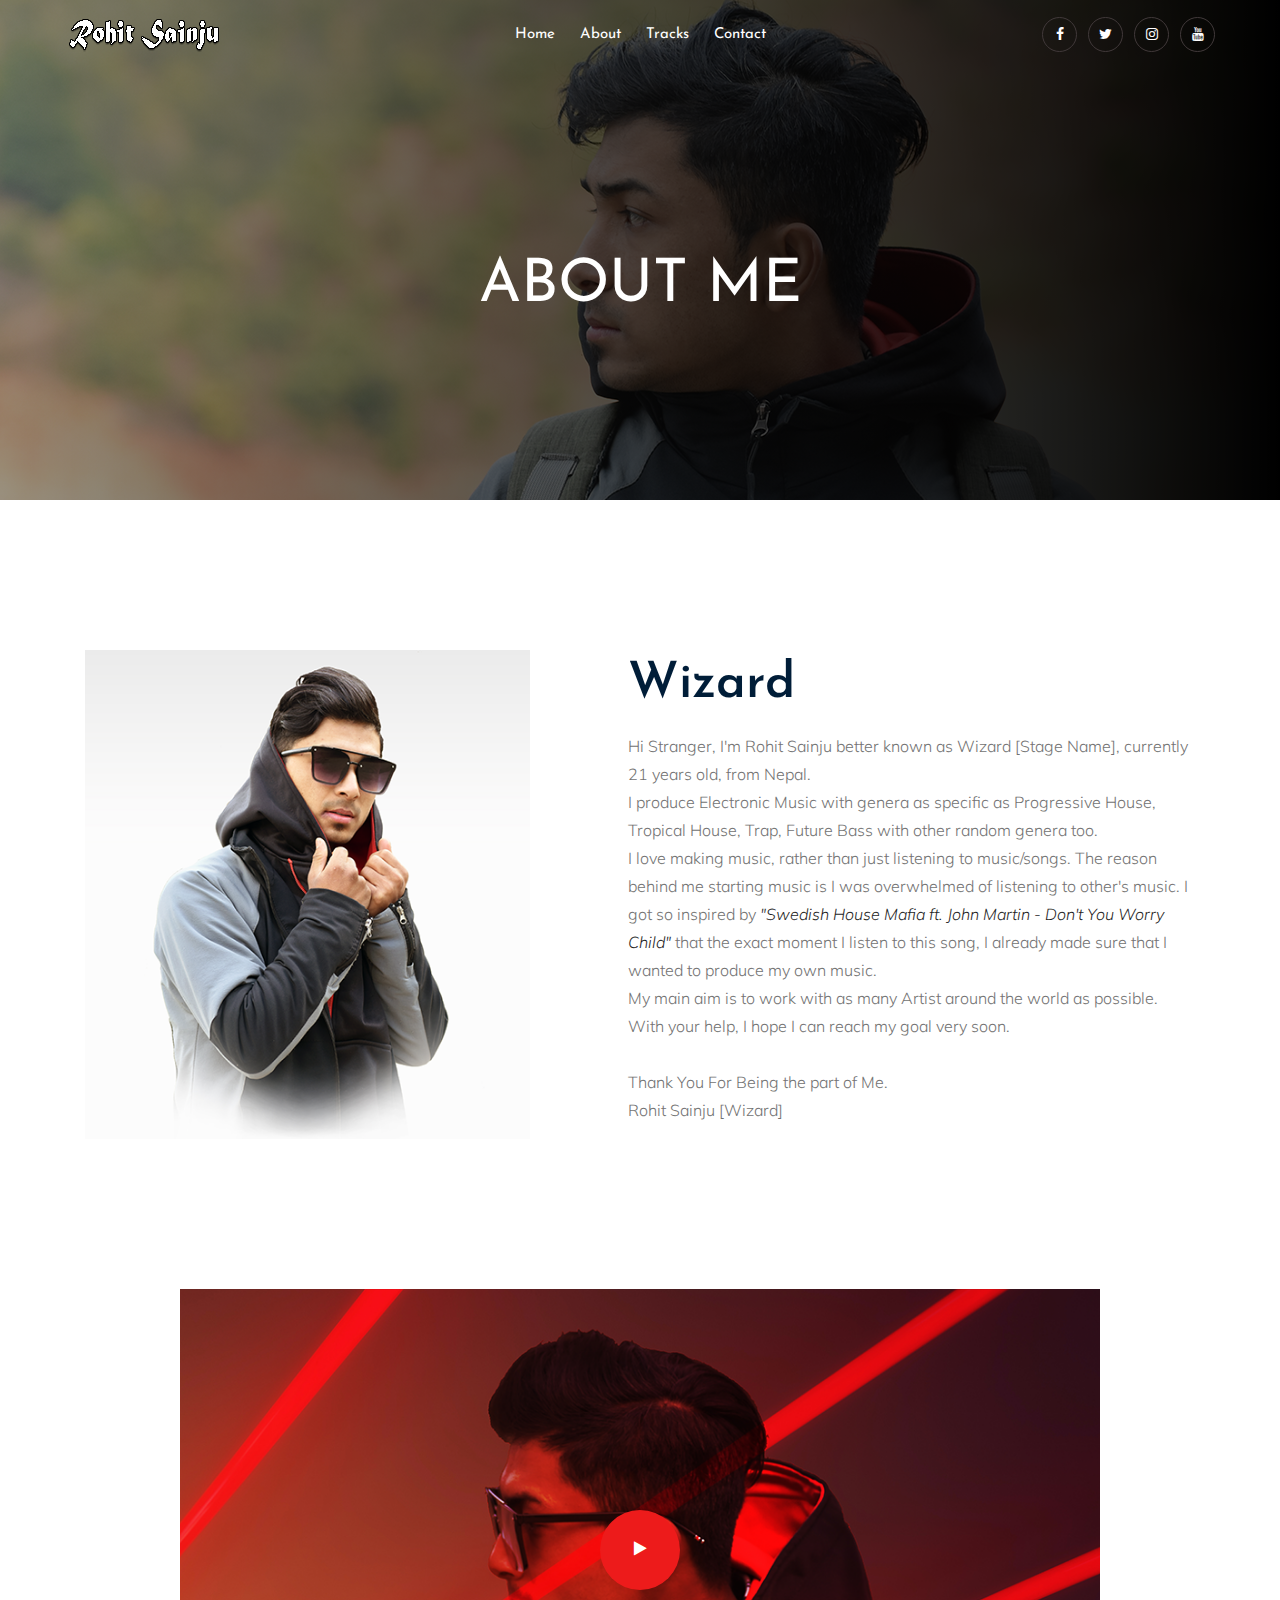
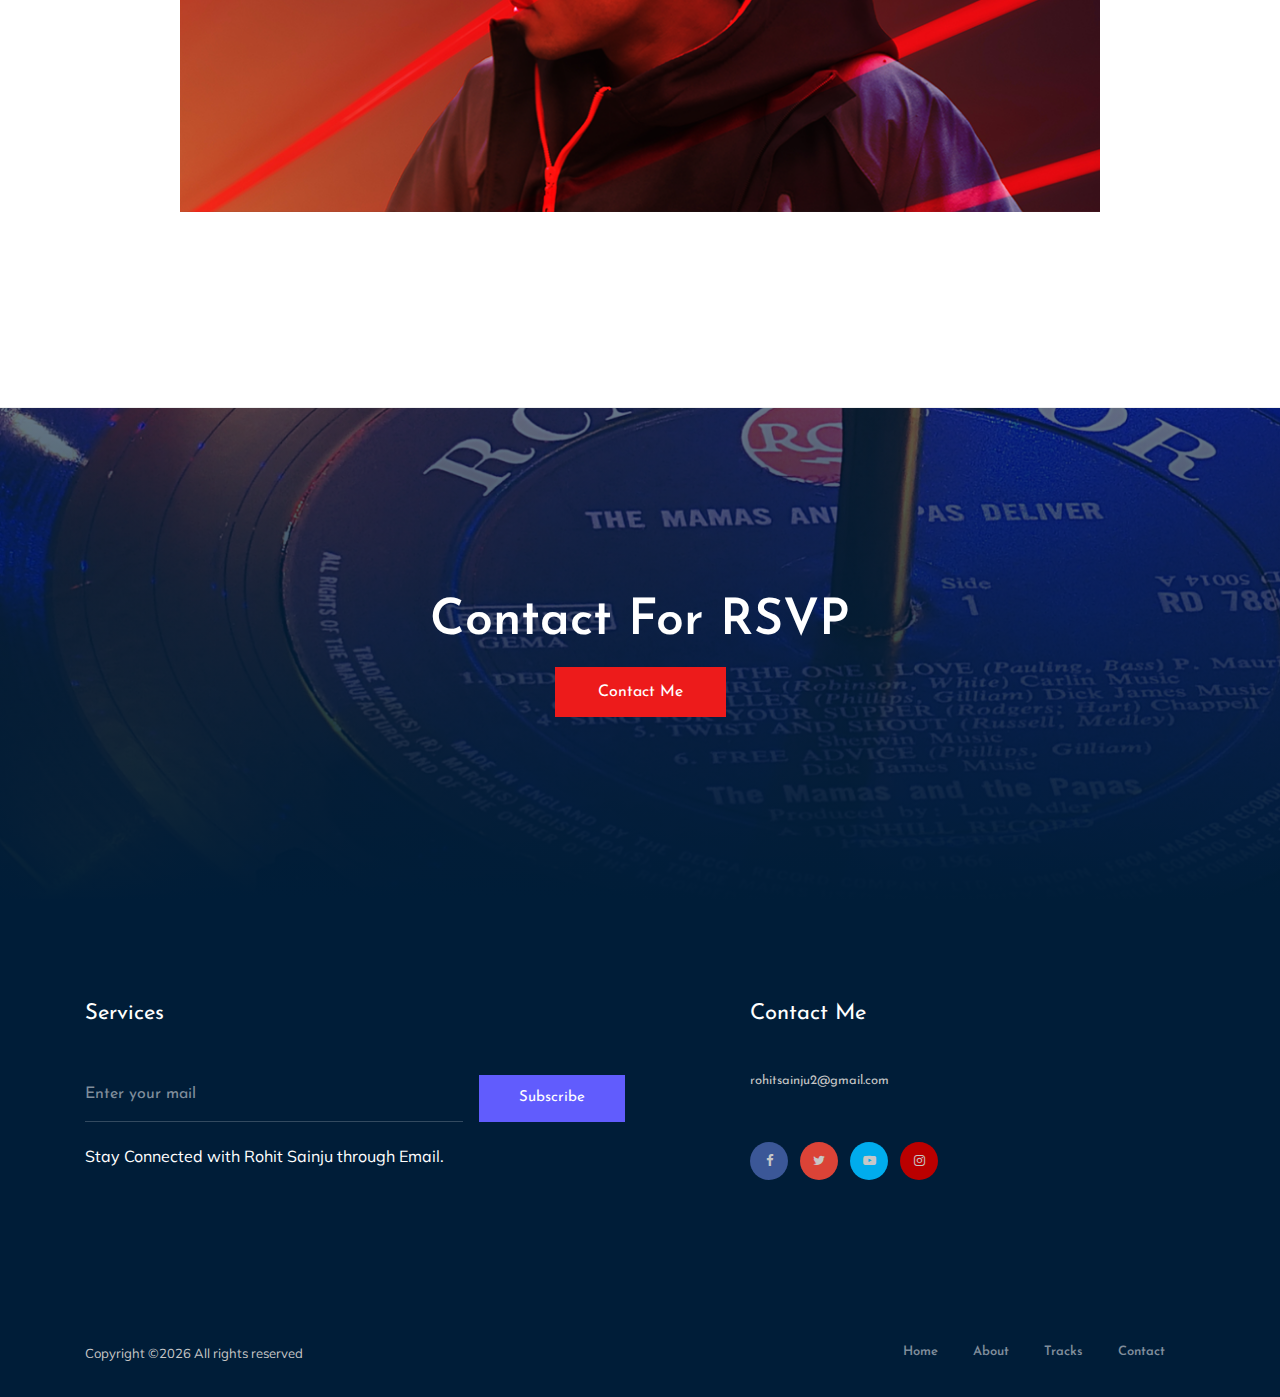
<file: about.html>
<!doctype html>
<html class="no-js" lang="zxx">

<head>
    <meta charset="utf-8">
    <meta http-equiv="x-ua-compatible" content="ie=edge">
    <title > Rohit Sainju - About</title>
    <meta name="description" content="">
    <meta name="viewport" content="width=device-width, initial-scale=1">

    <!-- <link rel="manifest" href="site.webmanifest"> -->
    <link rel="shortcut icon" type="image/x-icon" href="img/favicon.png">
    <!-- Place favicon.ico in the root directory -->

    <!-- CSS here -->
    <link rel="stylesheet" href="css/bootstrap.min.css">
    <link rel="stylesheet" href="css/owl.carousel.min.css">
    <link rel="stylesheet" href="css/magnific-popup.css">
    <link rel="stylesheet" href="css/font-awesome.min.css">
    <link rel="stylesheet" href="css/themify-icons.css">
    <link rel="stylesheet" href="css/nice-select.css">
    <link rel="stylesheet" href="css/audioplayer.css">
    <link rel="stylesheet" href="css/flaticon.css">
    <link rel="stylesheet" href="css/gijgo.css">
    <link rel="stylesheet" href="css/animate.css">
    <link rel="stylesheet" href="css/slick.css">
    <link rel="stylesheet" href="css/slicknav.css">
    <link rel="stylesheet" href="css/style.css">
    <!-- <link rel="stylesheet" href="css/responsive.css"> -->
</head>

<body>
    <!--[if lte IE 9]>
            <p class="browserupgrade">You are using an <strong>outdated</strong> browser. Please <a href="https://browsehappy.com/">upgrade your browser</a> to improve your experience and security.</p>
        <![endif]-->

    <!-- header-start -->
    <header>
        <div class="header-area ">
            <div id="sticky-header" class="main-header-area">
                <div class="container-fluid">
                    <div class="header_bottom_border">
                        <div class="row align-items-center">
                            <div class="col-xl-3 col-lg-2">
                                <div class="logo">
                                    <a href="index.html">
                                        <img src="img/logo.png" alt="">
                                    </a>
                                </div>
                            </div>
                            <div class="col-xl-6 col-lg-7">
                                <div class="main-menu  d-none d-lg-block">
                                    <nav>
                                        <ul id="navigation">
                                            <li><a class="active" href="index.html">home</a></li>
                                            <li><a href="about.html">About</a></li>
                                            <li><a href="track.html">tracks</a></li>
                                            <li><a href="contact.html">Contact</a></li>
                                        </ul>
                                    </nav>
                                </div>
                            </div>
                            <div class="col-xl-3 col-lg-3 d-none d-lg-block">
                                <div class="social_icon text-right">
                                    <ul>
                                        <li><a href="https://www.facebook.com/rohitsainju21"> <i class="fa fa-facebook"></i> </a></li>
                                        <li><a href="https://www.twitter.com/rohit_sainju"> <i class="fa fa-twitter"></i> </a></li>
                                        <li><a href="https://www.instagram.com/rohitsainju"> <i class="fa fa-instagram"></i> </a></li>
                                        <li><a href="https://www.youtube.com/wizard21"> <i class="fa fa-youtube"></i> </a></li>
                                    </ul>
                                </div>
                            </div>
                            <div class="col-12">
                                <div class="mobile_menu d-block d-lg-none"></div>
                            </div>
                        </div>
                    </div>

                </div>
            </div>
        </div>
    </header>
    <!-- header-end -->

    <!-- bradcam_area  -->
    <div class="bradcam_area breadcam_bg_2">
        <div class="container">
            <div class="row">
                <div class="col-xl-12">
                    <div class="bradcam_text text-center">
                        <h3>About Me</h3>
                    </div>
                </div>
            </div>
        </div>
    </div>
    <!--/ bradcam_area  -->


    <!-- about_area  -->
    <div class="about_area">
        <div class="container">
            <div class="row align-items-center">
                <div class="col-xl-5 col-md-6">
                    <div class="about_thumb">
                        <img class="img-fluid" src="img/about/about_1.png" alt="">
                    </div>
                </div>
                <div class="col-xl-7 col-md-6">
                    <div class="about_info">
                        <h3>Wizard</h3>
                        <p>Hi Stranger, I'm Rohit Sainju better known as Wizard [Stage Name], currently 21 years old, from Nepal.</br>I produce Electronic Music with genera as specific as Progressive House, Tropical House, Trap, Future Bass with other random genera too.</br>
                        I love making music, rather than just listening to music/songs. The reason behind me starting music is I was overwhelmed of listening to other's music. I got so inspired by <a href="https://www.youtube.com/watch?v=1y6smkh6c-0"><i>"Swedish House Mafia ft. John Martin - Don't You Worry Child"</i></a> that the exact moment I listen to this song, I already made sure that I wanted to produce my own music.
                        </br>My main aim is to work with as many Artist around the world as possible. </br>With your help, I hope I can reach my goal very soon.
                 </br></br>
                 Thank You For Being the part of Me.</br>
            Rohit Sainju [Wizard] </p>
                        <div class="signature">
                            <!-- <img src="img/about/signature.png" alt=""> -->
                        </div>
                    </div>
                </div>
            </div>
        </div>
    </div>
    <!--/ about_area  -->
    
    <div class="singer_video">
        <div class="container">
            <div class="row justify-content-center">
                <div class="col-xl-10">
                    <div class="image">
                        <img src="img/about/artist.png" alt="">
                        <div class="video_btn">
                            <a class="popup-video" href="https://www.youtube.com/watch?v=bMrzf9BaT38"><i class="fa fa-play"></i></a>
                        </div>
                    </div>
                </div>
            </div>
        </div>
    </div>

    <div class="music_area music_gallery">

    </div>

    <!-- contact_rsvp -->
    <div class="contact_rsvp">
        <div class="container">
            <div class="row">
                <div class="col-xl-12">
                    <div class="text text-center">
                        <h3>Contact For RSVP</h3>
                        <a class="boxed-btn3" href="contact.html">Contact Me</a>
                    </div>
                </div>
            </div>
        </div>
    </div>
    <!--/ contact_rsvp -->

    <!-- footer start -->
    <footer class="footer">
        <div class="footer_top">
            <div class="container">
                <div class="row">
                    <div class="col-xl-6 col-md-6">
                            <div class="footer_widget">
                                    <h3 class="footer_title">
                                            Services
                                    </h3>
                                <div class="subscribe-from">
                                        <form action="#">
                                                <input type="text" placeholder="Enter your mail">
                                                <button type="submit" >Subscribe</button>
                                            </form>
                                </div>
                                <p class="sub_text">Stay Connected with Rohit Sainju through Email.</p>
                                </div>
                    </div>
                    <div class="col-xl-5 col-md-5 offset-xl-1">
                        <div class="footer_widget">
                                <h3 class="footer_title">
                                        Contact Me
                                </h3>
                            <ul>
                                <li><a href="https://mail.google.com/mail/u/0/#inbox?compose=new">rohitsainju2@gmail.com
                                    </a></li>
                                <!-- <li><a href="#">+977-9843803412
                                    </a></li>
                                <li><a href="#">Bhaktpaur, Nepal-44800</a></li> -->
                            </ul>
                            <div class="socail_links">
                                <ul>
                                    <li>
                                        <a href="https://www.facebook.com/rohitsainju21">
                                            <i class=" fa fa-facebook "></i>
                                        </a>
                                    </li>
                                    <!-- <li>
                                        <a href="https://www.facebook.com">
                                            <i class="fa fa-google-plus"></i>
                                        </a>
                                    </li> -->
                                    <li>
                                        <a href="https://www.twitter.com/rohit_sainju">
                                            <i class="fa fa-twitter"></i>
                                        </a>
                                    </li>
                                    <li>
                                        <a href="https://www.youtube.com/wizard21">
                                            <i class="fa fa-youtube-play"></i>
                                        </a>
                                    </li>
                                    <li>
                                        <a href="https://www.instagram.com/rohitsainju">
                                            <i class="fa fa-instagram"></i>
                                        </a>
                                    </li>
                                </ul>
                            </div>

                        </div>
                    </div>
                </div>
            </div>
        </div>
        <div class="copy-right_text">
            <div class="container">
                <div class="footer_border"></div>
                <div class="row">
                    <div class="col-xl-7 col-md-6">
                        <p class="copy_right">
                            <!-- Link back to Colorlib can't be removed. Template is licensed under CC BY 3.0. -->
Copyright &copy;<script>document.write(new Date().getFullYear());</script> All rights reserved </a>
<!-- Link back to Colorlib can't be removed. Template is licensed under CC BY 3.0. -->
                        </p>
                    </div>
                    <div class="col-xl-5 col-md-6">
                        <div class="footer_links">
                            <ul>
                                <li><a href="index.html">home</a></li>
                                <li><a href="about.html">about</a></li>
                                <li><a href="track.html">tracks</a></li>
                                <li><a href="contact.html">contact</a></li>
                            </ul>
                        </div>
                    </div>
                </div>
            </div>
        </div>
    </footer>
    <!--/ footer end  -->

    <!-- link that opens popup -->

    <!-- JS here -->
        <script src="https://code.jquery.com/jquery-3.3.1.slim.min.js" 
            integrity="sha384-q8i/X+965DzO0rT7abK41JStQIAqVgRVzpbzo5smXKp4YfRvH+8abtTE1Pi6jizo" 
            crossorigin="anonymous">
    </script>
    <script src="js/vendor/modernizr-3.5.0.min.js"></script>
    <script src="js/vendor/jquery-1.12.4.min.js"></script>
    <script src="js/popper.min.js"></script>
    <script src="js/bootstrap.min.js"></script>
    <script src="js/owl.carousel.min.js"></script>
    <script src="js/isotope.pkgd.min.js"></script>
    <script src="js/ajax-form.js"></script>
    <script src="js/waypoints.min.js"></script>
    <script src="js/jquery.counterup.min.js"></script>
    <script src="js/imagesloaded.pkgd.min.js"></script>
    <script src="js/audioplayer.js"></script>
    <script src="js/scrollIt.js"></script>
    <script src="js/jquery.scrollUp.min.js"></script>
    <script src="js/wow.min.js"></script>
    <script src="js/nice-select.min.js"></script>
    <script src="js/jquery.slicknav.min.js"></script>
    <script src="js/jquery.magnific-popup.min.js"></script>
    <script src="js/plugins.js"></script>
    <script src="js/gijgo.min.js"></script>
    <script src="js/slick.min.js"></script>
    <!--contact js-->
    <script src="js/contact.js"></script>
    <script src="js/jquery.ajaxchimp.min.js"></script>
    <script src="js/jquery.form.js"></script>
    <script src="js/jquery.validate.min.js"></script>
    <script src="js/mail-script.js"></script>

    <script src="js/main.js"></script>
    
		<script>
                $(function() {
                    $('audio').audioPlayer({

                    });
                });
            </script>
</body>

</html>
</file>
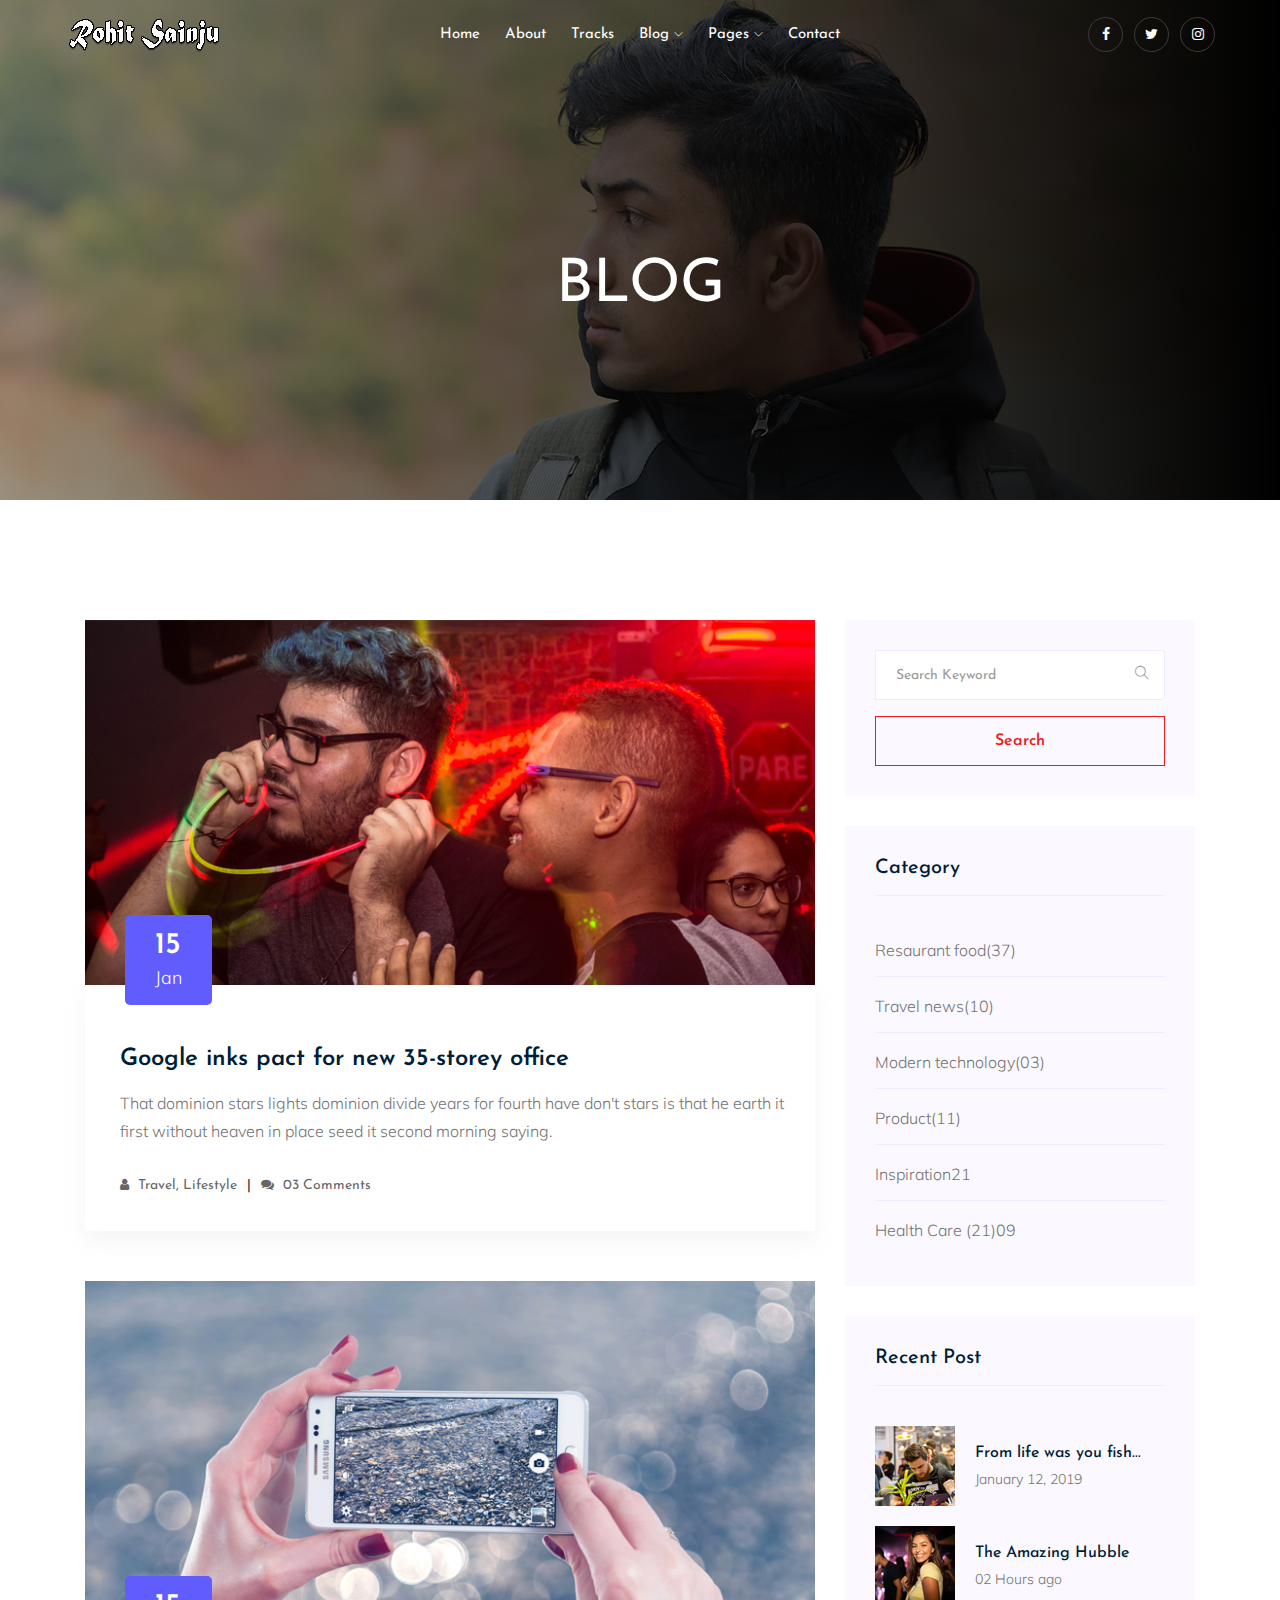
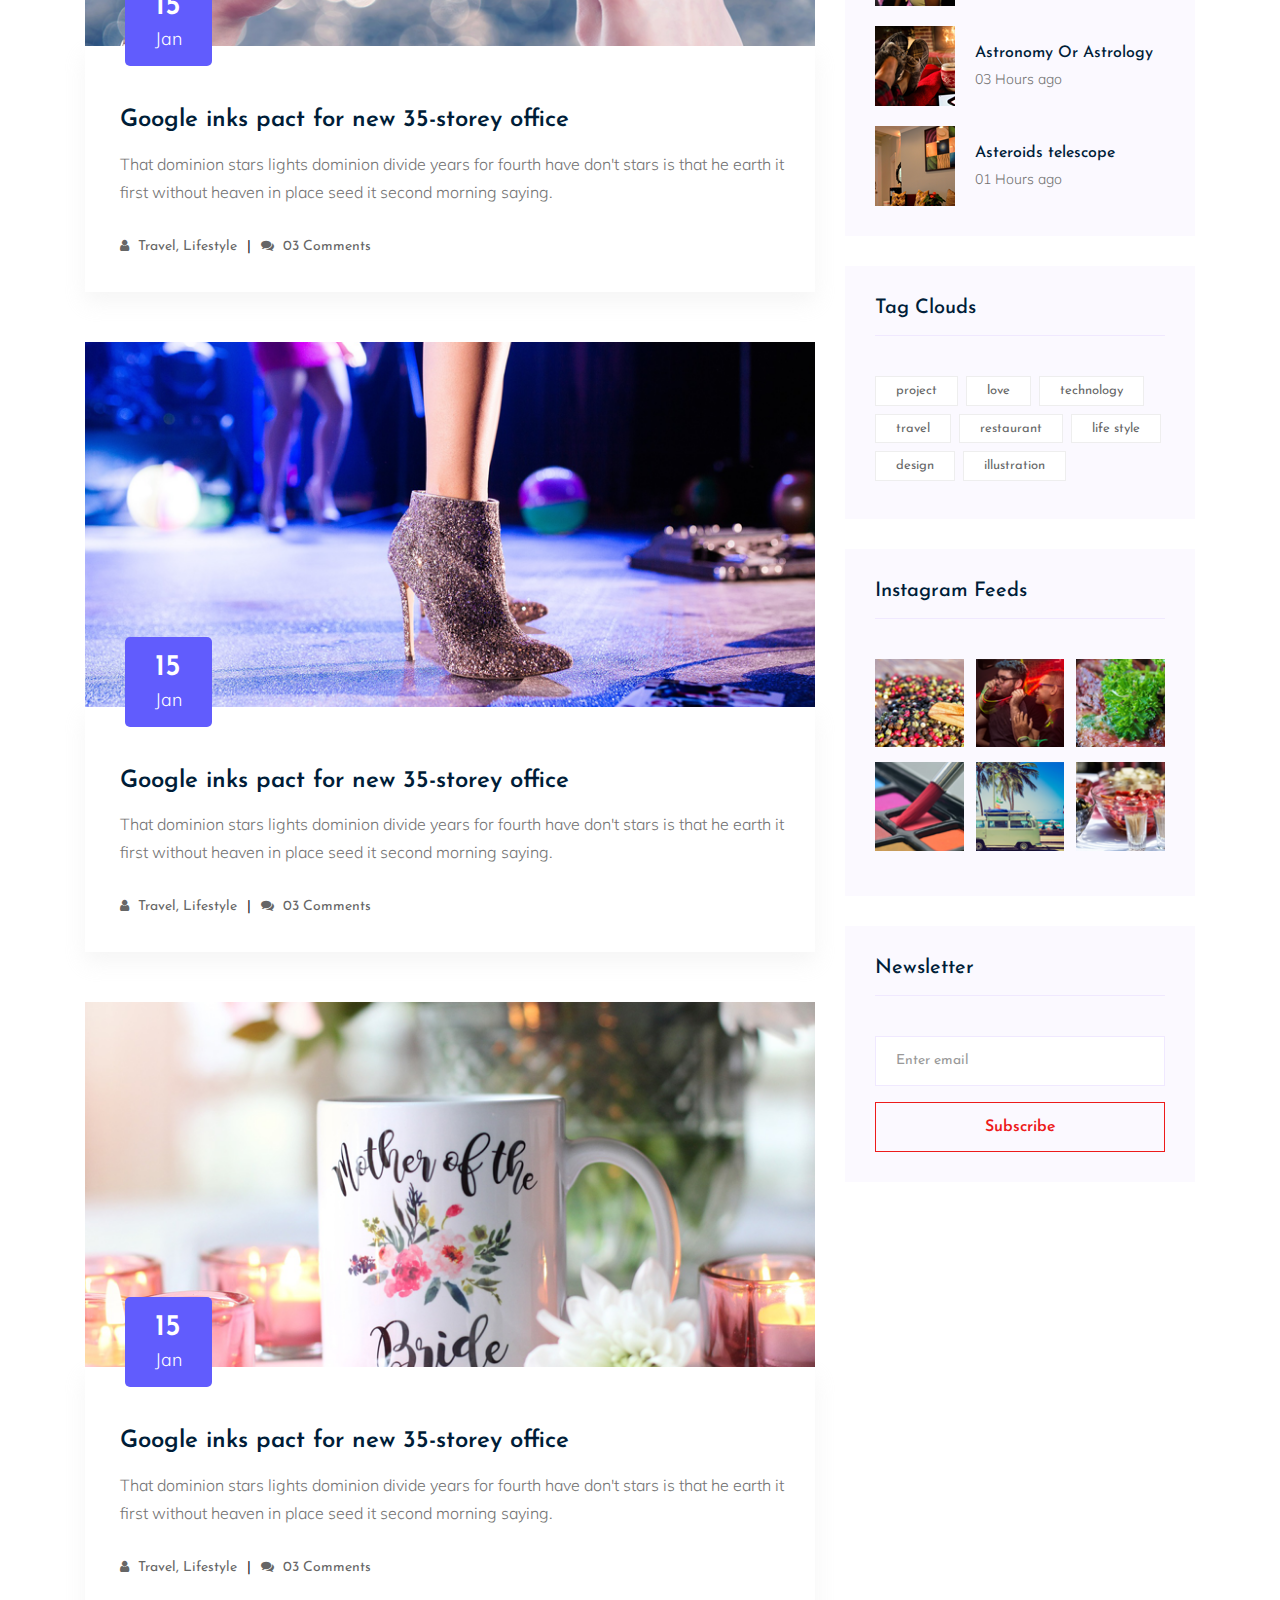
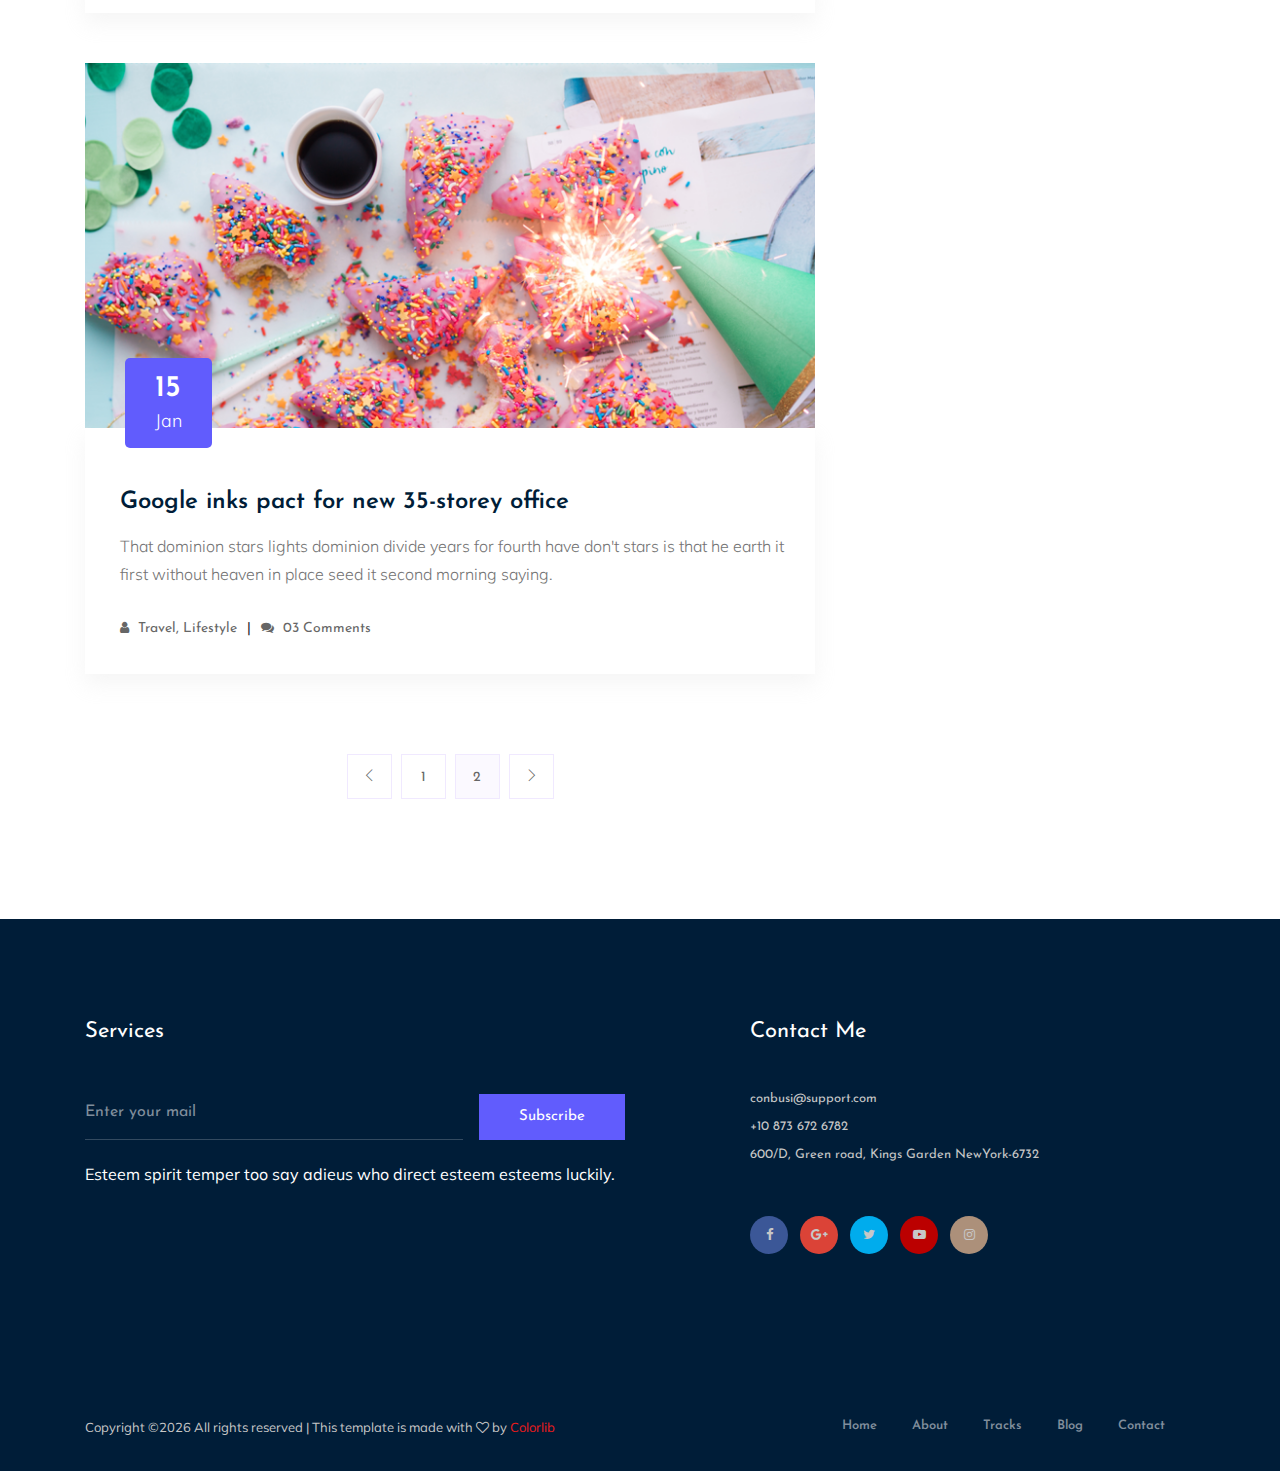
<file: blog.html>
<!doctype html>
<html class="no-js" lang="zxx">

<head>
    <meta charset="utf-8">
    <meta http-equiv="x-ua-compatible" content="ie=edge">
    <title>Musico</title>
    <meta name="description" content="">
    <meta name="viewport" content="width=device-width, initial-scale=1">

    <!-- <link rel="manifest" href="site.webmanifest"> -->
    <link rel="shortcut icon" type="image/x-icon" href="img/favicon.png">
    <!-- Place favicon.ico in the root directory -->

    <!-- CSS here -->
    <link rel="stylesheet" href="css/bootstrap.min.css">
    <link rel="stylesheet" href="css/owl.carousel.min.css">
    <link rel="stylesheet" href="css/magnific-popup.css">
    <link rel="stylesheet" href="css/font-awesome.min.css">
    <link rel="stylesheet" href="css/themify-icons.css">
    <link rel="stylesheet" href="css/nice-select.css">
    <link rel="stylesheet" href="css/flaticon.css">
    <link rel="stylesheet" href="css/gijgo.css">
    <link rel="stylesheet" href="css/animate.css">
    <link rel="stylesheet" href="css/slicknav.css">
    <link rel="stylesheet" href="css/style.css">
    <!-- <link rel="stylesheet" href="css/responsive.css"> -->
</head>

<body>
    <!--[if lte IE 9]>
            <p class="browserupgrade">You are using an <strong>outdated</strong> browser. Please <a href="https://browsehappy.com/">upgrade your browser</a> to improve your experience and security.</p>
        <![endif]-->

    <!-- header-start -->
    <header>
        <div class="header-area ">
            <div id="sticky-header" class="main-header-area">
                <div class="container-fluid">
                    <div class="header_bottom_border">
                        <div class="row align-items-center">
                            <div class="col-xl-3 col-lg-2">
                                <div class="logo">
                                    <a href="index.html">
                                        <img src="img/logo.png" alt="">
                                    </a>
                                </div>
                            </div>
                            <div class="col-xl-6 col-lg-7">
                                <div class="main-menu  d-none d-lg-block">
                                    <nav>
                                        <ul id="navigation">
                                            <li><a class="active" href="index.html">home</a></li>
                                            <li><a href="about.html">About</a></li>
                                            <li><a href="track.html">tracks</a></li>
                                            <li><a href="#">blog <i class="ti-angle-down"></i></a>
                                                <ul class="submenu">
                                                    <li><a href="blog.html">blog</a></li>
                                                    <li><a href="single-blog.html">single-blog</a></li>
                                                </ul>
                                            </li>
                                            <li><a href="#">pages <i class="ti-angle-down"></i></a>
                                                <ul class="submenu">
                                                     <li><a href="elements.html">elements</a></li>
                                                </ul>
                                            </li>
                                            <li><a href="contact.html">Contact</a></li>
                                        </ul>
                                    </nav>
                                </div>
                            </div>
                            <div class="col-xl-3 col-lg-3 d-none d-lg-block">
                                <div class="social_icon text-right">
                                    <ul>
                                        <li><a href="#"> <i class="fa fa-facebook"></i> </a></li>
                                        <li><a href="#"> <i class="fa fa-twitter"></i> </a></li>
                                        <li><a href="#"> <i class="fa fa-instagram"></i> </a></li>
                                    </ul>
                                </div>
                            </div>
                            <div class="col-12">
                                <div class="mobile_menu d-block d-lg-none"></div>
                            </div>
                        </div>
                    </div>

                </div>
            </div>
        </div>
    </header>
    <!-- header-end -->

    <!-- bradcam_area  -->
    <div class="bradcam_area breadcam_bg_2">
        <div class="container">
            <div class="row">
                <div class="col-xl-12">
                    <div class="bradcam_text text-center">
                        <h3>blog</h3>
                    </div>
                </div>
            </div>
        </div>
    </div>
    <!--/ bradcam_area  -->


    <!--================Blog Area =================-->
    <section class="blog_area section-padding">
        <div class="container">
            <div class="row">
                <div class="col-lg-8 mb-5 mb-lg-0">
                    <div class="blog_left_sidebar">
                        <article class="blog_item">
                            <div class="blog_item_img">
                                <img class="card-img rounded-0" src="img/blog/single_blog_1.png" alt="">
                                <a href="#" class="blog_item_date">
                                    <h3>15</h3>
                                    <p>Jan</p>
                                </a>
                            </div>

                            <div class="blog_details">
                                <a class="d-inline-block" href="single-blog.html">
                                    <h2>Google inks pact for new 35-storey office</h2>
                                </a>
                                <p>That dominion stars lights dominion divide years for fourth have don't stars is that
                                    he earth it first without heaven in place seed it second morning saying.</p>
                                <ul class="blog-info-link">
                                    <li><a href="#"><i class="fa fa-user"></i> Travel, Lifestyle</a></li>
                                    <li><a href="#"><i class="fa fa-comments"></i> 03 Comments</a></li>
                                </ul>
                            </div>
                        </article>

                        <article class="blog_item">
                            <div class="blog_item_img">
                                <img class="card-img rounded-0" src="img/blog/single_blog_2.png" alt="">
                                <a href="#" class="blog_item_date">
                                    <h3>15</h3>
                                    <p>Jan</p>
                                </a>
                            </div>

                            <div class="blog_details">
                                <a class="d-inline-block" href="single-blog.html">
                                    <h2>Google inks pact for new 35-storey office</h2>
                                </a>
                                <p>That dominion stars lights dominion divide years for fourth have don't stars is that
                                    he earth it first without heaven in place seed it second morning saying.</p>
                                <ul class="blog-info-link">
                                    <li><a href="#"><i class="fa fa-user"></i> Travel, Lifestyle</a></li>
                                    <li><a href="#"><i class="fa fa-comments"></i> 03 Comments</a></li>
                                </ul>
                            </div>
                        </article>

                        <article class="blog_item">
                            <div class="blog_item_img">
                                <img class="card-img rounded-0" src="img/blog/single_blog_3.png" alt="">
                                <a href="#" class="blog_item_date">
                                    <h3>15</h3>
                                    <p>Jan</p>
                                </a>
                            </div>

                            <div class="blog_details">
                                <a class="d-inline-block" href="single-blog.html">
                                    <h2>Google inks pact for new 35-storey office</h2>
                                </a>
                                <p>That dominion stars lights dominion divide years for fourth have don't stars is that
                                    he earth it first without heaven in place seed it second morning saying.</p>
                                <ul class="blog-info-link">
                                    <li><a href="#"><i class="fa fa-user"></i> Travel, Lifestyle</a></li>
                                    <li><a href="#"><i class="fa fa-comments"></i> 03 Comments</a></li>
                                </ul>
                            </div>
                        </article>

                        <article class="blog_item">
                            <div class="blog_item_img">
                                <img class="card-img rounded-0" src="img/blog/single_blog_4.png" alt="">
                                <a href="#" class="blog_item_date">
                                    <h3>15</h3>
                                    <p>Jan</p>
                                </a>
                            </div>

                            <div class="blog_details">
                                <a class="d-inline-block" href="single-blog.html">
                                    <h2>Google inks pact for new 35-storey office</h2>
                                </a>
                                <p>That dominion stars lights dominion divide years for fourth have don't stars is that
                                    he earth it first without heaven in place seed it second morning saying.</p>
                                <ul class="blog-info-link">
                                    <li><a href="#"><i class="fa fa-user"></i> Travel, Lifestyle</a></li>
                                    <li><a href="#"><i class="fa fa-comments"></i> 03 Comments</a></li>
                                </ul>
                            </div>
                        </article>

                        <article class="blog_item">
                            <div class="blog_item_img">
                                <img class="card-img rounded-0" src="img/blog/single_blog_5.png" alt="">
                                <a href="#" class="blog_item_date">
                                    <h3>15</h3>
                                    <p>Jan</p>
                                </a>
                            </div>

                            <div class="blog_details">
                                <a class="d-inline-block" href="single-blog.html">
                                    <h2>Google inks pact for new 35-storey office</h2>
                                </a>
                                <p>That dominion stars lights dominion divide years for fourth have don't stars is that
                                    he earth it first without heaven in place seed it second morning saying.</p>
                                <ul class="blog-info-link">
                                    <li><a href="#"><i class="fa fa-user"></i> Travel, Lifestyle</a></li>
                                    <li><a href="#"><i class="fa fa-comments"></i> 03 Comments</a></li>
                                </ul>
                            </div>
                        </article>

                        <nav class="blog-pagination justify-content-center d-flex">
                            <ul class="pagination">
                                <li class="page-item">
                                    <a href="#" class="page-link" aria-label="Previous">
                                        <i class="ti-angle-left"></i>
                                    </a>
                                </li>
                                <li class="page-item">
                                    <a href="#" class="page-link">1</a>
                                </li>
                                <li class="page-item active">
                                    <a href="#" class="page-link">2</a>
                                </li>
                                <li class="page-item">
                                    <a href="#" class="page-link" aria-label="Next">
                                        <i class="ti-angle-right"></i>
                                    </a>
                                </li>
                            </ul>
                        </nav>
                    </div>
                </div>
                <div class="col-lg-4">
                    <div class="blog_right_sidebar">
                        <aside class="single_sidebar_widget search_widget">
                            <form action="#">
                                <div class="form-group">
                                    <div class="input-group mb-3">
                                        <input type="text" class="form-control" placeholder='Search Keyword'
                                            onfocus="this.placeholder = ''"
                                            onblur="this.placeholder = 'Search Keyword'">
                                        <div class="input-group-append">
                                            <button class="btn" type="button"><i class="ti-search"></i></button>
                                        </div>
                                    </div>
                                </div>
                                <button class="button rounded-0 primary-bg text-white w-100 btn_1 boxed-btn"
                                    type="submit">Search</button>
                            </form>
                        </aside>

                        <aside class="single_sidebar_widget post_category_widget">
                            <h4 class="widget_title">Category</h4>
                            <ul class="list cat-list">
                                <li>
                                    <a href="#" class="d-flex">
                                        <p>Resaurant food</p>
                                        <p>(37)</p>
                                    </a>
                                </li>
                                <li>
                                    <a href="#" class="d-flex">
                                        <p>Travel news</p>
                                        <p>(10)</p>
                                    </a>
                                </li>
                                <li>
                                    <a href="#" class="d-flex">
                                        <p>Modern technology</p>
                                        <p>(03)</p>
                                    </a>
                                </li>
                                <li>
                                    <a href="#" class="d-flex">
                                        <p>Product</p>
                                        <p>(11)</p>
                                    </a>
                                </li>
                                <li>
                                    <a href="#" class="d-flex">
                                        <p>Inspiration</p>
                                        <p>21</p>
                                    </a>
                                </li>
                                <li>
                                    <a href="#" class="d-flex">
                                        <p>Health Care (21)</p>
                                        <p>09</p>
                                    </a>
                                </li>
                            </ul>
                        </aside>

                        <aside class="single_sidebar_widget popular_post_widget">
                            <h3 class="widget_title">Recent Post</h3>
                            <div class="media post_item">
                                <img src="img/post/post_1.png" alt="post">
                                <div class="media-body">
                                    <a href="single-blog.html">
                                        <h3>From life was you fish...</h3>
                                    </a>
                                    <p>January 12, 2019</p>
                                </div>
                            </div>
                            <div class="media post_item">
                                <img src="img/post/post_2.png" alt="post">
                                <div class="media-body">
                                    <a href="single-blog.html">
                                        <h3>The Amazing Hubble</h3>
                                    </a>
                                    <p>02 Hours ago</p>
                                </div>
                            </div>
                            <div class="media post_item">
                                <img src="img/post/post_3.png" alt="post">
                                <div class="media-body">
                                    <a href="single-blog.html">
                                        <h3>Astronomy Or Astrology</h3>
                                    </a>
                                    <p>03 Hours ago</p>
                                </div>
                            </div>
                            <div class="media post_item">
                                <img src="img/post/post_4.png" alt="post">
                                <div class="media-body">
                                    <a href="single-blog.html">
                                        <h3>Asteroids telescope</h3>
                                    </a>
                                    <p>01 Hours ago</p>
                                </div>
                            </div>
                        </aside>
                        <aside class="single_sidebar_widget tag_cloud_widget">
                            <h4 class="widget_title">Tag Clouds</h4>
                            <ul class="list">
                                <li>
                                    <a href="#">project</a>
                                </li>
                                <li>
                                    <a href="#">love</a>
                                </li>
                                <li>
                                    <a href="#">technology</a>
                                </li>
                                <li>
                                    <a href="#">travel</a>
                                </li>
                                <li>
                                    <a href="#">restaurant</a>
                                </li>
                                <li>
                                    <a href="#">life style</a>
                                </li>
                                <li>
                                    <a href="#">design</a>
                                </li>
                                <li>
                                    <a href="#">illustration</a>
                                </li>
                            </ul>
                        </aside>


                        <aside class="single_sidebar_widget instagram_feeds">
                            <h4 class="widget_title">Instagram Feeds</h4>
                            <ul class="instagram_row flex-wrap">
                                <li>
                                    <a href="#">
                                        <img class="img-fluid" src="img/post/post_5.png" alt="">
                                    </a>
                                </li>
                                <li>
                                    <a href="#">
                                        <img class="img-fluid" src="img/post/post_6.png" alt="">
                                    </a>
                                </li>
                                <li>
                                    <a href="#">
                                        <img class="img-fluid" src="img/post/post_7.png" alt="">
                                    </a>
                                </li>
                                <li>
                                    <a href="#">
                                        <img class="img-fluid" src="img/post/post_8.png" alt="">
                                    </a>
                                </li>
                                <li>
                                    <a href="#">
                                        <img class="img-fluid" src="img/post/post_9.png" alt="">
                                    </a>
                                </li>
                                <li>
                                    <a href="#">
                                        <img class="img-fluid" src="img/post/post_10.png" alt="">
                                    </a>
                                </li>
                            </ul>
                        </aside>


                        <aside class="single_sidebar_widget newsletter_widget">
                            <h4 class="widget_title">Newsletter</h4>

                            <form action="#">
                                <div class="form-group">
                                    <input type="email" class="form-control" onfocus="this.placeholder = ''"
                                        onblur="this.placeholder = 'Enter email'" placeholder='Enter email' required>
                                </div>
                                <button class="button rounded-0 primary-bg text-white w-100 btn_1 boxed-btn"
                                    type="submit">Subscribe</button>
                            </form>
                        </aside>
                    </div>
                </div>
            </div>
        </div>
    </section>
    <!--================Blog Area =================-->

    <!-- footer start -->
    <footer class="footer">
        <div class="footer_top">
            <div class="container">
                <div class="row">
                    <div class="col-xl-6 col-md-6">
                            <div class="footer_widget">
                                    <h3 class="footer_title">
                                            Services
                                    </h3>
                                <div class="subscribe-from">
                                        <form action="#">
                                                <input type="text" placeholder="Enter your mail">
                                                <button type="submit" >Subscribe</button>
                                            </form>
                                </div>
                                <p class="sub_text">Esteem spirit temper too say adieus who direct esteem esteems luckily.</p>
                                </div>
                    </div>
                    <div class="col-xl-5 col-md-5 offset-xl-1">
                        <div class="footer_widget">
                                <h3 class="footer_title">
                                        Contact Me
                                </h3>
                            <ul>
                                <li><a href="#">conbusi@support.com
                                    </a></li>
                                <li><a href="#">+10 873 672 6782
                                    </a></li>
                                <li><a href="#">600/D, Green road, Kings Garden NewYork-6732</a></li>
                            </ul>
                            <div class="socail_links">
                                <ul>
                                    <li>
                                        <a href="#">
                                            <i class=" fa fa-facebook "></i>
                                        </a>
                                    </li>
                                    <li>
                                        <a href="#">
                                            <i class="fa fa-google-plus"></i>
                                        </a>
                                    </li>
                                    <li>
                                        <a href="#">
                                            <i class="fa fa-twitter"></i>
                                        </a>
                                    </li>
                                    <li>
                                        <a href="#">
                                            <i class="fa fa-youtube-play"></i>
                                        </a>
                                    </li>
                                    <li>
                                        <a href="#">
                                            <i class="fa fa-instagram"></i>
                                        </a>
                                    </li>
                                </ul>
                            </div>

                        </div>
                    </div>
                </div>
            </div>
        </div>
        <div class="copy-right_text">
            <div class="container">
                <div class="footer_border"></div>
                <div class="row">
                    <div class="col-xl-7 col-md-6">
                        <p class="copy_right">
                            <!-- Link back to Colorlib can't be removed. Template is licensed under CC BY 3.0. -->
Copyright &copy;<script>document.write(new Date().getFullYear());</script> All rights reserved | This template is made with <i class="fa fa-heart-o" aria-hidden="true"></i> by <a href="https://colorlib.com" target="_blank">Colorlib</a>
<!-- Link back to Colorlib can't be removed. Template is licensed under CC BY 3.0. -->
                        </p>
                    </div>
                    <div class="col-xl-5 col-md-6">
                        <div class="footer_links">
                            <ul>
                                <li><a href="#">home</a></li>
                                <li><a href="#">about</a></li>
                                <li><a href="#">tracks</a></li>
                                <li><a href="#">blog</a></li>
                                <li><a href="#">contact</a></li>
                            </ul>
                        </div>
                    </div>
                </div>
            </div>
        </div>
    </footer>
    <!--/ footer end  -->
    <!-- JS here -->
    <script src="js/vendor/modernizr-3.5.0.min.js"></script>
    <script src="js/vendor/jquery-1.12.4.min.js"></script>
    <script src="js/popper.min.js"></script>
    <script src="js/bootstrap.min.js"></script>
    <script src="js/owl.carousel.min.js"></script>
    <script src="js/isotope.pkgd.min.js"></script>
    <script src="js/ajax-form.js"></script>
    <script src="js/waypoints.min.js"></script>
    <script src="js/jquery.counterup.min.js"></script>
    <script src="js/imagesloaded.pkgd.min.js"></script>
    <script src="js/scrollIt.js"></script>
    <script src="js/jquery.scrollUp.min.js"></script>
    <script src="js/wow.min.js"></script>
    <script src="js/nice-select.min.js"></script>
    <script src="js/jquery.slicknav.min.js"></script>
    <script src="js/jquery.magnific-popup.min.js"></script>
    <script src="js/plugins.js"></script>
    <script src="js/gijgo.min.js"></script>

    <!--contact js-->
    <script src="js/contact.js"></script>
    <script src="js/jquery.ajaxchimp.min.js"></script>
    <script src="js/jquery.form.js"></script>
    <script src="js/jquery.validate.min.js"></script>
    <script src="js/mail-script.js"></script>

    <script src="js/main.js"></script>
    <script>
        $('#datepicker').datepicker({
            iconsLibrary: 'fontawesome',
            icons: {
             rightIcon: '<span class="fa fa-caret-down"></span>'
         }
        });
        $('#datepicker2').datepicker({
            iconsLibrary: 'fontawesome',
            icons: {
             rightIcon: '<span class="fa fa-caret-down"></span>'
         }

        });
    </script>
</body>
</html>
</file>
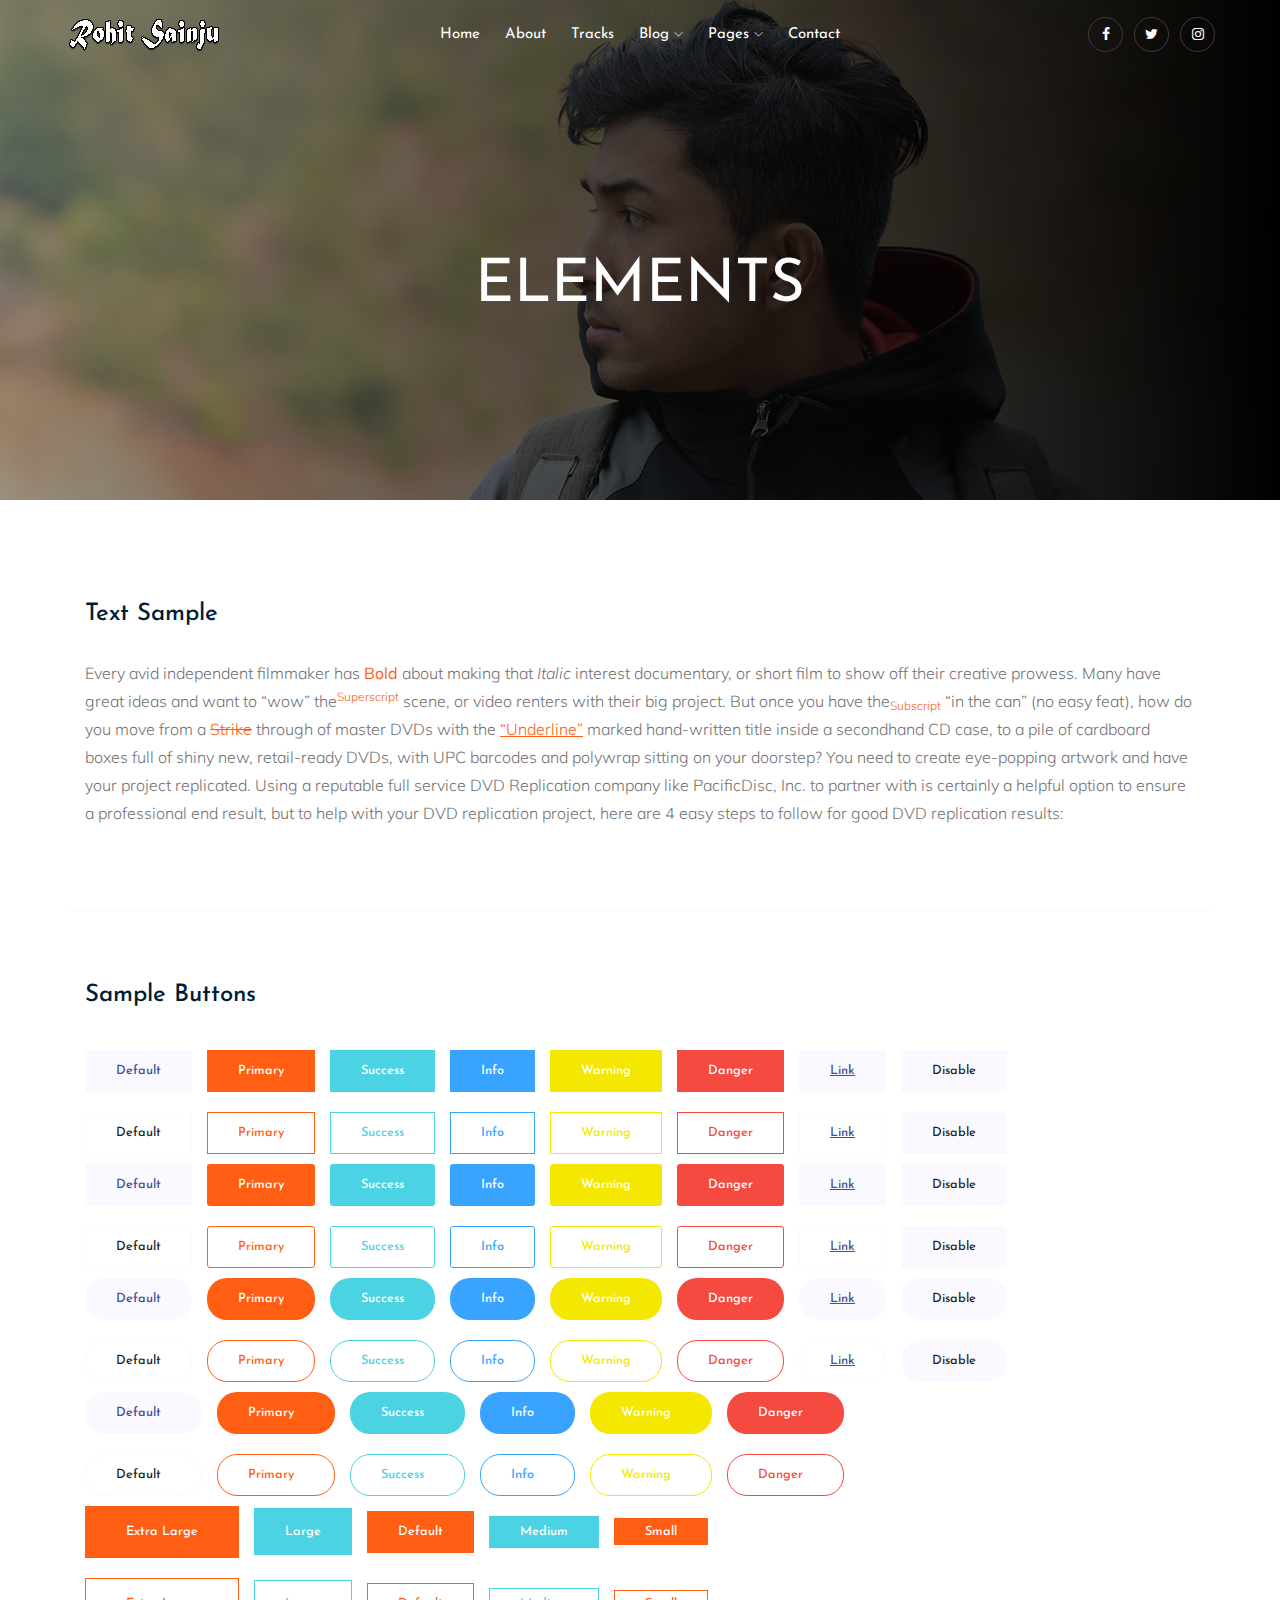
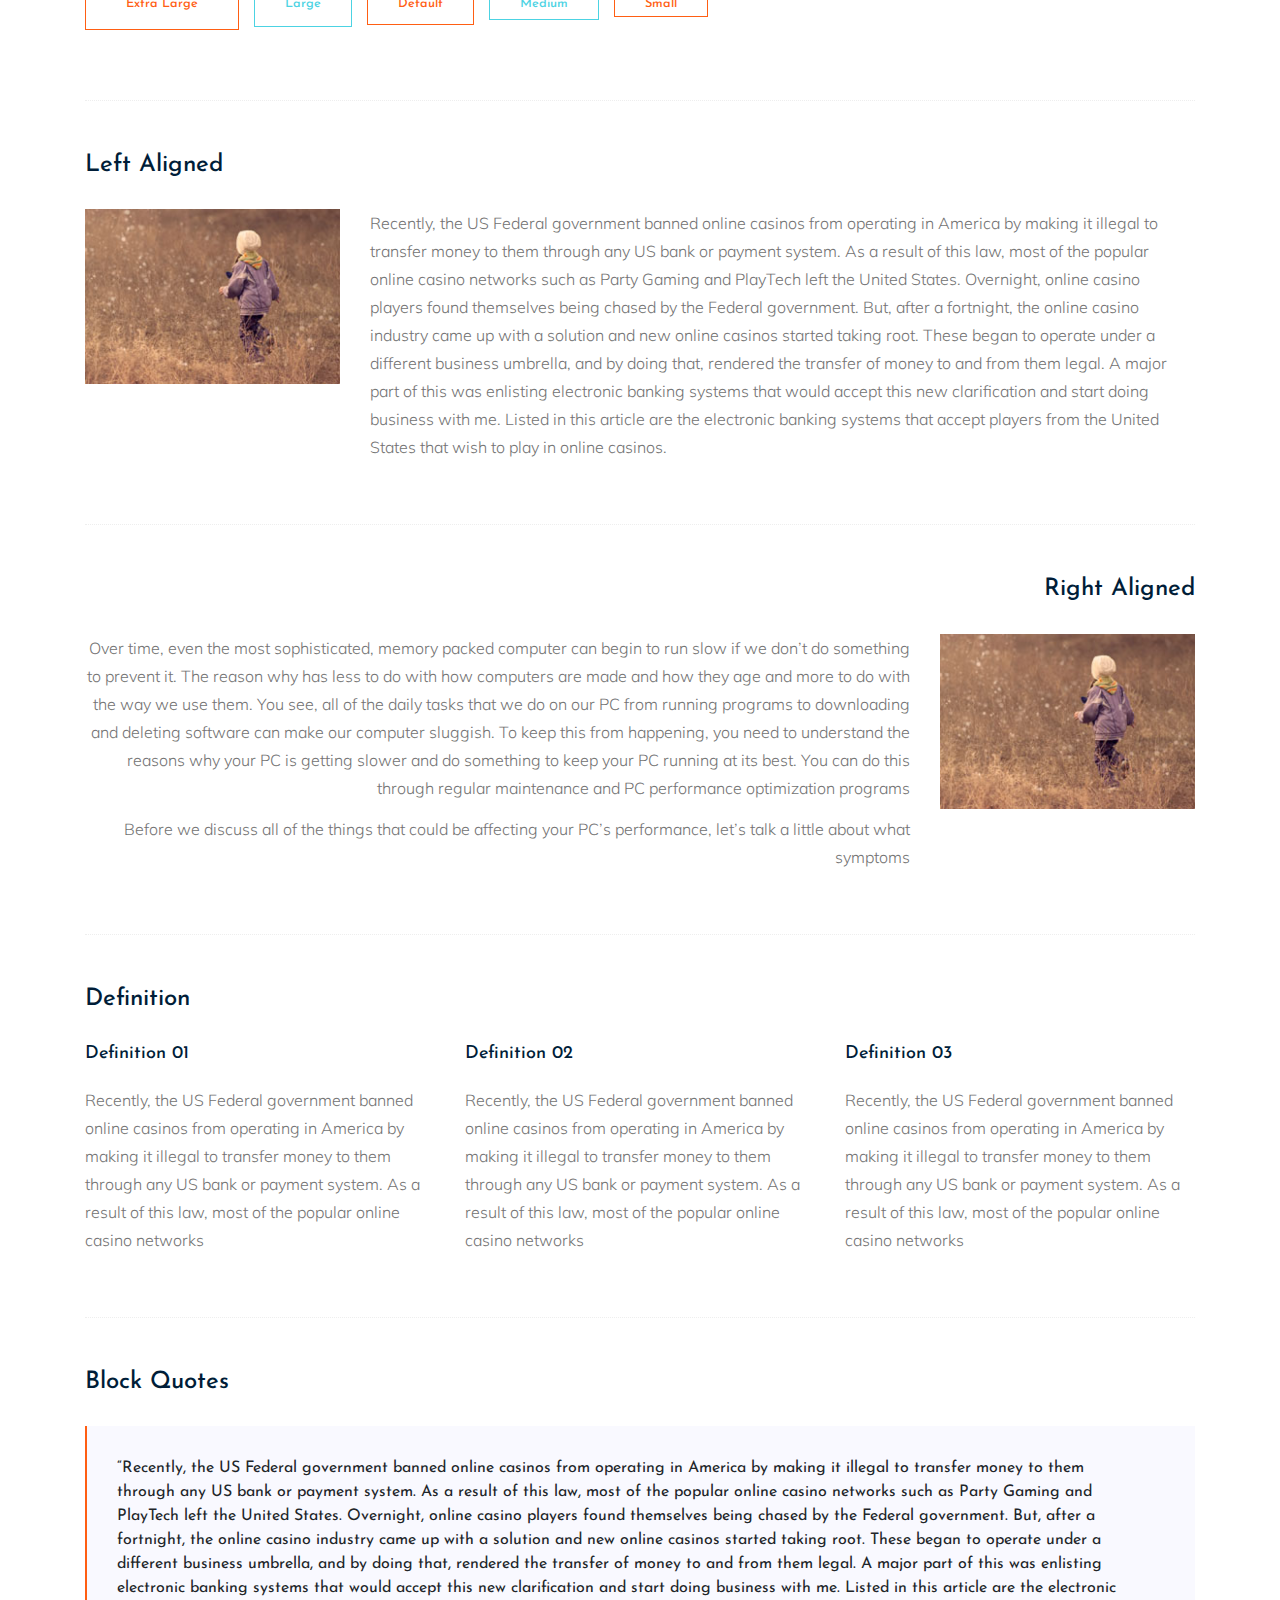
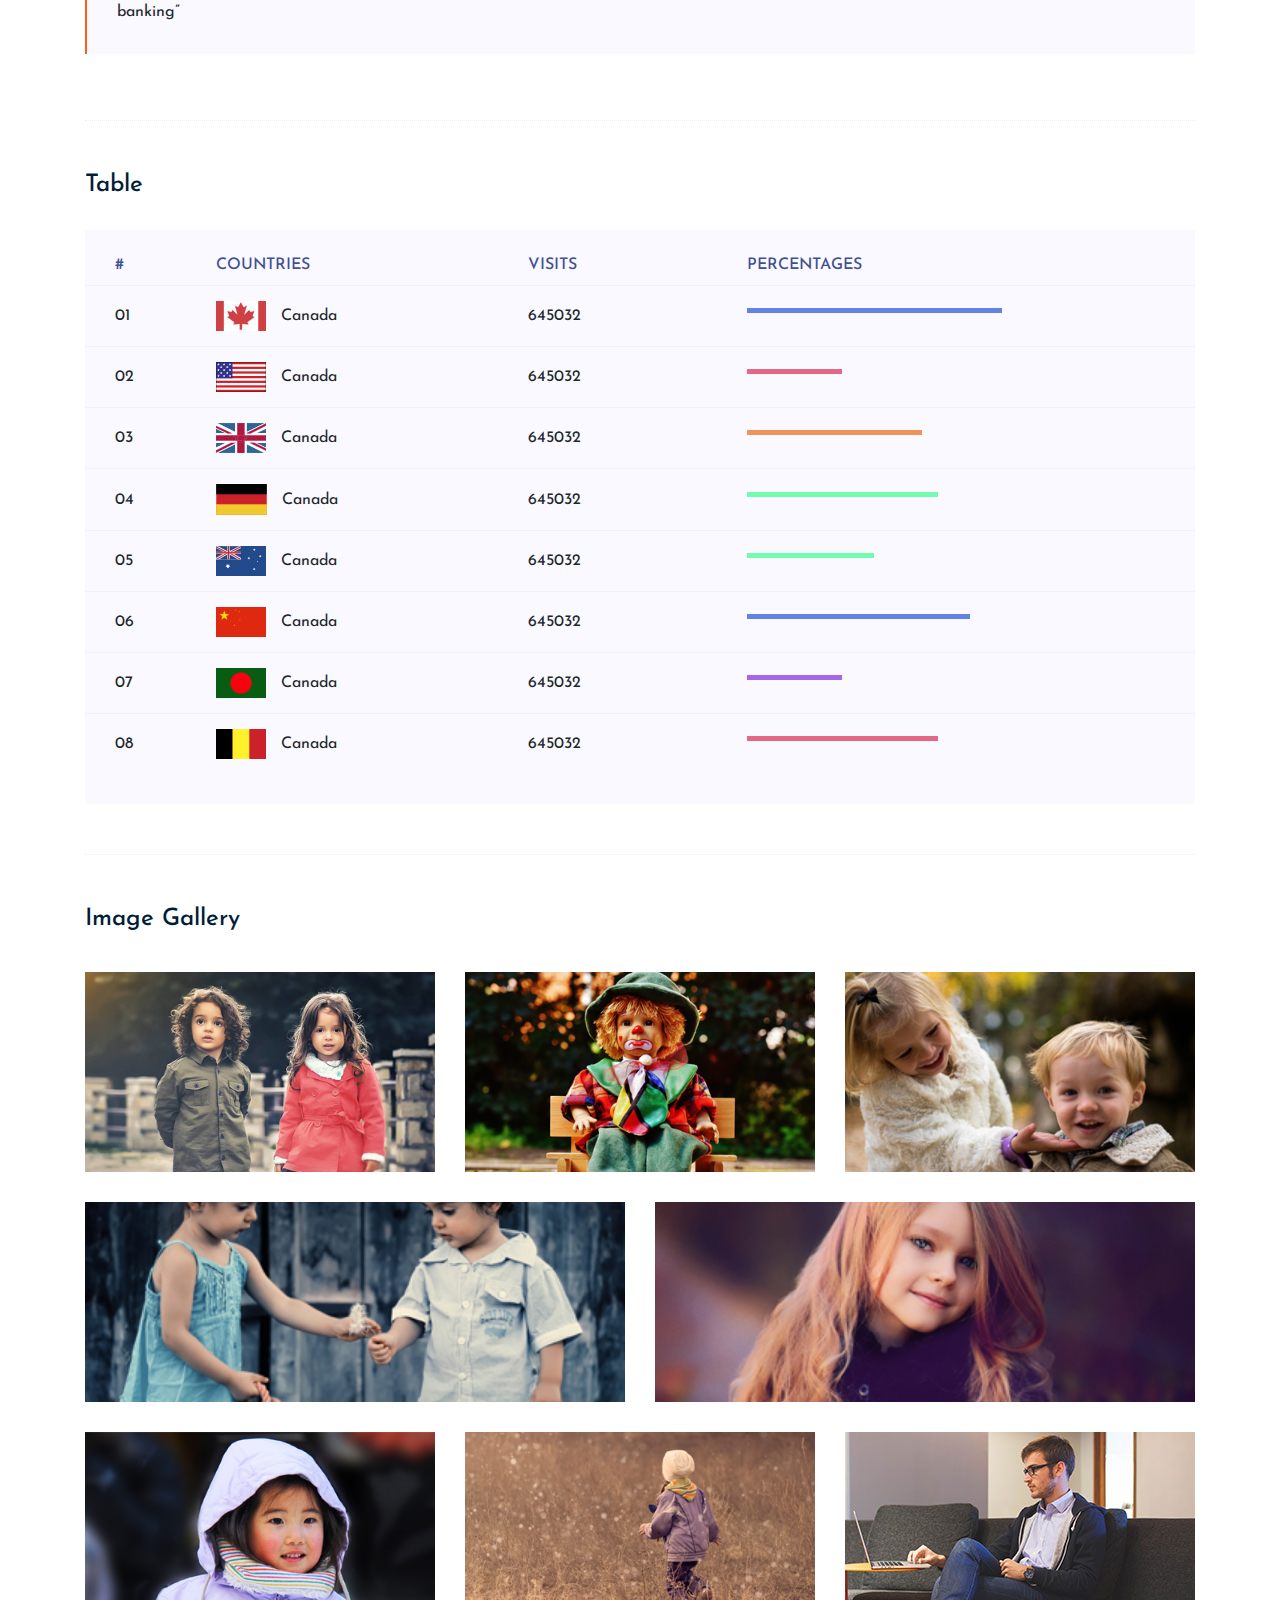
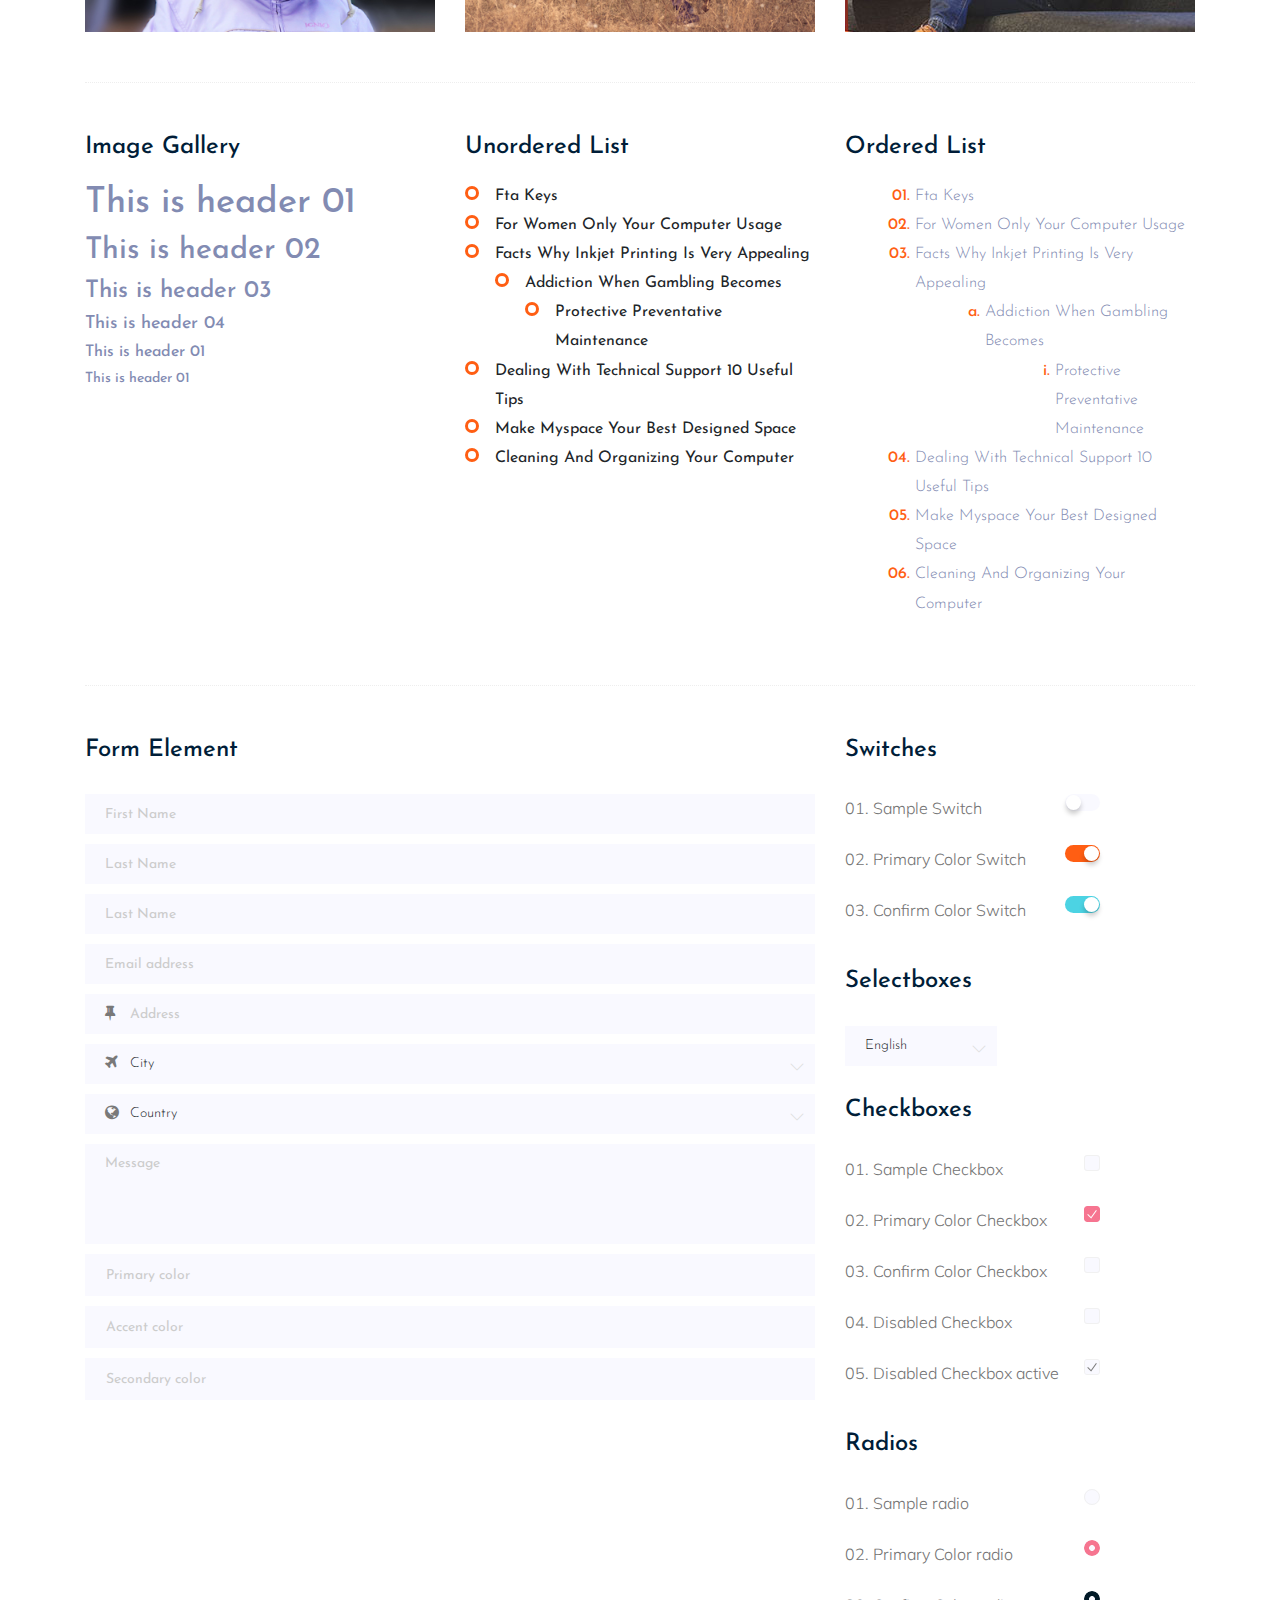
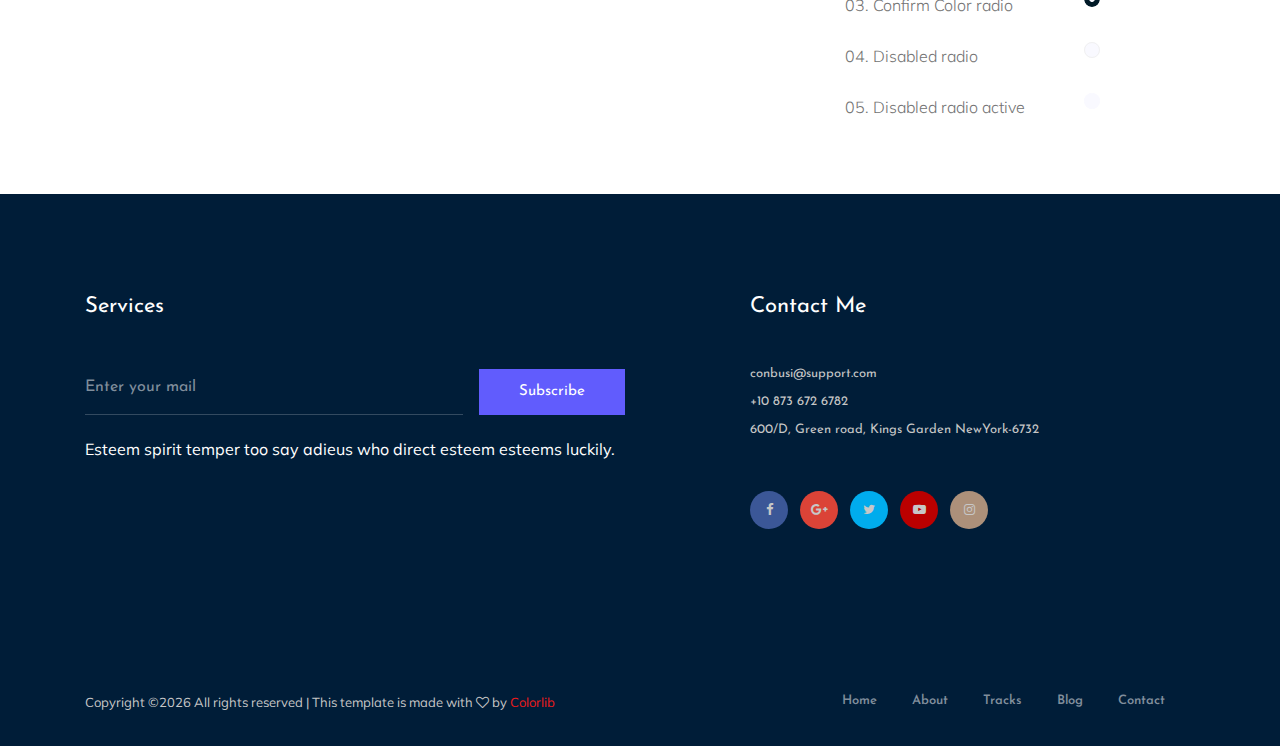
<file: elements.html>
<!doctype html>
<html class="no-js" lang="zxx">

<head>
	<meta charset="utf-8">
	<meta http-equiv="x-ua-compatible" content="ie=edge">
	<title>Musico</title>
	<meta name="description" content="">
	<meta name="viewport" content="width=device-width, initial-scale=1">

	<!-- <link rel="manifest" href="site.webmanifest"> -->
	<link rel="shortcut icon" type="image/x-icon" href="img/favicon.png">
	<!-- Place favicon.ico in the root directory -->

	<!-- CSS here -->
	<link rel="stylesheet" href="css/bootstrap.min.css">
	<link rel="stylesheet" href="css/owl.carousel.min.css">
	<link rel="stylesheet" href="css/magnific-popup.css">
	<link rel="stylesheet" href="css/font-awesome.min.css">
	<link rel="stylesheet" href="css/themify-icons.css">
	<link rel="stylesheet" href="css/nice-select.css">
	<link rel="stylesheet" href="css/flaticon.css">
	<link rel="stylesheet" href="css/gijgo.css">
	<link rel="stylesheet" href="css/animate.css">
	<link rel="stylesheet" href="css/slicknav.css">
	<link rel="stylesheet" href="css/style.css">
	<!-- <link rel="stylesheet" href="css/responsive.css"> -->
</head>

<body>
	<!--[if lte IE 9]>
            <p class="browserupgrade">You are using an <strong>outdated</strong> browser. Please <a href="https://browsehappy.com/">upgrade your browser</a> to improve your experience and security.</p>
        <![endif]-->
    <!-- header-start -->
    <header>
        <div class="header-area ">
            <div id="sticky-header" class="main-header-area">
                <div class="container-fluid">
                    <div class="header_bottom_border">
                        <div class="row align-items-center">
                            <div class="col-xl-3 col-lg-2">
                                <div class="logo">
                                    <a href="index.html">
                                        <img src="img/logo.png" alt="">
                                    </a>
                                </div>
                            </div>
                            <div class="col-xl-6 col-lg-7">
                                <div class="main-menu  d-none d-lg-block">
                                    <nav>
                                        <ul id="navigation">
                                            <li><a class="active" href="index.html">home</a></li>
                                            <li><a href="about.html">About</a></li>
                                            <li><a href="track.html">tracks</a></li>
                                            <li><a href="#">blog <i class="ti-angle-down"></i></a>
                                                <ul class="submenu">
                                                    <li><a href="blog.html">blog</a></li>
                                                    <li><a href="single-blog.html">single-blog</a></li>
                                                </ul>
                                            </li>
                                            <li><a href="#">pages <i class="ti-angle-down"></i></a>
                                                <ul class="submenu">
                                                     <li><a href="elements.html">elements</a></li>
                                                </ul>
                                            </li>
                                            <li><a href="contact.html">Contact</a></li>
                                        </ul>
                                    </nav>
                                </div>
                            </div>
                            <div class="col-xl-3 col-lg-3 d-none d-lg-block">
                                <div class="social_icon text-right">
                                    <ul>
                                        <li><a href="#"> <i class="fa fa-facebook"></i> </a></li>
                                        <li><a href="#"> <i class="fa fa-twitter"></i> </a></li>
                                        <li><a href="#"> <i class="fa fa-instagram"></i> </a></li>
                                    </ul>
                                </div>
                            </div>
                            <div class="col-12">
                                <div class="mobile_menu d-block d-lg-none"></div>
                            </div>
                        </div>
                    </div>

                </div>
            </div>
        </div>
    </header>
    <!-- header-end -->

    <!-- bradcam_area  -->
    <div class="bradcam_area breadcam_bg_2">
        <div class="container">
            <div class="row">
                <div class="col-xl-12">
                    <div class="bradcam_text text-center">
                        <h3>elements</h3>
                    </div>
                </div>
            </div>
        </div>
    </div>
    <!--/ bradcam_area  -->

	<!-- Start Sample Area -->
	<section class="sample-text-area">
		<div class="container box_1170">
			<h3 class="text-heading">Text Sample</h3>
			<p class="sample-text">
				Every avid independent filmmaker has <b>Bold</b> about making that <i>Italic</i> interest documentary,
				or short
				film to show off their creative prowess. Many have great ideas and want to “wow”
				the<sup>Superscript</sup> scene,
				or video renters with their big project. But once you have the<sub>Subscript</sub> “in the can” (no easy
				feat), how
				do you move from a <del>Strike</del> through of master DVDs with the <u>“Underline”</u> marked
				hand-written title
				inside a secondhand CD case, to a pile of cardboard boxes full of shiny new, retail-ready DVDs, with UPC
				barcodes
				and polywrap sitting on your doorstep? You need to create eye-popping artwork and have your project
				replicated.
				Using a reputable full service DVD Replication company like PacificDisc, Inc. to partner with is
				certainly a
				helpful option to ensure a professional end result, but to help with your DVD replication project, here
				are 4 easy
				steps to follow for good DVD replication results:

			</p>
		</div>
	</section>
	<!-- End Sample Area -->

	<!-- Start Button -->
	<section class="button-area">
		<div class="container box_1170 border-top-generic">
			<h3 class="text-heading">Sample Buttons</h3>
			<div class="button-group-area">
				<a href="#" class="genric-btn default">Default</a>
				<a href="#" class="genric-btn primary">Primary</a>
				<a href="#" class="genric-btn success">Success</a>
				<a href="#" class="genric-btn info">Info</a>
				<a href="#" class="genric-btn warning">Warning</a>
				<a href="#" class="genric-btn danger">Danger</a>
				<a href="#" class="genric-btn link">Link</a>
				<a href="#" class="genric-btn disable">Disable</a>
			</div>
			<div class="button-group-area mt-10">
				<a href="#" class="genric-btn default-border">Default</a>
				<a href="#" class="genric-btn primary-border">Primary</a>
				<a href="#" class="genric-btn success-border">Success</a>
				<a href="#" class="genric-btn info-border">Info</a>
				<a href="#" class="genric-btn warning-border">Warning</a>
				<a href="#" class="genric-btn danger-border">Danger</a>
				<a href="#" class="genric-btn link-border">Link</a>
				<a href="#" class="genric-btn disable">Disable</a>
			</div>
			<div class="button-group-area mt-40">
				<a href="#" class="genric-btn default radius">Default</a>
				<a href="#" class="genric-btn primary radius">Primary</a>
				<a href="#" class="genric-btn success radius">Success</a>
				<a href="#" class="genric-btn info radius">Info</a>
				<a href="#" class="genric-btn warning radius">Warning</a>
				<a href="#" class="genric-btn danger radius">Danger</a>
				<a href="#" class="genric-btn link radius">Link</a>
				<a href="#" class="genric-btn disable radius">Disable</a>
			</div>
			<div class="button-group-area mt-10">
				<a href="#" class="genric-btn default-border radius">Default</a>
				<a href="#" class="genric-btn primary-border radius">Primary</a>
				<a href="#" class="genric-btn success-border radius">Success</a>
				<a href="#" class="genric-btn info-border radius">Info</a>
				<a href="#" class="genric-btn warning-border radius">Warning</a>
				<a href="#" class="genric-btn danger-border radius">Danger</a>
				<a href="#" class="genric-btn link-border radius">Link</a>
				<a href="#" class="genric-btn disable radius">Disable</a>
			</div>
			<div class="button-group-area mt-40">
				<a href="#" class="genric-btn default circle">Default</a>
				<a href="#" class="genric-btn primary circle">Primary</a>
				<a href="#" class="genric-btn success circle">Success</a>
				<a href="#" class="genric-btn info circle">Info</a>
				<a href="#" class="genric-btn warning circle">Warning</a>
				<a href="#" class="genric-btn danger circle">Danger</a>
				<a href="#" class="genric-btn link circle">Link</a>
				<a href="#" class="genric-btn disable circle">Disable</a>
			</div>
			<div class="button-group-area mt-10">
				<a href="#" class="genric-btn default-border circle">Default</a>
				<a href="#" class="genric-btn primary-border circle">Primary</a>
				<a href="#" class="genric-btn success-border circle">Success</a>
				<a href="#" class="genric-btn info-border circle">Info</a>
				<a href="#" class="genric-btn warning-border circle">Warning</a>
				<a href="#" class="genric-btn danger-border circle">Danger</a>
				<a href="#" class="genric-btn link-border circle">Link</a>
				<a href="#" class="genric-btn disable circle">Disable</a>
			</div>
			<div class="button-group-area mt-40">
				<a href="#" class="genric-btn default circle arrow">Default<span class="lnr lnr-arrow-right"></span></a>
				<a href="#" class="genric-btn primary circle arrow">Primary<span class="lnr lnr-arrow-right"></span></a>
				<a href="#" class="genric-btn success circle arrow">Success<span class="lnr lnr-arrow-right"></span></a>
				<a href="#" class="genric-btn info circle arrow">Info<span class="lnr lnr-arrow-right"></span></a>
				<a href="#" class="genric-btn warning circle arrow">Warning<span class="lnr lnr-arrow-right"></span></a>
				<a href="#" class="genric-btn danger circle arrow">Danger<span class="lnr lnr-arrow-right"></span></a>
			</div>
			<div class="button-group-area mt-10">
				<a href="#" class="genric-btn default-border circle arrow">Default<span
						class="lnr lnr-arrow-right"></span></a>
				<a href="#" class="genric-btn primary-border circle arrow">Primary<span
						class="lnr lnr-arrow-right"></span></a>
				<a href="#" class="genric-btn success-border circle arrow">Success<span
						class="lnr lnr-arrow-right"></span></a>
				<a href="#" class="genric-btn info-border circle arrow">Info<span
						class="lnr lnr-arrow-right"></span></a>
				<a href="#" class="genric-btn warning-border circle arrow">Warning<span
						class="lnr lnr-arrow-right"></span></a>
				<a href="#" class="genric-btn danger-border circle arrow">Danger<span
						class="lnr lnr-arrow-right"></span></a>
			</div>
			<div class="button-group-area mt-40">
				<a href="#" class="genric-btn primary e-large">Extra Large</a>
				<a href="#" class="genric-btn success large">Large</a>
				<a href="#" class="genric-btn primary">Default</a>
				<a href="#" class="genric-btn success medium">Medium</a>
				<a href="#" class="genric-btn primary small">Small</a>
			</div>
			<div class="button-group-area mt-10">
				<a href="#" class="genric-btn primary-border e-large">Extra Large</a>
				<a href="#" class="genric-btn success-border large">Large</a>
				<a href="#" class="genric-btn primary-border">Default</a>
				<a href="#" class="genric-btn success-border medium">Medium</a>
				<a href="#" class="genric-btn primary-border small">Small</a>
			</div>
		</div>
	</section>
	<!-- End Button -->

	<!-- Start Align Area -->
	<div class="whole-wrap">
		<div class="container box_1170">
			<div class="section-top-border">
				<h3 class="mb-30">Left Aligned</h3>
				<div class="row">
					<div class="col-md-3">
						<img src="img/elements/d.jpg" alt="" class="img-fluid">
					</div>
					<div class="col-md-9 mt-sm-20">
						<p>Recently, the US Federal government banned online casinos from operating in America by making
							it illegal to
							transfer money to them through any US bank or payment system. As a result of this law, most
							of the popular
							online casino networks such as Party Gaming and PlayTech left the United States. Overnight,
							online casino
							players found themselves being chased by the Federal government. But, after a fortnight, the
							online casino
							industry came up with a solution and new online casinos started taking root. These began to
							operate under a
							different business umbrella, and by doing that, rendered the transfer of money to and from
							them legal. A major
							part of this was enlisting electronic banking systems that would accept this new
							clarification and start doing
							business with me. Listed in this article are the electronic banking systems that accept
							players from the United
							States that wish to play in online casinos.</p>
					</div>
				</div>
			</div>
			<div class="section-top-border text-right">
				<h3 class="mb-30">Right Aligned</h3>
				<div class="row">
					<div class="col-md-9">
						<p class="text-right">Over time, even the most sophisticated, memory packed computer can begin
							to run slow if we
							don’t do something to prevent it. The reason why has less to do with how computers are made
							and how they age and
							more to do with the way we use them. You see, all of the daily tasks that we do on our PC
							from running programs
							to downloading and deleting software can make our computer sluggish. To keep this from
							happening, you need to
							understand the reasons why your PC is getting slower and do something to keep your PC
							running at its best. You
							can do this through regular maintenance and PC performance optimization programs</p>
						<p class="text-right">Before we discuss all of the things that could be affecting your PC’s
							performance, let’s
							talk a little about what symptoms</p>
					</div>
					<div class="col-md-3">
						<img src="img/elements/d.jpg" alt="" class="img-fluid">
					</div>
				</div>
			</div>
			<div class="section-top-border">
				<h3 class="mb-30">Definition</h3>
				<div class="row">
					<div class="col-md-4">
						<div class="single-defination">
							<h4 class="mb-20">Definition 01</h4>
							<p>Recently, the US Federal government banned online casinos from operating in America by
								making it illegal to
								transfer money to them through any US bank or payment system. As a result of this law,
								most of the popular
								online casino networks</p>
						</div>
					</div>
					<div class="col-md-4">
						<div class="single-defination">
							<h4 class="mb-20">Definition 02</h4>
							<p>Recently, the US Federal government banned online casinos from operating in America by
								making it illegal to
								transfer money to them through any US bank or payment system. As a result of this law,
								most of the popular
								online casino networks</p>
						</div>
					</div>
					<div class="col-md-4">
						<div class="single-defination">
							<h4 class="mb-20">Definition 03</h4>
							<p>Recently, the US Federal government banned online casinos from operating in America by
								making it illegal to
								transfer money to them through any US bank or payment system. As a result of this law,
								most of the popular
								online casino networks</p>
						</div>
					</div>
				</div>
			</div>
			<div class="section-top-border">
				<h3 class="mb-30">Block Quotes</h3>
				<div class="row">
					<div class="col-lg-12">
						<blockquote class="generic-blockquote">
							“Recently, the US Federal government banned online casinos from operating in America by
							making it illegal to
							transfer money to them through any US bank or payment system. As a result of this law, most
							of the popular
							online casino networks such as Party Gaming and PlayTech left the United States. Overnight,
							online casino
							players found themselves being chased by the Federal government. But, after a fortnight, the
							online casino
							industry came up with a solution and new online casinos started taking root. These began to
							operate under a
							different business umbrella, and by doing that, rendered the transfer of money to and from
							them legal. A major
							part of this was enlisting electronic banking systems that would accept this new
							clarification and start doing
							business with me. Listed in this article are the electronic banking”
						</blockquote>
					</div>
				</div>
			</div>
			<div class="section-top-border">
				<h3 class="mb-30">Table</h3>
				<div class="progress-table-wrap">
					<div class="progress-table">
						<div class="table-head">
							<div class="serial">#</div>
							<div class="country">Countries</div>
							<div class="visit">Visits</div>
							<div class="percentage">Percentages</div>
						</div>
						<div class="table-row">
							<div class="serial">01</div>
							<div class="country"> <img src="img/elements/f1.jpg" alt="flag">Canada</div>
							<div class="visit">645032</div>
							<div class="percentage">
								<div class="progress">
									<div class="progress-bar color-1" role="progressbar" style="width: 80%"
										aria-valuenow="80" aria-valuemin="0" aria-valuemax="100"></div>
								</div>
							</div>
						</div>
						<div class="table-row">
							<div class="serial">02</div>
							<div class="country"> <img src="img/elements/f2.jpg" alt="flag">Canada</div>
							<div class="visit">645032</div>
							<div class="percentage">
								<div class="progress">
									<div class="progress-bar color-2" role="progressbar" style="width: 30%"
										aria-valuenow="30" aria-valuemin="0" aria-valuemax="100"></div>
								</div>
							</div>
						</div>
						<div class="table-row">
							<div class="serial">03</div>
							<div class="country"> <img src="img/elements/f3.jpg" alt="flag">Canada</div>
							<div class="visit">645032</div>
							<div class="percentage">
								<div class="progress">
									<div class="progress-bar color-3" role="progressbar" style="width: 55%"
										aria-valuenow="55" aria-valuemin="0" aria-valuemax="100"></div>
								</div>
							</div>
						</div>
						<div class="table-row">
							<div class="serial">04</div>
							<div class="country"> <img src="img/elements/f4.jpg" alt="flag">Canada</div>
							<div class="visit">645032</div>
							<div class="percentage">
								<div class="progress">
									<div class="progress-bar color-4" role="progressbar" style="width: 60%"
										aria-valuenow="60" aria-valuemin="0" aria-valuemax="100"></div>
								</div>
							</div>
						</div>
						<div class="table-row">
							<div class="serial">05</div>
							<div class="country"> <img src="img/elements/f5.jpg" alt="flag">Canada</div>
							<div class="visit">645032</div>
							<div class="percentage">
								<div class="progress">
									<div class="progress-bar color-5" role="progressbar" style="width: 40%"
										aria-valuenow="40" aria-valuemin="0" aria-valuemax="100"></div>
								</div>
							</div>
						</div>
						<div class="table-row">
							<div class="serial">06</div>
							<div class="country"> <img src="img/elements/f6.jpg" alt="flag">Canada</div>
							<div class="visit">645032</div>
							<div class="percentage">
								<div class="progress">
									<div class="progress-bar color-6" role="progressbar" style="width: 70%"
										aria-valuenow="70" aria-valuemin="0" aria-valuemax="100"></div>
								</div>
							</div>
						</div>
						<div class="table-row">
							<div class="serial">07</div>
							<div class="country"> <img src="img/elements/f7.jpg" alt="flag">Canada</div>
							<div class="visit">645032</div>
							<div class="percentage">
								<div class="progress">
									<div class="progress-bar color-7" role="progressbar" style="width: 30%"
										aria-valuenow="30" aria-valuemin="0" aria-valuemax="100"></div>
								</div>
							</div>
						</div>
						<div class="table-row">
							<div class="serial">08</div>
							<div class="country"> <img src="img/elements/f8.jpg" alt="flag">Canada</div>
							<div class="visit">645032</div>
							<div class="percentage">
								<div class="progress">
									<div class="progress-bar color-8" role="progressbar" style="width: 60%"
										aria-valuenow="60" aria-valuemin="0" aria-valuemax="100"></div>
								</div>
							</div>
						</div>
					</div>
				</div>
			</div>
			<div class="section-top-border">
				<h3>Image Gallery</h3>
				<div class="row gallery-item">
					<div class="col-md-4">
						<a href="img/elements/g1.jpg" class="img-pop-up">
							<div class="single-gallery-image" style="background: url(img/elements/g1.jpg);"></div>
						</a>
					</div>
					<div class="col-md-4">
						<a href="img/elements/g2.jpg" class="img-pop-up">
							<div class="single-gallery-image" style="background: url(img/elements/g2.jpg);"></div>
						</a>
					</div>
					<div class="col-md-4">
						<a href="img/elements/g3.jpg" class="img-pop-up">
							<div class="single-gallery-image" style="background: url(img/elements/g3.jpg);"></div>
						</a>
					</div>
					<div class="col-md-6">
						<a href="img/elements/g4.jpg" class="img-pop-up">
							<div class="single-gallery-image" style="background: url(img/elements/g4.jpg);"></div>
						</a>
					</div>
					<div class="col-md-6">
						<a href="img/elements/g5.jpg" class="img-pop-up">
							<div class="single-gallery-image" style="background: url(img/elements/g5.jpg);"></div>
						</a>
					</div>
					<div class="col-md-4">
						<a href="img/elements/g6.jpg" class="img-pop-up">
							<div class="single-gallery-image" style="background: url(img/elements/g6.jpg);"></div>
						</a>
					</div>
					<div class="col-md-4">
						<a href="img/elements/g7.jpg" class="img-pop-up">
							<div class="single-gallery-image" style="background: url(img/elements/g7.jpg);"></div>
						</a>
					</div>
					<div class="col-md-4">
						<a href="img/elements/g8.jpg" class="img-pop-up">
							<div class="single-gallery-image" style="background: url(img/elements/g8.jpg);"></div>
						</a>
					</div>
				</div>
			</div>
			<div class="section-top-border">
				<div class="row">
					<div class="col-md-4">
						<h3 class="mb-20">Image Gallery</h3>
						<div class="typography">
							<h1>This is header 01</h1>
							<h2>This is header 02</h2>
							<h3>This is header 03</h3>
							<h4>This is header 04</h4>
							<h5>This is header 01</h5>
							<h6>This is header 01</h6>
						</div>
					</div>
					<div class="col-md-4 mt-sm-30">
						<h3 class="mb-20">Unordered List</h3>
						<div class="">
							<ul class="unordered-list">
								<li>Fta Keys</li>
								<li>For Women Only Your Computer Usage</li>
								<li>Facts Why Inkjet Printing Is Very Appealing
									<ul>
										<li>Addiction When Gambling Becomes
											<ul>
												<li>Protective Preventative Maintenance</li>
											</ul>
										</li>
									</ul>
								</li>
								<li>Dealing With Technical Support 10 Useful Tips</li>
								<li>Make Myspace Your Best Designed Space</li>
								<li>Cleaning And Organizing Your Computer</li>
							</ul>
						</div>
					</div>
					<div class="col-md-4 mt-sm-30">
						<h3 class="mb-20">Ordered List</h3>
						<div class="">
							<ol class="ordered-list">
								<li><span>Fta Keys</span></li>
								<li><span>For Women Only Your Computer Usage</span></li>
								<li><span>Facts Why Inkjet Printing Is Very Appealing</span>
									<ol class="ordered-list-alpha">
										<li><span>Addiction When Gambling Becomes</span>
											<ol class="ordered-list-roman">
												<li><span>Protective Preventative Maintenance</span></li>
											</ol>
										</li>
									</ol>
								</li>
								<li><span>Dealing With Technical Support 10 Useful Tips</span></li>
								<li><span>Make Myspace Your Best Designed Space</span></li>
								<li><span>Cleaning And Organizing Your Computer</span></li>
							</ol>
						</div>
					</div>
				</div>
			</div>
			<div class="section-top-border">
				<div class="row">
					<div class="col-lg-8 col-md-8">
						<h3 class="mb-30">Form Element</h3>
						<form action="#">
							<div class="mt-10">
								<input type="text" name="first_name" placeholder="First Name"
									onfocus="this.placeholder = ''" onblur="this.placeholder = 'First Name'" required
									class="single-input">
							</div>
							<div class="mt-10">
								<input type="text" name="last_name" placeholder="Last Name"
									onfocus="this.placeholder = ''" onblur="this.placeholder = 'Last Name'" required
									class="single-input">
							</div>
							<div class="mt-10">
								<input type="text" name="last_name" placeholder="Last Name"
									onfocus="this.placeholder = ''" onblur="this.placeholder = 'Last Name'" required
									class="single-input">
							</div>
							<div class="mt-10">
								<input type="email" name="EMAIL" placeholder="Email address"
									onfocus="this.placeholder = ''" onblur="this.placeholder = 'Email address'" required
									class="single-input">
							</div>
							<div class="input-group-icon mt-10">
								<div class="icon"><i class="fa fa-thumb-tack" aria-hidden="true"></i></div>
								<input type="text" name="address" placeholder="Address" onfocus="this.placeholder = ''"
									onblur="this.placeholder = 'Address'" required class="single-input">
							</div>
							<div class="input-group-icon mt-10">
								<div class="icon"><i class="fa fa-plane" aria-hidden="true"></i></div>
								<div class="form-select" id="default-select"">
											<select>
												<option value=" 1">City</option>
									<option value="1">Dhaka</option>
									<option value="1">Dilli</option>
									<option value="1">Newyork</option>
									<option value="1">Islamabad</option>
									</select>
								</div>
							</div>
							<div class="input-group-icon mt-10">
								<div class="icon"><i class="fa fa-globe" aria-hidden="true"></i></div>
								<div class="form-select" id="default-select"">
											<select>
												<option value=" 1">Country</option>
									<option value="1">Bangladesh</option>
									<option value="1">India</option>
									<option value="1">England</option>
									<option value="1">Srilanka</option>
									</select>
								</div>
							</div>

							<div class="mt-10">
								<textarea class="single-textarea" placeholder="Message" onfocus="this.placeholder = ''"
									onblur="this.placeholder = 'Message'" required></textarea>
							</div>
							<!-- For Gradient Border Use -->
							<!-- <div class="mt-10">
										<div class="primary-input">
											<input id="primary-input" type="text" name="first_name" placeholder="Primary color" onfocus="this.placeholder = ''" onblur="this.placeholder = 'Primary color'">
											<label for="primary-input"></label>
										</div>
									</div> -->
							<div class="mt-10">
								<input type="text" name="first_name" placeholder="Primary color"
									onfocus="this.placeholder = ''" onblur="this.placeholder = 'Primary color'" required
									class="single-input-primary">
							</div>
							<div class="mt-10">
								<input type="text" name="first_name" placeholder="Accent color"
									onfocus="this.placeholder = ''" onblur="this.placeholder = 'Accent color'" required
									class="single-input-accent">
							</div>
							<div class="mt-10">
								<input type="text" name="first_name" placeholder="Secondary color"
									onfocus="this.placeholder = ''" onblur="this.placeholder = 'Secondary color'"
									required class="single-input-secondary">
							</div>
						</form>
					</div>
					<div class="col-lg-3 col-md-4 mt-sm-30">
						<div class="single-element-widget">
							<h3 class="mb-30">Switches</h3>
							<div class="switch-wrap d-flex justify-content-between">
								<p>01. Sample Switch</p>
								<div class="primary-switch">
									<input type="checkbox" id="default-switch">
									<label for="default-switch"></label>
								</div>
							</div>
							<div class="switch-wrap d-flex justify-content-between">
								<p>02. Primary Color Switch</p>
								<div class="primary-switch">
									<input type="checkbox" id="primary-switch" checked>
									<label for="primary-switch"></label>
								</div>
							</div>
							<div class="switch-wrap d-flex justify-content-between">
								<p>03. Confirm Color Switch</p>
								<div class="confirm-switch">
									<input type="checkbox" id="confirm-switch" checked>
									<label for="confirm-switch"></label>
								</div>
							</div>
						</div>
						<div class="single-element-widget mt-30">
							<h3 class="mb-30">Selectboxes</h3>
							<div class="default-select" id="default-select"">
										<select>
											<option value=" 1">English</option>
								<option value="1">Spanish</option>
								<option value="1">Arabic</option>
								<option value="1">Portuguise</option>
								<option value="1">Bengali</option>
								</select>
							</div>
						</div>
						<div class="single-element-widget mt-30">
							<h3 class="mb-30">Checkboxes</h3>
							<div class="switch-wrap d-flex justify-content-between">
								<p>01. Sample Checkbox</p>
								<div class="primary-checkbox">
									<input type="checkbox" id="default-checkbox">
									<label for="default-checkbox"></label>
								</div>
							</div>
							<div class="switch-wrap d-flex justify-content-between">
								<p>02. Primary Color Checkbox</p>
								<div class="primary-checkbox">
									<input type="checkbox" id="primary-checkbox" checked>
									<label for="primary-checkbox"></label>
								</div>
							</div>
							<div class="switch-wrap d-flex justify-content-between">
								<p>03. Confirm Color Checkbox</p>
								<div class="confirm-checkbox">
									<input type="checkbox" id="confirm-checkbox">
									<label for="confirm-checkbox"></label>
								</div>
							</div>
							<div class="switch-wrap d-flex justify-content-between">
								<p>04. Disabled Checkbox</p>
								<div class="disabled-checkbox">
									<input type="checkbox" id="disabled-checkbox" disabled>
									<label for="disabled-checkbox"></label>
								</div>
							</div>
							<div class="switch-wrap d-flex justify-content-between">
								<p>05. Disabled Checkbox active</p>
								<div class="disabled-checkbox">
									<input type="checkbox" id="disabled-checkbox-active" checked disabled>
									<label for="disabled-checkbox-active"></label>
								</div>
							</div>
						</div>
						<div class="single-element-widget mt-30">
							<h3 class="mb-30">Radios</h3>
							<div class="switch-wrap d-flex justify-content-between">
								<p>01. Sample radio</p>
								<div class="primary-radio">
									<input type="checkbox" id="default-radio">
									<label for="default-radio"></label>
								</div>
							</div>
							<div class="switch-wrap d-flex justify-content-between">
								<p>02. Primary Color radio</p>
								<div class="primary-radio">
									<input type="checkbox" id="primary-radio" checked>
									<label for="primary-radio"></label>
								</div>
							</div>
							<div class="switch-wrap d-flex justify-content-between">
								<p>03. Confirm Color radio</p>
								<div class="confirm-radio">
									<input type="checkbox" id="confirm-radio" checked>
									<label for="confirm-radio"></label>
								</div>
							</div>
							<div class="switch-wrap d-flex justify-content-between">
								<p>04. Disabled radio</p>
								<div class="disabled-radio">
									<input type="checkbox" id="disabled-radio" disabled>
									<label for="disabled-radio"></label>
								</div>
							</div>
							<div class="switch-wrap d-flex justify-content-between">
								<p>05. Disabled radio active</p>
								<div class="disabled-radio">
									<input type="checkbox" id="disabled-radio-active" checked disabled>
									<label for="disabled-radio-active"></label>
								</div>
							</div>
						</div>
					</div>
				</div>
			</div>
		</div>
	</div>
	<!-- End Align Area -->

    <!-- footer start -->
    <footer class="footer">
        <div class="footer_top">
            <div class="container">
                <div class="row">
                    <div class="col-xl-6 col-md-6">
                            <div class="footer_widget">
                                    <h3 class="footer_title">
                                            Services
                                    </h3>
                                <div class="subscribe-from">
                                        <form action="#">
                                                <input type="text" placeholder="Enter your mail">
                                                <button type="submit" >Subscribe</button>
                                            </form>
                                </div>
                                <p class="sub_text">Esteem spirit temper too say adieus who direct esteem esteems luckily.</p>
                                </div>
                    </div>
                    <div class="col-xl-5 col-md-5 offset-xl-1">
                        <div class="footer_widget">
                                <h3 class="footer_title">
                                        Contact Me
                                </h3>
                            <ul>
                                <li><a href="#">conbusi@support.com
                                    </a></li>
                                <li><a href="#">+10 873 672 6782
                                    </a></li>
                                <li><a href="#">600/D, Green road, Kings Garden NewYork-6732</a></li>
                            </ul>
                            <div class="socail_links">
                                <ul>
                                    <li>
                                        <a href="#">
                                            <i class=" fa fa-facebook "></i>
                                        </a>
                                    </li>
                                    <li>
                                        <a href="#">
                                            <i class="fa fa-google-plus"></i>
                                        </a>
                                    </li>
                                    <li>
                                        <a href="#">
                                            <i class="fa fa-twitter"></i>
                                        </a>
                                    </li>
                                    <li>
                                        <a href="#">
                                            <i class="fa fa-youtube-play"></i>
                                        </a>
                                    </li>
                                    <li>
                                        <a href="#">
                                            <i class="fa fa-instagram"></i>
                                        </a>
                                    </li>
                                </ul>
                            </div>

                        </div>
                    </div>
                </div>
            </div>
        </div>
        <div class="copy-right_text">
            <div class="container">
                <div class="footer_border"></div>
                <div class="row">
                    <div class="col-xl-7 col-md-6">
                        <p class="copy_right">
                            <!-- Link back to Colorlib can't be removed. Template is licensed under CC BY 3.0. -->
Copyright &copy;<script>document.write(new Date().getFullYear());</script> All rights reserved | This template is made with <i class="fa fa-heart-o" aria-hidden="true"></i> by <a href="https://colorlib.com" target="_blank">Colorlib</a>
<!-- Link back to Colorlib can't be removed. Template is licensed under CC BY 3.0. -->
                        </p>
                    </div>
                    <div class="col-xl-5 col-md-6">
                        <div class="footer_links">
                            <ul>
                                <li><a href="#">home</a></li>
                                <li><a href="#">about</a></li>
                                <li><a href="#">tracks</a></li>
                                <li><a href="#">blog</a></li>
                                <li><a href="#">contact</a></li>
                            </ul>
                        </div>
                    </div>
                </div>
            </div>
        </div>
    </footer>
    <!--/ footer end  -->

	<!-- JS here -->
	<script src="js/vendor/modernizr-3.5.0.min.js"></script>
	<script src="js/vendor/jquery-1.12.4.min.js"></script>
	<script src="js/popper.min.js"></script>
	<script src="js/bootstrap.min.js"></script>
	<script src="js/owl.carousel.min.js"></script>
	<script src="js/isotope.pkgd.min.js"></script>
	<script src="js/ajax-form.js"></script>
	<script src="js/waypoints.min.js"></script>
	<script src="js/jquery.counterup.min.js"></script>
	<script src="js/imagesloaded.pkgd.min.js"></script>
	<script src="js/scrollIt.js"></script>
	<script src="js/jquery.scrollUp.min.js"></script>
	<script src="js/wow.min.js"></script>
	<script src="js/nice-select.min.js"></script>
	<script src="js/jquery.slicknav.min.js"></script>
	<script src="js/jquery.magnific-popup.min.js"></script>
	<script src="js/plugins.js"></script>
	<script src="js/gijgo.min.js"></script>

	<!--contact js-->
	<script src="js/contact.js"></script>
	<script src="js/jquery.ajaxchimp.min.js"></script>
	<script src="js/jquery.form.js"></script>
	<script src="js/jquery.validate.min.js"></script>
	<script src="js/mail-script.js"></script>

	<script src="js/main.js"></script>
    <script>
        $('#datepicker').datepicker({
            iconsLibrary: 'fontawesome',
            icons: {
             rightIcon: '<span class="fa fa-caret-down"></span>'
         }
        });
        $('#datepicker2').datepicker({
            iconsLibrary: 'fontawesome',
            icons: {
             rightIcon: '<span class="fa fa-caret-down"></span>'
         }

        });
    </script>
</body>
</html>
</file>
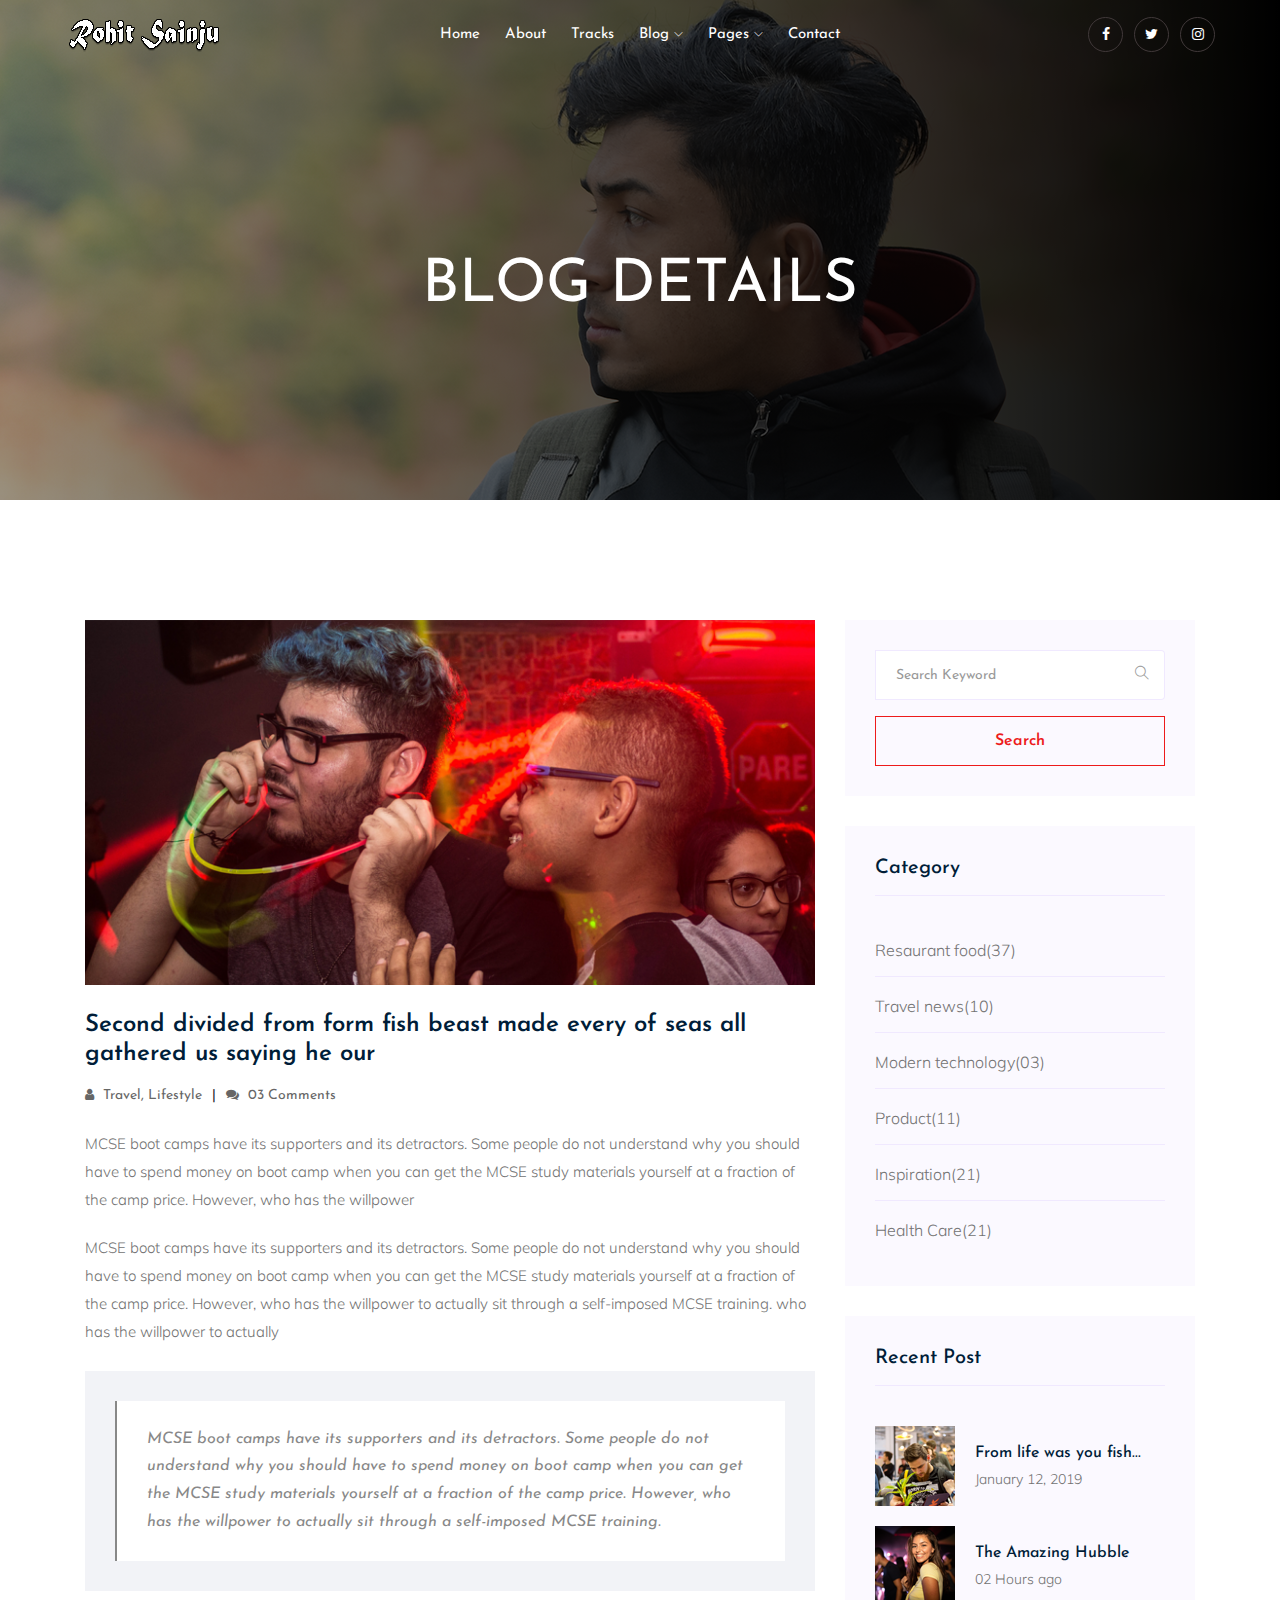
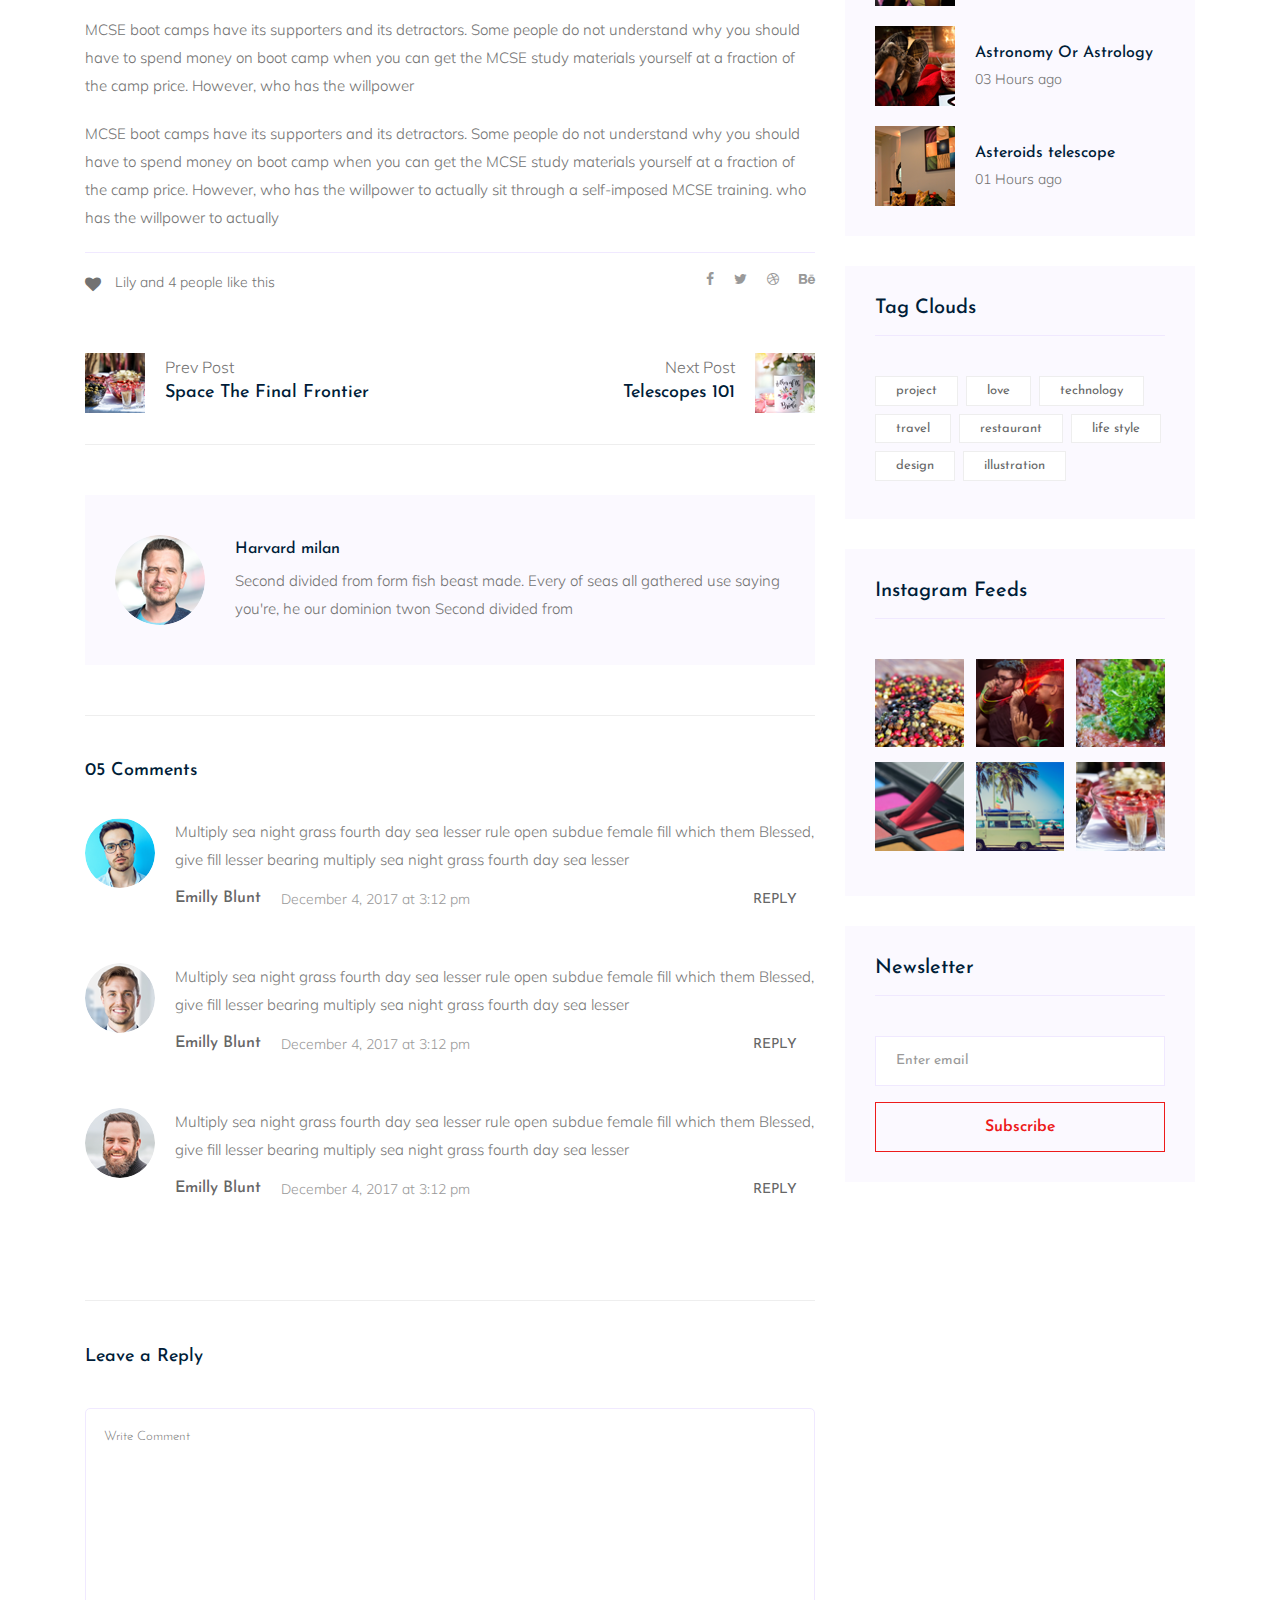
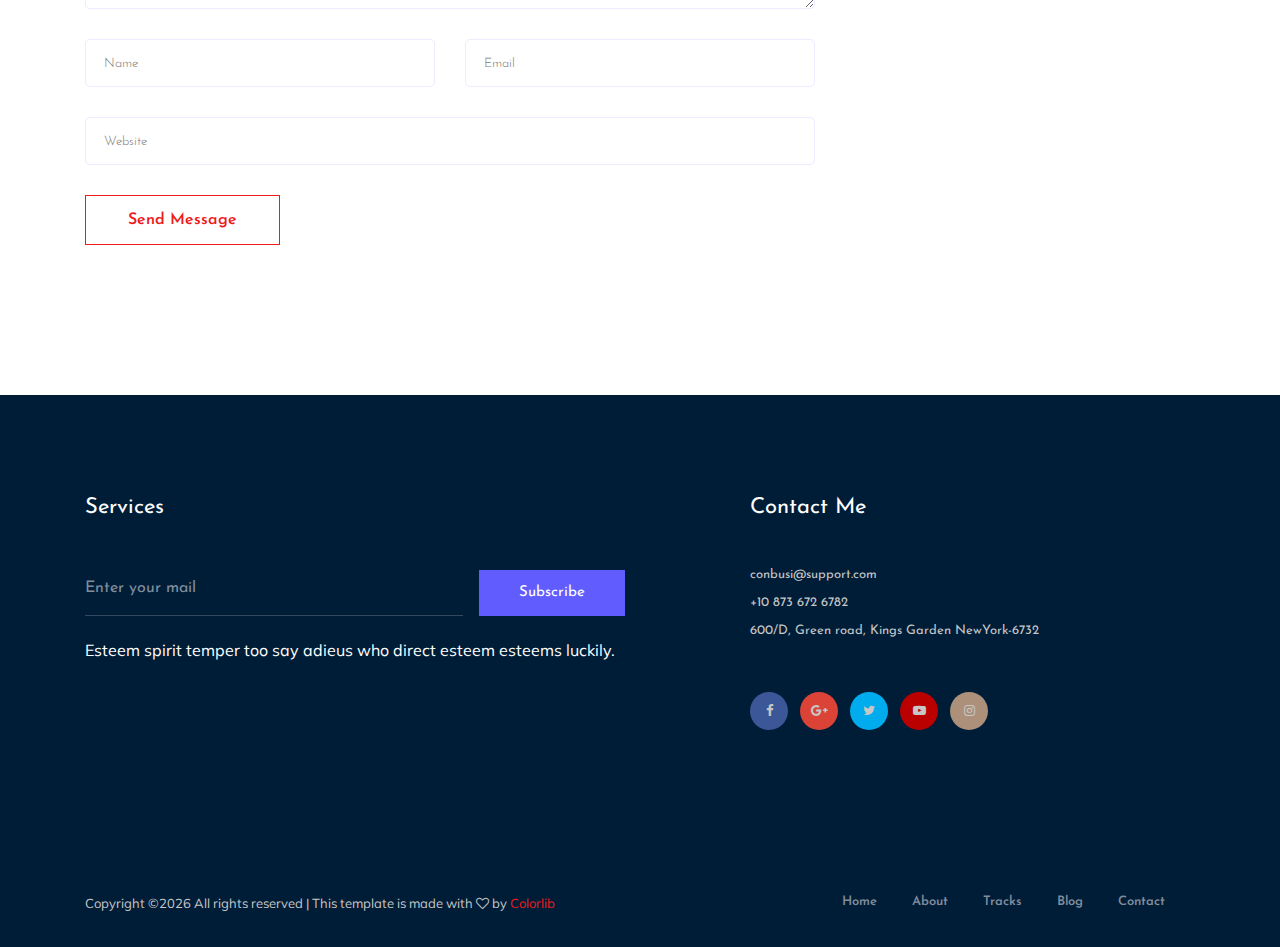
<file: single-blog.html>
<!doctype html>
<html class="no-js" lang="zxx">

<head>
   <meta charset="utf-8">
   <meta http-equiv="x-ua-compatible" content="ie=edge">
   <title>Musico</title>
   <meta name="description" content="">
   <meta name="viewport" content="width=device-width, initial-scale=1">

   <!-- <link rel="manifest" href="site.webmanifest"> -->
   <link rel="shortcut icon" type="image/x-icon" href="img/favicon.png">
   <!-- Place favicon.ico in the root directory -->

   <!-- CSS here -->
   <link rel="stylesheet" href="css/bootstrap.min.css">
   <link rel="stylesheet" href="css/owl.carousel.min.css">
   <link rel="stylesheet" href="css/magnific-popup.css">
   <link rel="stylesheet" href="css/font-awesome.min.css">
   <link rel="stylesheet" href="css/themify-icons.css">
   <link rel="stylesheet" href="css/nice-select.css">
   <link rel="stylesheet" href="css/flaticon.css">
   <link rel="stylesheet" href="css/gijgo.css">
   <link rel="stylesheet" href="css/animate.css">
   <link rel="stylesheet" href="css/slicknav.css">
   <link rel="stylesheet" href="css/style.css">
   <!-- <link rel="stylesheet" href="css/responsive.css"> -->
</head>

<body>
   <!--[if lte IE 9]>
            <p class="browserupgrade">You are using an <strong>outdated</strong> browser. Please <a href="https://browsehappy.com/">upgrade your browser</a> to improve your experience and security.</p>
        <![endif]-->
    <!-- header-start -->
    <header>
      <div class="header-area ">
          <div id="sticky-header" class="main-header-area">
              <div class="container-fluid">
                  <div class="header_bottom_border">
                      <div class="row align-items-center">
                          <div class="col-xl-3 col-lg-2">
                              <div class="logo">
                                  <a href="index.html">
                                      <img src="img/logo.png" alt="">
                                  </a>
                              </div>
                          </div>
                          <div class="col-xl-6 col-lg-7">
                              <div class="main-menu  d-none d-lg-block">
                                  <nav>
                                      <ul id="navigation">
                                          <li><a class="active" href="index.html">home</a></li>
                                          <li><a href="about.html">About</a></li>
                                          <li><a href="track.html">tracks</a></li>
                                          <li><a href="#">blog <i class="ti-angle-down"></i></a>
                                              <ul class="submenu">
                                                  <li><a href="blog.html">blog</a></li>
                                                  <li><a href="single-blog.html">single-blog</a></li>
                                              </ul>
                                          </li>
                                          <li><a href="#">pages <i class="ti-angle-down"></i></a>
                                              <ul class="submenu">
                                                   <li><a href="elements.html">elements</a></li>
                                              </ul>
                                          </li>
                                          <li><a href="contact.html">Contact</a></li>
                                      </ul>
                                  </nav>
                              </div>
                          </div>
                          <div class="col-xl-3 col-lg-3 d-none d-lg-block">
                              <div class="social_icon text-right">
                                  <ul>
                                      <li><a href="#"> <i class="fa fa-facebook"></i> </a></li>
                                      <li><a href="#"> <i class="fa fa-twitter"></i> </a></li>
                                      <li><a href="#"> <i class="fa fa-instagram"></i> </a></li>
                                  </ul>
                              </div>
                          </div>
                          <div class="col-12">
                              <div class="mobile_menu d-block d-lg-none"></div>
                          </div>
                      </div>
                  </div>

              </div>
          </div>
      </div>
  </header>
  <!-- header-end -->

  <!-- bradcam_area  -->
  <div class="bradcam_area breadcam_bg_2">
      <div class="container">
          <div class="row">
              <div class="col-xl-12">
                  <div class="bradcam_text text-center">
                      <h3>blog details</h3>
                  </div>
              </div>
          </div>
      </div>
  </div>
  <!--/ bradcam_area  -->

   <!--================Blog Area =================-->
   <section class="blog_area single-post-area section-padding">
      <div class="container">
         <div class="row">
            <div class="col-lg-8 posts-list">
               <div class="single-post">
                  <div class="feature-img">
                     <img class="img-fluid" src="img/blog/single_blog_1.png" alt="">
                  </div>
                  <div class="blog_details">
                     <h2>Second divided from form fish beast made every of seas
                        all gathered us saying he our
                     </h2>
                     <ul class="blog-info-link mt-3 mb-4">
                        <li><a href="#"><i class="fa fa-user"></i> Travel, Lifestyle</a></li>
                        <li><a href="#"><i class="fa fa-comments"></i> 03 Comments</a></li>
                     </ul>
                     <p class="excert">
                        MCSE boot camps have its supporters and its detractors. Some people do not understand why you
                        should have to spend money on boot camp when you can get the MCSE study materials yourself at a
                        fraction of the camp price. However, who has the willpower
                     </p>
                     <p>
                        MCSE boot camps have its supporters and its detractors. Some people do not understand why you
                        should have to spend money on boot camp when you can get the MCSE study materials yourself at a
                        fraction of the camp price. However, who has the willpower to actually sit through a
                        self-imposed MCSE training. who has the willpower to actually
                     </p>
                     <div class="quote-wrapper">
                        <div class="quotes">
                           MCSE boot camps have its supporters and its detractors. Some people do not understand why you
                           should have to spend money on boot camp when you can get the MCSE study materials yourself at
                           a fraction of the camp price. However, who has the willpower to actually sit through a
                           self-imposed MCSE training.
                        </div>
                     </div>
                     <p>
                        MCSE boot camps have its supporters and its detractors. Some people do not understand why you
                        should have to spend money on boot camp when you can get the MCSE study materials yourself at a
                        fraction of the camp price. However, who has the willpower
                     </p>
                     <p>
                        MCSE boot camps have its supporters and its detractors. Some people do not understand why you
                        should have to spend money on boot camp when you can get the MCSE study materials yourself at a
                        fraction of the camp price. However, who has the willpower to actually sit through a
                        self-imposed MCSE training. who has the willpower to actually
                     </p>
                  </div>
               </div>
               <div class="navigation-top">
                  <div class="d-sm-flex justify-content-between text-center">
                     <p class="like-info"><span class="align-middle"><i class="fa fa-heart"></i></span> Lily and 4
                        people like this</p>
                     <div class="col-sm-4 text-center my-2 my-sm-0">
                        <!-- <p class="comment-count"><span class="align-middle"><i class="fa fa-comment"></i></span> 06 Comments</p> -->
                     </div>
                     <ul class="social-icons">
                        <li><a href="#"><i class="fa fa-facebook-f"></i></a></li>
                        <li><a href="#"><i class="fa fa-twitter"></i></a></li>
                        <li><a href="#"><i class="fa fa-dribbble"></i></a></li>
                        <li><a href="#"><i class="fa fa-behance"></i></a></li>
                     </ul>
                  </div>
                  <div class="navigation-area">
                     <div class="row">
                        <div
                           class="col-lg-6 col-md-6 col-12 nav-left flex-row d-flex justify-content-start align-items-center">
                           <div class="thumb">
                              <a href="#">
                                 <img class="img-fluid" src="img/post/preview.png" alt="">
                              </a>
                           </div>
                           <div class="arrow">
                              <a href="#">
                                 <span class="lnr text-white ti-arrow-left"></span>
                              </a>
                           </div>
                           <div class="detials">
                              <p>Prev Post</p>
                              <a href="#">
                                 <h4>Space The Final Frontier</h4>
                              </a>
                           </div>
                        </div>
                        <div
                           class="col-lg-6 col-md-6 col-12 nav-right flex-row d-flex justify-content-end align-items-center">
                           <div class="detials">
                              <p>Next Post</p>
                              <a href="#">
                                 <h4>Telescopes 101</h4>
                              </a>
                           </div>
                           <div class="arrow">
                              <a href="#">
                                 <span class="lnr text-white ti-arrow-right"></span>
                              </a>
                           </div>
                           <div class="thumb">
                              <a href="#">
                                 <img class="img-fluid" src="img/post/next.png" alt="">
                              </a>
                           </div>
                        </div>
                     </div>
                  </div>
               </div>
               <div class="blog-author">
                  <div class="media align-items-center">
                     <img src="img/blog/author.png" alt="">
                     <div class="media-body">
                        <a href="#">
                           <h4>Harvard milan</h4>
                        </a>
                        <p>Second divided from form fish beast made. Every of seas all gathered use saying you're, he
                           our dominion twon Second divided from</p>
                     </div>
                  </div>
               </div>
               <div class="comments-area">
                  <h4>05 Comments</h4>
                  <div class="comment-list">
                     <div class="single-comment justify-content-between d-flex">
                        <div class="user justify-content-between d-flex">
                           <div class="thumb">
                              <img src="img/comment/comment_1.png" alt="">
                           </div>
                           <div class="desc">
                              <p class="comment">
                                 Multiply sea night grass fourth day sea lesser rule open subdue female fill which them
                                 Blessed, give fill lesser bearing multiply sea night grass fourth day sea lesser
                              </p>
                              <div class="d-flex justify-content-between">
                                 <div class="d-flex align-items-center">
                                    <h5>
                                       <a href="#">Emilly Blunt</a>
                                    </h5>
                                    <p class="date">December 4, 2017 at 3:12 pm </p>
                                 </div>
                                 <div class="reply-btn">
                                    <a href="#" class="btn-reply text-uppercase">reply</a>
                                 </div>
                              </div>
                           </div>
                        </div>
                     </div>
                  </div>
                  <div class="comment-list">
                     <div class="single-comment justify-content-between d-flex">
                        <div class="user justify-content-between d-flex">
                           <div class="thumb">
                              <img src="img/comment/comment_2.png" alt="">
                           </div>
                           <div class="desc">
                              <p class="comment">
                                 Multiply sea night grass fourth day sea lesser rule open subdue female fill which them
                                 Blessed, give fill lesser bearing multiply sea night grass fourth day sea lesser
                              </p>
                              <div class="d-flex justify-content-between">
                                 <div class="d-flex align-items-center">
                                    <h5>
                                       <a href="#">Emilly Blunt</a>
                                    </h5>
                                    <p class="date">December 4, 2017 at 3:12 pm </p>
                                 </div>
                                 <div class="reply-btn">
                                    <a href="#" class="btn-reply text-uppercase">reply</a>
                                 </div>
                              </div>
                           </div>
                        </div>
                     </div>
                  </div>
                  <div class="comment-list">
                     <div class="single-comment justify-content-between d-flex">
                        <div class="user justify-content-between d-flex">
                           <div class="thumb">
                              <img src="img/comment/comment_3.png" alt="">
                           </div>
                           <div class="desc">
                              <p class="comment">
                                 Multiply sea night grass fourth day sea lesser rule open subdue female fill which them
                                 Blessed, give fill lesser bearing multiply sea night grass fourth day sea lesser
                              </p>
                              <div class="d-flex justify-content-between">
                                 <div class="d-flex align-items-center">
                                    <h5>
                                       <a href="#">Emilly Blunt</a>
                                    </h5>
                                    <p class="date">December 4, 2017 at 3:12 pm </p>
                                 </div>
                                 <div class="reply-btn">
                                    <a href="#" class="btn-reply text-uppercase">reply</a>
                                 </div>
                              </div>
                           </div>
                        </div>
                     </div>
                  </div>
               </div>
               <div class="comment-form">
                  <h4>Leave a Reply</h4>
                  <form class="form-contact comment_form" action="#" id="commentForm">
                     <div class="row">
                        <div class="col-12">
                           <div class="form-group">
                              <textarea class="form-control w-100" name="comment" id="comment" cols="30" rows="9"
                                 placeholder="Write Comment"></textarea>
                           </div>
                        </div>
                        <div class="col-sm-6">
                           <div class="form-group">
                              <input class="form-control" name="name" id="name" type="text" placeholder="Name">
                           </div>
                        </div>
                        <div class="col-sm-6">
                           <div class="form-group">
                              <input class="form-control" name="email" id="email" type="email" placeholder="Email">
                           </div>
                        </div>
                        <div class="col-12">
                           <div class="form-group">
                              <input class="form-control" name="website" id="website" type="text" placeholder="Website">
                           </div>
                        </div>
                     </div>
                     <div class="form-group">
                        <button type="submit" class="button button-contactForm btn_1 boxed-btn">Send Message</button>
                     </div>
                  </form>
               </div>
            </div>
            <div class="col-lg-4">
               <div class="blog_right_sidebar">
                  <aside class="single_sidebar_widget search_widget">
                     <form action="#">
                        <div class="form-group">
                           <div class="input-group mb-3">
                              <input type="text" class="form-control" placeholder='Search Keyword'
                                 onfocus="this.placeholder = ''" onblur="this.placeholder = 'Search Keyword'">
                              <div class="input-group-append">
                                 <button class="btn" type="button"><i class="ti-search"></i></button>
                              </div>
                           </div>
                        </div>
                        <button class="button rounded-0 primary-bg text-white w-100 btn_1 boxed-btn"
                           type="submit">Search</button>
                     </form>
                  </aside>
                  <aside class="single_sidebar_widget post_category_widget">
                     <h4 class="widget_title">Category</h4>
                     <ul class="list cat-list">
                        <li>
                           <a href="#" class="d-flex">
                              <p>Resaurant food</p>
                              <p>(37)</p>
                           </a>
                        </li>
                        <li>
                           <a href="#" class="d-flex">
                              <p>Travel news</p>
                              <p>(10)</p>
                           </a>
                        </li>
                        <li>
                           <a href="#" class="d-flex">
                              <p>Modern technology</p>
                              <p>(03)</p>
                           </a>
                        </li>
                        <li>
                           <a href="#" class="d-flex">
                              <p>Product</p>
                              <p>(11)</p>
                           </a>
                        </li>
                        <li>
                           <a href="#" class="d-flex">
                              <p>Inspiration</p>
                              <p>(21)</p>
                           </a>
                        </li>
                        <li>
                           <a href="#" class="d-flex">
                              <p>Health Care</p>
                              <p>(21)</p>
                           </a>
                        </li>
                     </ul>
                  </aside>
                  <aside class="single_sidebar_widget popular_post_widget">
                     <h3 class="widget_title">Recent Post</h3>
                     <div class="media post_item">
                        <img src="img/post/post_1.png" alt="post">
                        <div class="media-body">
                           <a href="single-blog.html">
                              <h3>From life was you fish...</h3>
                           </a>
                           <p>January 12, 2019</p>
                        </div>
                     </div>
                     <div class="media post_item">
                        <img src="img/post/post_2.png" alt="post">
                        <div class="media-body">
                           <a href="single-blog.html">
                              <h3>The Amazing Hubble</h3>
                           </a>
                           <p>02 Hours ago</p>
                        </div>
                     </div>
                     <div class="media post_item">
                        <img src="img/post/post_3.png" alt="post">
                        <div class="media-body">
                           <a href="single-blog.html">
                              <h3>Astronomy Or Astrology</h3>
                           </a>
                           <p>03 Hours ago</p>
                        </div>
                     </div>
                     <div class="media post_item">
                        <img src="img/post/post_4.png" alt="post">
                        <div class="media-body">
                           <a href="single-blog.html">
                              <h3>Asteroids telescope</h3>
                           </a>
                           <p>01 Hours ago</p>
                        </div>
                     </div>
                  </aside>
                  <aside class="single_sidebar_widget tag_cloud_widget">
                     <h4 class="widget_title">Tag Clouds</h4>
                     <ul class="list">
                        <li>
                           <a href="#">project</a>
                        </li>
                        <li>
                           <a href="#">love</a>
                        </li>
                        <li>
                           <a href="#">technology</a>
                        </li>
                        <li>
                           <a href="#">travel</a>
                        </li>
                        <li>
                           <a href="#">restaurant</a>
                        </li>
                        <li>
                           <a href="#">life style</a>
                        </li>
                        <li>
                           <a href="#">design</a>
                        </li>
                        <li>
                           <a href="#">illustration</a>
                        </li>
                     </ul>
                  </aside>
                  <aside class="single_sidebar_widget instagram_feeds">
                     <h4 class="widget_title">Instagram Feeds</h4>
                     <ul class="instagram_row flex-wrap">
                        <li>
                           <a href="#">
                              <img class="img-fluid" src="img/post/post_5.png" alt="">
                           </a>
                        </li>
                        <li>
                           <a href="#">
                              <img class="img-fluid" src="img/post/post_6.png" alt="">
                           </a>
                        </li>
                        <li>
                           <a href="#">
                              <img class="img-fluid" src="img/post/post_7.png" alt="">
                           </a>
                        </li>
                        <li>
                           <a href="#">
                              <img class="img-fluid" src="img/post/post_8.png" alt="">
                           </a>
                        </li>
                        <li>
                           <a href="#">
                              <img class="img-fluid" src="img/post/post_9.png" alt="">
                           </a>
                        </li>
                        <li>
                           <a href="#">
                              <img class="img-fluid" src="img/post/post_10.png" alt="">
                           </a>
                        </li>
                     </ul>
                  </aside>
                  <aside class="single_sidebar_widget newsletter_widget">
                     <h4 class="widget_title">Newsletter</h4>
                     <form action="#">
                        <div class="form-group">
                           <input type="email" class="form-control" onfocus="this.placeholder = ''"
                              onblur="this.placeholder = 'Enter email'" placeholder='Enter email' required>
                        </div>
                        <button class="button rounded-0 primary-bg text-white w-100 btn_1 boxed-btn"
                           type="submit">Subscribe</button>
                     </form>
                  </aside>
               </div>
            </div>
         </div>
      </div>
   </section>
   <!--================ Blog Area end =================-->

    <!-- footer start -->
    <footer class="footer">
      <div class="footer_top">
          <div class="container">
              <div class="row">
                  <div class="col-xl-6 col-md-6">
                          <div class="footer_widget">
                                  <h3 class="footer_title">
                                          Services
                                  </h3>
                              <div class="subscribe-from">
                                      <form action="#">
                                              <input type="text" placeholder="Enter your mail">
                                              <button type="submit" >Subscribe</button>
                                          </form>
                              </div>
                              <p class="sub_text">Esteem spirit temper too say adieus who direct esteem esteems luckily.</p>
                              </div>
                  </div>
                  <div class="col-xl-5 col-md-5 offset-xl-1">
                      <div class="footer_widget">
                              <h3 class="footer_title">
                                      Contact Me
                              </h3>
                          <ul>
                              <li><a href="#">conbusi@support.com
                                  </a></li>
                              <li><a href="#">+10 873 672 6782
                                  </a></li>
                              <li><a href="#">600/D, Green road, Kings Garden NewYork-6732</a></li>
                          </ul>
                          <div class="socail_links">
                              <ul>
                                  <li>
                                      <a href="#">
                                          <i class=" fa fa-facebook "></i>
                                      </a>
                                  </li>
                                  <li>
                                      <a href="#">
                                          <i class="fa fa-google-plus"></i>
                                      </a>
                                  </li>
                                  <li>
                                      <a href="#">
                                          <i class="fa fa-twitter"></i>
                                      </a>
                                  </li>
                                  <li>
                                      <a href="#">
                                          <i class="fa fa-youtube-play"></i>
                                      </a>
                                  </li>
                                  <li>
                                      <a href="#">
                                          <i class="fa fa-instagram"></i>
                                      </a>
                                  </li>
                              </ul>
                          </div>

                      </div>
                  </div>
              </div>
          </div>
      </div>
      <div class="copy-right_text">
          <div class="container">
              <div class="footer_border"></div>
              <div class="row">
                  <div class="col-xl-7 col-md-6">
                      <p class="copy_right">
                          <!-- Link back to Colorlib can't be removed. Template is licensed under CC BY 3.0. -->
Copyright &copy;<script>document.write(new Date().getFullYear());</script> All rights reserved | This template is made with <i class="fa fa-heart-o" aria-hidden="true"></i> by <a href="https://colorlib.com" target="_blank">Colorlib</a>
<!-- Link back to Colorlib can't be removed. Template is licensed under CC BY 3.0. -->
                      </p>
                  </div>
                  <div class="col-xl-5 col-md-6">
                      <div class="footer_links">
                          <ul>
                              <li><a href="#">home</a></li>
                              <li><a href="#">about</a></li>
                              <li><a href="#">tracks</a></li>
                              <li><a href="#">blog</a></li>
                              <li><a href="#">contact</a></li>
                          </ul>
                      </div>
                  </div>
              </div>
          </div>
      </div>
  </footer>
  <!--/ footer end  -->


   <!-- JS here -->
   <script src="js/vendor/modernizr-3.5.0.min.js"></script>
   <script src="js/vendor/jquery-1.12.4.min.js"></script>
   <script src="js/popper.min.js"></script>
   <script src="js/bootstrap.min.js"></script>
   <script src="js/owl.carousel.min.js"></script>
   <script src="js/isotope.pkgd.min.js"></script>
   <script src="js/ajax-form.js"></script>
   <script src="js/waypoints.min.js"></script>
   <script src="js/jquery.counterup.min.js"></script>
   <script src="js/imagesloaded.pkgd.min.js"></script>
   <script src="js/scrollIt.js"></script>
   <script src="js/jquery.scrollUp.min.js"></script>
   <script src="js/wow.min.js"></script>
   <script src="js/nice-select.min.js"></script>
   <script src="js/jquery.slicknav.min.js"></script>
   <script src="js/jquery.magnific-popup.min.js"></script>
   <script src="js/plugins.js"></script>
   <script src="js/gijgo.min.js"></script>

   <!--contact js-->
   <script src="js/contact.js"></script>
   <script src="js/jquery.ajaxchimp.min.js"></script>
   <script src="js/jquery.form.js"></script>
   <script src="js/jquery.validate.min.js"></script>
   <script src="js/mail-script.js"></script>

   <script src="js/main.js"></script>
   <script>
      $('#datepicker').datepicker({
          iconsLibrary: 'fontawesome',
          icons: {
           rightIcon: '<span class="fa fa-caret-down"></span>'
       }
      });
      $('#datepicker2').datepicker({
          iconsLibrary: 'fontawesome',
          icons: {
           rightIcon: '<span class="fa fa-caret-down"></span>'
       }

      });
  </script>
</body>

</html>
</file>
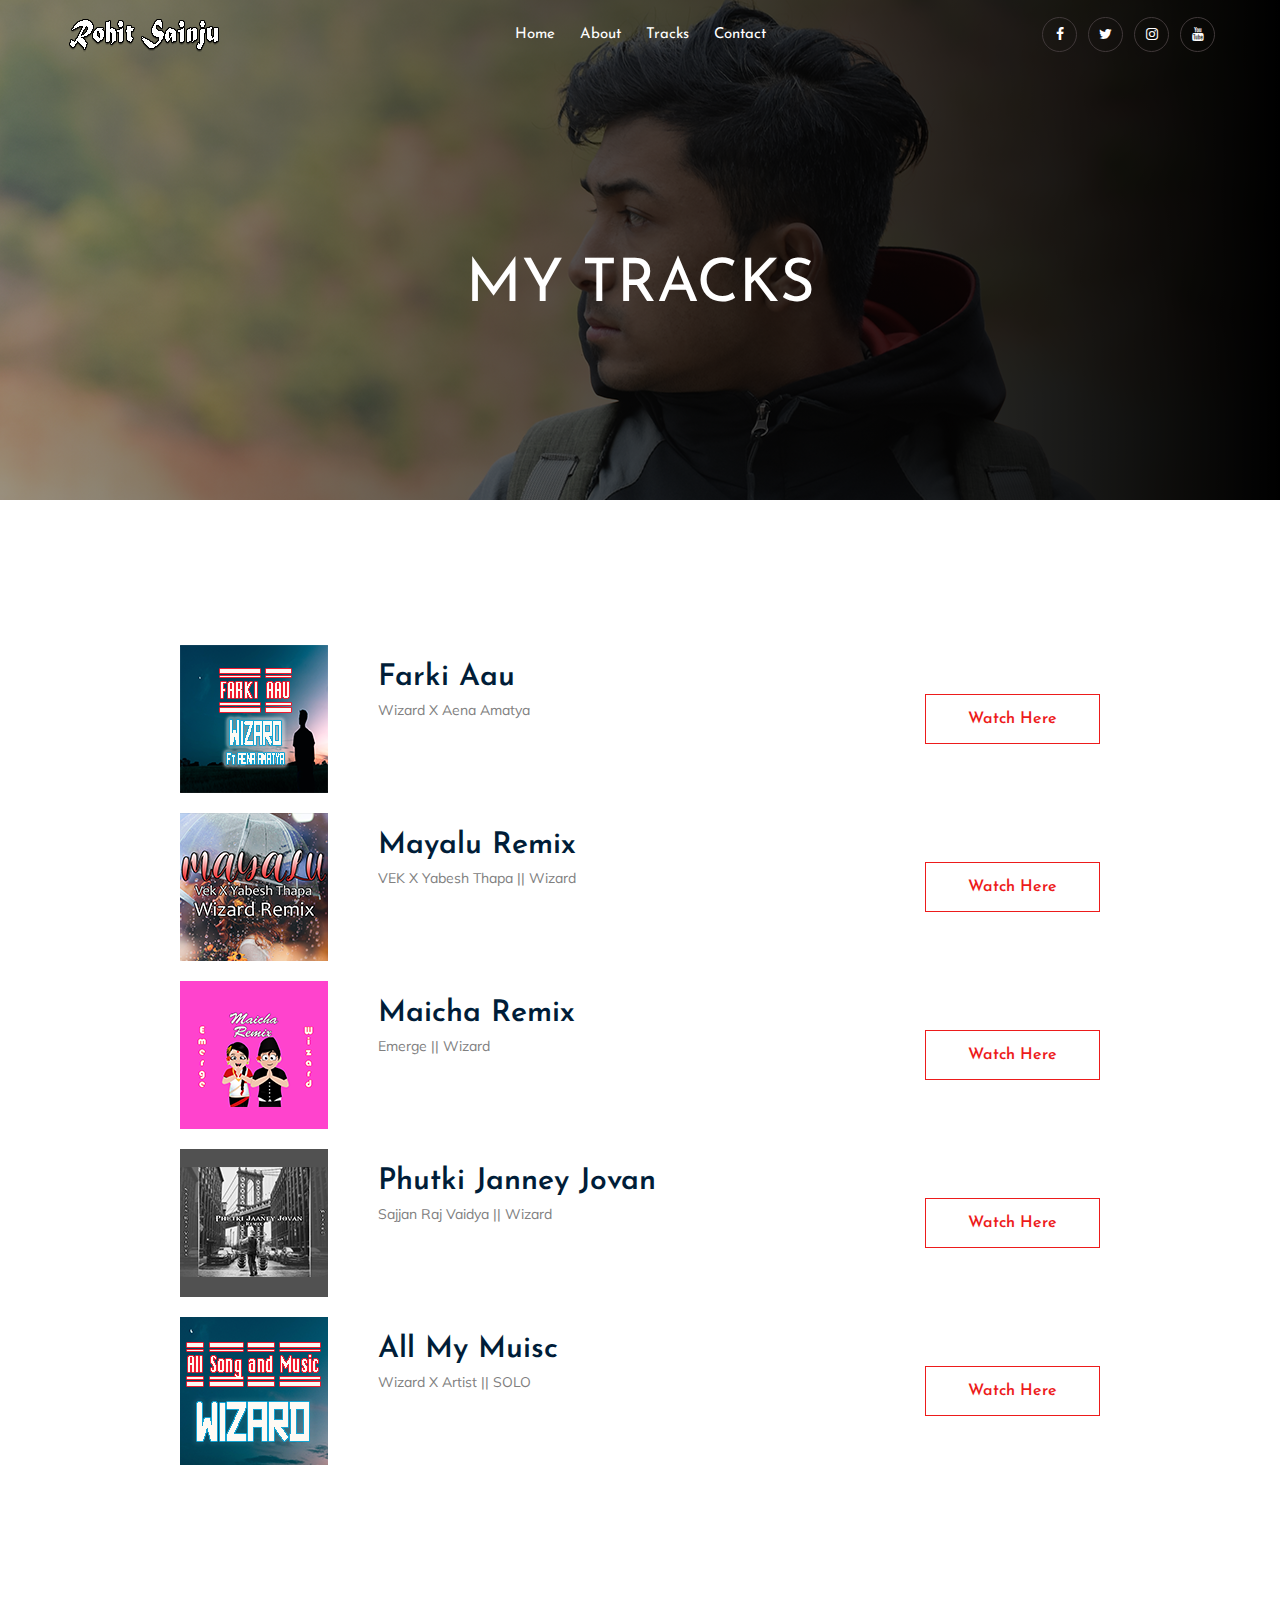
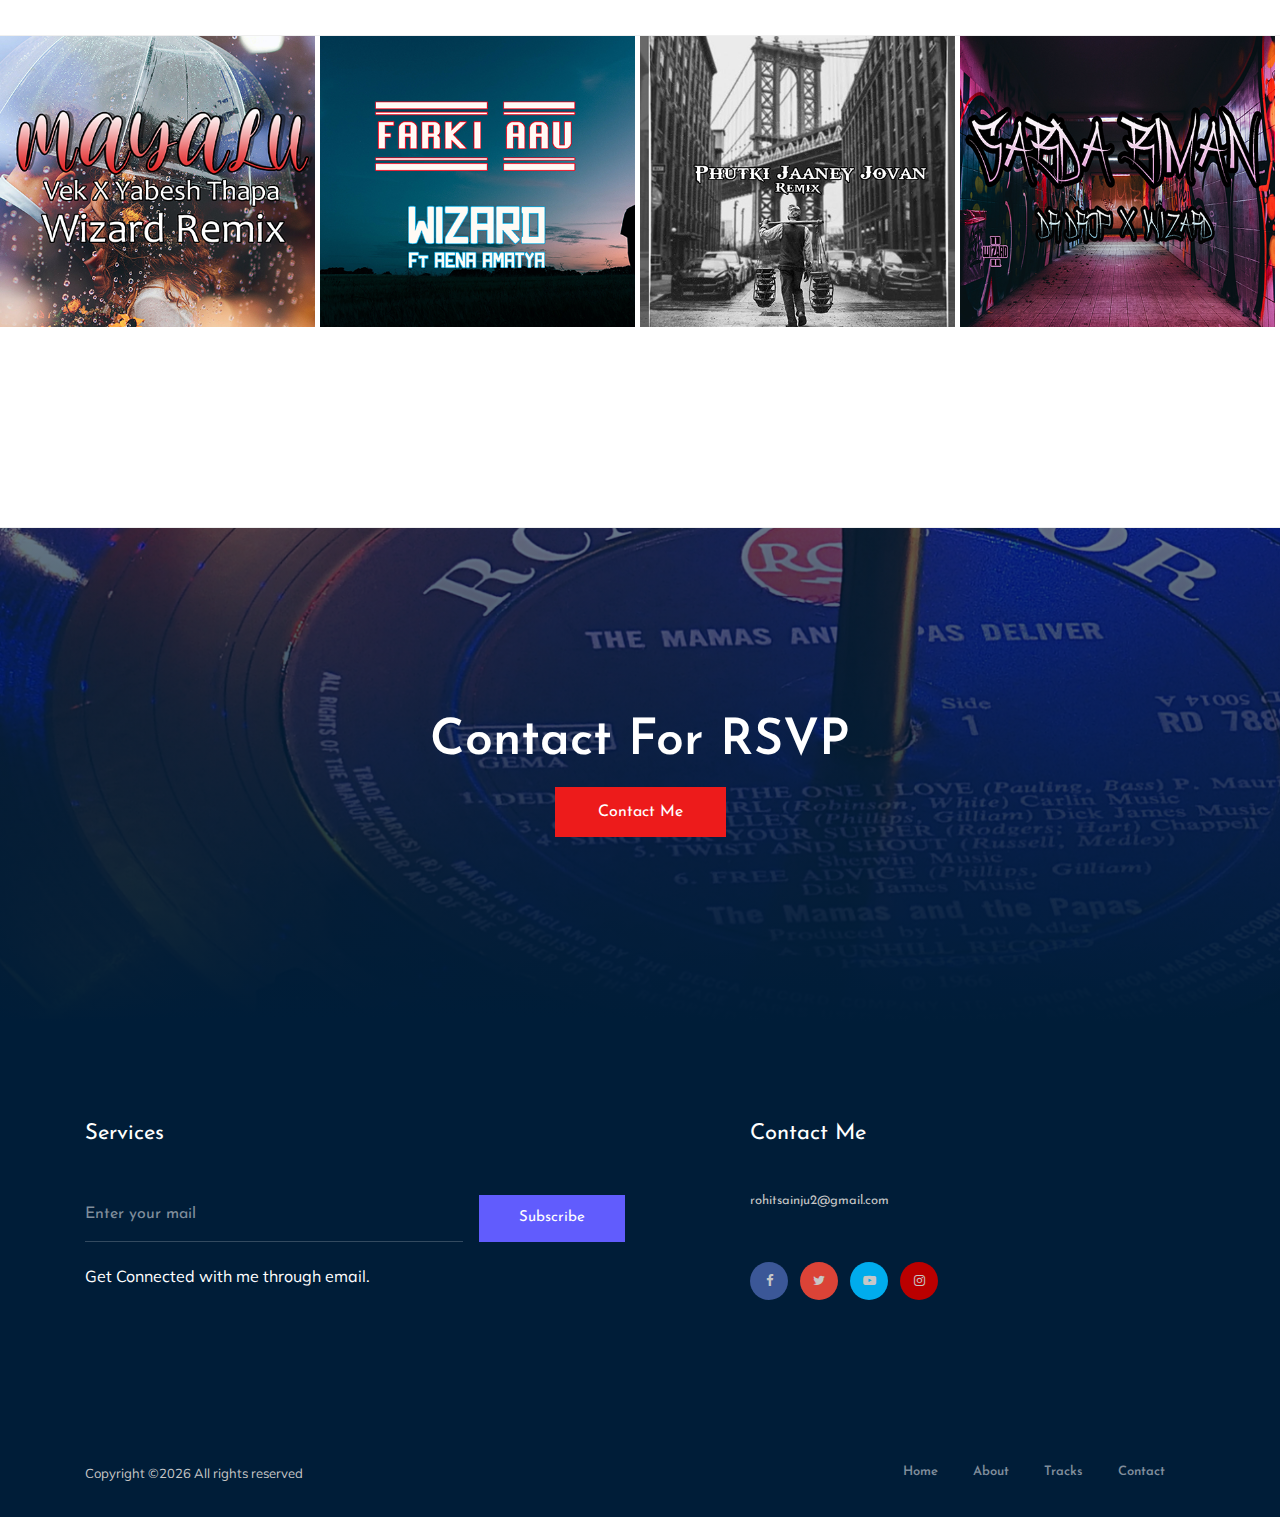
<file: track.html>
<!doctype html>
<html class="no-js" lang="zxx">

<head>
    <meta charset="utf-8">
    <meta http-equiv="x-ua-compatible" content="ie=edge">
    <title>Rohit Sainju - Tracks</title>
    <meta name="description" content="">
    <meta name="viewport" content="width=device-width, initial-scale=1">

    <!-- <link rel="manifest" href="site.webmanifest"> -->
    <link rel="shortcut icon" type="image/x-icon" href="img/favicon.png">
    <!-- Place favicon.ico in the root directory -->

    <!-- CSS here -->
    <link rel="stylesheet" href="css/bootstrap.min.css">
    <link rel="stylesheet" href="css/owl.carousel.min.css">
    <link rel="stylesheet" href="css/magnific-popup.css">
    <link rel="stylesheet" href="css/font-awesome.min.css">
    <link rel="stylesheet" href="css/themify-icons.css">
    <link rel="stylesheet" href="css/nice-select.css">
    <link rel="stylesheet" href="css/audioplayer.css">
    <link rel="stylesheet" href="css/flaticon.css">
    <link rel="stylesheet" href="css/gijgo.css">
    <link rel="stylesheet" href="css/animate.css">
    <link rel="stylesheet" href="css/slick.css">
    <link rel="stylesheet" href="css/slicknav.css">
    <link rel="stylesheet" href="css/style.css">
    <!-- <link rel="stylesheet" href="css/responsive.css"> -->
</head>

<body>
    <!--[if lte IE 9]>
            <p class="browserupgrade">You are using an <strong>outdated</strong> browser. Please <a href="https://browsehappy.com/">upgrade your browser</a> to improve your experience and security.</p>
        <![endif]-->

    <!-- header-start -->
    <header>
        <div class="header-area ">
            <div id="sticky-header" class="main-header-area">
                <div class="container-fluid">
                    <div class="header_bottom_border">
                        <div class="row align-items-center">
                            <div class="col-xl-3 col-lg-2">
                                <div class="logo">
                                    <a href="index.html">
                                        <img src="img/logo.png" alt="">
                                    </a>
                                </div>
                            </div>
                            <div class="col-xl-6 col-lg-7">
                                <div class="main-menu  d-none d-lg-block">
                                    <nav>
                                        <ul id="navigation">
                                            <li><a class="active" href="index.html">home</a></li>
                                            <li><a href="about.html">About</a></li>
                                            <li><a href="track.html">tracks</a></li>
                                            
                                            <li><a href="contact.html">Contact</a></li>
                                        </ul>
                                    </nav>
                                </div>
                            </div>
                            <div class="col-xl-3 col-lg-3 d-none d-lg-block">
                                <div class="social_icon text-right">
                                    <ul>
                                        <li><a href="https://www.facebook.com/rohitsainju21"> <i class="fa fa-facebook"></i> </a></li>
                                        <li><a href="https://www.twitter.com/rohit_sainju"> <i class="fa fa-twitter"></i> </a></li>
                                        <li><a href="https://www.instagram.com/rohitsainju"> <i class="fa fa-instagram"></i> </a></li>
                                        <li><a href="https://www.youtube.com/wizard21"> <i class="fa fa-youtube"></i> </a></li>
                                    </ul>
                                </div>
                            </div>
                            <div class="col-12">
                                <div class="mobile_menu d-block d-lg-none"></div>
                            </div>
                        </div>
                    </div>

                </div>
            </div>
        </div>
    </header>
    <!-- header-end -->

    <!-- bradcam_area  -->
    <div class="bradcam_area breadcam_bg_2">
        <div class="container">
            <div class="row">
                <div class="col-xl-12">
                    <div class="bradcam_text text-center">
                        <h3>My Tracks</h3>
                    </div>
                </div>
            </div>
        </div>
    </div>
    <!--/ bradcam_area  -->
    <!-- music_area  -->

    <div class="music_area music_gallery inc_padding">
        <div class="container">
            <div class="row align-items-center justify-content-center mb-20">
                <div class="col-xl-10">
                    <div class="row align-items-center">
                                <div class="col-xl-9 col-md-9">
                                    <div class="music_field">
                                            <div class="thumb">
                                                    <img src="img/music_man/1.png" alt="">
                                                </div>
                                                <div class="audio_name">
                                                    <div class="name">
                                                        <h4>Farki Aau</h4>
                                                        <p>Wizard X Aena Amatya</p>
                                                    </div>
                                                        <!-- <audio preload="auto" controls>
                                                                <source src="https://www.w3schools.com/html/horse.mp3">
                                                            </audio> -->
                                                </div>
                                    </div>
                                </div>
                                <div class="col-xl-3 col-md-3">
                                    <div class="music_btn">
                                            <a href="https://www.youtube.com/watch?v=UFZCazRKgbY" class="boxed-btn">Watch Here</a>
                                            <!-- <a href="https://www.soundcloud.com/rohitsainju/farkiaau" class="boxed-btn">Listen Here</a> -->
                                    </div>
                                </div>
                    </div>
                </div>
            </div>

            <div class="row align-items-center justify-content-center mb-20">
                <div class="col-xl-10">
                    <div class="row align-items-center">
                                <div class="col-xl-9 col-md-9">
                                    <div class="music_field">
                                            <div class="thumb">
                                                    <img src="img/music_man/2.png" alt="">
                                                </div>
                                                <div class="audio_name">
                                                    <div class="name">
                                                        <h4>Mayalu Remix</h4>
                                                        <p>VEK X Yabesh Thapa || Wizard</p>
                                                    </div>
                                                        <!-- <audio preload="auto" controls>
                                                                <source src="https://www.w3schools.com/html/horse.mp3">
                                                            </audio> -->
                                                </div>
                                    </div>
                                </div>
                                <div class="col-xl-3 col-md-3">
                                    <div class="music_btn">
                                            <a href="https://www.youtube.com/watch?v=DRtZA8nNlM4" class="boxed-btn">Watch Here</a>
                                    </div>
                                </div>
                    </div>
                </div>

            </div>
            <div class="row align-items-center justify-content-center mb-20">
                <div class="col-xl-10">
                    <div class="row align-items-center">
                                <div class="col-xl-9 col-md-9">
                                    <div class="music_field">
                                            <div class="thumb">
                                                    <img src="img/music_man/3.png" alt="">
                                                </div>
                                                <div class="audio_name">
                                                    <div class="name">
                                                        <h4>Maicha Remix</h4>
                                                        <p>Emerge || Wizard</p>
                                                    </div>
                                                        <!-- <audio preload="auto" controls>
                                                                <source src="https://www.w3schools.com/html/horse.mp3">
                                                        </audio> -->
                                                </div>
                                    </div>
                                </div>
                                <div class="col-xl-3 col-md-3">
                                    <div class="music_btn">
                                            <a href="https://www.youtube.com/watch?v=-JVHzYOUwA4" class="boxed-btn">Watch Here</a>
                                    </div>
                                </div>
                    </div>
                </div>

            </div>
            <div class="row align-items-center justify-content-center mb-20">
                <div class="col-xl-10">
                    <div class="row align-items-center">
                                <div class="col-xl-9 col-md-9">
                                    <div class="music_field">
                                            <div class="thumb">
                                                    <img src="img/music_man/4.png" alt="">
                                                </div>
                                                <div class="audio_name">
                                                    <div class="name">
                                                        <h4>Phutki Janney Jovan</h4>
                                                        <p>Sajjan Raj Vaidya || Wizard</p>
                                                    </div>
                                                        <!-- <audio preload="auto" controls>
                                                                <source src="https://www.w3schools.com/html/horse.mp3">
                                                        </audio> -->
                                                </div>
                                    </div>
                                </div>
                                <div class="col-xl-3 col-md-3">
                                    <div class="music_btn">
                                            <a href="https://www.youtube.com/watch?v=Lp0Mc8Iz4Vk" class="boxed-btn">Watch Here</a>
                                    </div>
                                </div>
                    </div>
                </div>
            </div>
            
            <div class="row align-items-center justify-content-center mb-20">
                <div class="col-xl-10">
                    <div class="row align-items-center">
                                <div class="col-xl-9 col-md-9">
                                    <div class="music_field">
                                            <div class="thumb">
                                                    <img src="img/music_man/5.png" alt="">
                                                </div>
                                                <div class="audio_name">
                                                    <div class="name">
                                                        <h4>All My Muisc</h4>
                                                        <p>Wizard X Artist || SOLO</p>
                                                    </div>
                                                        <!-- <audio preload="auto" controls>
                                                                <source src="https://www.w3schools.com/html/horse.mp3">
                                                            </audio> -->
                                                </div>
                                    </div>
                                </div>
                                <div class="col-xl-3 col-md-3">
                                    <div class="music_btn">
                                            <a href="https://www.youtube.com/wizard21" class="boxed-btn">Watch Here</a>
                                    </div>
                                </div>
                    </div>
                </div>

            </div>
           <div class="row align-items-center justify-content-center mb-20">
                 <!-- <div class="col-xl-10">
                    <div class="row align-items-center">
                                <div class="col-xl-9 col-md-9">
                                    <div class="music_field">
                                            <div class="thumb">
                                                    <img src="img/music_man/6.png" alt="">
                                                </div>
                                                <div class="audio_name">
                                                    <div class="name">
                                                        <h4>Frando Kally</h4>
                                                        <p>10 November, 2019</p>
                                                    </div>
                                                        <audio preload="auto" controls>
                                                                <source src="https://www.w3schools.com/html/horse.mp3">
                                                            </audio>
                                                </div>
                                    </div>
                                </div>
                                <div class="col-xl-3 col-md-3">
                                    <div class="music_btn">
                                            <a href="#" class="boxed-btn">buy albam</a>
                                    </div>
                                </div>
                    </div>
                </div> -->
            </div>

        </div>
    </div>
    <!-- music_area end  -->

    <!-- youtube_video_area  -->
    <div class="youtube_video_area">
        <div class="container-fluid p-0">
            <div class="row no-gutters">
                <div class="col-xl-3 col-lg-3 col-md-6">
                    <div class="single_video">
                        <div class="thumb">
                            <img src="img/video/1.png" alt="">
                        </div>
                        <div class="hover_elements">
                            <div class="video">
                                    <a class="popup-video" href="https://www.youtube.com/watch?v=DRtZA8nNlM4"> 
                                            <i class="fa fa-play"></i>
                                        </a>
                            </div>

                            <div class="hover_inner">
                                <span>VEK X Yabehs Thapa || Wizard</span>
                                <h3><a href="https://www.soundcloud.com/rohitsainju/mayalu">Mayalu Remix</a></h3>
                            </div>
                        </div>
                    </div>
                </div>
                <div class="col-xl-3 col-lg-3 col-md-6">
                    <div class="single_video">
                        <div class="thumb">
                            <img src="img/video/2.png" alt="">
                        </div>
                        <div class="hover_elements">
                            <div class="video">
                                    <a class="popup-video" href="https://www.youtube.com/watch?v=UFZCazRKgbY"> 
                                            <i class="fa fa-play"></i>
                                        </a>
                            </div>

                            <div class="hover_inner">
                                <span>Wizard X Aena Amatya</span>
                                <h3><a href="https://www.soundcloud .com/rohitsainju/farkiaau">Farki Aau</a></h3>
                            </div>
                        </div>
                    </div>
                </div>
                <div class="col-xl-3 col-lg-3 col-md-6">
                    <div class="single_video">
                        <div class="thumb">
                            <img src="img/video/3.png" alt="">
                        </div>
                        <div class="hover_elements">
                            <div class="video">
                                    <a class="popup-video" href="https://www.youtube.com/watch?v=Lp0Mc8Iz4Vk"> 
                                            <i class="fa fa-play"></i>
                                        </a>
                            </div>

                            <div class="hover_inner">
                                <span>Sajjan Raj Vaidya || Wizard</span>
                                <h3><a href="https://www.soundcloud.com/rohitsainju/phutkijanneyjovanremix">Phutki Janney Jovan Remix</a></h3>
                            </div>
                        </div>
                    </div>
                </div>
                <div class="col-xl-3 col-lg-3 col-md-6">
                    <div class="single_video">
                        <div class="thumb">
                            <img src="img/video/4.png" alt="">
                        </div>
                        <div class="hover_elements">
                            <div class="video">
                                    <a class="popup-video" href="https://www.youtube.com/watch?v=gnrqNVaAFeY"> 
                                            <i class="fa fa-play"></i>
                                        </a>
                            </div>

                            <div class="hover_inner">
                                <span>Dr.Drop X Wizard</span>
                                <h3><a href="https://www.soundcloud.com/rohitsainju">Sabda Biman</a></h3>
                            </div>
                        </div>
                    </div>
                </div>
            </div>
        </div>
    </div>
    <!-- / youtube_video_area  -->

    <div class="music_area music_gallery">

    </div>

    <!-- contact_rsvp -->
    <div class="contact_rsvp">
        <div class="container">
            <div class="row">
                <div class="col-xl-12">
                    <div class="text text-center">
                        <h3>Contact For RSVP</h3>
                        <a class="boxed-btn3" href="contact.html">Contact Me</a>
                    </div>
                </div>
            </div>
        </div>
    </div>
    <!--/ contact_rsvp -->

    <!-- footer start -->
    <footer class="footer">
        <div class="footer_top">
            <div class="container">
                <div class="row">
                    <div class="col-xl-6 col-md-6">
                            <div class="footer_widget">
                                    <h3 class="footer_title">
                                            Services
                                    </h3>
                                <div class="subscribe-from">
                                        <form action="#">
                                                <input type="text" placeholder="Enter your mail">
                                                <button type="submit" >Subscribe</button>
                                            </form>
                                </div>
                                <p class="sub_text">Get Connected with me through email.</p>
                                </div>
                    </div>
                    <div class="col-xl-5 col-md-5 offset-xl-1">
                        <div class="footer_widget">
                                <h3 class="footer_title">
                                        Contact Me
                                </h3>
                            <ul>
                                <li><a href="https://mail.google.com/mail/u/0/#inbox?compose=new">rohitsainju2@gmail.com
                                    </a></li>
                                <!-- <li><a href="#"> -->
                                    </a></li>
                            </ul>
                            <div class="socail_links">
                                <ul>
                                    <li>
                                        <a href="https://www.facebook.com/rohitsainju21">
                                            <i class=" fa fa-facebook "></i>
                                        </a>
                                    </li>
                                    <!-- <li>
                                        <a href="#">
                                            <i class="fa fa-google-plus"></i>
                                        </a>
                                    </li> -->
                                    <li>
                                        <a href="https://www.twitter.com/rohit_sainju">
                                            <i class="fa fa-twitter"></i>
                                        </a>
                                    </li>
                                    <li>
                                        <a href="https://www.youtube.com/wizard21">
                                            <i class="fa fa-youtube-play"></i>
                                        </a>
                                    </li>
                                    <li>
                                        <a href="https://www.instagram.com/rohitsainju">
                                            <i class="fa fa-instagram"></i>
                                        </a>
                                    </li>
                                </ul>
                            </div>

                        </div>
                    </div>
                </div>
            </div>
        </div>
        <div class="copy-right_text">
            <div class="container">
                <div class="footer_border"></div>
                <div class="row">
                    <div class="col-xl-7 col-md-6">
                        <p class="copy_right">
                            
Copyright &copy;<script>document.write(new Date().getFullYear());</script> All rights reserved 
<!-- Link back to Colorlib can't be removed. Template is licensed under CC BY 3.0. -->
                        </p>
                    </div>
                    <div class="col-xl-5 col-md-6">
                        <div class="footer_links">
                            <ul>
                                <li><a href="#">home</a></li>
                                <li><a href="#">about</a></li>
                                <li><a href="#">tracks</a></li>
                                <li><a href="#">contact</a></li>
                            </ul>
                        </div>
                    </div>
                </div>
            </div>
        </div>
    </footer>
    <!--/ footer end  -->

    <!-- link that opens popup -->

    <!-- JS here -->
        <script src="https://code.jquery.com/jquery-3.3.1.slim.min.js" 
            integrity="sha384-q8i/X+965DzO0rT7abK41JStQIAqVgRVzpbzo5smXKp4YfRvH+8abtTE1Pi6jizo" 
            crossorigin="anonymous">
    </script>
    <script src="js/vendor/modernizr-3.5.0.min.js"></script>
    <script src="js/vendor/jquery-1.12.4.min.js"></script>
    <script src="js/popper.min.js"></script>
    <script src="js/bootstrap.min.js"></script>
    <script src="js/owl.carousel.min.js"></script>
    <script src="js/isotope.pkgd.min.js"></script>
    <script src="js/ajax-form.js"></script>
    <script src="js/waypoints.min.js"></script>
    <script src="js/jquery.counterup.min.js"></script>
    <script src="js/imagesloaded.pkgd.min.js"></script>
    <script src="js/audioplayer.js"></script>
    <script src="js/scrollIt.js"></script>
    <script src="js/jquery.scrollUp.min.js"></script>
    <script src="js/wow.min.js"></script>
    <script src="js/nice-select.min.js"></script>
    <script src="js/jquery.slicknav.min.js"></script>
    <script src="js/jquery.magnific-popup.min.js"></script>
    <script src="js/plugins.js"></script>
    <script src="js/gijgo.min.js"></script>
    <script src="js/slick.min.js"></script>
    <!--contact js-->
    <script src="js/contact.js"></script>
    <script src="js/jquery.ajaxchimp.min.js"></script>
    <script src="js/jquery.form.js"></script>
    <script src="js/jquery.validate.min.js"></script>
    <script src="js/mail-script.js"></script>

    <script src="js/main.js"></script>
    
		<script>
                $(function() {
                    $('audio').audioPlayer({

                    });
                });
            </script>
</body>

</html>
</file>
<file: css/themify-icons.css>
@font-face {
	font-family: 'themify';
	src:url('../fonts/themify.eot?-fvbane');
	src:url('../fonts/themify.eot?#iefix-fvbane') format('embedded-opentype'),
		url('../fonts/themify.woff?-fvbane') format('woff'),
		url('../fonts/themify.ttf?-fvbane') format('truetype'),
		url('../fonts/themify.svg?-fvbane#themify') format('svg');
	font-weight: normal;
	font-style: normal;
}

[class^="ti-"], [class*=" ti-"] {
	font-family: 'themify';
	/* speak: none; */
	font-style: normal;
	font-weight: normal;
	font-variant: normal;
	text-transform: none;
	line-height: 1;

	/* Better Font Rendering =========== */
	-webkit-font-smoothing: antialiased;
	-moz-osx-font-smoothing: grayscale;
}

.ti-wand:before {
	content: "\e600";
}
.ti-volume:before {
	content: "\e601";
}
.ti-user:before {
	content: "\e602";
}
.ti-unlock:before {
	content: "\e603";
}
.ti-unlink:before {
	content: "\e604";
}
.ti-trash:before {
	content: "\e605";
}
.ti-thought:before {
	content: "\e606";
}
.ti-target:before {
	content: "\e607";
}
.ti-tag:before {
	content: "\e608";
}
.ti-tablet:before {
	content: "\e609";
}
.ti-star:before {
	content: "\e60a";
}
.ti-spray:before {
	content: "\e60b";
}
.ti-signal:before {
	content: "\e60c";
}
.ti-shopping-cart:before {
	content: "\e60d";
}
.ti-shopping-cart-full:before {
	content: "\e60e";
}
.ti-settings:before {
	content: "\e60f";
}
.ti-search:before {
	content: "\e610";
}
.ti-zoom-in:before {
	content: "\e611";
}
.ti-zoom-out:before {
	content: "\e612";
}
.ti-cut:before {
	content: "\e613";
}
.ti-ruler:before {
	content: "\e614";
}
.ti-ruler-pencil:before {
	content: "\e615";
}
.ti-ruler-alt:before {
	content: "\e616";
}
.ti-bookmark:before {
	content: "\e617";
}
.ti-bookmark-alt:before {
	content: "\e618";
}
.ti-reload:before {
	content: "\e619";
}
.ti-plus:before {
	content: "\e61a";
}
.ti-pin:before {
	content: "\e61b";
}
.ti-pencil:before {
	content: "\e61c";
}
.ti-pencil-alt:before {
	content: "\e61d";
}
.ti-paint-roller:before {
	content: "\e61e";
}
.ti-paint-bucket:before {
	content: "\e61f";
}
.ti-na:before {
	content: "\e620";
}
.ti-mobile:before {
	content: "\e621";
}
.ti-minus:before {
	content: "\e622";
}
.ti-medall:before {
	content: "\e623";
}
.ti-medall-alt:before {
	content: "\e624";
}
.ti-marker:before {
	content: "\e625";
}
.ti-marker-alt:before {
	content: "\e626";
}
.ti-arrow-up:before {
	content: "\e627";
}
.ti-arrow-right:before {
	content: "\e628";
}
.ti-arrow-left:before {
	content: "\e629";
}
.ti-arrow-down:before {
	content: "\e62a";
}
.ti-lock:before {
	content: "\e62b";
}
.ti-location-arrow:before {
	content: "\e62c";
}
.ti-link:before {
	content: "\e62d";
}
.ti-layout:before {
	content: "\e62e";
}
.ti-layers:before {
	content: "\e62f";
}
.ti-layers-alt:before {
	content: "\e630";
}
.ti-key:before {
	content: "\e631";
}
.ti-import:before {
	content: "\e632";
}
.ti-image:before {
	content: "\e633";
}
.ti-heart:before {
	content: "\e634";
}
.ti-heart-broken:before {
	content: "\e635";
}
.ti-hand-stop:before {
	content: "\e636";
}
.ti-hand-open:before {
	content: "\e637";
}
.ti-hand-drag:before {
	content: "\e638";
}
.ti-folder:before {
	content: "\e639";
}
.ti-flag:before {
	content: "\e63a";
}
.ti-flag-alt:before {
	content: "\e63b";
}
.ti-flag-alt-2:before {
	content: "\e63c";
}
.ti-eye:before {
	content: "\e63d";
}
.ti-export:before {
	content: "\e63e";
}
.ti-exchange-vertical:before {
	content: "\e63f";
}
.ti-desktop:before {
	content: "\e640";
}
.ti-cup:before {
	content: "\e641";
}
.ti-crown:before {
	content: "\e642";
}
.ti-comments:before {
	content: "\e643";
}
.ti-comment:before {
	content: "\e644";
}
.ti-comment-alt:before {
	content: "\e645";
}
.ti-close:before {
	content: "\e646";
}
.ti-clip:before {
	content: "\e647";
}
.ti-angle-up:before {
	content: "\e648";
}
.ti-angle-right:before {
	content: "\e649";
}
.ti-angle-left:before {
	content: "\e64a";
}
.ti-angle-down:before {
	content: "\e64b";
}
.ti-check:before {
	content: "\e64c";
}
.ti-check-box:before {
	content: "\e64d";
}
.ti-camera:before {
	content: "\e64e";
}
.ti-announcement:before {
	content: "\e64f";
}
.ti-brush:before {
	content: "\e650";
}
.ti-briefcase:before {
	content: "\e651";
}
.ti-bolt:before {
	content: "\e652";
}
.ti-bolt-alt:before {
	content: "\e653";
}
.ti-blackboard:before {
	content: "\e654";
}
.ti-bag:before {
	content: "\e655";
}
.ti-move:before {
	content: "\e656";
}
.ti-arrows-vertical:before {
	content: "\e657";
}
.ti-arrows-horizontal:before {
	content: "\e658";
}
.ti-fullscreen:before {
	content: "\e659";
}
.ti-arrow-top-right:before {
	content: "\e65a";
}
.ti-arrow-top-left:before {
	content: "\e65b";
}
.ti-arrow-circle-up:before {
	content: "\e65c";
}
.ti-arrow-circle-right:before {
	content: "\e65d";
}
.ti-arrow-circle-left:before {
	content: "\e65e";
}
.ti-arrow-circle-down:before {
	content: "\e65f";
}
.ti-angle-double-up:before {
	content: "\e660";
}
.ti-angle-double-right:before {
	content: "\e661";
}
.ti-angle-double-left:before {
	content: "\e662";
}
.ti-angle-double-down:before {
	content: "\e663";
}
.ti-zip:before {
	content: "\e664";
}
.ti-world:before {
	content: "\e665";
}
.ti-wheelchair:before {
	content: "\e666";
}
.ti-view-list:before {
	content: "\e667";
}
.ti-view-list-alt:before {
	content: "\e668";
}
.ti-view-grid:before {
	content: "\e669";
}
.ti-uppercase:before {
	content: "\e66a";
}
.ti-upload:before {
	content: "\e66b";
}
.ti-underline:before {
	content: "\e66c";
}
.ti-truck:before {
	content: "\e66d";
}
.ti-timer:before {
	content: "\e66e";
}
.ti-ticket:before {
	content: "\e66f";
}
.ti-thumb-up:before {
	content: "\e670";
}
.ti-thumb-down:before {
	content: "\e671";
}
.ti-text:before {
	content: "\e672";
}
.ti-stats-up:before {
	content: "\e673";
}
.ti-stats-down:before {
	content: "\e674";
}
.ti-split-v:before {
	content: "\e675";
}
.ti-split-h:before {
	content: "\e676";
}
.ti-smallcap:before {
	content: "\e677";
}
.ti-shine:before {
	content: "\e678";
}
.ti-shift-right:before {
	content: "\e679";
}
.ti-shift-left:before {
	content: "\e67a";
}
.ti-shield:before {
	content: "\e67b";
}
.ti-notepad:before {
	content: "\e67c";
}
.ti-server:before {
	content: "\e67d";
}
.ti-quote-right:before {
	content: "\e67e";
}
.ti-quote-left:before {
	content: "\e67f";
}
.ti-pulse:before {
	content: "\e680";
}
.ti-printer:before {
	content: "\e681";
}
.ti-power-off:before {
	content: "\e682";
}
.ti-plug:before {
	content: "\e683";
}
.ti-pie-chart:before {
	content: "\e684";
}
.ti-paragraph:before {
	content: "\e685";
}
.ti-panel:before {
	content: "\e686";
}
.ti-package:before {
	content: "\e687";
}
.ti-music:before {
	content: "\e688";
}
.ti-music-alt:before {
	content: "\e689";
}
.ti-mouse:before {
	content: "\e68a";
}
.ti-mouse-alt:before {
	content: "\e68b";
}
.ti-money:before {
	content: "\e68c";
}
.ti-microphone:before {
	content: "\e68d";
}
.ti-menu:before {
	content: "\e68e";
}
.ti-menu-alt:before {
	content: "\e68f";
}
.ti-map:before {
	content: "\e690";
}
.ti-map-alt:before {
	content: "\e691";
}
.ti-loop:before {
	content: "\e692";
}
.ti-location-pin:before {
	content: "\e693";
}
.ti-list:before {
	content: "\e694";
}
.ti-light-bulb:before {
	content: "\e695";
}
.ti-Italic:before {
	content: "\e696";
}
.ti-info:before {
	content: "\e697";
}
.ti-infinite:before {
	content: "\e698";
}
.ti-id-badge:before {
	content: "\e699";
}
.ti-hummer:before {
	content: "\e69a";
}
.ti-home:before {
	content: "\e69b";
}
.ti-help:before {
	content: "\e69c";
}
.ti-headphone:before {
	content: "\e69d";
}
.ti-harddrives:before {
	content: "\e69e";
}
.ti-harddrive:before {
	content: "\e69f";
}
.ti-gift:before {
	content: "\e6a0";
}
.ti-game:before {
	content: "\e6a1";
}
.ti-filter:before {
	content: "\e6a2";
}
.ti-files:before {
	content: "\e6a3";
}
.ti-file:before {
	content: "\e6a4";
}
.ti-eraser:before {
	content: "\e6a5";
}
.ti-envelope:before {
	content: "\e6a6";
}
.ti-download:before {
	content: "\e6a7";
}
.ti-direction:before {
	content: "\e6a8";
}
.ti-direction-alt:before {
	content: "\e6a9";
}
.ti-dashboard:before {
	content: "\e6aa";
}
.ti-control-stop:before {
	content: "\e6ab";
}
.ti-control-shuffle:before {
	content: "\e6ac";
}
.ti-control-play:before {
	content: "\e6ad";
}
.ti-control-pause:before {
	content: "\e6ae";
}
.ti-control-forward:before {
	content: "\e6af";
}
.ti-control-backward:before {
	content: "\e6b0";
}
.ti-cloud:before {
	content: "\e6b1";
}
.ti-cloud-up:before {
	content: "\e6b2";
}
.ti-cloud-down:before {
	content: "\e6b3";
}
.ti-clipboard:before {
	content: "\e6b4";
}
.ti-car:before {
	content: "\e6b5";
}
.ti-calendar:before {
	content: "\e6b6";
}
.ti-book:before {
	content: "\e6b7";
}
.ti-bell:before {
	content: "\e6b8";
}
.ti-basketball:before {
	content: "\e6b9";
}
.ti-bar-chart:before {
	content: "\e6ba";
}
.ti-bar-chart-alt:before {
	content: "\e6bb";
}
.ti-back-right:before {
	content: "\e6bc";
}
.ti-back-left:before {
	content: "\e6bd";
}
.ti-arrows-corner:before {
	content: "\e6be";
}
.ti-archive:before {
	content: "\e6bf";
}
.ti-anchor:before {
	content: "\e6c0";
}
.ti-align-right:before {
	content: "\e6c1";
}
.ti-align-left:before {
	content: "\e6c2";
}
.ti-align-justify:before {
	content: "\e6c3";
}
.ti-align-center:before {
	content: "\e6c4";
}
.ti-alert:before {
	content: "\e6c5";
}
.ti-alarm-clock:before {
	content: "\e6c6";
}
.ti-agenda:before {
	content: "\e6c7";
}
.ti-write:before {
	content: "\e6c8";
}
.ti-window:before {
	content: "\e6c9";
}
.ti-widgetized:before {
	content: "\e6ca";
}
.ti-widget:before {
	content: "\e6cb";
}
.ti-widget-alt:before {
	content: "\e6cc";
}
.ti-wallet:before {
	content: "\e6cd";
}
.ti-video-clapper:before {
	content: "\e6ce";
}
.ti-video-camera:before {
	content: "\e6cf";
}
.ti-vector:before {
	content: "\e6d0";
}
.ti-themify-logo:before {
	content: "\e6d1";
}
.ti-themify-favicon:before {
	content: "\e6d2";
}
.ti-themify-favicon-alt:before {
	content: "\e6d3";
}
.ti-support:before {
	content: "\e6d4";
}
.ti-stamp:before {
	content: "\e6d5";
}
.ti-split-v-alt:before {
	content: "\e6d6";
}
.ti-slice:before {
	content: "\e6d7";
}
.ti-shortcode:before {
	content: "\e6d8";
}
.ti-shift-right-alt:before {
	content: "\e6d9";
}
.ti-shift-left-alt:before {
	content: "\e6da";
}
.ti-ruler-alt-2:before {
	content: "\e6db";
}
.ti-receipt:before {
	content: "\e6dc";
}
.ti-pin2:before {
	content: "\e6dd";
}
.ti-pin-alt:before {
	content: "\e6de";
}
.ti-pencil-alt2:before {
	content: "\e6df";
}
.ti-palette:before {
	content: "\e6e0";
}
.ti-more:before {
	content: "\e6e1";
}
.ti-more-alt:before {
	content: "\e6e2";
}
.ti-microphone-alt:before {
	content: "\e6e3";
}
.ti-magnet:before {
	content: "\e6e4";
}
.ti-line-double:before {
	content: "\e6e5";
}
.ti-line-dotted:before {
	content: "\e6e6";
}
.ti-line-dashed:before {
	content: "\e6e7";
}
.ti-layout-width-full:before {
	content: "\e6e8";
}
.ti-layout-width-default:before {
	content: "\e6e9";
}
.ti-layout-width-default-alt:before {
	content: "\e6ea";
}
.ti-layout-tab:before {
	content: "\e6eb";
}
.ti-layout-tab-window:before {
	content: "\e6ec";
}
.ti-layout-tab-v:before {
	content: "\e6ed";
}
.ti-layout-tab-min:before {
	content: "\e6ee";
}
.ti-layout-slider:before {
	content: "\e6ef";
}
.ti-layout-slider-alt:before {
	content: "\e6f0";
}
.ti-layout-sidebar-right:before {
	content: "\e6f1";
}
.ti-layout-sidebar-none:before {
	content: "\e6f2";
}
.ti-layout-sidebar-left:before {
	content: "\e6f3";
}
.ti-layout-placeholder:before {
	content: "\e6f4";
}
.ti-layout-menu:before {
	content: "\e6f5";
}
.ti-layout-menu-v:before {
	content: "\e6f6";
}
.ti-layout-menu-separated:before {
	content: "\e6f7";
}
.ti-layout-menu-full:before {
	content: "\e6f8";
}
.ti-layout-media-right-alt:before {
	content: "\e6f9";
}
.ti-layout-media-right:before {
	content: "\e6fa";
}
.ti-layout-media-overlay:before {
	content: "\e6fb";
}
.ti-layout-media-overlay-alt:before {
	content: "\e6fc";
}
.ti-layout-media-overlay-alt-2:before {
	content: "\e6fd";
}
.ti-layout-media-left-alt:before {
	content: "\e6fe";
}
.ti-layout-media-left:before {
	content: "\e6ff";
}
.ti-layout-media-center-alt:before {
	content: "\e700";
}
.ti-layout-media-center:before {
	content: "\e701";
}
.ti-layout-list-thumb:before {
	content: "\e702";
}
.ti-layout-list-thumb-alt:before {
	content: "\e703";
}
.ti-layout-list-post:before {
	content: "\e704";
}
.ti-layout-list-large-image:before {
	content: "\e705";
}
.ti-layout-line-solid:before {
	content: "\e706";
}
.ti-layout-grid4:before {
	content: "\e707";
}
.ti-layout-grid3:before {
	content: "\e708";
}
.ti-layout-grid2:before {
	content: "\e709";
}
.ti-layout-grid2-thumb:before {
	content: "\e70a";
}
.ti-layout-cta-right:before {
	content: "\e70b";
}
.ti-layout-cta-left:before {
	content: "\e70c";
}
.ti-layout-cta-center:before {
	content: "\e70d";
}
.ti-layout-cta-btn-right:before {
	content: "\e70e";
}
.ti-layout-cta-btn-left:before {
	content: "\e70f";
}
.ti-layout-column4:before {
	content: "\e710";
}
.ti-layout-column3:before {
	content: "\e711";
}
.ti-layout-column2:before {
	content: "\e712";
}
.ti-layout-accordion-separated:before {
	content: "\e713";
}
.ti-layout-accordion-merged:before {
	content: "\e714";
}
.ti-layout-accordion-list:before {
	content: "\e715";
}
.ti-ink-pen:before {
	content: "\e716";
}
.ti-info-alt:before {
	content: "\e717";
}
.ti-help-alt:before {
	content: "\e718";
}
.ti-headphone-alt:before {
	content: "\e719";
}
.ti-hand-point-up:before {
	content: "\e71a";
}
.ti-hand-point-right:before {
	content: "\e71b";
}
.ti-hand-point-left:before {
	content: "\e71c";
}
.ti-hand-point-down:before {
	content: "\e71d";
}
.ti-gallery:before {
	content: "\e71e";
}
.ti-face-smile:before {
	content: "\e71f";
}
.ti-face-sad:before {
	content: "\e720";
}
.ti-credit-card:before {
	content: "\e721";
}
.ti-control-skip-forward:before {
	content: "\e722";
}
.ti-control-skip-backward:before {
	content: "\e723";
}
.ti-control-record:before {
	content: "\e724";
}
.ti-control-eject:before {
	content: "\e725";
}
.ti-comments-smiley:before {
	content: "\e726";
}
.ti-brush-alt:before {
	content: "\e727";
}
.ti-youtube:before {
	content: "\e728";
}
.ti-vimeo:before {
	content: "\e729";
}
.ti-twitter:before {
	content: "\e72a";
}
.ti-time:before {
	content: "\e72b";
}
.ti-tumblr:before {
	content: "\e72c";
}
.ti-skype:before {
	content: "\e72d";
}
.ti-share:before {
	content: "\e72e";
}
.ti-share-alt:before {
	content: "\e72f";
}
.ti-rocket:before {
	content: "\e730";
}
.ti-pinterest:before {
	content: "\e731";
}
.ti-new-window:before {
	content: "\e732";
}
.ti-microsoft:before {
	content: "\e733";
}
.ti-list-ol:before {
	content: "\e734";
}
.ti-linkedin:before {
	content: "\e735";
}
.ti-layout-sidebar-2:before {
	content: "\e736";
}
.ti-layout-grid4-alt:before {
	content: "\e737";
}
.ti-layout-grid3-alt:before {
	content: "\e738";
}
.ti-layout-grid2-alt:before {
	content: "\e739";
}
.ti-layout-column4-alt:before {
	content: "\e73a";
}
.ti-layout-column3-alt:before {
	content: "\e73b";
}
.ti-layout-column2-alt:before {
	content: "\e73c";
}
.ti-instagram:before {
	content: "\e73d";
}
.ti-google:before {
	content: "\e73e";
}
.ti-github:before {
	content: "\e73f";
}
.ti-flickr:before {
	content: "\e740";
}
.ti-facebook:before {
	content: "\e741";
}
.ti-dropbox:before {
	content: "\e742";
}
.ti-dribbble:before {
	content: "\e743";
}
.ti-apple:before {
	content: "\e744";
}
.ti-android:before {
	content: "\e745";
}
.ti-save:before {
	content: "\e746";
}
.ti-save-alt:before {
	content: "\e747";
}
.ti-yahoo:before {
	content: "\e748";
}
.ti-wordpress:before {
	content: "\e749";
}
.ti-vimeo-alt:before {
	content: "\e74a";
}
.ti-twitter-alt:before {
	content: "\e74b";
}
.ti-tumblr-alt:before {
	content: "\e74c";
}
.ti-trello:before {
	content: "\e74d";
}
.ti-stack-overflow:before {
	content: "\e74e";
}
.ti-soundcloud:before {
	content: "\e74f";
}
.ti-sharethis:before {
	content: "\e750";
}
.ti-sharethis-alt:before {
	content: "\e751";
}
.ti-reddit:before {
	content: "\e752";
}
.ti-pinterest-alt:before {
	content: "\e753";
}
.ti-microsoft-alt:before {
	content: "\e754";
}
.ti-linux:before {
	content: "\e755";
}
.ti-jsfiddle:before {
	content: "\e756";
}
.ti-joomla:before {
	content: "\e757";
}
.ti-html5:before {
	content: "\e758";
}
.ti-flickr-alt:before {
	content: "\e759";
}
.ti-email:before {
	content: "\e75a";
}
.ti-drupal:before {
	content: "\e75b";
}
.ti-dropbox-alt:before {
	content: "\e75c";
}
.ti-css3:before {
	content: "\e75d";
}
.ti-rss:before {
	content: "\e75e";
}
.ti-rss-alt:before {
	content: "\e75f";
}
</file>
<file: css/nice-select.css>
.nice-select {
  -webkit-tap-highlight-color: transparent;
  background-color: #fff;
  border-radius: 5px;
  border: solid 1px #e8e8e8;
  box-sizing: border-box;
  clear: both;
  cursor: pointer;
  display: block;
  float: left;
  font-family: inherit;
  font-size: 14px;
  font-weight: normal;
  height: 42px;
  line-height: 40px;
  outline: none;
  padding-left: 18px;
  padding-right: 30px;
  position: relative;
  text-align: left !important;
  -webkit-transition: all 0.2s ease-in-out;
  transition: all 0.2s ease-in-out;
  -webkit-user-select: none;
     -moz-user-select: none;
      -ms-user-select: none;
          user-select: none;
  white-space: nowrap;
  width: auto; }
  .nice-select:hover {
    border-color: #dbdbdb; }
  .nice-select:active, .nice-select.open, .nice-select:focus {
    border-color: #999; }


  .nice-select.disabled {
    border-color: #ededed;
    color: #999;
    pointer-events: none; }
    .nice-select.disabled:after {
      border-color: #cccccc; }
  .nice-select.wide {
    width: 100%; }
    .nice-select.wide .list {
      left: 0 !important;
      right: 0 !important; }
  .nice-select.right {
    float: right; }
    .nice-select.right .list {
      left: auto;
      right: 0; }
  .nice-select.small {
    font-size: 12px;
    height: 36px;
    line-height: 34px; }
    .nice-select.small:after {
      height: 4px;
      width: 4px; }
    .nice-select.small .option {
      line-height: 34px;
      min-height: 34px; }
  .nice-select .list {
    background-color: #fff;
    border-radius: 5px;
    box-shadow: 0 0 0 1px rgba(68, 68, 68, 0.11);
    box-sizing: border-box;
    margin-top: 4px;
    opacity: 0;
    overflow: hidden;
    padding: 0;
    pointer-events: none;
    position: absolute;
    top: 100%;
    left: 0;
    -webkit-transform-origin: 50% 0;
        -ms-transform-origin: 50% 0;
            transform-origin: 50% 0;
    -webkit-transform: scale(0.75) translateY(-21px);
        -ms-transform: scale(0.75) translateY(-21px);
            transform: scale(0.75) translateY(-21px);
    -webkit-transition: all 0.2s cubic-bezier(0.5, 0, 0, 1.25), opacity 0.15s ease-out;
    transition: all 0.2s cubic-bezier(0.5, 0, 0, 1.25), opacity 0.15s ease-out;
    z-index: 9; }
    .nice-select .list:hover .option:not(:hover) {
      background-color: transparent !important; }
  .nice-select .option {
    cursor: pointer;
    font-weight: 400;
    line-height: 40px;
    list-style: none;
    min-height: 40px;
    outline: none;
    padding-left: 18px;
    padding-right: 29px;
    text-align: left;
    -webkit-transition: all 0.2s;
    transition: all 0.2s; }
    .nice-select .option:hover, .nice-select .option.focus, .nice-select .option.selected.focus {
      background-color: #f6f6f6; }
    .nice-select .option.selected {
      font-weight: bold; }
    .nice-select .option.disabled {
      background-color: transparent;
      color: #999;
      cursor: default; }

.no-csspointerevents .nice-select .list {
  display: none; }

.no-csspointerevents .nice-select.open .list {
  display: block; }





  /* ,,,,,,,,,,,,,,,, */


  .nice-select:after {
    content: "\e64b";
    display: block;
    height: 5px;
    margin-top: -5px;
    pointer-events: none;
    position: absolute;
    right: 30px;
    top: 8px;
    transition: all 0.15s ease-in-out;
    width: 5px;
    font-family: 'themify';
    color: #ddd; }

    .nice-select.open:after {
 }
    .nice-select.open .list {
      opacity: 1;
      pointer-events: auto;
      -webkit-transform: scale(1) translateY(0);
          -ms-transform: scale(1) translateY(0);
              transform: scale(1) translateY(0); }
</file>
<file: css/audioplayer.css>
/* RemixDesign | woaichidapi@163.com | Redesigned by JimmyCheung */

.audioplayer {
    display: flex;
    flex-direction: row;
    box-sizing: border-box;
    margin: 1em 0;
    padding: 0 24px;
    width: 100%;
    height: 96px;
    align-items: center;
    border: 1px solid #DDE2E6;
    border-radius: 4px;
    background: #fff;
}

.audioplayer-playpause {
    display: flex;
    justify-content: center;
    align-items: center;
    width: 48px;
    height: 48px;
    border-radius: 50%;
    cursor: pointer;
    transition: all .2s ease-in-out;
}

.audioplayer:not(.audioplayer-playing) .audioplayer-playpause {
    background: rgba(91, 130, 255, 0);
    border: 1px solid #5B82FF;
}

.audioplayer:not(.audioplayer-playing) .audioplayer-playpause:hover {
    background: rgba(91, 130, 255, 0.1);
}

.audioplayer-playing .audioplayer-playpause {
    background: rgba(253, 79, 26, 0);
    border: 1px solid #FD4F1A;
}

.audioplayer-playing .audioplayer-playpause:hover {
    background: rgba(235, 79, 26, 0.1);
}

.audioplayer:not(.audioplayer-playing) .audioplayer-playpause a {
    content: '';
    justify-content: center;
    width: 0;
    height: 0;
    margin-left: 2px;
    border-top: 7px solid transparent;
    border-right: none;
    border-bottom: 7px solid transparent;
    border-left: 12px solid #0059FF;
}

.audioplayer-playing .audioplayer-playpause a {
    content: '';
    display: flex;
    justify-content: space-between;
    width: 12px;
    height: 14px;
}

.audioplayer-playing .audioplayer-playpause a::before, .audioplayer-playing .audioplayer-playpause a::after {
    content: '';
    width: 4px;
    height: 14px;
    background-color: #FD4F1A;
}

.audioplayer-time {
    display: flex;
    width: 40px;
    justify-content:center;
    font-size: 12px;
    color: rgba(51, 51 ,51, .6)
}

.audioplayer-time-current {
    margin-left: 24px;
}

.audioplayer-time-duration {
    margin-right: 24px;
}

.audioplayer-bar {
    position: relative;
    display: flex;
    margin: 0 12px;
    height: 12px;
    flex-basis: 0;
    flex-grow: 1;
    cursor: pointer;
}

.audioplayer-bar::before {
    content: '';
    position: absolute;
    top: 5px;
    width: 100%;
    height: 2px;
    background-color: #DDE2E6;
}

.audioplayer-bar > div {
    position: absolute;
    left: 0;
    top: 5px;
}
.audioplayer-bar-loaded {
    z-index: 1;
    height: 2px;
    background: #BEC8D2;
}

.audioplayer-bar-played {
    flex-direction: row-reverse;
    z-index: 2;
    height: 2px;
    background: -webkit-linear-gradient(left,#0059FF,#09B1FA);
}

.audioplayer-bar-played::after {
    display: flex;
    position: absolute;
    content: '';
    box-sizing: border-box;
    top: -5px;
    right: -1px;
    margin-right: -5px;
    width: 12px;
    height: 12px;
    background-color: #fff;
    border-radius: 6px;
}

.audioplayer:not(.audioplayer-playing) .audioplayer-bar-played::after {
    border: 2px solid #BEC8D2;
}

.audioplayer-playing .audioplayer-bar-played::after {
    border: 2px solid #0059FF;

}

.audioplayer-volume {
    display: flex;
    align-items: center;
}

.audioplayer-volume-button {
    display: flex;
    align-items: center;
    width: 24px;
    height: 24px;
    cursor: pointer;
}

.audioplayer-volume-button a {
    display: flex;
    width: 6px;
    height: 8px;
    background-color: #9A9FB0;
    position: relative;
}

.audioplayer-volume-button a:before, .audioplayer-volume-button a:after {
    content: '';
    position: absolute;
}

.audioplayer-volume-button a:before {
    width: 0;
    height: 0;
    border-top: 8px solid transparent;
    border-right: 9px solid #9A9FB0;
    border-bottom: 8px solid transparent;
    border-left: none;
    top: -4px;
}

.audioplayer:not(.audioplayer-mute) .audioplayer-volume-button a:after {
    left: 10px;
    top: -2px;
    width: 6px;
    height: 6px;
    border: 6px double #9A9FB0;
    border-width: 6px 6px 0 0;
    border-radius: 0 12px 0 0;
    transform: rotate(45deg);
}

.audioplayer-mute .audioplayer-volume-button a {
    background-color: #FD4F1A;
}

.audioplayer-mute .audioplayer-volume-button a:before {
    border-right: 9px solid #FD4F1A;
}

.audioplayer-volume-adjust {
    display: flex;
    align-items: center;
    margin-left: 8px;
}

.audioplayer-volume-adjust > div {
    position: relative;
    display: flex;
    width: 60px;
    height: 2px;
    cursor: pointer;
    background-color: #BEC8D2;
}

.audioplayer-volume-adjust div div {
    position: absolute;
    top: 0;
    left: 0;
    height: 2px;
    background-color: #0059FF;
}

/* responsive | you can change the max-width value to match your theme */

@media screen and (max-width: 679px) {
    .audioplayer-volume-adjust {
        display: none;
    }
}
</file>
<file: css/flaticon.css>
/*
  	Flaticon icon font: Flaticon
  	Creation date: 11/11/2019 05:21
  	*/

@font-face {
  font-family: "Flaticon";
  src: url("../fonts/Flaticon.eot");
  src: url("./Flaticon.eot?#iefix") format("embedded-opentype"),
       url("../fonts/Flaticon.woff2") format("woff2"),
       url("../fonts/Flaticon.woff") format("woff"),
       url("../fonts/Flaticon.ttf") format("truetype"),
       url("../fonts/Flaticon.ttf") format("truetype"),
       url("../fonts/Flaticon.svg#Flaticon") format("svg");
  font-weight: normal;
  font-style: normal;
}

@media screen and (-webkit-min-device-pixel-ratio:0) {
  @font-face {
    font-family: "Flaticon";
    src: url("../fonts/Flaticon.svg#Flaticon") format("svg");
  }
}

[class^="flaticon-"]:before, [class*=" flaticon-"]:before,
[class^="flaticon-"]:after, [class*=" flaticon-"]:after {   
  font-family: Flaticon;
        font-size: 14px;
font-style: normal;
}

.flaticon-sound:before { content: "\f100"; }
.flaticon-add:before { content: "\f101"; }
</file>
<file: css/gijgo.css>
.gj-button {
    background-color: #f5f5f5;
    border: 1px solid #ddd;
    color: #000;
    border-radius: 3px;
    padding: 6px 10px;
    cursor: pointer;
}

.gj-unselectable {
    -webkit-touch-callout: none;
    -webkit-user-select: none;
    -khtml-user-select: none;
    -moz-user-select: none;
    -ms-user-select: none;
    user-select: none;
}

.gj-row {
    display: -webkit-box;
    display: -ms-flexbox;
    display: flex;
    -ms-flex-wrap: wrap;
    flex-wrap: wrap;
}

.gj-margin-left-5 {
    margin-left: 5px;
}

.gj-margin-left-10 {
    margin-left: 10px;
}

.gj-width-full {
    width: 100%;
}

.gj-cursor-pointer {
    cursor: pointer;
}

.gj-text-align-center {
    text-align: center;
}

.gj-font-size-16 {
    font-size: 16px;
}

.gj-hidden {
    display: none;
}

/** Material Design */
.gj-button-md {
    background: 0 0;
    border: none;
    border-radius: 2px;
    color: rgba(0, 0, 0, 0.87);
    position: relative;
    height: 36px;
    margin: 0;
    min-width: 64px;
    padding: 0 16px;
    display: inline-block;
    font-family: "Roboto","Helvetica","Arial",sans-serif;
    font-size: 1rem;
    font-weight: 500;
    text-transform: uppercase;
    letter-spacing: 0;
    overflow: hidden;
    will-change: box-shadow;
    transition: box-shadow .2s cubic-bezier(.4,0,1,1),background-color .2s cubic-bezier(.4,0,.2,1),color .2s cubic-bezier(.4,0,.2,1);
    outline: none;
    cursor: pointer;
    text-decoration: none;
    text-align: center;
    line-height: 36px;
    vertical-align: middle;
    overflow: hidden;
    -webkit-user-select: none;
    -moz-user-select: none;
    -ms-user-select: none;
    user-select: none;
}

.gj-button-md:hover {
    background-color: rgba(158,158,158,.2);
}

.gj-button-md:disabled {
    color: rgba(0,0,0,.26);
    background: 0 0;
}

.gj-button-md .material-icons,
.gj-button-md .gj-icon {
    vertical-align: middle;
    /*font-size: 1.3rem;
    margin-right: 4px;*/
}

.gj-button-md.gj-button-md-icon {
    width: 24px;
    height: 31px;
    min-width: 24px;
    padding: 0px;
    display: table;
}

.gj-button-md.gj-button-md-icon .material-icons,
.gj-button-md.gj-button-md-icon .gj-icon {
    display: table-cell;
    margin-right: 0px;
    width: 24px;
    height: 24px;
}

.gj-button-md.active {
    background-color: rgba(158,158,158,.4);
}

.gj-button-md-group {
    position: relative;
    display: inline-block;
    vertical-align: middle;
}

.gj-textbox-md {
    border: none;
    border-bottom: 1px solid rgba(0,0,0,.42);
    display: block;
    font-family: "Helvetica","Arial",sans-serif;
    font-size: 16px;
    line-height: 16px;
    padding: 4px 0px;
    margin: 0;
    width: 100%;
    background: 0 0;
    text-align: left;
    color: rgba(0,0,0,.87);
}

.gj-textbox-md:focus,
.gj-textbox-md:active {
    border-bottom: 2px solid rgba(0,0,0,.42);
    outline: none;
}

.gj-textbox-md::placeholder {
    color: #8e8e8e;
}

.gj-textbox-md:-ms-input-placeholder {
    color: #8e8e8e;
}

.gj-textbox-md::-ms-input-placeholder {
    color: #8e8e8e;
}

.gj-md-spacer-24 {
    min-width: 24px;
    width: 24px;
    display: inline-block;
}

.gj-md-spacer-32 {
    min-width: 32px;
    width: 32px;
    display: inline-block;
}

.gj-modal {
    position: fixed;
    top: 0;
    right: 0;
    bottom: 0;
    left: 0;
    z-index: 1203;
    display: none;
    overflow: hidden;
    -webkit-overflow-scrolling: touch;
    outline: 0;
    background-color: rgba(0, 0, 0, 0.54118);
    transition: 200ms ease opacity;
    will-change: opacity;
}

/* List */
ul.gj-list li [data-role="wrapper"] {
    display: table;
    width: 100%;
}

ul.gj-list li [data-role="checkbox"] {
    display: table-cell;
    vertical-align:middle;
    text-align:center;
}

ul.gj-list li [data-role="image"] {
    display: table-cell;
    vertical-align:middle;
    text-align:center;
}

ul.gj-list li [data-role="display"] {
    display: table-cell;
    vertical-align:middle;
    cursor: pointer;
}

ul.gj-list li [data-role="display"]:empty:before {
  content: "\200b"; /* unicode zero width space character */
}

/* List - Bootstrap */
ul.gj-list-bootstrap {
    padding-left: 0px;
    margin-bottom: 0px;
}

ul.gj-list-bootstrap li {
    padding: 0px;
}

ul.gj-list-bootstrap li [data-role="wrapper"] {
    padding: 0px 10px;
}

ul.gj-list-bootstrap li [data-role="checkbox"] {
    width: 24px;
    padding: 3px;
}

ul.gj-list-bootstrap li [data-role="image"] {
    width: 24px;
    height: 24px;
}

ul.gj-list-bootstrap li [data-role="display"] {
    padding: 8px 0px 8px 4px;
}

.list-group-item.active ul li, .list-group-item.active:focus ul li, .list-group-item.active:hover ul li {
    text-shadow: none;
    color:initial;
}

/* List - Material Design */
ul.gj-list-md {
    padding: 0px;
    list-style: none;
    list-style-type: none;
    line-height: 24px;
    letter-spacing: 0;
    color: #616161; /* Gray 700 */
}

ul.gj-list-md li {
    display: list-item;
    list-style-type: none;
    padding: 0px;
    min-height: unset;
    box-sizing: border-box;
    align-items: center;
    cursor: default;
    overflow: hidden;

    font-family: "Roboto","Helvetica","Arial",sans-serif;
    font-size: 16px;
    font-weight: 400;
    letter-spacing: .04em;
    line-height: 1;
    
    -webkit-flex-direction: row;
    -ms-flex-direction: row;
    flex-direction: row;
    -webkit-flex-wrap: nowrap;
    -ms-flex-wrap: nowrap;
    flex-wrap: nowrap;
}

ul.gj-list-md li [data-role="checkbox"] {
    height: 24px;
    width: 24px;
}

ul.gj-list-md li [data-role="image"] {
    height: 24px;
    width: 24px;
}

ul.gj-list-md li [data-role="display"] {
    padding: 8px 0px 8px 5px;
    order: 0;
    flex-grow: 2;
    text-decoration: none;
    box-sizing: border-box;
    align-items: center;
    text-align: left;
    color: rgba(0,0,0,.87);
}

ul.gj-list-md li.disabled>[data-role="wrapper"]>[data-role="display"] {
    color: #9E9E9E; /* Gray 500 */
}

.gj-list-md-active {
    background: #e0e0e0;
    color: #3f51b5;
}


/* Picker */
.gj-picker {
    position: absolute;
    z-index: 1203;
    background-color: #fff;
}

.gj-picker .selected {
    color: #fff;
}

/* Material Design */
.gj-picker-md {
    font-family: "Roboto","Helvetica","Arial",sans-serif;
    font-size: 16px;
    font-weight: 400;
    letter-spacing: .04em;
    line-height: 1;
    color: rgba(0,0,0,.87);
    border: 1px solid #E0E0E0;
}

.gj-modal .gj-picker-md {
    border: 0px;
}

.gj-picker-md [role="header"] {
    color: rgba(255, 255, 255, 0.54);
    display: flex;
    background: #2196f3;
    align-items: baseline;
    user-select: none;
    justify-content: center;
}

.gj-picker-md [role="footer"] {
    float: right;
    padding: 10px;
}

.gj-picker-md [role="footer"] button.gj-button-md {
    color: #2196f3;
    font-weight: bold;
    font-size: 13px;
}

/* Bootstrap */
.gj-picker-bootstrap {
    border-radius: 4px;
    border: 1px solid #E0E0E0;
}

.gj-picker-bootstrap .selected {
    color: #888;
}

.gj-picker-bootstrap [role="header"] {
    background: #eee;
    color: #AAA;
}
@font-face {
    font-family: 'gijgo-material';
    src: url('../fonts/gijgo-material.eot?235541');
    src: url('../fonts/gijgo-material.eot?235541#iefix') format('embedded-opentype'), url('../fonts/gijgo-material.ttf?235541') format('truetype'), url('../fonts/gijgo-material.woff?235541') format('woff'), url('../fonts/gijgo-material.svg?235541#gijgo-material') format('svg');
    font-weight: normal;
    font-style: normal;
}

.gj-icon {
    /* use !important to prevent issues with browser extensions that change fonts */
    font-family: 'gijgo-material' !important;
    font-size: 24px;
    speak: none;
    font-style: normal;
    font-weight: normal;
    font-variant: normal;
    text-transform: none;
    line-height: 1;
    /* Enable Ligatures ================ */
    letter-spacing: 0;
    -webkit-font-feature-settings: "liga";
    -moz-font-feature-settings: "liga=1";
    -moz-font-feature-settings: "liga";
    -ms-font-feature-settings: "liga" 1;
    font-feature-settings: "liga";
    -webkit-font-variant-ligatures: discretionary-ligatures;
    font-variant-ligatures: discretionary-ligatures;
    /* Better Font Rendering =========== */
    -webkit-font-smoothing: antialiased;
    -moz-osx-font-smoothing: grayscale;
}

.gj-icon.undo:before {
    content: "\e900";
}

.gj-icon.vertical-align-top:before {
    content: "\e901";
}

.gj-icon.vertical-align-center:before {
    content: "\e902";
}

.gj-icon.vertical-align-bottom:before {
    content: "\e903";
}

.gj-icon.arrow-dropup:before {
    content: "\e904";
}

.gj-icon.clock:before {
    content: "\e905";
}

.gj-icon.refresh:before {
    content: "\e906";
}

.gj-icon.last-page:before {
    content: "\e907";
}

.gj-icon.first-page:before {
    content: "\e908";
}

.gj-icon.cancel:before {
    content: "\e909";
}

.gj-icon.clear:before {
    content: "\e90a";
}

.gj-icon.check-circle:before {
    content: "\e90b";
}

.gj-icon.delete:before {
    content: "\e90c";
}

.gj-icon.arrow-upward:before {
    content: "\e90d";
}

.gj-icon.arrow-forward:before {
    content: "\e90e";
}

.gj-icon.arrow-downward:before {
    content: "\e90f";
}

.gj-icon.arrow-back:before {
    content: "\e910";
}

.gj-icon.list-numbered:before {
    content: "\e911";
}

.gj-icon.list-bulleted:before {
    content: "\e912";
}

.gj-icon.indent-increase:before {
    content: "\e913";
}

.gj-icon.indent-decrease:before {
    content: "\e914";
}

.gj-icon.redo:before {
    content: "\e915";
}

.gj-icon.align-right:before {
    content: "\e916";
}

.gj-icon.align-left:before {
    content: "\e917";
}

.gj-icon.align-justify:before {
    content: "\e918";
}

.gj-icon.align-center:before {
    content: "\e919";
}

.gj-icon.strikethrough:before {
    content: "\e91a";
}

.gj-icon.italic:before {
    content: "\e91b";
}

.gj-icon.underlined:before {
    content: "\e91c";
}

.gj-icon.bold:before {
    content: "\e91d";
}

.gj-icon.arrow-dropdown:before {
    content: "\e91e";
}

.gj-icon.done:before {
    content: "\e91f";
}

.gj-icon.pencil:before {
    content: "\e920";
}

.gj-icon.minus:before {
    content: "\e921";
}

.gj-icon.plus:before {
    content: "\e922";
}

.gj-icon.chevron-up:before {
    content: "\e923";
}

.gj-icon.chevron-right:before {
    content: "\e924";
}

.gj-icon.chevron-down:before {
    content: "\e925";
}

.gj-icon.chevron-left:before {
    content: "\e926";
}

.gj-icon.event:before {
    content: "\e927";
}
.gj-draggable {
    cursor: move;
}
.gj-resizable-handle {
    position: absolute;
    font-size: 0.1px;
    display: block;
    -ms-touch-action: none;
    touch-action: none;
    z-index: 1203;
}

.gj-resizable-n {
    cursor: n-resize;
    height: 7px;
    width: 100%;
    top: -5px;
    left: 0;
}
.gj-resizable-e {
    cursor: e-resize;
    width: 7px;
    right: -5px;
    top: 0;
    height: 100%;
}
.gj-resizable-s {
    cursor: s-resize;
    height: 7px;
    width: 100%;
    bottom: -5px;
    left: 0;
}
.gj-resizable-w {
	cursor: w-resize;
	width: 7px;
	left: -5px;
	top: 0;
	height: 100%;
}
.gj-resizable-se {
	cursor: se-resize;
	width: 12px;
	height: 12px;
	right: 1px;
	bottom: 1px;
}
.gj-resizable-sw {
	cursor: sw-resize;
	width: 9px;
	height: 9px;
	left: -5px;
	bottom: -5px;
}
.gj-resizable-nw {
	cursor: nw-resize;
	width: 9px;
	height: 9px;
	left: -5px;
	top: -5px;
}
.gj-resizable-ne {
	cursor: ne-resize;
	width: 9px;
	height: 9px;
	right: -5px;
	top: -5px;
}

.gj-dialog-footer {
    position: absolute;
    bottom: 0px;
    width: 100%;
    margin-top: 0px;
}

.gj-dialog-scrollable [data-role="body"] {
    overflow-x: hidden;
    overflow-y: scroll;
}

/** Bootstrap 3 **/
.gj-dialog-bootstrap {
    overflow: hidden;
    z-index: 1202;
}

.gj-dialog-bootstrap [data-role="title"] {
    display: inline;
}
.gj-dialog-bootstrap [data-role="close"] {
    line-height: 1.42857143;
}

/** Bootstrap 4 **/
.gj-dialog-bootstrap4 {
    overflow: hidden;
    z-index: 1202;
}

.gj-dialog-bootstrap4 [data-role="title"] {
    display: inline;
}
.gj-dialog-bootstrap4 [data-role="close"] {
    line-height: 1.5;
}

/** Material Design **/
.gj-dialog-md {
    background-color: #FFF;
    overflow: hidden;
    border: none;
    box-shadow: 0 11px 15px -7px rgba(0,0,0,.2), 0 24px 38px 3px rgba(0,0,0,.14), 0 9px 46px 8px rgba(0,0,0,.12);
    box-sizing: border-box;
    position: relative;
    display: -webkit-box;
    display: -webkit-flex;
    display: -ms-flexbox;
    display: flex;
    -webkit-box-orient: vertical;
    -webkit-box-direction: normal;
    -webkit-flex-direction: column;
    -ms-flex-direction: column;
    flex-direction: column;
    -webkit-background-clip: padding-box;
    background-clip: padding-box;
    outline: 0;
    z-index: 1202;
}

.gj-dialog-md-header {
    padding: 24px 24px 0px 24px;
    font-family: "Roboto","Helvetica","Arial",sans-serif;
}

.gj-dialog-md-title {
    margin: 0;
    font-weight: 400;
    display: inline;
    line-height: 28px;
    font-size: 20px;
}

.gj-dialog-md-close {
    -webkit-appearance: none;
    padding: 0;
    cursor: pointer;
    background: 0 0;
    border: 0;
    float: right;
    line-height: 28px;
    font-size: 28px;
}

.gj-dialog-md-body {
    padding: 20px 24px 24px 24px;
    color: rgba(0,0,0,.54);
    font-family: "Helvetica","Arial",sans-serif;
    font-size: 14px;
    font-weight: 400;
    line-height: 20px;
}

.gj-dialog-md-footer {
    padding: 8px 8px 8px 24px;
    display: -webkit-flex;
    display: -ms-flexbox;
    display: flex;
    -webkit-flex-direction: row-reverse;
    -ms-flex-direction: row-reverse;
    flex-direction: row-reverse;
    -webkit-flex-wrap: wrap;
    -ms-flex-wrap: wrap;
    flex-wrap: wrap;

    box-sizing: border-box;
}

.gj-dialog-md-footer>*:first-child {
    margin-right: 0;
}

.gj-dialog-md-footer>* {
    margin-right: 8px;
    height: 36px;
}
DIV.gj-grid-wrapper {
    margin: auto;
    position: relative;
    clear:both;
    z-index: 1;
}

TABLE.gj-grid {
    margin: auto;    
    border-collapse: collapse;
    width: 100%;
    table-layout: fixed;
}

TABLE.gj-grid THEAD TH [data-role="selectAll"] {
    margin: auto;
}

TABLE.gj-grid THEAD TH [data-role="title"] {
    display: inline-block;
}

TABLE.gj-grid THEAD TH [data-role="sorticon"] {
    display: inline-block;
}

TABLE.gj-grid THEAD TH {
    overflow: hidden;
    text-overflow: ellipsis;
}

TABLE.gj-grid.autogrow-header-row THEAD TH {
    overflow: auto;
    text-overflow: initial;
    white-space: pre-wrap;
    -ms-word-break: break-word;
    word-break: break-word;
}

TABLE.gj-grid > tbody > tr > td {
    overflow: hidden;
    position: relative;
}

table.gj-grid tbody div[data-role="display"] {
    vertical-align: middle;
    text-indent: 0;
    white-space: pre-wrap;
    -ms-word-break: break-word;
    word-break: break-word;
}

table.gj-grid.fixed-body-rows tbody div[data-role="display"] {
    overflow: hidden;
    text-overflow: ellipsis;
    white-space: nowrap;
    -ms-word-break: initial;
    word-break: initial;
}

table.gj-grid tfoot DIV[data-role="display"] {
    vertical-align: middle;
    text-indent: 0;
    display: flex;
}

TABLE.gj-grid .fa {
    padding: 2px;
}

TABLE.gj-grid > tbody > tr > td > div {
    padding: 2px;
    overflow: hidden;
}

DIV.gj-grid-wrapper DIV.gj-grid-loading-cover
{
    background: #BBBBBB;
    opacity: 0.5;
    position: absolute;
    vertical-align: middle;
}

DIV.gj-grid-wrapper DIV.gj-grid-loading-text
{
    position: absolute;
    font-weight: bold;
}

/* Bootstrap Theme */
table.gj-grid-bootstrap thead th {
    background-color: #f5f5f5;
    vertical-align:middle;
}

table.gj-grid-bootstrap thead th [data-role="sorticon"] {
    margin-left: 5px;
}

table.gj-grid-bootstrap thead th [data-role="sorticon"] i.gj-icon,
table.gj-grid-bootstrap thead th [data-role="sorticon"] i.material-icons {
    position: absolute;
    font-size: 20px;
    top: 15px;
}

table.gj-grid-bootstrap tbody tr td div[data-role="display"] {
    padding: 0px;
}

.gj-grid-bootstrap-4 .gj-checkbox-bootstrap {
    display: inline-block;
    padding-top: 2px;
}

.gj-grid-bootstrap-4 tbody tr.active {
    background-color: rgba(0,0,0,.075);
}

/* Material Design Theme */
.gj-grid-md {
    position: relative;
    border: 1px solid #e0e0e0;
    border-collapse: collapse;
    white-space: nowrap;
    font-size: 13px;
    font-family: "Roboto","Helvetica","Arial",sans-serif;
    background-color: #fff;
}

.gj-grid-md td:first-of-type, .gj-grid-md th:first-of-type {
    padding-left: 24px;
}

.gj-grid-md th {
    position: relative;
    vertical-align: bottom;
    font-weight: 700;
    line-height: 31px;
    letter-spacing: 0;
    height: 56px;
    font-size: 12px;
    color: rgba(0,0,0,.54);
    padding-bottom: 8px;
    box-sizing: border-box;
    padding: 12px 18px;
    text-align: right;
}

.gj-grid-md td {
    position: relative;
    height: 48px;
    border-top: 1px solid #e0e0e0;
    border-bottom: 1px solid #e0e0e0;
    padding: 12px 18px;
    box-sizing: border-box;
    text-align: left;
    color: rgba(0,0,0,.87);
}

.gj-grid-md tbody tr {
    position: relative;
    height: 48px;
    transition-duration: .28s;
    transition-timing-function: cubic-bezier(.4,0,.2,1);
    transition-property: background-color;
}

.gj-grid-md tbody tr:hover {
    background-color: #EEEEEE; /* Gray 200 */
}

.gj-grid-md tbody tr.gj-grid-md-select {
    background-color: #F5F5F5; /* Grey 100 */
}


table.gj-grid-md thead th [data-role="sorticon"] {
    margin-left: 5px;
}

table.gj-grid-md thead th [data-role="sorticon"] i.gj-icon,
table.gj-grid-md thead th [data-role="sorticon"] i.material-icons {
    position: absolute;
    font-size: 16px;
    top: 19px;
}

table.gj-grid-md thead th.gj-grid-select-all {
    padding-bottom: 3px;
}
/* Hide all prioritized columns by default */
@media only all {
	th.display-1120,
	td.display-1120,
	th.display-960,
	td.display-960,
	th.display-800,
	td.display-800,
	th.display-640,
	td.display-640,
	th.display-480,
	td.display-480,
	th.display-320,
	td.display-320 {
		display: none;
	}
}

/* Show at 320px (20em x 16px) */
@media screen and (min-width: 20em) {
	TABLE.gj-grid-bootstrap th.display-320,
	TABLE.gj-grid-bootstrap td.display-320 {
		display: table-cell;
	}
}
/* Show at 480px (30em x 16px) */
@media screen and (min-width: 30em) {
	TABLE.gj-grid-bootstrap th.display-480,
	TABLE.gj-grid-bootstrap td.display-480 {
		display: table-cell;
	}
}
/* Show at 640px (40em x 16px) */
@media screen and (min-width: 40em) {
	TABLE.gj-grid-bootstrap th.display-640,
	TABLE.gj-grid-bootstrap td.display-640 {
		display: table-cell;
	}
}
/* Show at 800px (50em x 16px) */
@media screen and (min-width: 50em) {
	TABLE.gj-grid-bootstrap th.display-800,
	TABLE.gj-grid-bootstrap td.display-800 {
		display: table-cell;
	}
}
/* Show at 960px (60em x 16px) */
@media screen and (min-width: 60em) {
	TABLE.gj-grid-bootstrap th.display-960,
	TABLE.gj-grid-bootstrap td.display-960 {
		display: table-cell;
	}
}
/* Show at 1,120px (70em x 16px) */
@media screen and (min-width: 70em) {
	TABLE.gj-grid-bootstrap th.display-1120,
	TABLE.gj-grid-bootstrap td.display-1120 {
		display: table-cell;
	}
}

/* Material Design Theme */
.gj-grid-md tfoot tr th {
    padding-right: 14px;
}

.gj-grid-md tfoot tr[data-role="pager"] .gj-grid-mdl-pager-label {
    padding-left: 5px;
    padding-right: 5px;
}

.gj-grid-md tfoot tr[data-role="pager"] .gj-dropdown-md {
    margin-left: 12px;
}

.gj-grid-md tfoot tr[data-role="pager"] .gj-dropdown-md [role="presenter"] {
    font-size: 12px;
    font-weight: bold;
    color: rgba(0,0,0,.54);
}

.gj-grid-md tfoot tr[data-role="pager"] .gj-dropdown-md [role="presenter"] [role="display"] {
    text-align: right;
}

.gj-grid-md tfoot tr[data-role="pager"] .gj-grid-md-limit-select {
    margin-left: 10px;
    font-size: 12px;
    font-weight: bold;
    color: rgba(0,0,0,.54);
}

/* Bootstrap */
.gj-grid-bootstrap tfoot tr[data-role="pager"] th {
    line-height: 30px;
    background-color: #f5f5f5;
}

.gj-grid-bootstrap tfoot tr[data-role="pager"] th > div > div {
    margin-right: 5px;
}

.gj-grid-bootstrap tfoot tr[data-role="pager"] th > div > button {
    margin-right: 5px;
}

.gj-grid-bootstrap-4 tfoot tr[data-role="pager"] th > div button {
    height: 34px;
}

.gj-grid-bootstrap-4 tfoot tr[data-role="pager"] th div .gj-dropdown-bootstrap-4 .gj-dropdown-expander-mi .gj-icon {
    top: 5px;
}

.gj-grid-bootstrap-3 tfoot tr[data-role="pager"] th > div > input {
    margin-right: 5px;
    width: 40px;
    text-align: right;
    display: inline-block;
    font-weight: bold;
}

.gj-grid-bootstrap-4 tfoot tr[data-role="pager"] th > div > div.input-group {
    width: 40px;
}

.gj-grid-bootstrap-4 tfoot tr[data-role="pager"] th > div > div.input-group input {
    text-align: right;
    font-weight: bold;
    height: 34px;
    padding-top: 2px;
    padding-bottom: 6px;
}

.gj-grid-bootstrap tfoot tr[data-role="pager"] th > div > select {
    display: inline-block;
    margin-right: 5px;
    width: 60px;
}

.gj-grid-bootstrap tfoot tr[data-role="pager"] th .gj-dropdown-bootstrap .gj-list-bootstrap [data-role="display"] {
    line-height: 14px;
}

.gj-grid-bootstrap tfoot tr[data-role="pager"] th .gj-dropdown-bootstrap [role="presenter"] [role="display"] {
    font-weight: bold;
}

.gj-grid-bootstrap tfoot tr[data-role="pager"] th .gj-dropdown-bootstrap-3 [role="presenter"] {
    padding: 2px 8px;
}

.gj-grid-bootstrap tfoot tr[data-role="pager"] th .gj-dropdown-bootstrap-4 [role="presenter"] {
    padding: 1px 8px;
}
.gj-grid thead tr th div.gj-grid-column-resizer-wrapper {
    position: relative;
    width: 100%;
    height: 0px; 
    top: 0px; 
    left: 0px; 
    padding: 0px;
}

span.gj-grid-column-resizer {
    position: absolute;
    right: 0px;
    width: 10px;
    top: -100px;
    height: 300px;
    z-index: 1203;
    cursor: e-resize;
}

.gj-grid-resize-cursor {
    cursor: e-resize;
}
.gj-grid-md tbody tr.gj-grid-top-border td {
  border-top: 2px solid #777;
}
.gj-grid-md tbody tr.gj-grid-bottom-border td {
  border-bottom: 2px solid #777;
}

.gj-grid-bootstrap tbody tr.gj-grid-top-border td {
  border-top: 2px solid #777;
}
.gj-grid-bootstrap tbody tr.gj-grid-bottom-border td {
  border-bottom: 2px solid #777;
}
.gj-grid-md thead tr th.gj-grid-left-border,
.gj-grid-md tbody tr td.gj-grid-left-border
{
    border-left: 3px solid #777;
}
.gj-grid-md thead tr th.gj-grid-right-border,
.gj-grid-md tbody tr td.gj-grid-right-border
{
    border-right: 3px solid #777;
}

.gj-grid-bootstrap thead tr th.gj-grid-left-border,
.gj-grid-bootstrap tbody tr td.gj-grid-left-border
{
    border-left: 5px solid #ddd;
}
.gj-grid-bootstrap thead tr th.gj-grid-right-border,
.gj-grid-bootstrap tbody tr td.gj-grid-right-border
{
    border-right: 5px solid #ddd;
}
.gj-dirty {
    position: absolute;
    top: 0px;
    left: 0px;
    border-style: solid;
    border-width: 3px;
    border-color: #f00 transparent transparent #f00;
    padding: 0;
    overflow: hidden;
    vertical-align: top;
}

/* Material Design */
.gj-grid-md tbody tr td.gj-grid-management-column {
    padding: 3px;
}

.gj-grid-md tbody tr td[data-mode="edit"] {
    padding: 0px 18px;
}

.gj-grid-md tbody .gj-dropdown-md [role="presenter"] [role="display"] {
    padding: 0px;
}

/* Bootstrap */
.gj-grid-bootstrap tbody tr td[data-mode="edit"] {
    padding: 0px;
}

.gj-grid-bootstrap tbody tr td[data-mode="edit"] [data-role="edit"] {
    padding: 0px;
}

/* Bootstrap 3 */
.gj-grid-bootstrap-3 tbody tr td.gj-grid-management-column {
    padding: 3px;
}

.gj-grid-bootstrap-3 tbody tr td[data-mode="edit"] {
    height: 38px;
}

.gj-grid-bootstrap-3 tbody tr td[data-mode="edit"] [data-role="edit"] input[type="text"] {
    height: 37px;
    padding: 8px;
}

.gj-grid-bootstrap-3 tbody tr td[data-mode="edit"] .gj-dropdown-bootstrap [role="presenter"] {
    border: 0px;
    border-radius: 0px;
    height: 37px;
    padding-left: 8px;
}

.gj-grid-bootstrap-3 tbody tr td[data-mode="edit"] .gj-datepicker-bootstrap {
    height: 37px;
}

.gj-grid-bootstrap-3 tbody tr td[data-mode="edit"] .gj-datepicker-bootstrap [role="input"] {
    height: 37px;
    border:0px;
    border-radius: 0px;
}

.gj-grid-bootstrap-3 tbody tr td[data-mode="edit"] .gj-datepicker-bootstrap [role="right-icon"] {
    border:0px;
    border-radius: 0px;
}

.gj-grid-bootstrap-3 tbody tr td[data-mode="edit"] .gj-checkbox-bootstrap {
    display: inline-block;
    padding-top: 10px;
    height: 32px;
}

/* Bootstrap 4 */
.gj-grid-bootstrap-4 tbody tr td.gj-grid-management-column {
    padding: 6px;
}

.gj-grid-bootstrap-4 tbody tr td[data-mode="edit"] [data-role="edit"] input[type="text"] {
    height: 48px;
    padding-left: 12px;
}

.gj-grid-bootstrap-4 tbody tr td[data-mode="edit"] .gj-dropdown-bootstrap [role="presenter"] {
    border: 0px;
    border-radius: 0px;
    height: 48px;
    padding-left: 12px;
    font-family: -apple-system,system-ui,BlinkMacSystemFont,"Segoe UI",Roboto,"Helvetica Neue",Arial,sans-serif;
}

.gj-grid-bootstrap-4 tbody tr td[data-mode="edit"] .gj-dropdown-bootstrap-4 [role="expander"].gj-dropdown-expander-mi .gj-icon,
.gj-grid-bootstrap-4 tbody tr td[data-mode="edit"] .gj-dropdown-bootstrap-4 [role="expander"].gj-dropdown-expander-mi .material-icons {
    top: 13px;
}

.gj-grid-bootstrap-4 tbody tr td[data-mode="edit"] .gj-datepicker-bootstrap {
    height: 48px;
}

.gj-grid-bootstrap-4 tbody tr td[data-mode="edit"] .gj-datepicker-bootstrap [role="input"] {
    height: 48px;
    border:0px;
    border-radius: 0px;
}

.gj-grid-bootstrap-4 tbody tr td[data-mode="edit"] .gj-datepicker-bootstrap [role="right-icon"] {
    background-color: #fff;
}

.gj-grid-bootstrap-4 tbody tr td[data-mode="edit"] .gj-datepicker-bootstrap [role="right-icon"] button {
    border: 0px;
    border-radius: 0px;
    width: 43px;
    position: relative;
}

.gj-grid-bootstrap-4 tbody tr td[data-mode="edit"] .gj-datepicker-bootstrap [role="right-icon"] .gj-icon,
.gj-grid-bootstrap-4 tbody tr td[data-mode="edit"] .gj-datepicker-bootstrap [role="right-icon"] .material-icons {
    top: 13px;
    left: 10px;
    font-size: 24px;
}

.gj-grid-bootstrap-4 tbody tr td[data-mode="edit"] .gj-checkbox-bootstrap {
    display: inline-block;
    padding-top: 15px;
    height: 42px;
}
.gj-grid-md thead tr[data-role="filter"] th {
    border-top: 1px solid #e0e0e0;
}

div.gj-grid-wrapper div.gj-grid-bootstrap-toolbar {
    background-color: #f5f5f5;
    padding: 8px;
    font-weight: bold;
    border: 1px solid #ddd;
}

div.gj-grid-wrapper div.gj-grid-bootstrap-4-toolbar {
    background-color: #f5f5f5;
    padding: 12px;
    font-weight: bold;
    border: 1px solid #ddd;
}

div.gj-grid-wrapper div.gj-grid-md-toolbar {
    font-weight: bold;
    font-size: 24px;
    font-family: "Helvetica","Arial",sans-serif;
    background-color: rgb(255, 255, 255);
    
    border-top: 1px solid #e0e0e0;
    border-left: 1px solid #e0e0e0;
    border-right: 1px solid #e0e0e0;
    border-bottom: 0px;
    border-collapse: collapse;

    padding: 0 18px 0px 18px;
    line-height: 56px;
}
table.gj-grid-scrollable tbody {
    overflow-y: auto;
    overflow-x: hidden;
    display: block;
}

/* Material Design */
table.gj-grid-md.gj-grid-scrollable {
    border-bottom: 0px;
}

table.gj-grid-md.gj-grid-scrollable tbody {
    border-right: 1px solid #e0e0e0;
    border-bottom: 1px solid #e0e0e0;
}

table.gj-grid-md.gj-grid-scrollable tfoot {
    border-bottom: 1px solid #e0e0e0;
}

/* Bootstrap 3 */
table.gj-grid-bootstrap.gj-grid-scrollable {
    border-bottom: 0px;
}

table.gj-grid-bootstrap.gj-grid-scrollable tbody {
    border-right: 1px solid #ddd;
    border-bottom: 1px solid #ddd;
}

table.gj-grid-bootstrap.gj-grid-scrollable tbody tr[data-role="row"]:first-child td {
    border-top: 0px;
}

table.gj-grid-bootstrap.gj-grid-scrollable tbody tr[data-role="row"] td:first-child {
    border-left: 0px;
}

table.gj-grid-bootstrap.gj-grid-scrollable tbody tr[data-role="row"] td:last-child {
    border-right: 0px;
}

table.gj-grid-bootstrap.gj-grid-scrollable tfoot {
    border-bottom: 1px solid #ddd;
}

ul.gj-list li [data-role="spacer"] {
    display: table-cell;
}

ul.gj-list li [data-role="expander"] {
    display: table-cell;
    vertical-align:middle;
    text-align:center;
    cursor: pointer;
}

[data-type="tree"] ul li [data-role="expander"].gj-tree-material-icons-expander {
    width: 24px;
}

[data-type="tree"] ul li [data-role="expander"].gj-tree-font-awesome-expander {
    width: 24px;
}

[data-type="tree"] ul li [data-role="expander"].gj-tree-glyphicons-expander {
    width: 24px;
}

[data-type="tree"] ul li [data-role="expander"].gj-tree-glyphicons-expander .glyphicon {
    top: 4px;
    height: 24px;
}

/* Bootstrap Theme */
.gj-tree-bootstrap-3 ul.gj-list-bootstrap li {
    border: 0px;
    border-radius: 0px;
    color: #333;
}

.gj-tree-bootstrap-3 ul.gj-list-bootstrap li.active {
    color: #fff;
}

.gj-tree-bootstrap-3 ul.gj-list-bootstrap li.disabled {
    color: #777;
    background-color: #eee;
}

.gj-tree-bootstrap-4 ul.gj-list-bootstrap li {
    border: 0px;
    border-radius: 0px;
    color: #212529;
}

.gj-tree-bootstrap-4 ul.gj-list-bootstrap li.active {
    color: #fff;
}

.gj-tree-bootstrap-4 ul.gj-list-bootstrap li.disabled {
    color: #868e96;
}

.gj-tree-bootstrap-4 ul.gj-list-bootstrap li ul.gj-list-bootstrap {
    width: 100%;
}

.gj-tree-bootstrap-border ul.gj-list-bootstrap li {
    border: 1px solid #ddd;
}

.gj-tree-bootstrap-border ul.gj-list-bootstrap li ul.gj-list-bootstrap li {
    border-left: 0px;
    border-right: 0px;
}

.gj-tree-bootstrap-border ul.gj-list-bootstrap li:first-child {
    border-top-left-radius: 4px;
    border-top-right-radius: 4px;
}

.gj-tree-bootstrap-border ul.gj-list-bootstrap li:last-child {
    border-bottom-left-radius: 4px;
    border-bottom-right-radius: 4px;
}

.gj-tree-bootstrap-border ul.gj-list-bootstrap li ul.gj-list-bootstrap li:first-child {
    border-top-left-radius: 0px;
    border-top-right-radius: 0px;
}

.gj-tree-bootstrap-border ul.gj-list-bootstrap li ul.gj-list-bootstrap li:last-child {
    border-bottom: 0px;
    border-bottom-left-radius: 0px;
    border-bottom-right-radius: 0px;
}

ul.gj-list-bootstrap li [data-role="expander"].gj-tree-material-icons-expander {
    padding-top: 8px;
    padding-bottom: 4px;
}

ul.gj-list-bootstrap li [data-role="expander"].gj-tree-material-icons-expander .gj-icon {
    width: 24px;
    height: 24px;
}

/* Material Design Theme */
ul.gj-list-md li.disabled > [data-role="wrapper"] > [data-role="expander"] {
    color: #9E9E9E; /* Gray 500 */
}

.gj-tree-md-border ul.gj-list-md li {
    border: 1px solid #616161; /* Gray 700 */
    margin-bottom: -1px;
}

.gj-tree-md-border ul.gj-list-md li ul.gj-list-md li {
    border-left: 0px;
    border-right: 0px;
}

.gj-tree-md-border ul.gj-list-md li ul.gj-list-md li:last-child {
    border-bottom: 0px;
}
.gj-tree-drop-above {    
    border-top: 1px solid #000;
}

.gj-tree-drop-below {
    border-bottom: 1px solid #000;
}

.gj-tree-bootstrap-3 ul.gj-list-bootstrap li [data-role="wrapper"].drop-above {
    border-top: 2px solid #000;
}

.gj-tree-bootstrap-3 ul.gj-list-bootstrap li [data-role="wrapper"].drop-below {
    border-bottom: 2px solid #000;
}

.gj-tree-bootstrap-4 ul.gj-list-bootstrap li [data-role="wrapper"].drop-above {
    border-top: 2px solid #000;
}

.gj-tree-bootstrap-4 ul.gj-list-bootstrap li [data-role="wrapper"].drop-below {
    border-bottom: 2px solid #000;
}

.gj-tree-drag-el {
    padding: 0px;
    margin: 0px;
    z-index: 1203;
}

.gj-tree-drag-el li {
    padding: 0px;
    margin: 0px;
}

.gj-tree-drag-el [data-role="wrapper"] {
    cursor: move;
    display: table;
}

.gj-tree-drag-el [data-role="indicator"] {
    width: 14px;
    padding: 0px 3px;
    display: table-cell;
    vertical-align: middle;
    text-align: center;
}

.gj-tree-bootstrap-drag-el li.list-group-item {
    border: 0px;
    background: unset;
}

.gj-tree-bootstrap-drag-el [data-role="indicator"] {
    width: 24px;
    height: 24px;
    padding: 0px;
}

.gj-tree-md-drag-el [data-role="indicator"] {
    width: 24px;
    height: 24px;
    padding: 0px;
}
/* Bootstrap */
.gj-checkbox-bootstrap {
    min-width: 0;
    font-size: 0;
    font-weight: normal;
    margin: 0px;
    text-align: center;
    width: 18px;
    height: 18px;
    position: relative;
    display: inline;
}

.gj-checkbox-bootstrap input[type="checkbox"] {
    display: none;
    margin-bottom: -12px;
}

.gj-checkbox-bootstrap span {
    background: #fff;
    display: block;
    content: " ";
    width: 18px;
    height: 18px;
    line-height: 11px;
    font-size: 11px;
    padding: 2px;
    color: #555555;
    border: 1px solid #CCCCCC;
    border-radius: 3px;
    transition: box-shadow 0.2s linear, border-color 0.2s linear;
    cursor: pointer;
    margin: auto;
}

.gj-checkbox-bootstrap input[type="checkbox"]:focus + span:before {
    outline: 0;
    box-shadow: 0 0 0 0 #66afe9, 0 0 6px rgba(102, 175, 233, .6);
    border-color: #66afe9;
}

.gj-checkbox-bootstrap input[type="checkbox"][disabled] + span {
    opacity: 0.6;
    cursor: not-allowed;
}

/* Bootstrap 4 */
.gj-checkbox-bootstrap.gj-checkbox-bootstrap-4 span {
    line-height: 16px;
    padding: 0px;
}

.gj-checkbox-bootstrap-4.gj-checkbox-material-icons input[type="checkbox"]:checked + span:after {
    font-size: 16px;
}

.gj-checkbox-bootstrap-4.gj-checkbox-material-icons input[type="checkbox"]:indeterminate + span:after {
    font-size: 16px;
}

/* Material Design */
.gj-checkbox-md {
    min-width: 0;
    font-size: 0;
    font-weight: normal;
    margin: 0px;
    text-align: center;
    width: 16px;
    height: 16px;
    position: relative;
}

.gj-checkbox-md input[type="checkbox"] {
    display: none;
    margin-bottom: -12px;
}

.gj-checkbox-md span {
    display: inline-block;
    box-sizing: border-box;
    width: 16px;
    height: 16px;
    margin: 0;
    cursor: pointer;
    overflow: hidden;
    border: 2px solid #616161; /* Gray 700 */
    border-radius: 2px;
    z-index: 2;
}

.gj-checkbox-md input[type="checkbox"]:checked + span {
    border: 2px solid #536DFE; /* Indigo A200 */
}

.gj-checkbox-md input[type="checkbox"]:checked + span:after {
    color: #FFF;
    background-color: #536DFE; /* Indigo A200 */
    position: absolute;
    left: 1px;
    top: -15px;
}

.gj-checkbox-md input[type="checkbox"]:indeterminate + span {
    border: 2px solid #616161; /* Gray 700 */
}

.gj-checkbox-md input[type="checkbox"]:indeterminate + span:after {    
    color: #616161;/*color: rgba(0, 0, 0, 1);*/
    position: absolute;
    left: 1px;
    top: -15px;
}

.gj-checkbox-md input[type="checkbox"][disabled] + span {
    border: 2px solid #9E9E9E;
}

.gj-checkbox-md input[type="checkbox"][disabled] + span:after {
    background-color: #9E9E9E;
}

.gj-checkbox-md input[type="checkbox"][disabled]:indeterminate + span:after {
    color: #FFFFFF;
}

/* Material Icons */
.gj-checkbox-material-icons input[type="checkbox"]:checked + span:after {
    content: "\e91f";
    font-size: 14px;
    font-weight: bold;
    white-space: pre;
}

.gj-checkbox-material-icons input[type="checkbox"]:indeterminate + span:after {
    content: "\e921";
    font-size: 14px;
    font-weight: bold;
    white-space: pre;
}

/* Glyphicons */
.gj-checkbox-glyphicons input[type="checkbox"]:checked + span:after {
    display: inline-block;
    font-family: 'Glyphicons Halflings';
    content: "\e013 ";
}

.gj-checkbox-glyphicons input[type="checkbox"]:indeterminate + span:after {
    display: inline-block;
    font-family: 'Glyphicons Halflings';
    content: "\2212 ";
    padding-right: 1px;
}

/* fontawesome */
.gj-checkbox-fontawesome .fa {
    font-size: 14px;
}
.gj-checkbox-bootstrap.gj-checkbox-fontawesome .fa {
    line-height: 18px;
}

.gj-checkbox-fontawesome input[type="checkbox"]:checked + span:before {
    content: "\f00c ";
}

.gj-checkbox-fontawesome input[type="checkbox"]:indeterminate + span:before {
    content: "\f068 ";
}
.gj-editor [role="body"] {
    overflow: auto;
    outline: 0px solid transparent;
    box-sizing: border-box;
}

/* Material Design */
.gj-editor-md {
    padding: 7px;
    font-family: "Roboto","Helvetica","Arial",sans-serif;
    font-size: 14px;
    font-weight: 500;
    letter-spacing: 0;
    border: 1px solid rgba(158,158,158,.2);
}

.gj-editor-md [role="toolbar"] {
    margin-bottom: 7px;
}

.gj-editor-md [role="toolbar"] .gj-button-md {
    min-width: 54px;
    margin-right: 5px;
}

.gj-editor-md [role="toolbar"] .gj-button-md .gj-icon {
    width: 24px;
    height: 24px;
}

.gj-editor-md [role="body"] {
    border: 1px solid rgba(158,158,158,.2);
}

.gj-editor-md p {
    margin: 0;
    padding: 0;
}

.gj-editor-md blockquote {
    font-size: 14px;
}

/* Bootstrap */
.gj-editor-bootstrap {
    padding: 7px;
    border: 1px solid #eceeef;
}

.gj-editor-bootstrap [role="toolbar"] {
    margin-bottom: 7px;
}

.gj-editor-bootstrap [role="toolbar"] .btn-group {
    margin-right: 10px;
}

.gj-editor-bootstrap [role="toolbar"] button {
    height: 36px;
}

.gj-editor-bootstrap [role="body"] {
    border: 1px solid #eceeef;
}

.gj-editor-bootstrap p {
    margin: 0;
    padding: 0;
}

.gj-editor-bootstrap blockquote {
    font-size: 14px;
}
.gj-dropdown {
    position: relative;
    border-collapse: separate;
}

.gj-dropdown [role="presenter"] {
    display: table;
    cursor: pointer;
    outline: none;
    position: relative;
}

.gj-dropdown [role="presenter"] [role="display"] {
    display: table-cell;
    text-align: left;
    width: 100%;
}

.gj-dropdown [role="presenter"] [role="expander"] {
    display: table-cell;
    vertical-align:middle;
    text-align:center;
    width: 24px;
    height: 24px;
}

/* Material Design */
.gj-dropdown-md [role="presenter"] {
    font-family: "Roboto","Helvetica","Arial",sans-serif;
    font-size: 16px;
    font-weight: 400;
    letter-spacing: .04em;
    line-height: 1;
    color: rgba(0,0,0,.87);
    padding: 0px;
    border: 0px;
    border-bottom: 1px solid rgba(0,0,0,.42);
    background: transparent;
}

.gj-dropdown-md [role="presenter"]:focus,
.gj-dropdown-md [role="presenter"]:active {
    border-bottom: 2px solid rgba(0,0,0,.42);
}

.gj-dropdown-md [role="presenter"] [role="display"] {
    padding: 4px 0px;
    line-height: 18px;
}

.gj-dropdown-md [role="presenter"] [role="display"] .placeholder {
    color: #8e8e8e;
}

.gj-dropdown-list-md {
    position: absolute;
    top: 0px;
    left: 0px;
    background-color: #f5f5f5;
    color: #000;
    margin: 0px;
    z-index: 1203;
}

.gj-dropdown-list-md li:hover, .gj-dropdown-list-md li.active {
    background-color: #eee;
}

/* Bootstrap */
.gj-dropdown-bootstrap [role="presenter"] [role="display"] {
    padding-right: 5px;
}

.gj-dropdown-bootstrap [role="presenter"] [role="expander"] {
    padding-left: 5px;
}

.gj-dropdown-bootstrap [role="presenter"] [role="expander"].gj-dropdown-expander-mi {
    width: 24px;
}

.gj-dropdown-bootstrap-3 [role="presenter"] [role="display"] {
    line-height: 20px;
}

.gj-dropdown-bootstrap-3 [role="presenter"] [role="display"] .placeholder {
    color: #9999b3;
}

.gj-dropdown-bootstrap-3 [role="presenter"] [role="expander"] {
    width: 20px;
    height: 20px;
}

.gj-dropdown-bootstrap-3 [role="presenter"] [role="expander"].gj-dropdown-expander-mi .gj-icon,
.gj-dropdown-bootstrap-3 [role="presenter"] [role="expander"].gj-dropdown-expander-mi .material-icons {
    top: 5px;
    right: 10px;
    position: absolute;
}

.gj-dropdown-bootstrap-4 [role="presenter"] {
    border: 1px solid #ced4da;
}

.gj-dropdown-bootstrap-4 [role="presenter"] [role="display"] {
    line-height: 24px;
}

.gj-dropdown-bootstrap-4 [role="presenter"] [role="expander"].gj-dropdown-expander-mi .gj-icon,
.gj-dropdown-bootstrap-4 [role="presenter"] [role="expander"].gj-dropdown-expander-mi .material-icons {
    top: 7px;
    right: 10px;
    position: absolute;
}

.gj-dropdown-list-bootstrap {
    position: absolute;
    top: 32px;
    left: 0px;
    margin: 0px;
    z-index: 1203;
}
.gj-datepicker [role="input"]::-ms-clear {
    display: none;
}

.gj-datepicker [role="right-icon"] {
    cursor: pointer;
}

.gj-picker div[role="navigator"] {
    display: -webkit-box;
    display: -ms-flexbox;
    display: flex;
    -ms-flex-wrap: wrap;
    flex-wrap: wrap;
}

.gj-picker div[role="navigator"] div {
    cursor: pointer;
    position: relative;
    flex-basis: 0;
    -webkit-box-flex: 1;
    -ms-flex-positive: 1;
    flex-grow: 1;
    max-width: 100%;
}

.gj-picker div[role="navigator"] div[role="period"] {
    width: 100%;
    text-align: center;
}

/* Material Design */
.gj-datepicker-md {
    font-family: "Roboto","Helvetica","Arial",sans-serif;
    font-size: 16px;
    font-weight: 400;
    letter-spacing: .04em;
    line-height: 1;
    color: rgba(0,0,0,.87);
    position: relative;
}

.gj-datepicker-md [role="right-icon"] {
    position: absolute;
    right: 0px;
    top: 0px;
    font-size: 24px;
}

.gj-datepicker-md.small .gj-textbox-md {
    font-size: 14px;
}

.gj-datepicker-md.small .gj-icon {
    font-size: 22px;
}

.gj-datepicker-md.large .gj-textbox-md {
    font-size: 18px;
}

.gj-datepicker-md.large .gj-icon {
    font-size: 28px;
}

.gj-picker-md.datepicker [role="header"] {
    padding: 20px 20px;
    display: block;
}

.gj-picker-md.datepicker [role="header"] [role="year"] {
    font-size: 17px;
    padding-bottom: 5px;
    cursor: pointer;
}

.gj-picker-md.datepicker [role="header"] [role="date"] {
    font-size: 36px;
    cursor: pointer;
}

.gj-picker-md div[role="navigator"] {
    height: 42px;
    line-height: 42px;
}

.gj-picker div[role="navigator"] div[role="period"] {
    font-weight: bold;
    font-size: 15px;
}

.gj-picker-md div[role="navigator"] div:first-child {
    max-width: 42px;
}

.gj-picker-md div[role="navigator"] div:last-child {
    max-width: 42px;
}

.gj-picker-md div[role="navigator"] div i.gj-icon,
.gj-picker-md div[role="navigator"] div i.material-icons {
    position: absolute;
    top: 8px;
}

.gj-picker-md div[role="navigator"] div:first-child i.gj-icon,
.gj-picker-md div[role="navigator"] div:first-child i.material-icons {
    left: 10px;
}

.gj-picker-md div[role="navigator"] div:last-child i.gj-icon,
.gj-picker-md div[role="navigator"] div:last-child i.material-icons {
    right: 11px;
}

.gj-picker-md table thead {
    color: #9E9E9E; /* Gray 500 */
}

.gj-picker-md table tr th div,
.gj-picker-md table tr td div {
    display: block;
    width: 40px;
    height: 40px;
    line-height: 40px;
    font-size: 13px;
    text-align: center;
    vertical-align: middle;
}

[type="year"].gj-picker-md table tr td div,
[type="decade"].gj-picker-md table tr td div,
[type="century"].gj-picker-md table tr td div {
    width: 73px;
    height: 73px;
    line-height: 73px;
    cursor: pointer;
}

.gj-picker-md table tr td.gj-cursor-pointer div:hover {
    background: #EEEEEE;
    border-radius: 50%;
    color: rgba(0,0,0,.87);
}

.gj-picker-md table tr td.other-month div,
.gj-picker-md table tr td.disabled div {
    color: #BDBDBD; /* Gray 400 */
}

.gj-picker-md table tr td.focused div {
    background: #E0E0E0; /* Gray 300 */
    border-radius: 50%;
}

.gj-picker-md table tr td.today div {
    color: #1976D2;
}

.gj-picker-md table tr td.selected.gj-cursor-pointer div {
    color: #FFFFFF;
    background: #1976D2; /* Blue 700 */
    border-radius: 50%;
}

.gj-picker-md table tr td.calendar-week div {
    font-weight: bold;
}

/* Bootstrap */
.gj-datepicker-bootstrap :focus,
.gj-datepicker-bootstrap :active {
    box-shadow: none;
}

.gj-picker-bootstrap {
    border: 1px solid rgba(0,0,0,0.15);
    border-radius: 4px;
    padding: 4px;
}

.gj-modal .gj-picker-bootstrap {
    padding: 0px;
}

.gj-picker-bootstrap.datepicker [role="header"] {
    padding: 10px 20px;
    display: block;
}

.gj-picker-bootstrap.datepicker [role="header"] [role="year"] {
    font-size: 15px;
    cursor: pointer;
}

.gj-picker-bootstrap [role="header"] [role="date"] {
    font-size: 24px;
    cursor: pointer;
}

.gj-modal .gj-picker-bootstrap.datepicker [role="body"] {
    padding: 15px;
}

.gj-picker-bootstrap div[role="navigator"] {
    height: 30px;
    line-height: 30px;
    text-align: center;
}

.gj-picker-bootstrap div[role="navigator"] div:first-child {
    max-width: 30px;
}

.gj-picker-bootstrap div[role="navigator"] div:last-child {
    max-width: 30px;
}

.gj-picker-bootstrap table tr td div,
.gj-picker-bootstrap table tr th div {
    display: block;
    width: 30px;
    height: 30px;
    line-height: 30px;
    text-align: center;
    vertical-align: middle;
}

[type="year"].gj-picker-bootstrap table tr td div,
[type="decade"].gj-picker-bootstrap table tr td div,
[type="century"].gj-picker-bootstrap table tr td div {
    width: 53px;
    height: 53px;
    line-height: 53px;
    cursor: pointer;
}

.gj-picker-bootstrap table tr th div i,
.gj-picker-bootstrap table tr th div span {
    line-height: 30px;
}

.gj-picker-bootstrap div[role="navigator"] .gj-icon,
.gj-picker-bootstrap div[role="navigator"] .material-icons {
    margin: 3px;
}

.gj-picker-bootstrap table tr td.focused div,
.gj-picker-bootstrap table tr td.gj-cursor-pointer div:hover {
    background: #EEEEEE;
    border-radius: 4px;
    color: #212529;
}

.gj-picker-bootstrap table tr td.today div {
    color: #204d74;
    font-weight: bold;
}

.gj-picker-bootstrap table tr td.selected.gj-cursor-pointer div {
    color: #fff;
    background-color: #204d74;
    border-color: #122b40;
    border-radius: 4px;
}

.gj-picker-bootstrap table tr td.other-month div,
.gj-picker-bootstrap table tr td.disabled div {
    color: #777;
}

/* Bootstrap 3 */
.gj-datepicker-bootstrap span[role="right-icon"].input-group-addon {
    border-top-left-radius: 0px;
    border-bottom-left-radius: 0px;
    border-top-right-radius: 4px;
    border-bottom-right-radius: 4px;
    border-left: 0px;
    position: relative;
    /*width: 38px;*/
}

.gj-datepicker-bootstrap span[role="right-icon"].input-group-addon .gj-icon,
.gj-datepicker-bootstrap span[role="right-icon"].input-group-addon .material-icons {
    position: absolute;
    top: 7px;
    left: 7px;
}

/* Bootstrap 4 */
.gj-datepicker-bootstrap [role="right-icon"] button {
    width: 38px;
    position: relative;
    border: 1px solid #ced4da;
}

.gj-datepicker-bootstrap [role="right-icon"] button:hover {
    color: #6c757d;
    background-color: transparent;
}

.gj-datepicker-bootstrap.input-group-sm [role="right-icon"] button {
    width: 30px;
}

.gj-datepicker-bootstrap.input-group-lg [role="right-icon"] button {
    width: 48px;
}

.gj-datepicker-bootstrap [role="right-icon"] button .gj-icon,
.gj-datepicker-bootstrap [role="right-icon"] button .material-icons {
    position: absolute;
    font-size: 21px;
    top: 9px;
    left: 9px;
}

.gj-datepicker-bootstrap.input-group-sm [role="right-icon"] button .gj-icon,
.gj-datepicker-bootstrap.input-group-sm [role="right-icon"] button .material-icons {
    top: 6px;
    left: 6px;
    font-size: 19px;
}

.gj-datepicker-bootstrap.input-group-lg [role="right-icon"] button .gj-icon,
.gj-datepicker-bootstrap.input-group-lg [role="right-icon"] button .material-icons {
    font-size: 27px;
    top: 10px;
    left: 10px;
}
.gj-timepicker [role="input"]::-ms-clear {
    display: none;
}

.gj-timepicker [role="right-icon"] {
    cursor: pointer;
}

.gj-picker.timepicker [role="header"] {
    font-size: 58px;
    padding: 20px 0;
    line-height: 58px;

    display: flex;
    align-items: baseline;
    user-select: none;
    justify-content: center;
}

.gj-picker.timepicker [role="header"] div {
    cursor: pointer;
    width: 66px;
    text-align: right;
}

.gj-picker [role="header"] [role="mode"] {
    position: relative;
    width: 0px;
}

.gj-picker [role="header"] [role="mode"] span {
    position: absolute;
    left: 7px;
    line-height: 18px;
    font-size: 18px;
}

.gj-picker [role="header"] [role="mode"] span[role="am"] {
    top: 7px;
}

.gj-picker [role="header"] [role="mode"] span[role="pm"] {
    bottom: 7px;
}

.gj-picker [role="body"] [role="dial"] {
    width: 256px;
    color: rgba(0, 0, 0, 0.87);
    height: 256px;
    position: relative;
    background: #eeeeee;
    border-radius: 50%;
    margin: 10px;
}

.gj-picker [role="body"] [role="hour"] {
    top: calc(50% - 16px);
    left: calc(50% - 16px);
    width: 32px;
    height: 32px;
    cursor: pointer;
    position: absolute;
    font-size: 14px;
    text-align: center;
    line-height: 32px;
    user-select: none;
    pointer-events: none;
}

.gj-picker [role="body"] [role="hour"].selected {
    color: rgba(255, 255, 255, 1);
}

.gj-picker [role="body"] [role="arrow"] {
    top: calc(50% - 1px);
    left: 50%;
    width: calc(50% - 20px);
    height: 2px;
    position: absolute;
    pointer-events: none;
    transform-origin: left center;
    transition: all 250ms cubic-bezier(0.4, 0, 0.2, 1);
    width: calc(50% - 52px);
}

.gj-picker .arrow-begin {
    top: -3px;
    left: -4px;
    width: 8px;
    height: 8px;
    position: absolute;
    border-radius: 50%;
}

.gj-picker .arrow-end {
    top: -15px;
    right: -16px;
    width: 0;
    height: 0;
    position: absolute;
    box-sizing: content-box;
    border-width: 16px;
    border-radius: 50%;
}

/* Material Design */
.gj-timepicker-md {
    font-family: "Roboto","Helvetica","Arial",sans-serif;
    font-size: 16px;
    font-weight: 400;
    letter-spacing: .04em;
    line-height: 1;
    color: rgba(0,0,0,.87);
    position: relative;
}

.gj-timepicker-md.small .gj-textbox-md {
    font-size: 14px;
}

.gj-timepicker-md.small .gj-icon {
    font-size: 22px;
}

.gj-timepicker-md.large .gj-textbox-md {
    font-size: 18px;
}

.gj-timepicker-md.large .gj-icon {
    font-size: 28px;
}

.gj-timepicker-md [role="right-icon"] {
    cursor: pointer;
    position: absolute;
    right: 0px;
    top: 0px;
    font-size: 24px;
}

.gj-picker-md .arrow-begin {
    background-color: #2196f3;
}
.gj-picker-md .arrow-end {
    border: 16px solid #2196f3;
}

.gj-picker-md [role="body"] [role="arrow"] {
    background-color: #2196f3;
}

/* Bootstrap */
.gj-timepicker-bootstrap :focus,
.gj-timepicker-bootstrap :active {
    box-shadow: none;
}

.gj-picker-bootstrap [role="body"] [role="arrow"] {
    background-color: #888;
}

.gj-picker-bootstrap .arrow-begin {
    background-color: #888;
}

.gj-picker-bootstrap .arrow-end {
    border: 16px solid #888;
}

/* Bootstrap 3 */
.gj-timepicker-bootstrap .input-group-addon {
    border-top-left-radius: 0px;
    border-bottom-left-radius: 0px;
    border-top-right-radius: 4px;
    border-bottom-right-radius: 4px;
    border-left: 0px;
    position: relative;
    width: 38px;
}

.gj-timepicker-bootstrap.input-group-sm .input-group-addon {
    width: 30px;
}

.gj-timepicker-bootstrap.input-group-lg .input-group-addon {
    width: 46px;
}

.gj-timepicker-bootstrap .input-group-addon .gj-icon,
.gj-timepicker-bootstrap .input-group-addon .material-icons {
    position: absolute;
    font-size: 21px;
    top: 6px;
    left: 8px;
}

.gj-timepicker-bootstrap.input-group-sm .input-group-addon .gj-icon,
.gj-timepicker-bootstrap.input-group-sm .input-group-addon .material-icons {
    font-size: 19px;
    top: 5px;
    left: 5px;
}

.gj-timepicker-bootstrap.input-group-lg .input-group-addon .gj-icon,
.gj-timepicker-bootstrap.input-group-lg .input-group-addon .material-icons {
    font-size: 27px;
    top: 10px;
    left: 10px;
}

/* Bootstrap 4 */
.gj-timepicker-bootstrap [role="right-icon"] button {
    width: 38px;
    position: relative;
}

.gj-timepicker-bootstrap.input-group-sm [role="right-icon"] button {
    width: 30px;
}

.gj-timepicker-bootstrap.input-group-lg [role="right-icon"] button {
    width: 48px;
}

.gj-timepicker-bootstrap [role="right-icon"] button .gj-icon,
.gj-timepicker-bootstrap [role="right-icon"] button .material-icons {
    position: absolute;
    font-size: 21px;
    top: 7px;
    left: 9px;
}

.gj-timepicker-bootstrap.input-group-sm [role="right-icon"] button .gj-icon,
.gj-timepicker-bootstrap.input-group-sm [role="right-icon"] button .material-icons {
    top: 4px;
    left: 6px;
    font-size: 19px;
}

.gj-timepicker-bootstrap.input-group-lg [role="right-icon"] button .gj-icon,
.gj-timepicker-bootstrap.input-group-lg [role="right-icon"] button .material-icons {
    font-size: 27px;
    top: 8px;
    left: 10px;
}
.gj-picker.datetimepicker [role="header"] [role="date"] {
    padding-bottom: 5px;
    text-align: center;
    cursor: pointer;
}

.gj-picker [role="switch"] {
    align-items: baseline;
    user-select: none;
    position: relative;
}

.gj-picker [role="switch"] [role="calendarMode"] {
    cursor: pointer;
    position: absolute;
    bottom: 2px;
    left: 0px;
}

.gj-picker [role="switch"] [role="time"] {
    width: 100%;
    text-align: center;
}

.gj-picker [role="switch"] [role="time"] div {
    display: inline;
    cursor: pointer;
}

.gj-picker [role="switch"] [role="calendarMode"] {
    cursor: pointer;
}

.gj-picker [role="switch"] [role="clockMode"] {
    position: absolute;
    right: 0px;
    bottom: 3px;
    cursor: pointer;
}

/* Material Design */
.gj-picker-md.datetimepicker [role="header"] {
    font-size: 36px;
    padding: 10px 20px;
    display: block;
}

.gj-picker-md [role="switch"] {
    color: rgba(255, 255, 255, 0.54);
    background: #2196f3;
    font-size: 32px;
}

/* Bootstrap */
.gj-picker-bootstrap.datetimepicker [role="header"] {
    font-size: 36px;
    padding: 10px 20px;
    display: block;
}

.gj-picker-bootstrap.datetimepicker [role="header"] [role="time"] {
    font-size: 22px;
}

.gj-slider {
    position: relative;
    padding: 8px 6px;
}

.gj-slider [role="track"] {
    width: 100%;
}

.gj-slider [role="progress"] {
    position: absolute;
    z-index: 1203;
}

.gj-slider [role="handle"] {
    position: absolute;
}

.gj-slider-md [role="track"] {
    display: -webkit-box;
    display: -ms-flexbox;
    display: flex;
    -webkit-box-orient: vertical;
    -webkit-box-direction: normal;
    -ms-flex-direction: column;
    flex-direction: column;
    -webkit-box-pack: center;
    -ms-flex-pack: center;
    justify-content: center;
    color: #fff;
    text-align: center;
    background-color: #e9ecef;
    height: 2px;
    background-color: rgba(0,0,0,.26);
}

.gj-slider-md [role="progress"] {
    display: -webkit-box;
    display: -ms-flexbox;
    display: flex;
    -webkit-box-orient: vertical;
    -webkit-box-direction: normal;
    -ms-flex-direction: column;
    flex-direction: column;
    -webkit-box-pack: center;
    -ms-flex-pack: center;
    justify-content: center;
    color: #fff;
    text-align: center;
    height: 2px;
    background-color: #536DFE; /* Indigo A200 */
    top: 8px;
    left: 6px;
}

.gj-slider-md [role="handle"] {
    top: 3px;
    left: 0px;
    width: 12px;
    height: 12px;
    background-color: #536DFE; /* Indigo A200 */
    filter: progid:DXImageTransform.Microsoft.gradient(startColorstr='#ff337ab7', endColorstr='#ff2e6da4', GradientType=0);
    filter: none;
    -webkit-box-shadow: inset 0 1px 0 rgba(255,255,255,.2), 0 1px 2px rgba(0,0,0,.05);
    box-shadow: inset 0 1px 0 rgba(255,255,255,.2), 0 1px 2px rgba(0,0,0,.05);
    border: 0px solid transparent;
    border-radius: 50%;
    cursor: pointer;
    z-index: 1204;
}

/* Bootstrap */
.gj-slider-bootstrap [role="track"] {
    border-radius: 4px;
    height: 10px;
}

.gj-slider-bootstrap [role="progress"] {
    height: 10px;
    border-radius: 4px;
    top: 8px;
    left: 6px;
    transition: none;
}

.gj-slider-bootstrap [role="handle"] {
    top: 2px;
    left: 0px;
    width: 20px;
    height: 20px;
    filter: progid:DXImageTransform.Microsoft.gradient(startColorstr='#ff337ab7', endColorstr='#ff2e6da4', GradientType=0);
    filter: none;
    -webkit-box-shadow: inset 0 1px 0 rgba(255,255,255,.2), 0 1px 2px rgba(0,0,0,.05);
    box-shadow: inset 0 1px 0 rgba(255,255,255,.2), 0 1px 2px rgba(0,0,0,.05);
    border: 0px solid transparent;
    border-radius: 50%;
    cursor: pointer;
    z-index: 1204;
}

.gj-slider-bootstrap-3 [role="handle"] {
    background-color: #337ab7;
    background-image: -webkit-linear-gradient(top, #337ab7 0%, #2e6da4 100%);
    background-image: -o-linear-gradient(top, #337ab7 0%, #2e6da4 100%);
    background-image: linear-gradient(to bottom, #337ab7 0%, #2e6da4 100%);
    background-repeat: repeat-x;
}

.gj-slider-bootstrap-4 [role="handle"] {
    background-color: #007bff;
    background-image: -webkit-linear-gradient(top, #007bff 0%, #2e6da4 100%);
    background-image: -o-linear-gradient(top, #007bff 0%, #2e6da4 100%);
    background-image: linear-gradient(to bottom, #007bff 0%, #2e6da4 100%);
    background-repeat: repeat-x;
}


.gj-colorpicker [role="right-icon"] {
    cursor: pointer;
}


/* Material Design */
.gj-colorpicker-md {
    font-family: "Roboto","Helvetica","Arial",sans-serif;
    font-size: 16px;
    font-weight: 400;
    letter-spacing: .04em;
    line-height: 1;
    color: rgba(0,0,0,.87);
    position: relative;
}

.gj-colorpicker-md [role="right-icon"] {
    position: absolute;
    right: 0px;
    top: 0px;
    font-size: 24px;
}

/* ...........
 */
 .gj-datepicker-md [role="right-icon"] {
    position: absolute;
    right: 0px;
    top: 0px;
    font-size: 16px;
    color: #919191;
    margin-right: 15px;
}
</file>
<file: css/style.css>
@import url("https://fonts.googleapis.com/css?family=Josefin+Sans:300,300i,400,400i,600,700|Muli:300,300i,400,400i,600,600i,700,700i,900&display=swap");
@import url("https://fonts.googleapis.com/css?family=Josefin+Sans:300,300i,400,400i,600,700|Muli:300,300i,400,400i,600,600i,700,700i,900&display=swap");
/* line 1, ../../Arafath/CL/Cl November/221. Music/HTML/scss/_extend.scss */
.flex-center-start {
  display: -webkit-box;
  display: -ms-flexbox;
  display: flex;
  -webkit-box-align: center;
  -ms-flex-align: center;
  align-items: center;
  -webkit-box-pack: start;
  -ms-flex-pack: start;
  justify-content: start;
}

/* Normal desktop :1200px. */
/* Normal desktop :992px. */
/* Tablet desktop :768px. */
/* small mobile :320px. */
/* Large Mobile :480px. */
/* 1. Theme default css */
/* line 5, ../../Arafath/CL/Cl November/221. Music/HTML/scss/theme-default.scss */
body {
  font-family: "Josefin Sans", sans-serif;
  font-weight: normal;
  font-style: normal;
}

/* line 12, ../../Arafath/CL/Cl November/221. Music/HTML/scss/theme-default.scss */
.img {
  max-width: 100%;
  -webkit-transition: 0.3s;
  -moz-transition: 0.3s;
  -o-transition: 0.3s;
  transition: 0.3s;
}

/* line 16, ../../Arafath/CL/Cl November/221. Music/HTML/scss/theme-default.scss */
a,
.button {
  -webkit-transition: 0.3s;
  -moz-transition: 0.3s;
  -o-transition: 0.3s;
  transition: 0.3s;
}

/* line 20, ../../Arafath/CL/Cl November/221. Music/HTML/scss/theme-default.scss */
a:focus,
.button:focus, button:focus {
  text-decoration: none;
  outline: none;
}

/* line 25, ../../Arafath/CL/Cl November/221. Music/HTML/scss/theme-default.scss */
a:focus {
  color: #fff;
  text-decoration: none;
}

/* line 29, ../../Arafath/CL/Cl November/221. Music/HTML/scss/theme-default.scss */
a:focus,
a:hover,
.portfolio-cat a:hover,
.footer -menu li a:hover {
  text-decoration: none;
  color: #1F1F1F;
}

/* line 36, ../../Arafath/CL/Cl November/221. Music/HTML/scss/theme-default.scss */
a,
button {
  color: #1F1F1F;
  outline: medium none;
}

/* line 41, ../../Arafath/CL/Cl November/221. Music/HTML/scss/theme-default.scss */
h1, h2, h3, h4, h5 {
  font-family: "Josefin Sans", sans-serif;
  color: #001D38;
}

/* line 45, ../../Arafath/CL/Cl November/221. Music/HTML/scss/theme-default.scss */
h1 a,
h2 a,
h3 a,
h4 a,
h5 a,
h6 a {
  color: inherit;
}

/* line 54, ../../Arafath/CL/Cl November/221. Music/HTML/scss/theme-default.scss */
ul {
  margin: 0px;
  padding: 0px;
}

/* line 58, ../../Arafath/CL/Cl November/221. Music/HTML/scss/theme-default.scss */
li {
  list-style: none;
}

/* line 61, ../../Arafath/CL/Cl November/221. Music/HTML/scss/theme-default.scss */
p {
  font-size: 16px;
  font-weight: 300;
  line-height: 28px;
  color: #727272;
  margin-bottom: 13px;
  font-family: "Muli", sans-serif;
}

/* line 70, ../../Arafath/CL/Cl November/221. Music/HTML/scss/theme-default.scss */
label {
  color: #7e7e7e;
  cursor: pointer;
  font-size: 14px;
  font-weight: 400;
}

/* line 76, ../../Arafath/CL/Cl November/221. Music/HTML/scss/theme-default.scss */
*::-moz-selection {
  background: #444;
  color: #fff;
  text-shadow: none;
}

/* line 81, ../../Arafath/CL/Cl November/221. Music/HTML/scss/theme-default.scss */
::-moz-selection {
  background: #444;
  color: #fff;
  text-shadow: none;
}

/* line 86, ../../Arafath/CL/Cl November/221. Music/HTML/scss/theme-default.scss */
::selection {
  background: #444;
  color: #fff;
  text-shadow: none;
}

/* line 91, ../../Arafath/CL/Cl November/221. Music/HTML/scss/theme-default.scss */
*::-webkit-input-placeholder {
  color: #cccccc;
  font-size: 14px;
  opacity: 1;
}

/* line 96, ../../Arafath/CL/Cl November/221. Music/HTML/scss/theme-default.scss */
*:-ms-input-placeholder {
  color: #cccccc;
  font-size: 14px;
  opacity: 1;
}

/* line 101, ../../Arafath/CL/Cl November/221. Music/HTML/scss/theme-default.scss */
*::-ms-input-placeholder {
  color: #cccccc;
  font-size: 14px;
  opacity: 1;
}

/* line 106, ../../Arafath/CL/Cl November/221. Music/HTML/scss/theme-default.scss */
*::placeholder {
  color: #cccccc;
  font-size: 14px;
  opacity: 1;
}

/* line 112, ../../Arafath/CL/Cl November/221. Music/HTML/scss/theme-default.scss */
h3 {
  font-size: 24px;
}

/* line 116, ../../Arafath/CL/Cl November/221. Music/HTML/scss/theme-default.scss */
.mb-65 {
  margin-bottom: 67px;
}

/* line 120, ../../Arafath/CL/Cl November/221. Music/HTML/scss/theme-default.scss */
.black-bg {
  background: #020c26 !important;
}

/* line 124, ../../Arafath/CL/Cl November/221. Music/HTML/scss/theme-default.scss */
.white-bg {
  background: #ffffff;
}

/* line 127, ../../Arafath/CL/Cl November/221. Music/HTML/scss/theme-default.scss */
.gray-bg {
  background: #f5f5f5;
}

/* line 132, ../../Arafath/CL/Cl November/221. Music/HTML/scss/theme-default.scss */
.bg-img-1 {
  background-image: url(../img/slider/slider-img-1.jpg);
}

/* line 135, ../../Arafath/CL/Cl November/221. Music/HTML/scss/theme-default.scss */
.bg-img-2 {
  background-image: url(../img/background-img/bg-img-2.jpg);
}

/* line 138, ../../Arafath/CL/Cl November/221. Music/HTML/scss/theme-default.scss */
.cta-bg-1 {
  background-image: url(../img/background-img/bg-img-3.jpg);
}

/* line 143, ../../Arafath/CL/Cl November/221. Music/HTML/scss/theme-default.scss */
.overlay {
  position: relative;
  z-index: 0;
}

/* line 147, ../../Arafath/CL/Cl November/221. Music/HTML/scss/theme-default.scss */
.overlay::before {
  position: absolute;
  content: "";
  background-color: #1f1f1f;
  top: 0;
  left: 0;
  width: 100%;
  height: 100%;
  z-index: -1;
  opacity: .5;
}

/* line 159, ../../Arafath/CL/Cl November/221. Music/HTML/scss/theme-default.scss */
.overlay2 {
  position: relative;
  z-index: 0;
}

/* line 163, ../../Arafath/CL/Cl November/221. Music/HTML/scss/theme-default.scss */
.overlay2::before {
  position: absolute;
  content: "";
  /* Permalink - use to edit and share this gradient: https://colorzilla.com/gradient-editor/#000000+0,000000+100&0.4+0,1+100 */
  background: -moz-linear-gradient(top, rgba(0, 0, 0, 0.4) 0%, black 100%);
  /* FF3.6-15 */
  background: -webkit-linear-gradient(top, rgba(0, 0, 0, 0.4) 0%, black 100%);
  /* Chrome10-25,Safari5.1-6 */
  background: linear-gradient(to bottom, rgba(0, 0, 0, 0.4) 0%, black 100%);
  /* W3C, IE10+, FF16+, Chrome26+, Opera12+, Safari7+ */
  filter: progid:DXImageTransform.Microsoft.gradient( startColorstr='#66000000', endColorstr='#000000',GradientType=0 );
  /* IE6-9 */
  top: 0;
  left: 0;
  width: 100%;
  height: 100%;
  z-index: -1;
  opacity: 0.6;
}

/* line 180, ../../Arafath/CL/Cl November/221. Music/HTML/scss/theme-default.scss */
.overlay_03 {
  position: relative;
  z-index: 0;
}

/* line 184, ../../Arafath/CL/Cl November/221. Music/HTML/scss/theme-default.scss */
.overlay_03::before {
  position: absolute;
  width: 100%;
  height: 100%;
  left: 0;
  top: 0;
  background: #2C2C2C;
  opacity: .6;
  content: '';
  z-index: -1;
}

/* line 197, ../../Arafath/CL/Cl November/221. Music/HTML/scss/theme-default.scss */
.bradcam_overlay {
  position: relative;
  z-index: 0;
}

/* line 201, ../../Arafath/CL/Cl November/221. Music/HTML/scss/theme-default.scss */
.bradcam_overlay::before {
  position: absolute;
  content: "";
  /* Permalink - use to edit and share this gradient: https://colorzilla.com/gradient-editor/#5db2ff+0,7db9e8+100&1+24,0+96 */
  background: -moz-linear-gradient(left, #5db2ff 0%, #65b4f9 24%, rgba(124, 185, 233, 0) 96%, rgba(125, 185, 232, 0) 100%);
  /* FF3.6-15 */
  background: -webkit-linear-gradient(left, #5db2ff 0%, #65b4f9 24%, rgba(124, 185, 233, 0) 96%, rgba(125, 185, 232, 0) 100%);
  /* Chrome10-25,Safari5.1-6 */
  background: linear-gradient(to right, #5db2ff 0%, #65b4f9 24%, rgba(124, 185, 233, 0) 96%, rgba(125, 185, 232, 0) 100%);
  /* W3C, IE10+, FF16+, Chrome26+, Opera12+, Safari7+ */
  filter: progid:DXImageTransform.Microsoft.gradient( startColorstr='#5db2ff', endColorstr='#007db9e8',GradientType=1 );
  /* IE6-9 */
  top: 0;
  left: 0;
  width: 100%;
  height: 100%;
  z-index: -1;
  opacity: 1;
}

/* line 217, ../../Arafath/CL/Cl November/221. Music/HTML/scss/theme-default.scss */
.section-padding {
  padding-top: 120px;
  padding-bottom: 120px;
}

/* line 221, ../../Arafath/CL/Cl November/221. Music/HTML/scss/theme-default.scss */
.pt-120 {
  padding-top: 120px;
}

/* button style */
/* line 227, ../../Arafath/CL/Cl November/221. Music/HTML/scss/theme-default.scss */
.owl-carousel .owl-nav div {
  background: transparent;
  height: 50px;
  left: 0px;
  position: absolute;
  text-align: center;
  top: 50%;
  -webkit-transform: translateY(-50%);
  -ms-transform: translateY(-50%);
  transform: translateY(-50%);
  -webkit-transition: all 0.3s ease 0s;
  -o-transition: all 0.3s ease 0s;
  transition: all 0.3s ease 0s;
  width: 50px;
  color: #fff;
  background-color: transparent;
  -webkit-border-radius: 50%;
  -moz-border-radius: 50%;
  border-radius: 50%;
  left: 50px;
  font-size: 15px;
  line-height: 50px;
  border: 1px solid #787878;
  left: 150px;
}

/* line 254, ../../Arafath/CL/Cl November/221. Music/HTML/scss/theme-default.scss */
.owl-carousel .owl-nav div.owl-next {
  left: auto;
  right: 150px;
}

/* line 259, ../../Arafath/CL/Cl November/221. Music/HTML/scss/theme-default.scss */
.owl-carousel .owl-nav div.owl-next i {
  position: relative;
  right: 0;
}

/* line 266, ../../Arafath/CL/Cl November/221. Music/HTML/scss/theme-default.scss */
.owl-carousel .owl-nav div.owl-prev i {
  position: relative;
  top: 0px;
}

/* line 276, ../../Arafath/CL/Cl November/221. Music/HTML/scss/theme-default.scss */
.owl-carousel:hover .owl-nav div {
  opacity: 1;
  visibility: visible;
}

/* line 279, ../../Arafath/CL/Cl November/221. Music/HTML/scss/theme-default.scss */
.owl-carousel:hover .owl-nav div:hover {
  color: #fff;
  background: #28AE61;
  border: 1px solid transparent;
}

/* line 289, ../../Arafath/CL/Cl November/221. Music/HTML/scss/theme-default.scss */
.mb-20px {
  margin-bottom: 20px;
}

/* line 293, ../../Arafath/CL/Cl November/221. Music/HTML/scss/theme-default.scss */
.mb-55 {
  margin-bottom: 55px;
}

/* line 296, ../../Arafath/CL/Cl November/221. Music/HTML/scss/theme-default.scss */
.mb-40 {
  margin-bottom: 40px;
}

/* line 299, ../../Arafath/CL/Cl November/221. Music/HTML/scss/theme-default.scss */
.mb-30 {
  margin-bottom: 30px;
}

/* line 304, ../../Arafath/CL/Cl November/221. Music/HTML/scss/theme-default.scss */
.mb-20 {
  margin-bottom: 20px;
}

/* line 1, ../../Arafath/CL/Cl November/221. Music/HTML/scss/_btn.scss */
.boxed-btn {
  background: transparent;
  color: #131313;
  display: inline-block;
  padding: 12px 42px;
  font-family: "Josefin Sans", sans-serif;
  font-size: 16px;
  font-weight: 600;
  border: 0;
  border: 1px solid #ED1B1B;
  letter-spacing: 0;
  text-align: center;
  color: #ED1B1B !important;
  text-transform: capitalize;
  cursor: pointer;
}

@media (min-width: 768px) and (max-width: 991px) {
  /* line 1, ../../Arafath/CL/Cl November/221. Music/HTML/scss/_btn.scss */
  .boxed-btn {
    padding: 12px 30px;
  }
}

/* line 19, ../../Arafath/CL/Cl November/221. Music/HTML/scss/_btn.scss */
.boxed-btn:hover {
  background: #ED1B1B;
  color: #fff !important;
  border: 1px solid #ED1B1B;
}

/* line 24, ../../Arafath/CL/Cl November/221. Music/HTML/scss/_btn.scss */
.boxed-btn:focus {
  outline: none;
}

/* line 27, ../../Arafath/CL/Cl November/221. Music/HTML/scss/_btn.scss */
.boxed-btn.large-width {
  width: 220px;
}

/* line 32, ../../Arafath/CL/Cl November/221. Music/HTML/scss/_btn.scss */
.boxed-btn3 {
  /* Permalink - use to edit and share this gradient: https://colorzilla.com/gradient-editor/#0181f5+0,5db2ff+100 */
  background: #ED1B1B;
  color: #fff;
  display: inline-block;
  padding: 12px 42px;
  font-family: "Josefin Sans", sans-serif;
  font-size: 16px;
  font-weight: 400;
  border: 0;
  border: 1px solid transparent;
  text-align: center;
  color: #fff !important;
  text-transform: capitalize;
  -webkit-transition: 0.5s;
  -moz-transition: 0.5s;
  -o-transition: 0.5s;
  transition: 0.5s;
  cursor: pointer;
}

/* line 49, ../../Arafath/CL/Cl November/221. Music/HTML/scss/_btn.scss */
.boxed-btn3:hover {
  background: transparent;
  color: #ED1B1B !important;
  border: 1px solid #ED1B1B;
}

/* line 54, ../../Arafath/CL/Cl November/221. Music/HTML/scss/_btn.scss */
.boxed-btn3:focus {
  outline: none;
}

/* line 57, ../../Arafath/CL/Cl November/221. Music/HTML/scss/_btn.scss */
.boxed-btn3.large-width {
  width: 220px;
}

/* line 62, ../../Arafath/CL/Cl November/221. Music/HTML/scss/_btn.scss */
.boxed-btn3-white {
  color: #fff;
  display: inline-block;
  padding: 13px 27px;
  font-family: "Josefin Sans", sans-serif;
  font-size: 14px;
  font-weight: 400;
  border: 0;
  border: 1px solid #fff;
  -webkit-border-radius: 5px;
  -moz-border-radius: 5px;
  border-radius: 5px;
  text-align: center;
  color: #fff !important;
  text-transform: capitalize;
  -webkit-transition: 0.5s;
  -moz-transition: 0.5s;
  -o-transition: 0.5s;
  transition: 0.5s;
  cursor: pointer;
  letter-spacing: 2px;
}

/* line 79, ../../Arafath/CL/Cl November/221. Music/HTML/scss/_btn.scss */
.boxed-btn3-white:hover {
  background: #28AE61;
  color: #fff !important;
  border: 1px solid transparent;
}

/* line 84, ../../Arafath/CL/Cl November/221. Music/HTML/scss/_btn.scss */
.boxed-btn3-white i {
  margin-right: 2px;
}

/* line 87, ../../Arafath/CL/Cl November/221. Music/HTML/scss/_btn.scss */
.boxed-btn3-white:focus {
  outline: none;
}

/* line 90, ../../Arafath/CL/Cl November/221. Music/HTML/scss/_btn.scss */
.boxed-btn3-white.large-width {
  width: 220px;
}

/* line 95, ../../Arafath/CL/Cl November/221. Music/HTML/scss/_btn.scss */
.boxed-btn3-green-2 {
  color: #28AE60 !important;
  display: inline-block;
  padding: 14px 31px;
  font-family: "Josefin Sans", sans-serif;
  font-size: 14px;
  font-weight: 400;
  border: 0;
  border: 1px solid #28AE60;
  -webkit-border-radius: 5px;
  -moz-border-radius: 5px;
  border-radius: 5px;
  text-align: center;
  text-transform: capitalize;
  -webkit-transition: 0.5s;
  -moz-transition: 0.5s;
  -o-transition: 0.5s;
  transition: 0.5s;
  cursor: pointer;
  letter-spacing: 2px;
}

/* line 111, ../../Arafath/CL/Cl November/221. Music/HTML/scss/_btn.scss */
.boxed-btn3-green-2:hover {
  background: #28AE60;
  color: #fff !important;
  border: 1px solid transparent;
}

/* line 116, ../../Arafath/CL/Cl November/221. Music/HTML/scss/_btn.scss */
.boxed-btn3-green-2:focus {
  outline: none;
}

/* line 119, ../../Arafath/CL/Cl November/221. Music/HTML/scss/_btn.scss */
.boxed-btn3-green-2.large-width {
  width: 220px;
}

/* line 123, ../../Arafath/CL/Cl November/221. Music/HTML/scss/_btn.scss */
.boxed-btn2 {
  background: transparent;
  color: #fff;
  display: inline-block;
  padding: 18px 24px;
  font-family: "Josefin Sans", sans-serif;
  font-size: 14px;
  font-weight: 400;
  border: 0;
  border: 1px solid #fff;
  letter-spacing: 2px;
  text-transform: uppercase;
}

/* line 135, ../../Arafath/CL/Cl November/221. Music/HTML/scss/_btn.scss */
.boxed-btn2:hover {
  background: #fff;
  color: #131313 !important;
}

/* line 139, ../../Arafath/CL/Cl November/221. Music/HTML/scss/_btn.scss */
.boxed-btn2:focus {
  outline: none;
}

/* line 143, ../../Arafath/CL/Cl November/221. Music/HTML/scss/_btn.scss */
.line-button {
  color: #919191;
  font-size: 16px;
  font-weight: 400;
  display: inline-block;
  position: relative;
  padding-right: 5px;
  padding-bottom: 2px;
}

/* line 151, ../../Arafath/CL/Cl November/221. Music/HTML/scss/_btn.scss */
.line-button::before {
  position: absolute;
  content: "";
  background: #919191;
  width: 100%;
  height: 1px;
  bottom: 0;
  left: 0;
}

/* line 160, ../../Arafath/CL/Cl November/221. Music/HTML/scss/_btn.scss */
.line-button:hover {
  color: #009DFF;
}

/* line 163, ../../Arafath/CL/Cl November/221. Music/HTML/scss/_btn.scss */
.line-button:hover::before {
  background: #009DFF;
}

/* line 167, ../../Arafath/CL/Cl November/221. Music/HTML/scss/_btn.scss */
.book_now {
  display: inline-block;
  font-size: 14px;
  color: #009DFF;
  border: 1px solid #009DFF;
  text-transform: capitalize;
  padding: 10px 25px;
}

/* line 174, ../../Arafath/CL/Cl November/221. Music/HTML/scss/_btn.scss */
.book_now:hover {
  background: #009DFF;
  color: #fff;
}

/* line 2, ../../Arafath/CL/Cl November/221. Music/HTML/scss/_section_title.scss */
.section_title h3 {
  font-size: 50px;
  font-weight: 400;
  line-height: 55px;
  color: #001D38;
  position: relative;
  z-index: 0;
  padding-bottom: 0;
}

@media (max-width: 767px) {
  /* line 2, ../../Arafath/CL/Cl November/221. Music/HTML/scss/_section_title.scss */
  .section_title h3 {
    font-size: 30px;
    line-height: 36px;
  }
}

@media (min-width: 768px) and (max-width: 991px) {
  /* line 2, ../../Arafath/CL/Cl November/221. Music/HTML/scss/_section_title.scss */
  .section_title h3 {
    font-size: 36px;
    line-height: 42px;
  }
}

@media (max-width: 767px) {
  /* line 19, ../../Arafath/CL/Cl November/221. Music/HTML/scss/_section_title.scss */
  .section_title h3 br {
    display: none;
  }
}

/* line 25, ../../Arafath/CL/Cl November/221. Music/HTML/scss/_section_title.scss */
.section_title p {
  font-size: 16px;
  color: #727272;
  line-height: 28px;
  margin-bottom: 0;
  font-weight: 400;
}

@media (max-width: 767px) {
  /* line 31, ../../Arafath/CL/Cl November/221. Music/HTML/scss/_section_title.scss */
  .section_title p br {
    display: none;
  }
}

/* line 39, ../../Arafath/CL/Cl November/221. Music/HTML/scss/_section_title.scss */
.mb-50 {
  margin-bottom: 50px;
}

@media (max-width: 767px) {
  /* line 39, ../../Arafath/CL/Cl November/221. Music/HTML/scss/_section_title.scss */
  .mb-50 {
    margin-bottom: 40px;
  }
}

/* line 45, ../../Arafath/CL/Cl November/221. Music/HTML/scss/_section_title.scss */
.mb-65 {
  margin-bottom: 65px;
}

@media (max-width: 767px) {
  /* line 45, ../../Arafath/CL/Cl November/221. Music/HTML/scss/_section_title.scss */
  .mb-65 {
    margin-bottom: 40px;
  }
}

@media (max-width: 767px) {
  /* line 4, ../../Arafath/CL/Cl November/221. Music/HTML/scss/_slick-nav.scss */
  .mobile_menu {
    position: absolute;
    right: 0px;
    width: 100%;
    z-index: 9;
  }
}

/* line 13, ../../Arafath/CL/Cl November/221. Music/HTML/scss/_slick-nav.scss */
.slicknav_menu .slicknav_nav {
  background: #fff;
  float: right;
  margin-top: 0;
  padding: 0;
  width: 95%;
  padding: 0;
  border-radius: 0px;
  margin-top: 5px;
  position: absolute;
  left: 0;
  right: 0;
  margin: auto;
  top: 11px;
}

/* line 28, ../../Arafath/CL/Cl November/221. Music/HTML/scss/_slick-nav.scss */
.slicknav_menu .slicknav_nav a:hover {
  background: transparent;
  color: #ED1B1B;
}

/* line 32, ../../Arafath/CL/Cl November/221. Music/HTML/scss/_slick-nav.scss */
.slicknav_menu .slicknav_nav a.active {
  color: #ED1B1B;
}

@media (max-width: 767px) {
  /* line 35, ../../Arafath/CL/Cl November/221. Music/HTML/scss/_slick-nav.scss */
  .slicknav_menu .slicknav_nav a i {
    display: none;
  }
}

@media (min-width: 768px) and (max-width: 991px) {
  /* line 35, ../../Arafath/CL/Cl November/221. Music/HTML/scss/_slick-nav.scss */
  .slicknav_menu .slicknav_nav a i {
    display: none;
  }
}

/* line 44, ../../Arafath/CL/Cl November/221. Music/HTML/scss/_slick-nav.scss */
.slicknav_menu .slicknav_nav .slicknav_btn {
  background-color: transparent;
  cursor: pointer;
  margin-bottom: 10px;
  margin-top: -40px;
  position: relative;
  z-index: 99;
  border: 1px solid #ddd;
  top: 3px;
  right: 5px;
  top: -36px;
}

/* line 55, ../../Arafath/CL/Cl November/221. Music/HTML/scss/_slick-nav.scss */
.slicknav_menu .slicknav_nav .slicknav_btn .slicknav_icon {
  margin-right: 6px;
  margin-top: 3px;
  position: relative;
  padding-bottom: 3px;
  top: -11px;
  right: -5px;
}

@media (max-width: 767px) {
  /* line 12, ../../Arafath/CL/Cl November/221. Music/HTML/scss/_slick-nav.scss */
  .slicknav_menu {
    margin-right: 0px;
  }
}

/* line 72, ../../Arafath/CL/Cl November/221. Music/HTML/scss/_slick-nav.scss */
.slicknav_nav .slicknav_arrow {
  float: right;
  font-size: 22px;
  position: relative;
  top: -9px;
}

/* line 78, ../../Arafath/CL/Cl November/221. Music/HTML/scss/_slick-nav.scss */
.slicknav_btn {
  background-color: transparent;
  cursor: pointer;
  margin-bottom: 10px;
  position: relative;
  z-index: 99;
  border: none;
  border-radius: 3px;
  top: 5px;
  padding: 5px;
  right: 5px;
  margin-top: -5px;
  top: -31px;
}

/* line 92, ../../Arafath/CL/Cl November/221. Music/HTML/scss/_slick-nav.scss */
.slicknav_btn {
  background-color: transparent;
  cursor: pointer;
  margin-bottom: 10px;
  position: relative;
  z-index: 99;
  border: none;
  border-radius: 3px;
  top: 5px;
  padding: 5px;
  right: 0;
  margin-top: -5px;
  top: -33px;
}

/* line 1, ../../Arafath/CL/Cl November/221. Music/HTML/scss/_header.scss */
.header-area {
  left: 0;
  right: 0;
  width: 100%;
  top: 0;
  z-index: 9;
  position: absolute;
}

@media (max-width: 767px) {
  /* line 1, ../../Arafath/CL/Cl November/221. Music/HTML/scss/_header.scss */
  .header-area {
    padding-top: 0;
  }
}

@media (min-width: 768px) and (max-width: 991px) {
  /* line 1, ../../Arafath/CL/Cl November/221. Music/HTML/scss/_header.scss */
  .header-area {
    padding-top: 0;
  }
}

/* line 16, ../../Arafath/CL/Cl November/221. Music/HTML/scss/_header.scss */
.header-area .main-header-area {
  padding: 18px 0;
  background: #fff;
  background: transparent;
  padding: 30px 150px;
}

@media (max-width: 767px) {
  /* line 16, ../../Arafath/CL/Cl November/221. Music/HTML/scss/_header.scss */
  .header-area .main-header-area {
    padding: 10px 0px;
  }
}

@media (min-width: 768px) and (max-width: 991px) {
  /* line 16, ../../Arafath/CL/Cl November/221. Music/HTML/scss/_header.scss */
  .header-area .main-header-area {
    padding: 10px 10px;
  }
}

@media (min-width: 992px) and (max-width: 1200px) {
  /* line 16, ../../Arafath/CL/Cl November/221. Music/HTML/scss/_header.scss */
  .header-area .main-header-area {
    padding: 10px 20px;
  }
}

@media (min-width: 1200px) and (max-width: 1500px) {
  /* line 16, ../../Arafath/CL/Cl November/221. Music/HTML/scss/_header.scss */
  .header-area .main-header-area {
    padding: 10px 50px;
  }
}

/* line 40, ../../Arafath/CL/Cl November/221. Music/HTML/scss/_header.scss */
.header-area .main-header-area .logo-img {
  text-align: center;
}

@media (max-width: 767px) {
  /* line 40, ../../Arafath/CL/Cl November/221. Music/HTML/scss/_header.scss */
  .header-area .main-header-area .logo-img {
    text-align: left;
  }
}

@media (min-width: 768px) and (max-width: 991px) {
  /* line 40, ../../Arafath/CL/Cl November/221. Music/HTML/scss/_header.scss */
  .header-area .main-header-area .logo-img {
    text-align: left;
  }
}

@media (min-width: 992px) and (max-width: 1200px) {
  /* line 40, ../../Arafath/CL/Cl November/221. Music/HTML/scss/_header.scss */
  .header-area .main-header-area .logo-img {
    text-align: left;
  }
}

@media (max-width: 767px) {
  /* line 54, ../../Arafath/CL/Cl November/221. Music/HTML/scss/_header.scss */
  .header-area .main-header-area .logo-img img {
    width: 70px;
  }
}

@media (min-width: 768px) and (max-width: 991px) {
  /* line 54, ../../Arafath/CL/Cl November/221. Music/HTML/scss/_header.scss */
  .header-area .main-header-area .logo-img img {
    width: 70px;
  }
}

/* line 68, ../../Arafath/CL/Cl November/221. Music/HTML/scss/_header.scss */
.header-area .main-header-area .social_icon ul li {
  display: inline-block;
}

/* line 70, ../../Arafath/CL/Cl November/221. Music/HTML/scss/_header.scss */
.header-area .main-header-area .social_icon ul li a {
  display: inline-block;
  width: 35px;
  height: 35px;
  color: #fff;
  text-align: center;
  line-height: 35px;
  -webkit-border-radius: 50%;
  -moz-border-radius: 50%;
  border-radius: 50%;
  border: 1px solid #41393A;
  font-size: 14px;
  margin-left: 6px;
}

/* line 81, ../../Arafath/CL/Cl November/221. Music/HTML/scss/_header.scss */
.header-area .main-header-area .social_icon ul li a:hover {
  color: #ED1B1B;
}

/* line 88, ../../Arafath/CL/Cl November/221. Music/HTML/scss/_header.scss */
.header-area .main-header-area .Appointment {
  display: -webkit-box;
  display: -moz-box;
  display: -ms-flexbox;
  display: -webkit-flex;
  display: flex;
  -webkit-align-items: center;
  -moz-align-items: center;
  -ms-align-items: center;
  align-items: center;
  -webkit-justify-content: flex-end;
  -moz-justify-content: flex-end;
  -ms-justify-content: flex-end;
  justify-content: flex-end;
  -ms-flex-pack: flex-end;
}

@media (min-width: 992px) and (max-width: 1200px) {
  /* line 92, ../../Arafath/CL/Cl November/221. Music/HTML/scss/_header.scss */
  .header-area .main-header-area .Appointment .search_button {
    margin-right: 15px;
  }
}

@media (min-width: 1200px) and (max-width: 1500px) {
  /* line 92, ../../Arafath/CL/Cl November/221. Music/HTML/scss/_header.scss */
  .header-area .main-header-area .Appointment .search_button {
    margin-right: 15px;
  }
}

/* line 101, ../../Arafath/CL/Cl November/221. Music/HTML/scss/_header.scss */
.header-area .main-header-area .Appointment .search_button a i {
  color: #E8E8E8;
}

/* line 108, ../../Arafath/CL/Cl November/221. Music/HTML/scss/_header.scss */
.header-area .main-header-area .Appointment .socail_links ul li {
  display: inline-block;
}

/* line 111, ../../Arafath/CL/Cl November/221. Music/HTML/scss/_header.scss */
.header-area .main-header-area .Appointment .socail_links ul li a {
  color: #A8A7A0;
  margin: 0 10px;
  font-size: 15px;
}

/* line 115, ../../Arafath/CL/Cl November/221. Music/HTML/scss/_header.scss */
.header-area .main-header-area .Appointment .socail_links ul li a:hover {
  color: #fff;
}

/* line 122, ../../Arafath/CL/Cl November/221. Music/HTML/scss/_header.scss */
.header-area .main-header-area .Appointment .book_btn {
  margin-left: 30px;
}

@media (min-width: 992px) and (max-width: 1200px) {
  /* line 122, ../../Arafath/CL/Cl November/221. Music/HTML/scss/_header.scss */
  .header-area .main-header-area .Appointment .book_btn {
    margin-left: 0;
  }
}

@media (min-width: 1200px) and (max-width: 1500px) {
  /* line 122, ../../Arafath/CL/Cl November/221. Music/HTML/scss/_header.scss */
  .header-area .main-header-area .Appointment .book_btn {
    margin-left: 0;
  }
}

/* line 130, ../../Arafath/CL/Cl November/221. Music/HTML/scss/_header.scss */
.header-area .main-header-area .Appointment .book_btn a {
  background: #ED1B1B;
  padding: 12px 26px;
  font-size: 14px;
  font-weight: 400;
  border: 1px solid transparent;
  color: #fff;
  -webkit-border-radius: 4px;
  -moz-border-radius: 4px;
  border-radius: 4px;
}

@media (min-width: 992px) and (max-width: 1200px) {
  /* line 130, ../../Arafath/CL/Cl November/221. Music/HTML/scss/_header.scss */
  .header-area .main-header-area .Appointment .book_btn a {
    padding: 12px 20px;
  }
}

/* line 141, ../../Arafath/CL/Cl November/221. Music/HTML/scss/_header.scss */
.header-area .main-header-area .Appointment .book_btn a:hover {
  background: #ED1B1B;
  color: #fff;
  border: 1px solid #ED1B1B;
}

/* line 149, ../../Arafath/CL/Cl November/221. Music/HTML/scss/_header.scss */
.header-area .main-header-area .main-menu {
  text-align: center;
  padding: 12px 0;
}

/* line 153, ../../Arafath/CL/Cl November/221. Music/HTML/scss/_header.scss */
.header-area .main-header-area .main-menu ul li {
  display: inline-block;
  position: relative;
  margin: 0 10px;
}

/* line 163, ../../Arafath/CL/Cl November/221. Music/HTML/scss/_header.scss */
.header-area .main-header-area .main-menu ul li a {
  color: #fff;
  font-size: 15px;
  text-transform: capitalize;
  font-weight: 400;
  display: inline-block;
  padding: 0px 0px 0px 0px;
  font-family: "Josefin Sans", sans-serif;
  position: relative;
  text-transform: capitalize;
}

@media (min-width: 992px) and (max-width: 1200px) {
  /* line 163, ../../Arafath/CL/Cl November/221. Music/HTML/scss/_header.scss */
  .header-area .main-header-area .main-menu ul li a {
    font-size: 15px;
  }
}

@media (min-width: 1200px) and (max-width: 1500px) {
  /* line 163, ../../Arafath/CL/Cl November/221. Music/HTML/scss/_header.scss */
  .header-area .main-header-area .main-menu ul li a {
    font-size: 15px;
  }
}

/* line 182, ../../Arafath/CL/Cl November/221. Music/HTML/scss/_header.scss */
.header-area .main-header-area .main-menu ul li a i {
  font-size: 9px;
}

@media (max-width: 767px) {
  /* line 182, ../../Arafath/CL/Cl November/221. Music/HTML/scss/_header.scss */
  .header-area .main-header-area .main-menu ul li a i {
    display: none !important;
  }
}

@media (min-width: 768px) and (max-width: 991px) {
  /* line 182, ../../Arafath/CL/Cl November/221. Music/HTML/scss/_header.scss */
  .header-area .main-header-area .main-menu ul li a i {
    display: none !important;
  }
}

/* line 203, ../../Arafath/CL/Cl November/221. Music/HTML/scss/_header.scss */
.header-area .main-header-area .main-menu ul li a:hover::before {
  opacity: 1;
  transform: scaleX(1);
}

/* line 208, ../../Arafath/CL/Cl November/221. Music/HTML/scss/_header.scss */
.header-area .main-header-area .main-menu ul li a.active::before {
  opacity: 1;
  transform: scaleX(1);
}

/* line 213, ../../Arafath/CL/Cl November/221. Music/HTML/scss/_header.scss */
.header-area .main-header-area .main-menu ul li a:hover {
  color: #ED1B1B;
}

/* line 217, ../../Arafath/CL/Cl November/221. Music/HTML/scss/_header.scss */
.header-area .main-header-area .main-menu ul li .submenu {
  position: absolute;
  left: 0;
  top: 160%;
  background: #fff;
  width: 200px;
  z-index: 2;
  box-shadow: 0 0 10px rgba(0, 0, 0, 0.02);
  opacity: 0;
  visibility: hidden;
  text-align: left;
  -webkit-transition: 0.6s;
  -moz-transition: 0.6s;
  -o-transition: 0.6s;
  transition: 0.6s;
}

/* line 229, ../../Arafath/CL/Cl November/221. Music/HTML/scss/_header.scss */
.header-area .main-header-area .main-menu ul li .submenu li {
  display: block;
}

/* line 231, ../../Arafath/CL/Cl November/221. Music/HTML/scss/_header.scss */
.header-area .main-header-area .main-menu ul li .submenu li a {
  padding: 10px 15px;
  position: inherit;
  -webkit-transition: 0.3s;
  -moz-transition: 0.3s;
  -o-transition: 0.3s;
  transition: 0.3s;
  display: block;
  color: #000;
}

/* line 237, ../../Arafath/CL/Cl November/221. Music/HTML/scss/_header.scss */
.header-area .main-header-area .main-menu ul li .submenu li a::before {
  display: none;
}

/* line 241, ../../Arafath/CL/Cl November/221. Music/HTML/scss/_header.scss */
.header-area .main-header-area .main-menu ul li .submenu li:hover a {
  color: #000;
}

/* line 246, ../../Arafath/CL/Cl November/221. Music/HTML/scss/_header.scss */
.header-area .main-header-area .main-menu ul li:hover > .submenu {
  opacity: 1;
  visibility: visible;
  top: 150%;
}

/* line 251, ../../Arafath/CL/Cl November/221. Music/HTML/scss/_header.scss */
.header-area .main-header-area .main-menu ul li:hover > a::before {
  opacity: 1;
  transform: scaleX(1);
}

/* line 255, ../../Arafath/CL/Cl November/221. Music/HTML/scss/_header.scss */
.header-area .main-header-area .main-menu ul li:first-child a {
  padding-left: 0;
}

/* line 261, ../../Arafath/CL/Cl November/221. Music/HTML/scss/_header.scss */
.header-area .main-header-area.sticky {
  box-shadow: 0px 3px 16px 0px rgba(0, 0, 0, 0.1);
  position: fixed;
  width: 100%;
  top: -70px;
  left: 0;
  right: 0;
  z-index: 990;
  transform: translateY(70px);
  transition: transform 500ms ease, background 500ms ease;
  -webkit-transition: transform 500ms ease, background 500ms ease;
  box-shadow: 0px 3px 16px 0px rgba(0, 0, 0, 0.1);
  background: rgba(255, 255, 255, 0.96);
  background: #001D38;
  padding-bottom: 0;
  padding: 20px 150px;
}

@media (max-width: 767px) {
  /* line 261, ../../Arafath/CL/Cl November/221. Music/HTML/scss/_header.scss */
  .header-area .main-header-area.sticky {
    padding: 10px 10px;
  }
}

@media (min-width: 768px) and (max-width: 991px) {
  /* line 261, ../../Arafath/CL/Cl November/221. Music/HTML/scss/_header.scss */
  .header-area .main-header-area.sticky {
    padding: 10px 10px;
  }
}

@media (min-width: 992px) and (max-width: 1200px) {
  /* line 261, ../../Arafath/CL/Cl November/221. Music/HTML/scss/_header.scss */
  .header-area .main-header-area.sticky {
    padding: 20px 50px;
  }
}

@media (min-width: 1200px) and (max-width: 1500px) {
  /* line 261, ../../Arafath/CL/Cl November/221. Music/HTML/scss/_header.scss */
  .header-area .main-header-area.sticky {
    padding: 10px 20px;
  }
}

/* line 290, ../../Arafath/CL/Cl November/221. Music/HTML/scss/_header.scss */
.header-area .main-header-area.sticky .main-menu {
  padding: 0;
}

/* line 293, ../../Arafath/CL/Cl November/221. Music/HTML/scss/_header.scss */
.header-area .main-header-area.sticky .header_bottom_border {
  border-bottom: none;
}

/* line 296, ../../Arafath/CL/Cl November/221. Music/HTML/scss/_header.scss */
.header-area .main-header-area.sticky .header_bottom_border.white_border {
  border-bottom: none !important;
}

/* line 1, ../../Arafath/CL/Cl November/221. Music/HTML/scss/_slider.scss */
.slider_bg_1 {
  background-image: url(../img/banner/banner.png);
}

/* line 4, ../../Arafath/CL/Cl November/221. Music/HTML/scss/_slider.scss */
.slider_bg_2 {
  background-image: url(../img/banner/banner2.png);
}

/* line 8, ../../Arafath/CL/Cl November/221. Music/HTML/scss/_slider.scss */
.slider_area .single_slider {
  height: 900px;
  background-size: cover;
  background-repeat: no-repeat;
  background-position: center center;
}

@media (max-width: 767px) {
  /* line 8, ../../Arafath/CL/Cl November/221. Music/HTML/scss/_slider.scss */
  .slider_area .single_slider {
    height: 100vh;
  }
}

/* line 17, ../../Arafath/CL/Cl November/221. Music/HTML/scss/_slider.scss */
.slider_area .single_slider .slider_text h3 {
  color: #FFF;
  font-family: "Josefin Sans", sans-serif;
  font-size: 120px;
  text-transform: uppercase;
  font-weight: 600;
}

/* line 23, ../../Arafath/CL/Cl November/221. Music/HTML/scss/_slider.scss */
.slider_area .single_slider .slider_text h3 span {
  font-weight: 700;
}

@media (max-width: 767px) {
  /* line 17, ../../Arafath/CL/Cl November/221. Music/HTML/scss/_slider.scss */
  .slider_area .single_slider .slider_text h3 {
    margin-top: 45px;
  }
}

@media (max-width: 767px) {
  /* line 17, ../../Arafath/CL/Cl November/221. Music/HTML/scss/_slider.scss */
  .slider_area .single_slider .slider_text h3 {
    font-size: 30px;
    line-height: 35px;
  }
}

@media (min-width: 768px) and (max-width: 991px) {
  /* line 17, ../../Arafath/CL/Cl November/221. Music/HTML/scss/_slider.scss */
  .slider_area .single_slider .slider_text h3 {
    font-size: 70px;
  }
}

@media (min-width: 992px) and (max-width: 1200px) {
  /* line 17, ../../Arafath/CL/Cl November/221. Music/HTML/scss/_slider.scss */
  .slider_area .single_slider .slider_text h3 {
    font-size: 100px;
    letter-spacing: 3px;
  }
}

/* line 42, ../../Arafath/CL/Cl November/221. Music/HTML/scss/_slider.scss */
.slider_area .single_slider .slider_text p {
  font-size: 20px;
  font-weight: 400;
  color: #D5D5D5;
  margin-bottom: 24px;
  margin-top: 10px;
}

@media (min-width: 992px) and (max-width: 1200px) {
  /* line 42, ../../Arafath/CL/Cl November/221. Music/HTML/scss/_slider.scss */
  .slider_area .single_slider .slider_text p {
    font-size: 16px;
  }
}

@media (max-width: 767px) {
  /* line 42, ../../Arafath/CL/Cl November/221. Music/HTML/scss/_slider.scss */
  .slider_area .single_slider .slider_text p {
    font-size: 16px;
  }
}

/* line 55, ../../Arafath/CL/Cl November/221. Music/HTML/scss/_slider.scss */
.slider_area .single_slider .slider_text .video_service_btn > a {
  margin-right: 15px;
}

@media (max-width: 767px) {
  /* line 55, ../../Arafath/CL/Cl November/221. Music/HTML/scss/_slider.scss */
  .slider_area .single_slider .slider_text .video_service_btn > a {
    margin-bottom: 20px;
  }
}

/* line 63, ../../Arafath/CL/Cl November/221. Music/HTML/scss/_slider.scss */
.slider_area .music_wrap {
  position: absolute;
  left: 0;
  bottom: 0;
  left: 50%;
  transform: translateX(-50%);
}

/* line 1, ../../Arafath/CL/Cl November/221. Music/HTML/scss/_about.scss */
.about_area {
  padding-top: 150px;
  padding-bottom: 120px;
}

@media (max-width: 767px) {
  /* line 1, ../../Arafath/CL/Cl November/221. Music/HTML/scss/_about.scss */
  .about_area {
    padding-top: 50px;
    padding-bottom: 20px;
  }
}

@media (min-width: 768px) and (max-width: 991px) {
  /* line 1, ../../Arafath/CL/Cl November/221. Music/HTML/scss/_about.scss */
  .about_area {
    padding-top: 80px;
    padding-bottom: 50px;
  }
}

/* line 12, ../../Arafath/CL/Cl November/221. Music/HTML/scss/_about.scss */
.about_area .about_thumb {
  margin-bottom: 30px;
}

/* line 15, ../../Arafath/CL/Cl November/221. Music/HTML/scss/_about.scss */
.about_area .about_info {
  padding-left: 68px;
  margin-bottom: 30px;
}

@media (max-width: 767px) {
  /* line 15, ../../Arafath/CL/Cl November/221. Music/HTML/scss/_about.scss */
  .about_area .about_info {
    padding-left: 0;
  }
}

@media (min-width: 768px) and (max-width: 991px) {
  /* line 15, ../../Arafath/CL/Cl November/221. Music/HTML/scss/_about.scss */
  .about_area .about_info {
    padding-left: 0;
  }
}

/* line 23, ../../Arafath/CL/Cl November/221. Music/HTML/scss/_about.scss */
.about_area .about_info h3 {
  font-size: 50px;
  font-weight: 600;
  margin-bottom: 0;
}

/* line 28, ../../Arafath/CL/Cl November/221. Music/HTML/scss/_about.scss */
.about_area .about_info p {
  font-size: 16px;
  line-height: 28px;
  margin-top: 17px;
  margin-bottom: 40px;
}

/* line 40, ../../Arafath/CL/Cl November/221. Music/HTML/scss/_about.scss */
.contact_rsvp {
  padding: 184px 0;
  background-image: url(../img/banner/contact.png);
  background-repeat: no-repeat;
  background-size: cover;
  position: relative;
  z-index: 2;
}

@media (max-width: 767px) {
  /* line 40, ../../Arafath/CL/Cl November/221. Music/HTML/scss/_about.scss */
  .contact_rsvp {
    padding: 100px 0;
  }
}

@media (min-width: 768px) and (max-width: 991px) {
  /* line 40, ../../Arafath/CL/Cl November/221. Music/HTML/scss/_about.scss */
  .contact_rsvp {
    padding: 100px 0;
  }
}

/* line 53, ../../Arafath/CL/Cl November/221. Music/HTML/scss/_about.scss */
.contact_rsvp::before {
  position: absolute;
  width: 100%;
  height: 100%;
  left: 0;
  top: 0;
  content: '';
  z-index: -1;
  /* Permalink - use to edit and share this gradient: https://colorzilla.com/gradient-editor/#001d38+0,001d38+100&0.6+0,1+100 */
  background: -moz-linear-gradient(top, rgba(0, 29, 56, 0.6) 0%, #001d38 100%);
  /* FF3.6-15 */
  background: -webkit-linear-gradient(top, rgba(0, 29, 56, 0.6) 0%, #001d38 100%);
  /* Chrome10-25,Safari5.1-6 */
  background: linear-gradient(to bottom, rgba(0, 29, 56, 0.6) 0%, #001d38 100%);
  /* W3C, IE10+, FF16+, Chrome26+, Opera12+, Safari7+ */
  filter: progid:DXImageTransform.Microsoft.gradient( startColorstr='#99001d38', endColorstr='#001d38',GradientType=0 );
  /* IE6-9 */
}

/* line 69, ../../Arafath/CL/Cl November/221. Music/HTML/scss/_about.scss */
.contact_rsvp .text h3 {
  font-size: 50px;
  font-weight: 600;
  color: #fff;
  margin-bottom: 15px;
}

@media (max-width: 767px) {
  /* line 69, ../../Arafath/CL/Cl November/221. Music/HTML/scss/_about.scss */
  .contact_rsvp .text h3 {
    font-size: 30px;
  }
}

@media (min-width: 768px) and (max-width: 991px) {
  /* line 69, ../../Arafath/CL/Cl November/221. Music/HTML/scss/_about.scss */
  .contact_rsvp .text h3 {
    font-size: 30px;
  }
}

/* line 86, ../../Arafath/CL/Cl November/221. Music/HTML/scss/_about.scss */
.singer_video .image {
  position: relative;
}

/* line 88, ../../Arafath/CL/Cl November/221. Music/HTML/scss/_about.scss */
.singer_video .image img {
  width: 100%;
}

/* line 91, ../../Arafath/CL/Cl November/221. Music/HTML/scss/_about.scss */
.singer_video .image .video_btn {
  position: absolute;
  left: 50%;
  top: 50%;
  -webkit-transform: translate(-50%, -50%);
  -moz-transform: translate(-50%, -50%);
  -ms-transform: translate(-50%, -50%);
  transform: translate(-50%, -50%);
}

/* line 96, ../../Arafath/CL/Cl November/221. Music/HTML/scss/_about.scss */
.singer_video .image .video_btn a {
  width: 80px;
  height: 80px;
  background: #ED1B1B;
  -webkit-border-radius: 50%;
  -moz-border-radius: 50%;
  border-radius: 50%;
  text-align: center;
  line-height: 80px;
  color: #fff;
  display: inline-block;
}

/* line 1, ../../Arafath/CL/Cl November/221. Music/HTML/scss/_counter.scss */
.counter_area {
  background: #F5FBFF;
  padding: 100px 0 70px 0;
}

/* line 4, ../../Arafath/CL/Cl November/221. Music/HTML/scss/_counter.scss */
.counter_area .single_counter {
  margin-bottom: 30px;
}

/* line 6, ../../Arafath/CL/Cl November/221. Music/HTML/scss/_counter.scss */
.counter_area .single_counter h3 {
  margin-bottom: 18px;
}

/* line 8, ../../Arafath/CL/Cl November/221. Music/HTML/scss/_counter.scss */
.counter_area .single_counter h3 span {
  font-size: 50px;
  color: #2C2C2C;
  font-weight: 400;
}

/* line 14, ../../Arafath/CL/Cl November/221. Music/HTML/scss/_counter.scss */
.counter_area .single_counter span {
  font-size: 16px;
  color: #919191;
  font-weight: 400;
}

/* line 1, ../../Arafath/CL/Cl November/221. Music/HTML/scss/_gallery.scss */
.gallery_area {
  padding-top: 150px;
  padding-bottom: 120px;
}

@media (max-width: 767px) {
  /* line 1, ../../Arafath/CL/Cl November/221. Music/HTML/scss/_gallery.scss */
  .gallery_area {
    padding-top: 50px;
    padding-bottom: 20px;
  }
}

@media (min-width: 768px) and (max-width: 991px) {
  /* line 1, ../../Arafath/CL/Cl November/221. Music/HTML/scss/_gallery.scss */
  .gallery_area {
    padding-top: 100px;
    padding-bottom: 100px;
  }
}

/* line 12, ../../Arafath/CL/Cl November/221. Music/HTML/scss/_gallery.scss */
.gallery_area .single-gallery {
  overflow: hidden;
  position: relative;
}

/* line 15, ../../Arafath/CL/Cl November/221. Music/HTML/scss/_gallery.scss */
.gallery_area .single-gallery img {
  width: 100%;
  -webkit-transform: scale(1);
  -moz-transform: scale(1);
  -ms-transform: scale(1);
  transform: scale(1);
  -webkit-transition: 0.5s;
  -moz-transition: 0.5s;
  -o-transition: 0.5s;
  transition: 0.5s;
}

/* line 20, ../../Arafath/CL/Cl November/221. Music/HTML/scss/_gallery.scss */
.gallery_area .single-gallery .gallery_hover {
  position: absolute;
  left: 0;
  top: 0;
  width: 100%;
  height: 100%;
  display: table;
  text-align: center;
  background: rgba(97, 92, 253, 0.4);
  -webkit-transform: translateX(-50%);
  -moz-transform: translateX(-50%);
  -ms-transform: translateX(-50%);
  transform: translateX(-50%);
  opacity: 0;
  -webkit-transition: 0.5s;
  -moz-transition: 0.5s;
  -o-transition: 0.5s;
  transition: 0.5s;
  visibility: hidden;
}

/* line 33, ../../Arafath/CL/Cl November/221. Music/HTML/scss/_gallery.scss */
.gallery_area .single-gallery .gallery_hover a {
  position: absolute;
  left: 50%;
  transform: translate(-50%, -50%);
  top: 50%;
  color: #fff;
  font-size: 45px;
}

/* line 43, ../../Arafath/CL/Cl November/221. Music/HTML/scss/_gallery.scss */
.gallery_area .single-gallery:hover .gallery_hover {
  -webkit-transform: translateX(0%);
  -moz-transform: translateX(0%);
  -ms-transform: translateX(0%);
  transform: translateX(0%);
  visibility: visible;
  opacity: 1;
}

/* line 48, ../../Arafath/CL/Cl November/221. Music/HTML/scss/_gallery.scss */
.gallery_area .single-gallery:hover img {
  -webkit-transform: scale(1.05);
  -moz-transform: scale(1.05);
  -ms-transform: scale(1.05);
  transform: scale(1.05);
}

/* line 53, ../../Arafath/CL/Cl November/221. Music/HTML/scss/_gallery.scss */
.gallery_area .More_Works_btn {
  margin-top: 40px;
}

/* line 58, ../../Arafath/CL/Cl November/221. Music/HTML/scss/_gallery.scss */
.portfolio_details_area {
  padding-top: 280px;
  padding-bottom: 150px;
}

@media (max-width: 767px) {
  /* line 58, ../../Arafath/CL/Cl November/221. Music/HTML/scss/_gallery.scss */
  .portfolio_details_area {
    padding-top: 100px;
    padding-bottom: 50px;
  }
}

@media (min-width: 768px) and (max-width: 991px) {
  /* line 58, ../../Arafath/CL/Cl November/221. Music/HTML/scss/_gallery.scss */
  .portfolio_details_area {
    padding-top: 100px;
    padding-bottom: 100px;
  }
}

/* line 70, ../../Arafath/CL/Cl November/221. Music/HTML/scss/_gallery.scss */
.portfolio_details_area .portfolio_details_thumb img {
  width: 100%;
}

/* line 75, ../../Arafath/CL/Cl November/221. Music/HTML/scss/_gallery.scss */
.portfolio_details_area .portfolio_details_content span {
  font-size: 14px;
  font-weight: 300;
  color: #919191;
}

/* line 80, ../../Arafath/CL/Cl November/221. Music/HTML/scss/_gallery.scss */
.portfolio_details_area .portfolio_details_content h3 {
  color: #2C2C2C;
  font-size: 36px;
  font-weight: 400;
  line-height: 55px;
  margin-top: 15px;
  margin-bottom: 25px;
}

@media (max-width: 767px) {
  /* line 80, ../../Arafath/CL/Cl November/221. Music/HTML/scss/_gallery.scss */
  .portfolio_details_area .portfolio_details_content h3 {
    font-size: 25px;
    line-height: 40px;
  }
}

/* line 92, ../../Arafath/CL/Cl November/221. Music/HTML/scss/_gallery.scss */
.portfolio_details_area .portfolio_details_content h4 {
  font-size: 20px;
  font-weight: 400;
  color: #2C2C2C;
}

/* line 97, ../../Arafath/CL/Cl November/221. Music/HTML/scss/_gallery.scss */
.portfolio_details_area .portfolio_details_content p {
  font-size: 16px;
  font-family: "Josefin Sans", sans-serif;
  color: #727272;
  line-height: 28px;
}

/* line 106, ../../Arafath/CL/Cl November/221. Music/HTML/scss/_gallery.scss */
.mt-50 {
  margin-top: 50px;
}

@media (max-width: 767px) {
  /* line 106, ../../Arafath/CL/Cl November/221. Music/HTML/scss/_gallery.scss */
  .mt-50 {
    margin-top: 30px;
  }
}

/* line 112, ../../Arafath/CL/Cl November/221. Music/HTML/scss/_gallery.scss */
.mb-50 {
  margin-bottom: 50px;
}

@media (max-width: 767px) {
  /* line 112, ../../Arafath/CL/Cl November/221. Music/HTML/scss/_gallery.scss */
  .mb-50 {
    margin-bottom: 30px;
  }
}

/* line 1, ../../Arafath/CL/Cl November/221. Music/HTML/scss/_music_area.scss */
.music_area {
  position: relative;
  margin-top: -148px;
}

@media (max-width: 767px) {
  /* line 1, ../../Arafath/CL/Cl November/221. Music/HTML/scss/_music_area.scss */
  .music_area {
    background: #000;
    margin-top: 0;
    padding-bottom: 30px;
  }
}

/* line 9, ../../Arafath/CL/Cl November/221. Music/HTML/scss/_music_area.scss */
.music_area .audioplayer {
  display: flex;
  flex-direction: row;
  box-sizing: border-box;
  margin: 1em 0;
  padding: 0 24px;
  width: 100%;
  height: auto;
  align-items: center;
  border: 1px solid #DDE2E6;
  border-radius: 4px;
  background: transparent;
  margin: 0;
  padding: 0;
  border: none;
}

/* line 25, ../../Arafath/CL/Cl November/221. Music/HTML/scss/_music_area.scss */
.music_area .audioplayer-time-current {
  margin-left: 24px;
  display: none;
}

/* line 29, ../../Arafath/CL/Cl November/221. Music/HTML/scss/_music_area.scss */
.music_area .audioplayer-bar-played {
  flex-direction: row-reverse;
  z-index: 2;
  height: 8px;
  background: #615CFD;
  border-radius: 30px;
}

/* line 36, ../../Arafath/CL/Cl November/221. Music/HTML/scss/_music_area.scss */
.music_area .audioplayer-bar-loaded {
  z-index: 1;
  height: 2px;
  background: #DDE2E6;
  border-radius: 30px;
}

/* line 42, ../../Arafath/CL/Cl November/221. Music/HTML/scss/_music_area.scss */
.music_area .audioplayer-bar-played::after {
  display: flex;
  position: absolute;
  content: '';
  box-sizing: border-box;
  top: -5px;
  right: -1px;
  margin-right: -5px;
  width: 12px;
  height: 12px;
  background-color: #fff;
  border-radius: 6px;
  display: none;
}

/* line 56, ../../Arafath/CL/Cl November/221. Music/HTML/scss/_music_area.scss */
.music_area .audioplayer:not(.audioplayer-playing) .audioplayer-playpause a {
  content: '';
  justify-content: center;
  width: 0;
  height: 0;
  margin-left: 2px;
  border-top: 7px solid transparent;
  border-right: none;
  border-bottom: 7px solid transparent;
  border-left: 12px solid #fff;
}

/* line 68, ../../Arafath/CL/Cl November/221. Music/HTML/scss/_music_area.scss */
.music_area .audioplayer:not(.audioplayer-playing) .audioplayer-playpause {
  background: rgba(91, 130, 255, 0);
  border: 1px solid #fff;
}

/* line 72, ../../Arafath/CL/Cl November/221. Music/HTML/scss/_music_area.scss */
.music_area .audioplayer:not(.audioplayer-mute) .audioplayer-volume-button a::after {
  left: 10px;
  top: 1px;
}

/* line 76, ../../Arafath/CL/Cl November/221. Music/HTML/scss/_music_area.scss */
.music_area .audioplayer-bar {
  position: relative;
  display: flex;
  margin: 0 10px;
  height: 12px;
  flex-basis: 0;
  flex-grow: 1;
  cursor: pointer;
  align-items: center;
  justify-content: center;
  display: flex;
  top: -3px;
  margin-right: 30px;
}

/* line 90, ../../Arafath/CL/Cl November/221. Music/HTML/scss/_music_area.scss */
.music_area .audioplayer-bar::before {
  content: '';
  position: absolute;
  top: 5px;
  width: 100%;
  height: 8px;
  background-color: #333334;
  -webkit-border-radius: 30px;
  -moz-border-radius: 30px;
  border-radius: 30px;
}

/* line 99, ../../Arafath/CL/Cl November/221. Music/HTML/scss/_music_area.scss */
.music_area .audioplayer-time-duration {
  margin-right: 24px;
  display: none;
}

/* line 103, ../../Arafath/CL/Cl November/221. Music/HTML/scss/_music_area.scss */
.music_area .audioplayer-playpause {
  display: flex;
  justify-content: center;
  align-items: center;
  width: 34px;
  height: 34px;
  border-radius: 50%;
  cursor: pointer;
  transition: all .2s ease-in-out;
}

/* line 113, ../../Arafath/CL/Cl November/221. Music/HTML/scss/_music_area.scss */
.music_area .audioplayer-bar-loaded {
  z-index: 1;
  height: 8px;
  background: #333333;
  border-radius: 30px;
}

/* line 119, ../../Arafath/CL/Cl November/221. Music/HTML/scss/_music_area.scss */
.music_area .audioplayer-volume-adjust > div {
  position: relative;
  display: flex;
  width: 60px;
  height: 8px;
  cursor: pointer;
  background-color: #333333 !important;
  border-radius: 30px;
}

/* line 128, ../../Arafath/CL/Cl November/221. Music/HTML/scss/_music_area.scss */
.music_area .audioplayer-volume-adjust div div {
  position: absolute;
  top: 0;
  left: 0;
  height: 8px;
  background-color: #0059FF;
  border-radius: 30px;
}

/* line 136, ../../Arafath/CL/Cl November/221. Music/HTML/scss/_music_area.scss */
.music_area .audioplayer-volume-adjust div div {
  position: absolute;
  top: 0;
  left: 0;
  height: 8px;
  background-color: #615CFD;
  border-radius: 30px;
}

/* line 144, ../../Arafath/CL/Cl November/221. Music/HTML/scss/_music_area.scss */
.music_area .audioplayer-bar-loaded {
  z-index: 1;
  height: 2px;
  background: #DDE2E6;
  border-radius: 30px;
  display: none !important;
}

@media (max-width: 767px) {
  /* line 151, ../../Arafath/CL/Cl November/221. Music/HTML/scss/_music_area.scss */
  .music_area .music_field {
    margin-bottom: 30px;
  }
}

/* line 155, ../../Arafath/CL/Cl November/221. Music/HTML/scss/_music_area.scss */
.music_area .music_field .thumb {
  overflow: hidden;
  float: left;
  margin-right: 50px;
}

/* line 160, ../../Arafath/CL/Cl November/221. Music/HTML/scss/_music_area.scss */
.music_area .music_field .audio_name {
  overflow: hidden;
  position: relative;
  top: 15px;
}

@media (max-width: 767px) {
  /* line 160, ../../Arafath/CL/Cl November/221. Music/HTML/scss/_music_area.scss */
  .music_area .music_field .audio_name {
    overflow: inherit;
  }
}

/* line 168, ../../Arafath/CL/Cl November/221. Music/HTML/scss/_music_area.scss */
.music_area .music_field .audio_name .name {
  margin-bottom: 12px;
}

/* line 170, ../../Arafath/CL/Cl November/221. Music/HTML/scss/_music_area.scss */
.music_area .music_field .audio_name .name h4 {
  font-size: 30px;
  font-weight: 600;
  margin-bottom: 0;
  color: #fff;
}

/* line 176, ../../Arafath/CL/Cl November/221. Music/HTML/scss/_music_area.scss */
.music_area .music_field .audio_name .name p {
  margin-bottom: 0;
  font-size: 14px;
  font-weight: 400;
  color: #808080;
}

/* line 185, ../../Arafath/CL/Cl November/221. Music/HTML/scss/_music_area.scss */
.music_area .music_btn {
  text-align: right;
}

@media (max-width: 767px) {
  /* line 185, ../../Arafath/CL/Cl November/221. Music/HTML/scss/_music_area.scss */
  .music_area .music_btn {
    text-align: left;
  }
}

/* line 191, ../../Arafath/CL/Cl November/221. Music/HTML/scss/_music_area.scss */
.music_area.music_gallery {
  margin-top: 0;
  padding-bottom: 50px;
  border-bottom: 1px solid #EFEFEF;
  padding-top: 145px;
  background: #fff;
}

@media (max-width: 767px) {
  /* line 191, ../../Arafath/CL/Cl November/221. Music/HTML/scss/_music_area.scss */
  .music_area.music_gallery {
    padding-top: 50px;
  }
}

/* line 200, ../../Arafath/CL/Cl November/221. Music/HTML/scss/_music_area.scss */
.music_area.music_gallery .audioplayer-bar-loaded {
  z-index: 1;
  height: 8px;
  background: #DFDEFF !important;
  border-radius: 30px;
}

/* line 206, ../../Arafath/CL/Cl November/221. Music/HTML/scss/_music_area.scss */
.music_area.music_gallery.inc_padding {
  padding-bottom: 130px;
}

@media (max-width: 767px) {
  /* line 206, ../../Arafath/CL/Cl November/221. Music/HTML/scss/_music_area.scss */
  .music_area.music_gallery.inc_padding {
    padding-bottom: 50px;
  }
}

@media (min-width: 768px) and (max-width: 991px) {
  /* line 206, ../../Arafath/CL/Cl November/221. Music/HTML/scss/_music_area.scss */
  .music_area.music_gallery.inc_padding {
    padding-bottom: 70px;
  }
}

/* line 216, ../../Arafath/CL/Cl November/221. Music/HTML/scss/_music_area.scss */
.music_area .audioplayer-volume-button a::before {
  width: 0;
  height: 0;
  border-top: none;
  border-right: none;
  border-bottom: noe;
  border-left: none;
  top: -8px;
  content: "\f100";
  font-family: Flaticon;
  color: #fff;
  font-weight: 900;
}

/* line 231, ../../Arafath/CL/Cl November/221. Music/HTML/scss/_music_area.scss */
.music_gallery .audioplayer-bar::before, .music_gallery .audioplayer-volume-adjust > div {
  background-color: #DFDEFF;
}

/* line 235, ../../Arafath/CL/Cl November/221. Music/HTML/scss/_music_area.scss */
.music_gallery .audioplayer:not(.audioplayer-playing) .audioplayer-playpause {
  background: rgba(91, 130, 255, 0);
  border: 1px solid #615CFD !important;
}

/* line 239, ../../Arafath/CL/Cl November/221. Music/HTML/scss/_music_area.scss */
.music_gallery .audioplayer:not(.audioplayer-playing) .audioplayer-playpause a {
  border-left: 12px solid #615CFD !important;
}

/* line 242, ../../Arafath/CL/Cl November/221. Music/HTML/scss/_music_area.scss */
.music_gallery .music_field .audio_name .name h4 {
  font-size: 30px;
  font-weight: 600;
  margin-bottom: 0;
  color: #001D38;
}

/* line 248, ../../Arafath/CL/Cl November/221. Music/HTML/scss/_music_area.scss */
.music_gallery .audioplayer-volume-button a:before {
  width: 0;
  height: 0;
  border-top: none;
  border-right: none;
  border-bottom: noe;
  border-left: none;
  top: -4px;
  content: "\f100";
  font-family: Flaticon;
  color: #615CFD;
  font-weight: 900;
}

/* line 261, ../../Arafath/CL/Cl November/221. Music/HTML/scss/_music_area.scss */
.audioplayer-volume-button a {
  display: flex;
  width: 0;
  height: 8px;
  background-color: 0;
  position: relative;
}

/* line 268, ../../Arafath/CL/Cl November/221. Music/HTML/scss/_music_area.scss */
.audioplayer:not(.audioplayer-mute) .audioplayer-volume-button a::after {
  left: 10px;
  top: -2px;
  width: 6px;
  height: 6px;
  border: 6px double #9A9FB0;
  border-width: 6px 6px 0 0;
  border-radius: 0 12px 0 0;
  transform: rotate(45deg);
  display: none;
}

/* line 279, ../../Arafath/CL/Cl November/221. Music/HTML/scss/_music_area.scss */
.music_gallery .audioplayer-volume-button a::before {
  width: 0;
  height: 0;
  border-top: none;
  border-right: none;
  border-bottom: noe;
  border-left: none;
  top: -8px;
  content: "\f100";
  font-family: Flaticon;
  color: #615CFD;
  font-weight: 900;
}

/* line 292, ../../Arafath/CL/Cl November/221. Music/HTML/scss/_music_area.scss */
.music_gallery .audioplayer-volume-adjust > div {
  position: relative;
  display: flex;
  width: 80px;
  height: 8px;
  cursor: pointer;
  background-color: #DFDEFF !important;
  border-radius: 30px;
}

/* line 1, ../../Arafath/CL/Cl November/221. Music/HTML/scss/_offers.scss */
.offers_area {
  padding-bottom: 100px;
}

@media (max-width: 767px) {
  /* line 1, ../../Arafath/CL/Cl November/221. Music/HTML/scss/_offers.scss */
  .offers_area {
    padding-bottom: 40px;
  }
}

/* line 6, ../../Arafath/CL/Cl November/221. Music/HTML/scss/_offers.scss */
.offers_area.padding_top {
  padding-top: 200px;
}

@media (max-width: 767px) {
  /* line 6, ../../Arafath/CL/Cl November/221. Music/HTML/scss/_offers.scss */
  .offers_area.padding_top {
    padding-top: 40px;
  }
}

@media (min-width: 768px) and (max-width: 991px) {
  /* line 6, ../../Arafath/CL/Cl November/221. Music/HTML/scss/_offers.scss */
  .offers_area.padding_top {
    padding-top: 80px;
  }
}

@media (min-width: 992px) and (max-width: 1200px) {
  /* line 6, ../../Arafath/CL/Cl November/221. Music/HTML/scss/_offers.scss */
  .offers_area.padding_top {
    padding-top: 80px;
  }
}

@media (max-width: 767px) {
  /* line 18, ../../Arafath/CL/Cl November/221. Music/HTML/scss/_offers.scss */
  .offers_area .single_offers {
    margin-bottom: 30px;
  }
}

/* line 22, ../../Arafath/CL/Cl November/221. Music/HTML/scss/_offers.scss */
.offers_area .single_offers .about_thumb {
  overflow: hidden;
}

/* line 24, ../../Arafath/CL/Cl November/221. Music/HTML/scss/_offers.scss */
.offers_area .single_offers .about_thumb img {
  width: 100%;
  -webkit-transform: scale(1);
  -moz-transform: scale(1);
  -ms-transform: scale(1);
  transform: scale(1);
  -webkit-transition: 0.3s;
  -moz-transition: 0.3s;
  -o-transition: 0.3s;
  transition: 0.3s;
}

/* line 30, ../../Arafath/CL/Cl November/221. Music/HTML/scss/_offers.scss */
.offers_area .single_offers h3 {
  font-size: 22px;
  font-weight: 400;
  color: #1F1F1F;
  margin-top: 32px;
}

@media (min-width: 768px) and (max-width: 991px) {
  /* line 30, ../../Arafath/CL/Cl November/221. Music/HTML/scss/_offers.scss */
  .offers_area .single_offers h3 {
    font-size: 18px;
  }
}

@media (min-width: 768px) and (max-width: 991px) {
  /* line 38, ../../Arafath/CL/Cl November/221. Music/HTML/scss/_offers.scss */
  .offers_area .single_offers h3 br {
    display: none;
  }
}

/* line 44, ../../Arafath/CL/Cl November/221. Music/HTML/scss/_offers.scss */
.offers_area .single_offers ul {
  margin-top: 17px;
  margin-bottom: 30px;
}

/* line 47, ../../Arafath/CL/Cl November/221. Music/HTML/scss/_offers.scss */
.offers_area .single_offers ul li {
  font-size: 16px;
  color: #4D4D4D;
  line-height: 28px;
  position: relative;
  z-index: 9;
  padding-left: 23px;
}

/* line 54, ../../Arafath/CL/Cl November/221. Music/HTML/scss/_offers.scss */
.offers_area .single_offers ul li::before {
  position: absolute;
  content: "";
  width: 8px;
  height: 8px;
  background: #4D4D4D;
  left: 0;
  top: 50%;
  -webkit-transform: translateY(-50%);
  -moz-transform: translateY(-50%);
  -ms-transform: translateY(-50%);
  transform: translateY(-50%);
  border-radius: 50%;
}

/* line 67, ../../Arafath/CL/Cl November/221. Music/HTML/scss/_offers.scss */
.offers_area .single_offers a {
  width: 100%;
  text-align: center;
}

/* line 73, ../../Arafath/CL/Cl November/221. Music/HTML/scss/_offers.scss */
.offers_area .single_offers:hover .about_thumb img {
  width: 100%;
  -webkit-transform: scale(1.1);
  -moz-transform: scale(1.1);
  -ms-transform: scale(1.1);
  transform: scale(1.1);
}

/* line 84, ../../Arafath/CL/Cl November/221. Music/HTML/scss/_offers.scss */
.video_bg {
  background-image: url(../img/video/video.png);
}

/* line 87, ../../Arafath/CL/Cl November/221. Music/HTML/scss/_offers.scss */
.video_area {
  padding: 250px 0;
  background-size: cover;
  background-position: center center;
}

@media (max-width: 767px) {
  /* line 87, ../../Arafath/CL/Cl November/221. Music/HTML/scss/_offers.scss */
  .video_area {
    padding: 100px 0;
  }
}

@media (min-width: 768px) and (max-width: 991px) {
  /* line 87, ../../Arafath/CL/Cl November/221. Music/HTML/scss/_offers.scss */
  .video_area {
    padding: 100px 0;
  }
}

/* line 98, ../../Arafath/CL/Cl November/221. Music/HTML/scss/_offers.scss */
.video_area .video_area_inner span {
  font-size: 14px;
  color: #fff;
}

/* line 102, ../../Arafath/CL/Cl November/221. Music/HTML/scss/_offers.scss */
.video_area .video_area_inner h3 {
  font-size: 46px;
  color: #fff;
  line-height: 56px;
  font-weight: 400;
  margin-top: 12px;
  margin-bottom: 28px;
}

@media (max-width: 767px) {
  /* line 102, ../../Arafath/CL/Cl November/221. Music/HTML/scss/_offers.scss */
  .video_area .video_area_inner h3 {
    font-size: 30px;
  }
}

/* line 113, ../../Arafath/CL/Cl November/221. Music/HTML/scss/_offers.scss */
.video_area .video_area_inner a {
  width: 60px;
  height: 60px;
  background: #fff;
  line-height: 60px;
  font-size: 15px;
  color: #009DFF;
  display: inline-block;
  -webkit-border-radius: 50%;
  -moz-border-radius: 50%;
  border-radius: 50%;
}

/* line 122, ../../Arafath/CL/Cl November/221. Music/HTML/scss/_offers.scss */
.video_area .video_area_inner a i {
  position: relative;
  left: 2px;
}

/* line 131, ../../Arafath/CL/Cl November/221. Music/HTML/scss/_offers.scss */
.features_room {
  padding-top: 93px;
  display: block;
  overflow: hidden;
}

@media (max-width: 767px) {
  /* line 131, ../../Arafath/CL/Cl November/221. Music/HTML/scss/_offers.scss */
  .features_room {
    padding-top: 40px;
  }
}

@media (min-width: 768px) and (max-width: 991px) {
  /* line 131, ../../Arafath/CL/Cl November/221. Music/HTML/scss/_offers.scss */
  .features_room {
    padding-top: 0;
  }
}

/* line 142, ../../Arafath/CL/Cl November/221. Music/HTML/scss/_offers.scss */
.features_room .rooms_here .single_rooms {
  position: relative;
  width: 50%;
  float: left;
}

@media (max-width: 767px) {
  /* line 142, ../../Arafath/CL/Cl November/221. Music/HTML/scss/_offers.scss */
  .features_room .rooms_here .single_rooms {
    width: 100%;
    margin-bottom: 30px;
  }
}

/* line 149, ../../Arafath/CL/Cl November/221. Music/HTML/scss/_offers.scss */
.features_room .rooms_here .single_rooms::before {
  position: absolute;
  left: 0;
  top: 0;
  width: 100%;
  height: 100%;
  content: "";
  /* Permalink - use to edit and share this gradient: https://colorzilla.com/gradient-editor/#ffffff+0,000000+100 */
  background: #ffffff;
  /* Old browsers */
  background: -moz-linear-gradient(top, #ffffff 0%, #000000 77%);
  /* FF3.6-15 */
  background: -webkit-linear-gradient(top, #ffffff 0%, #000000 77%);
  /* Chrome10-25,Safari5.1-6 */
  background: linear-gradient(to bottom, #ffffff 0%, #000000 77%);
  /* W3C, IE10+, FF16+, Chrome26+, Opera12+, Safari7+ */
  filter: progid:DXImageTransform.Microsoft.gradient( startColorstr='#ffffff', endColorstr='#000000',GradientType=0 );
  /* IE6-9 */
  z-index: 1;
  opacity: .5;
}

/* line 166, ../../Arafath/CL/Cl November/221. Music/HTML/scss/_offers.scss */
.features_room .rooms_here .single_rooms .room_thumb {
  position: relative;
  overflow: hidden;
}

/* line 170, ../../Arafath/CL/Cl November/221. Music/HTML/scss/_offers.scss */
.features_room .rooms_here .single_rooms .room_thumb img {
  width: 100%;
  -webkit-transform: scale(1);
  -moz-transform: scale(1);
  -ms-transform: scale(1);
  transform: scale(1);
  -webkit-transition: 0.5s;
  -moz-transition: 0.5s;
  -o-transition: 0.5s;
  transition: 0.5s;
}

/* line 175, ../../Arafath/CL/Cl November/221. Music/HTML/scss/_offers.scss */
.features_room .rooms_here .single_rooms .room_thumb .room_heading {
  position: absolute;
  left: 0;
  right: 0;
  bottom: 0px;
  padding: 60px 60px 47px 60px;
}

@media (max-width: 767px) {
  /* line 175, ../../Arafath/CL/Cl November/221. Music/HTML/scss/_offers.scss */
  .features_room .rooms_here .single_rooms .room_thumb .room_heading {
    padding: 20px;
  }
}

@media (min-width: 768px) and (max-width: 991px) {
  /* line 175, ../../Arafath/CL/Cl November/221. Music/HTML/scss/_offers.scss */
  .features_room .rooms_here .single_rooms .room_thumb .room_heading {
    padding: 20px;
  }
}

/* line 187, ../../Arafath/CL/Cl November/221. Music/HTML/scss/_offers.scss */
.features_room .rooms_here .single_rooms .room_thumb .room_heading span {
  font-size: 14px;
  color: #FFFFFF;
  margin-bottom: 9px;
  display: block;
  position: relative;
  z-index: 8;
}

/* line 195, ../../Arafath/CL/Cl November/221. Music/HTML/scss/_offers.scss */
.features_room .rooms_here .single_rooms .room_thumb .room_heading h3 {
  font-size: 30px;
  color: #fff;
  position: relative;
  z-index: 8;
}

@media (max-width: 767px) {
  /* line 195, ../../Arafath/CL/Cl November/221. Music/HTML/scss/_offers.scss */
  .features_room .rooms_here .single_rooms .room_thumb .room_heading h3 {
    font-size: 20px;
  }
}

/* line 204, ../../Arafath/CL/Cl November/221. Music/HTML/scss/_offers.scss */
.features_room .rooms_here .single_rooms .room_thumb .room_heading a {
  color: #fff;
  text-transform: capitalize;
  font-weight: 600;
  position: relative;
  z-index: 8;
  -webkit-transform: translateY(-40px);
  -moz-transform: translateY(-40px);
  -ms-transform: translateY(-40px);
  transform: translateY(-40px);
  opacity: 0;
  visibility: hidden;
}

/* line 213, ../../Arafath/CL/Cl November/221. Music/HTML/scss/_offers.scss */
.features_room .rooms_here .single_rooms .room_thumb .room_heading a:hover {
  color: #009DFF;
}

/* line 220, ../../Arafath/CL/Cl November/221. Music/HTML/scss/_offers.scss */
.features_room .rooms_here .single_rooms:hover img {
  width: 100%;
  -webkit-transform: scale(1.1);
  -moz-transform: scale(1.1);
  -ms-transform: scale(1.1);
  transform: scale(1.1);
}

/* line 225, ../../Arafath/CL/Cl November/221. Music/HTML/scss/_offers.scss */
.features_room .rooms_here .single_rooms:hover .room_heading a {
  -webkit-transform: translateY(0px);
  -moz-transform: translateY(0px);
  -ms-transform: translateY(0px);
  transform: translateY(0px);
  opacity: 1;
  visibility: visible;
}

/* line 238, ../../Arafath/CL/Cl November/221. Music/HTML/scss/_offers.scss */
.forQuery {
  padding-top: 200px;
  padding-bottom: 200px;
}

@media (max-width: 767px) {
  /* line 238, ../../Arafath/CL/Cl November/221. Music/HTML/scss/_offers.scss */
  .forQuery {
    padding: 60px 0;
  }
}

@media (min-width: 768px) and (max-width: 991px) {
  /* line 238, ../../Arafath/CL/Cl November/221. Music/HTML/scss/_offers.scss */
  .forQuery {
    padding: 100px 0;
  }
}

@media (min-width: 992px) and (max-width: 1200px) {
  /* line 238, ../../Arafath/CL/Cl November/221. Music/HTML/scss/_offers.scss */
  .forQuery {
    padding: 100px 0;
  }
}

@media (min-width: 1200px) and (max-width: 1500px) {
  /* line 238, ../../Arafath/CL/Cl November/221. Music/HTML/scss/_offers.scss */
  .forQuery {
    padding: 100px 0;
  }
}

/* line 253, ../../Arafath/CL/Cl November/221. Music/HTML/scss/_offers.scss */
.forQuery .Query_border {
  border: 1px solid #BABABA;
  padding: 38px 50px;
}

@media (max-width: 767px) {
  /* line 253, ../../Arafath/CL/Cl November/221. Music/HTML/scss/_offers.scss */
  .forQuery .Query_border {
    padding: 20px 20px;
  }
}

/* line 259, ../../Arafath/CL/Cl November/221. Music/HTML/scss/_offers.scss */
.forQuery .Query_border .Query_text {
  text-align: left;
}

/* line 262, ../../Arafath/CL/Cl November/221. Music/HTML/scss/_offers.scss */
.forQuery .Query_border p {
  font-size: 30px;
  color: #1F1F1F;
  font-weight: 400;
  margin-bottom: 0;
}

@media (max-width: 767px) {
  /* line 262, ../../Arafath/CL/Cl November/221. Music/HTML/scss/_offers.scss */
  .forQuery .Query_border p {
    margin-bottom: 20px;
    font-size: 18px;
    text-align: center;
  }
}

@media (min-width: 768px) and (max-width: 991px) {
  /* line 262, ../../Arafath/CL/Cl November/221. Music/HTML/scss/_offers.scss */
  .forQuery .Query_border p {
    font-size: 18px;
  }
}

/* line 276, ../../Arafath/CL/Cl November/221. Music/HTML/scss/_offers.scss */
.forQuery .Query_border .phone_num {
  text-align: right;
}

@media (max-width: 767px) {
  /* line 276, ../../Arafath/CL/Cl November/221. Music/HTML/scss/_offers.scss */
  .forQuery .Query_border .phone_num {
    text-align: center;
  }
}

/* line 281, ../../Arafath/CL/Cl November/221. Music/HTML/scss/_offers.scss */
.forQuery .Query_border .phone_num a {
  background: #009DFF;
  color: #fff;
  padding: 12px 53px;
  border-radius: 30px;
  display: inline-block;
  font-size: 18px;
  border: 1px solid transparent;
}

/* line 289, ../../Arafath/CL/Cl November/221. Music/HTML/scss/_offers.scss */
.forQuery .Query_border .phone_num a:hover {
  color: #009DFF;
  border: 1px solid #009DFF;
  background: #fff;
}

/* line 301, ../../Arafath/CL/Cl November/221. Music/HTML/scss/_offers.scss */
.instragram_area {
  display: block;
  overflow: hidden;
}

/* line 310, ../../Arafath/CL/Cl November/221. Music/HTML/scss/_offers.scss */
.instragram_area .single_instagram {
  width: 20%;
  float: left;
  position: relative;
  overflow: hidden;
}

@media (max-width: 767px) {
  /* line 310, ../../Arafath/CL/Cl November/221. Music/HTML/scss/_offers.scss */
  .instragram_area .single_instagram {
    width: 100%;
  }
}

@media (min-width: 768px) and (max-width: 991px) {
  /* line 310, ../../Arafath/CL/Cl November/221. Music/HTML/scss/_offers.scss */
  .instragram_area .single_instagram {
    width: 50%;
  }
}

/* line 322, ../../Arafath/CL/Cl November/221. Music/HTML/scss/_offers.scss */
.instragram_area .single_instagram img {
  width: 100%;
  -webkit-transform: scaleX(1);
  -moz-transform: scaleX(1);
  -ms-transform: scaleX(1);
  transform: scaleX(1);
  -webkit-transition: 0.5s;
  -moz-transition: 0.5s;
  -o-transition: 0.5s;
  transition: 0.5s;
}

/* line 327, ../../Arafath/CL/Cl November/221. Music/HTML/scss/_offers.scss */
.instragram_area .single_instagram .ovrelay {
  position: absolute;
  left: 0;
  top: 0;
  width: 100%;
  height: 100%;
  background: rgba(0, 0, 0, 0.2);
  -webkit-transform: translateX(-80%);
  -moz-transform: translateX(-80%);
  -ms-transform: translateX(-80%);
  transform: translateX(-80%);
  -webkit-transition: 0.5s;
  -moz-transition: 0.5s;
  -o-transition: 0.5s;
  transition: 0.5s;
  opacity: 0;
  visibility: hidden;
}

/* line 338, ../../Arafath/CL/Cl November/221. Music/HTML/scss/_offers.scss */
.instragram_area .single_instagram .ovrelay a {
  color: #fff;
  position: absolute;
  left: 0;
  top: 50%;
  transform: translateY(-50%);
  right: 0;
  text-align: center;
  font-size: 34px;
  -webkit-transform: translateY(-50%);
  -moz-transform: translateY(-50%);
  -ms-transform: translateY(-50%);
  transform: translateY(-50%);
}

/* line 351, ../../Arafath/CL/Cl November/221. Music/HTML/scss/_offers.scss */
.instragram_area .single_instagram:hover .ovrelay {
  -webkit-transform: translateX(0%);
  -moz-transform: translateX(0%);
  -ms-transform: translateX(0%);
  transform: translateX(0%);
  opacity: 1;
  visibility: visible;
}

/* line 356, ../../Arafath/CL/Cl November/221. Music/HTML/scss/_offers.scss */
.instragram_area .single_instagram:hover img {
  -webkit-transform: scaleX(1.1);
  -moz-transform: scaleX(1.1);
  -ms-transform: scaleX(1.1);
  transform: scaleX(1.1);
}

/* line 367, ../../Arafath/CL/Cl November/221. Music/HTML/scss/_offers.scss */
#test-form .white-popup-block .popup_inner .gj-datepicker span {
  color: red;
}

/* line 372, ../../Arafath/CL/Cl November/221. Music/HTML/scss/_offers.scss */
#test-form .white-popup-block input {
  width: 100%;
  height: 50px;
}

/* line 379, ../../Arafath/CL/Cl November/221. Music/HTML/scss/_offers.scss */
.gj-datepicker input {
  width: 100%;
  height: 50px;
  border: 1px solid #ddd;
  padding: 17px;
  font-size: 12px;
  color: #919191;
  margin-bottom: 20px;
}

/* line 388, ../../Arafath/CL/Cl November/221. Music/HTML/scss/_offers.scss */
.gj-datepicker-md [role="right-icon"] {
  position: absolute;
  right: 0px;
  top: 0px;
  font-size: 14px;
  color: #919191;
  margin-right: 15px;
  top: 16px;
}

/* line 397, ../../Arafath/CL/Cl November/221. Music/HTML/scss/_offers.scss */
.gj-picker-md {
  font-family: "Roboto","Helvetica","Arial",sans-serif;
  font-size: 16px;
  font-weight: 400;
  letter-spacing: .04em;
  line-height: 1;
  color: rgba(0, 0, 0, 0.87);
  padding: 10px;
  padding: 20px;
  border: 1px solid #E0E0E0;
}

/* line 1, ../../Arafath/CL/Cl November/221. Music/HTML/scss/_footer.scss */
.footer {
  background-repeat: no-repeat;
  background-position: center center;
  background-repeat: no-repeat;
  background-size: cover;
}

/* line 6, ../../Arafath/CL/Cl November/221. Music/HTML/scss/_footer.scss */
.footer .footer_top {
  padding-top: 100px;
  padding-bottom: 129px;
  background: #001D38;
}

@media (max-width: 767px) {
  /* line 6, ../../Arafath/CL/Cl November/221. Music/HTML/scss/_footer.scss */
  .footer .footer_top {
    padding-top: 60px;
    padding-bottom: 30px;
  }
}

@media (max-width: 767px) {
  /* line 15, ../../Arafath/CL/Cl November/221. Music/HTML/scss/_footer.scss */
  .footer .footer_top .footer_widget {
    margin-bottom: 30px;
  }
}

@media (min-width: 768px) and (max-width: 991px) {
  /* line 15, ../../Arafath/CL/Cl November/221. Music/HTML/scss/_footer.scss */
  .footer .footer_top .footer_widget {
    margin-bottom: 30px;
  }
}

/* line 22, ../../Arafath/CL/Cl November/221. Music/HTML/scss/_footer.scss */
.footer .footer_top .footer_widget .footer_title {
  font-size: 22px;
  font-weight: 400;
  color: #fff;
  text-transform: capitalize;
  margin-bottom: 40px;
}

@media (max-width: 767px) {
  /* line 22, ../../Arafath/CL/Cl November/221. Music/HTML/scss/_footer.scss */
  .footer .footer_top .footer_widget .footer_title {
    margin-bottom: 20px;
  }
}

/* line 32, ../../Arafath/CL/Cl November/221. Music/HTML/scss/_footer.scss */
.footer .footer_top .footer_widget .footer_logo {
  font-size: 22px;
  font-weight: 400;
  color: #fff;
  text-transform: capitalize;
  margin-bottom: 40px;
}

@media (max-width: 767px) {
  /* line 32, ../../Arafath/CL/Cl November/221. Music/HTML/scss/_footer.scss */
  .footer .footer_top .footer_widget .footer_logo {
    margin-bottom: 20px;
  }
}

/* line 42, ../../Arafath/CL/Cl November/221. Music/HTML/scss/_footer.scss */
.footer .footer_top .footer_widget p {
  color: #C7C7C7;
}

/* line 45, ../../Arafath/CL/Cl November/221. Music/HTML/scss/_footer.scss */
.footer .footer_top .footer_widget .sub_text {
  font-size: 16px;
  font-weight: 400;
  color: #fff;
  margin-bottom: 0;
  margin-top: 20px;
}

/* line 52, ../../Arafath/CL/Cl November/221. Music/HTML/scss/_footer.scss */
.footer .footer_top .footer_widget p.footer_text {
  font-size: 16px;
  color: #B2B2B2;
  margin-bottom: 23px;
  font-weight: 400;
  line-height: 28px;
}

/* line 58, ../../Arafath/CL/Cl November/221. Music/HTML/scss/_footer.scss */
.footer .footer_top .footer_widget p.footer_text a.domain {
  color: #B2B2B2;
  font-weight: 400;
}

/* line 61, ../../Arafath/CL/Cl November/221. Music/HTML/scss/_footer.scss */
.footer .footer_top .footer_widget p.footer_text a.domain:hover {
  color: #ED1B1B;
  border-bottom: 1px solid #ED1B1B;
}

/* line 67, ../../Arafath/CL/Cl November/221. Music/HTML/scss/_footer.scss */
.footer .footer_top .footer_widget p.footer_text.doanar a {
  font-weight: 500;
  color: #B2B2B2;
}

/* line 71, ../../Arafath/CL/Cl November/221. Music/HTML/scss/_footer.scss */
.footer .footer_top .footer_widget p.footer_text.doanar a:hover {
  color: #ED1B1B;
  border-bottom: 1px solid #ED1B1B;
}

/* line 75, ../../Arafath/CL/Cl November/221. Music/HTML/scss/_footer.scss */
.footer .footer_top .footer_widget p.footer_text.doanar a.first {
  margin-bottom: 10px;
}

/* line 83, ../../Arafath/CL/Cl November/221. Music/HTML/scss/_footer.scss */
.footer .footer_top .footer_widget ul li {
  color: #D5D5D5;
  font-size: 13px;
  line-height: 28px;
  font-weight: 400;
}

/* line 88, ../../Arafath/CL/Cl November/221. Music/HTML/scss/_footer.scss */
.footer .footer_top .footer_widget ul li a {
  color: #C7C7C7;
}

/* line 90, ../../Arafath/CL/Cl November/221. Music/HTML/scss/_footer.scss */
.footer .footer_top .footer_widget ul li a:hover {
  color: #ED1B1B;
}

/* line 96, ../../Arafath/CL/Cl November/221. Music/HTML/scss/_footer.scss */
.footer .footer_top .footer_widget .newsletter_form {
  position: relative;
  margin-bottom: 20px;
}

/* line 99, ../../Arafath/CL/Cl November/221. Music/HTML/scss/_footer.scss */
.footer .footer_top .footer_widget .newsletter_form input {
  width: 100%;
  height: 45px;
  background: #fff;
  padding-left: 20px;
  font-size: 16px;
  color: #000;
  border: none;
}

/* line 107, ../../Arafath/CL/Cl November/221. Music/HTML/scss/_footer.scss */
.footer .footer_top .footer_widget .newsletter_form input::placeholder {
  font-size: 16px;
  color: #919191;
}

/* line 112, ../../Arafath/CL/Cl November/221. Music/HTML/scss/_footer.scss */
.footer .footer_top .footer_widget .newsletter_form button {
  position: absolute;
  top: 0;
  right: 0;
  height: 100%;
  border: none;
  font-size: 14px;
  color: #fff;
  background: #ED1B1B;
  padding: 10px;
  padding: 0 22px;
  cursor: pointer;
}

/* line 126, ../../Arafath/CL/Cl November/221. Music/HTML/scss/_footer.scss */
.footer .footer_top .footer_widget .newsletter_text {
  font-size: 16px;
  color: #BABABA;
}

/* line 131, ../../Arafath/CL/Cl November/221. Music/HTML/scss/_footer.scss */
.footer .footer_top .subscribe-from {
  position: relative;
}

/* line 133, ../../Arafath/CL/Cl November/221. Music/HTML/scss/_footer.scss */
.footer .footer_top .subscribe-from input {
  width: 70%;
  background: transparent;
  border: navajowhite;
  color: #fff;
  border-bottom: 1px solid #334A60;
  padding: 15px 0;
}

@media (max-width: 767px) {
  /* line 133, ../../Arafath/CL/Cl November/221. Music/HTML/scss/_footer.scss */
  .footer .footer_top .subscribe-from input {
    width: 65%;
  }
}

/* line 143, ../../Arafath/CL/Cl November/221. Music/HTML/scss/_footer.scss */
.footer .footer_top .subscribe-from input::placeholder {
  font-size: 16px;
  color: #808E9C;
  font-weight: 400;
}

/* line 149, ../../Arafath/CL/Cl November/221. Music/HTML/scss/_footer.scss */
.footer .footer_top .subscribe-from button {
  border: none;
  background: #615CFD;
  padding: 12px 40px;
  display: inline-block;
  font-size: 15px;
  font-weight: 400;
  color: #fff;
  position: absolute;
  right: 0;
  bottom: 0;
}

@media (max-width: 767px) {
  /* line 149, ../../Arafath/CL/Cl November/221. Music/HTML/scss/_footer.scss */
  .footer .footer_top .subscribe-from button {
    padding: 12px;
    font-size: 13px;
  }
}

/* line 167, ../../Arafath/CL/Cl November/221. Music/HTML/scss/_footer.scss */
.footer .copy-right_text {
  padding-bottom: 30px;
  background: #001D38;
}

/* line 170, ../../Arafath/CL/Cl November/221. Music/HTML/scss/_footer.scss */
.footer .copy-right_text .footer_border {
  padding-bottom: 30px;
}

/* line 173, ../../Arafath/CL/Cl November/221. Music/HTML/scss/_footer.scss */
.footer .copy-right_text .copy_right {
  font-size: 13px;
  color: #C7C7C7;
  margin-bottom: 0;
  font-weight: 400;
}

@media (max-width: 767px) {
  /* line 173, ../../Arafath/CL/Cl November/221. Music/HTML/scss/_footer.scss */
  .footer .copy-right_text .copy_right {
    font-size: 13px;
  }
}

/* line 181, ../../Arafath/CL/Cl November/221. Music/HTML/scss/_footer.scss */
.footer .copy-right_text .copy_right a {
  color: #ED1B1B;
}

/* line 185, ../../Arafath/CL/Cl November/221. Music/HTML/scss/_footer.scss */
.footer .copy-right_text .footer_links {
  text-align: right;
}

@media (max-width: 767px) {
  /* line 185, ../../Arafath/CL/Cl November/221. Music/HTML/scss/_footer.scss */
  .footer .copy-right_text .footer_links {
    text-align: left;
  }
}

/* line 191, ../../Arafath/CL/Cl November/221. Music/HTML/scss/_footer.scss */
.footer .copy-right_text .footer_links ul li {
  display: inline-block;
  margin-right: 30px;
}

@media (max-width: 767px) {
  /* line 191, ../../Arafath/CL/Cl November/221. Music/HTML/scss/_footer.scss */
  .footer .copy-right_text .footer_links ul li {
    margin-right: 10px;
  }
}

@media (min-width: 768px) and (max-width: 991px) {
  /* line 191, ../../Arafath/CL/Cl November/221. Music/HTML/scss/_footer.scss */
  .footer .copy-right_text .footer_links ul li {
    margin-right: 20px;
  }
}

/* line 200, ../../Arafath/CL/Cl November/221. Music/HTML/scss/_footer.scss */
.footer .copy-right_text .footer_links ul li a {
  color: #808E9C;
  font-size: 13px;
  text-transform: capitalize;
  font-weight: 600;
}

/* line 205, ../../Arafath/CL/Cl November/221. Music/HTML/scss/_footer.scss */
.footer .copy-right_text .footer_links ul li a:hover {
  color: #fff;
}

/* line 213, ../../Arafath/CL/Cl November/221. Music/HTML/scss/_footer.scss */
.footer .socail_links {
  margin-top: 47px;
}

@media (max-width: 767px) {
  /* line 213, ../../Arafath/CL/Cl November/221. Music/HTML/scss/_footer.scss */
  .footer .socail_links {
    margin-top: 30px;
  }
}

/* line 219, ../../Arafath/CL/Cl November/221. Music/HTML/scss/_footer.scss */
.footer .socail_links ul li {
  display: inline-block;
  margin-right: 7px;
}

/* line 222, ../../Arafath/CL/Cl November/221. Music/HTML/scss/_footer.scss */
.footer .socail_links ul li a {
  width: 38px !important;
  height: 38px !important;
  -webkit-border-radius: 50%;
  -moz-border-radius: 50%;
  border-radius: 50%;
  text-align: center;
  line-height: 38px !important;
  display: inline-block;
  background: #3B5797;
  color: #fff;
  line-height: 40px !important;
}

/* line 232, ../../Arafath/CL/Cl November/221. Music/HTML/scss/_footer.scss */
.footer .socail_links ul li a:hover {
  color: #fff !important;
  background: #ED1B1B;
}

/* line 237, ../../Arafath/CL/Cl November/221. Music/HTML/scss/_footer.scss */
.footer .socail_links ul li:nth-child(2) a {
  background: #DB4337;
}

/* line 240, ../../Arafath/CL/Cl November/221. Music/HTML/scss/_footer.scss */
.footer .socail_links ul li:nth-child(3) a {
  background: #00ACED;
}

/* line 243, ../../Arafath/CL/Cl November/221. Music/HTML/scss/_footer.scss */
.footer .socail_links ul li:nth-child(4) a {
  background: #BB0000;
}

/* line 246, ../../Arafath/CL/Cl November/221. Music/HTML/scss/_footer.scss */
.footer .socail_links ul li:nth-child(5) a {
  background: #AC907A;
}

/* line 1, ../../Arafath/CL/Cl November/221. Music/HTML/scss/_bradcam.scss */
.bradcam_bg_1 {
  background-image: url(../img/banner/bradcam_1.png);
}

/* line 4, ../../Arafath/CL/Cl November/221. Music/HTML/scss/_bradcam.scss */
.breadcam_bg_2 {
  background-image: url(../img/banner/bradcam_2.png);
}

/* line 7, ../../Arafath/CL/Cl November/221. Music/HTML/scss/_bradcam.scss */
.breadcam_bg_3 {
  background-image: url(../img/banner/bradcam3.png);
}

/* line 10, ../../Arafath/CL/Cl November/221. Music/HTML/scss/_bradcam.scss */
.breadcam_bg_4 {
  background-image: url(../img/banner/bradcam_4.png);
}

/* line 13, ../../Arafath/CL/Cl November/221. Music/HTML/scss/_bradcam.scss */
.bradcam_area {
  background-size: cover;
  background-position: center center;
  padding: 250px 0 178px 0;
  background-repeat: no-repeat;
  position: relative;
  z-index: 0;
}

/* line 20, ../../Arafath/CL/Cl November/221. Music/HTML/scss/_bradcam.scss */
.bradcam_area::before {
  position: absolute;
  left: 0;
  top: 0;
  width: 100%;
  height: 100%;
  /* Permalink - use to edit and share this gradient: https://colorzilla.com/gradient-editor/#000000+0,000000+100&1+0,0.4+0,1+100 */
  background: -moz-linear-gradient(left, rgba(0, 0, 0, 0.4) 0%, black 100%);
  /* FF3.6-15 */
  background: -webkit-linear-gradient(left, rgba(0, 0, 0, 0.4) 0%, black 100%);
  /* Chrome10-25,Safari5.1-6 */
  background: linear-gradient(to right, rgba(0, 0, 0, 0.4) 0%, black 100%);
  /* W3C, IE10+, FF16+, Chrome26+, Opera12+, Safari7+ */
  filter: progid:DXImageTransform.Microsoft.gradient( startColorstr='#66000000', endColorstr='#000000',GradientType=1 );
  /* IE6-9 */
  z-index: -1;
  content: '';
}

@media (max-width: 767px) {
  /* line 13, ../../Arafath/CL/Cl November/221. Music/HTML/scss/_bradcam.scss */
  .bradcam_area {
    padding: 120px 0;
  }
}

/* line 39, ../../Arafath/CL/Cl November/221. Music/HTML/scss/_bradcam.scss */
.bradcam_area h3 {
  font-size: 60px;
  color: #fff;
  font-weight: 400;
  margin-bottom: 0;
  text-transform: uppercase;
}

@media (max-width: 767px) {
  /* line 39, ../../Arafath/CL/Cl November/221. Music/HTML/scss/_bradcam.scss */
  .bradcam_area h3 {
    font-size: 30px;
  }
}

/* line 50, ../../Arafath/CL/Cl November/221. Music/HTML/scss/_bradcam.scss */
.bradcam_area p {
  font-size: 18px;
  color: #fff;
  font-weight: 400;
  text-transform: capitalize;
}

/* line 55, ../../Arafath/CL/Cl November/221. Music/HTML/scss/_bradcam.scss */
.bradcam_area p a {
  color: #fff;
}

/* line 57, ../../Arafath/CL/Cl November/221. Music/HTML/scss/_bradcam.scss */
.bradcam_area p a:hover {
  color: #fff;
}

/* line 64, ../../Arafath/CL/Cl November/221. Music/HTML/scss/_bradcam.scss */
.popup_box {
  background: #fff;
  display: inline-block;
  z-index: 9;
  width: 558px;
}

/* line 71, ../../Arafath/CL/Cl November/221. Music/HTML/scss/_bradcam.scss */
.popup_box .boxed-btn3 {
  width: 100%;
  text-transform: capitalize;
}

/* line 75, ../../Arafath/CL/Cl November/221. Music/HTML/scss/_bradcam.scss */
.popup_box .popup_header {
  background: #F5FBFF;
  padding: 28px 0;
  display: block;
}

/* line 79, ../../Arafath/CL/Cl November/221. Music/HTML/scss/_bradcam.scss */
.popup_box .popup_header h3 {
  text-align: center;
  font-size: 20px;
  color: #2C2C2C;
  margin-bottom: 0;
  font-weight: 400;
}

/* line 87, ../../Arafath/CL/Cl November/221. Music/HTML/scss/_bradcam.scss */
.popup_box .custom_form {
  padding: 60px 68px;
}

/* line 91, ../../Arafath/CL/Cl November/221. Music/HTML/scss/_bradcam.scss */
.popup_box input {
  width: 100%;
  height: 50px;
  border: none;
  border-bottom: 1px solid #C7C7C7;
  padding: 15px 0;
  margin-bottom: 20px;
}

/* line 98, ../../Arafath/CL/Cl November/221. Music/HTML/scss/_bradcam.scss */
.popup_box input::placeholder {
  color: #919191;
  font-weight: 400;
}

/* line 102, ../../Arafath/CL/Cl November/221. Music/HTML/scss/_bradcam.scss */
.popup_box input:focus {
  outline: none;
}

/* line 106, ../../Arafath/CL/Cl November/221. Music/HTML/scss/_bradcam.scss */
.popup_box textarea {
  width: 100%;
  border: none;
  margin-top: 112px;
  border-bottom: 1px solid #C7C7C7;
  padding: 15px 0;
  margin-bottom: 20px;
  height: 55px;
  resize: none;
  margin-bottom: 40px;
}

/* line 117, ../../Arafath/CL/Cl November/221. Music/HTML/scss/_bradcam.scss */
.popup_box textarea::placeholder {
  color: #919191;
  font-weight: 400;
}

/* line 121, ../../Arafath/CL/Cl November/221. Music/HTML/scss/_bradcam.scss */
.popup_box textarea:focus {
  outline: none;
}

/* line 125, ../../Arafath/CL/Cl November/221. Music/HTML/scss/_bradcam.scss */
.popup_box .nice-select {
  -webkit-tap-highlight-color: transparent;
  background-color: #fff;
  /* border-radius: 5px; */
  border: solid 1px #E2E2E2;
  box-sizing: border-box;
  clear: both;
  cursor: pointer;
  display: block;
  float: left;
  font-family: "Josefin Sans", sans-serif;
  font-weight: normal;
  width: 100% !important;
  /* height: 42px; */
  line-height: 50px;
  outline: none;
  padding-left: 18px;
  padding-right: 30px;
  position: relative;
  text-align: left !important;
  -webkit-transition: all 0.2s ease-in-out;
  transition: all 0.2s ease-in-out;
  -webkit-user-select: none;
  -moz-user-select: none;
  -ms-user-select: none;
  user-select: none;
  white-space: nowrap;
  width: auto;
  border-radius: 0;
  margin-bottom: 30px;
  height: 50px !important;
  font-size: 16px;
  font-weight: 400;
  color: #919191;
}

/* line 159, ../../Arafath/CL/Cl November/221. Music/HTML/scss/_bradcam.scss */
.popup_box .nice-select::after {
  content: "\f0d7";
  display: block;
  height: 5px;
  margin-top: -5px;
  pointer-events: none;
  position: absolute;
  right: 17px;
  top: 3px;
  transition: all 0.15s ease-in-out;
  width: 5px;
  font-family: fontawesome;
  color: #919191;
  font-size: 15px;
}

/* line 174, ../../Arafath/CL/Cl November/221. Music/HTML/scss/_bradcam.scss */
.popup_box .nice-select.open .list {
  opacity: 1;
  pointer-events: auto;
  -webkit-transform: scale(1) translateY(0);
  -ms-transform: scale(1) translateY(0);
  transform: scale(1) translateY(0);
  height: 200px;
  overflow-y: scroll;
}

/* line 183, ../../Arafath/CL/Cl November/221. Music/HTML/scss/_bradcam.scss */
.popup_box .nice-select.list {
  height: 200px;
  overflow-y: scroll;
}

/* line 189, ../../Arafath/CL/Cl November/221. Music/HTML/scss/_bradcam.scss */
#test-form {
  display: inline-block;
  margin: auto;
  text-align: center;
  position: absolute;
  left: 50%;
  top: 50%;
  -webkit-transform: translate(-50%, -50%);
  -moz-transform: translate(-50%, -50%);
  -ms-transform: translate(-50%, -50%);
  transform: translate(-50%, -50%);
}

/* line 197, ../../Arafath/CL/Cl November/221. Music/HTML/scss/_bradcam.scss */
#test-form .mfp-close-btn-in .mfp-close {
  color: #333;
  display: none !important;
}

/* line 202, ../../Arafath/CL/Cl November/221. Music/HTML/scss/_bradcam.scss */
#test-form button.mfp-close {
  display: none !important;
}

/* line 207, ../../Arafath/CL/Cl November/221. Music/HTML/scss/_bradcam.scss */
.mfp-bg {
  top: 0;
  left: 0;
  width: 100%;
  height: 100%;
  z-index: 1042;
  overflow: hidden;
  position: fixed;
  background: #000000;
  opacity: .7;
}

/* line 1, ../../Arafath/CL/Cl November/221. Music/HTML/scss/_department.scss */
.our_department_area {
  background: #F5FBFF;
  padding-top: 120px;
  padding-bottom: 90px;
}

/* line 5, ../../Arafath/CL/Cl November/221. Music/HTML/scss/_department.scss */
.our_department_area .single_department {
  background: #fff;
  margin-bottom: 30px;
  -webkit-box-shadow: 0 6px 10px rgba(0, 0, 0, 0.04);
  -moz-box-shadow: 0 6px 10px rgba(0, 0, 0, 0.04);
  box-shadow: 0 6px 10px rgba(0, 0, 0, 0.04);
}

/* line 9, ../../Arafath/CL/Cl November/221. Music/HTML/scss/_department.scss */
.our_department_area .single_department .department_thumb {
  overflow: hidden;
  border-top-right-radius: 5px;
  border-top-left-radius: 5px;
}

/* line 13, ../../Arafath/CL/Cl November/221. Music/HTML/scss/_department.scss */
.our_department_area .single_department .department_thumb img {
  width: 100%;
  -webkit-transform: scale(1);
  -moz-transform: scale(1);
  -ms-transform: scale(1);
  transform: scale(1);
  -webkit-transition: 0.3s;
  -moz-transition: 0.3s;
  -o-transition: 0.3s;
  transition: 0.3s;
}

/* line 19, ../../Arafath/CL/Cl November/221. Music/HTML/scss/_department.scss */
.our_department_area .single_department .department_content {
  padding: 22px 30px 24px 30px;
}

/* line 21, ../../Arafath/CL/Cl November/221. Music/HTML/scss/_department.scss */
.our_department_area .single_department .department_content h3 {
  margin-bottom: 0;
}

/* line 23, ../../Arafath/CL/Cl November/221. Music/HTML/scss/_department.scss */
.our_department_area .single_department .department_content h3 a {
  font-size: 22px;
  color: #1F1F1F;
  line-height: 33px;
  font-weight: 500;
}

/* line 28, ../../Arafath/CL/Cl November/221. Music/HTML/scss/_department.scss */
.our_department_area .single_department .department_content h3 a:hover {
  color: #5DB2FF;
}

/* line 33, ../../Arafath/CL/Cl November/221. Music/HTML/scss/_department.scss */
.our_department_area .single_department .department_content p {
  font-size: 16px;
  line-height: 28px;
  color: #727272;
  margin-top: 5px;
  margin-bottom: 10px;
}

/* line 40, ../../Arafath/CL/Cl November/221. Music/HTML/scss/_department.scss */
.our_department_area .single_department .department_content a.learn_more {
  color: #5DB2FF;
  font-size: 16px;
}

/* line 43, ../../Arafath/CL/Cl November/221. Music/HTML/scss/_department.scss */
.our_department_area .single_department .department_content a.learn_more:hover {
  text-decoration: underline;
}

/* line 50, ../../Arafath/CL/Cl November/221. Music/HTML/scss/_department.scss */
.our_department_area .single_department:hover .department_thumb img {
  -webkit-transform: scale(1.2);
  -moz-transform: scale(1.2);
  -ms-transform: scale(1.2);
  transform: scale(1.2);
}

/* line 1, ../../Arafath/CL/Cl November/221. Music/HTML/scss/_tesmonial.scss */
.slider-nav.slick-initialized.slick-slider .slick-track .slick-slide {
  width: auto !important;
  opacity: .5;
  margin: 0 9px;
}

/* line 5, ../../Arafath/CL/Cl November/221. Music/HTML/scss/_tesmonial.scss */
.slider-nav.slick-initialized.slick-slider .slick-track .slick-slide.slick-current {
  opacity: 1;
}

/* line 7, ../../Arafath/CL/Cl November/221. Music/HTML/scss/_tesmonial.scss */
.slider-nav.slick-initialized.slick-slider .slick-track .slick-slide.slick-current img {
  width: 100%;
}

/* line 12, ../../Arafath/CL/Cl November/221. Music/HTML/scss/_tesmonial.scss */
.slider-nav.slick-initialized.slick-slider .slick-track .slick-slide img {
  width: 90%;
}

/* line 19, ../../Arafath/CL/Cl November/221. Music/HTML/scss/_tesmonial.scss */
.slider-nav.slick-initialized.slick-slider .slick-track {
  display: flex;
  justify-content: center;
  align-items: center;
}

/* line 25, ../../Arafath/CL/Cl November/221. Music/HTML/scss/_tesmonial.scss */
.testmonial_area {
  padding-top: 0px;
  padding-bottom: 150px;
}

@media (max-width: 767px) {
  /* line 25, ../../Arafath/CL/Cl November/221. Music/HTML/scss/_tesmonial.scss */
  .testmonial_area {
    padding-bottom: 50px;
  }
}

/* line 34, ../../Arafath/CL/Cl November/221. Music/HTML/scss/_tesmonial.scss */
.testmonial_area .slider-nav div img {
  width: 100%;
}

/* line 40, ../../Arafath/CL/Cl November/221. Music/HTML/scss/_tesmonial.scss */
.testmonial_area .single_slider p {
  font-size: 20px;
  line-height: 32px;
  color: #727272;
  font-weight: 400;
  text-decoration: underline;
  margin-bottom: 24px;
}

/* line 48, ../../Arafath/CL/Cl November/221. Music/HTML/scss/_tesmonial.scss */
.testmonial_area .single_slider h4 {
  font-size: 16px;
  color: #2C2C2C;
  font-weight: 400;
  text-transform: uppercase;
}

/* line 54, ../../Arafath/CL/Cl November/221. Music/HTML/scss/_tesmonial.scss */
.testmonial_area .single_slider span {
  color: #727272;
  font-size: 14px;
}

/* line 65, ../../Arafath/CL/Cl November/221. Music/HTML/scss/_tesmonial.scss */
.testmonial_area .testmonial_active2 {
  padding-top: 143px;
}

@media (max-width: 767px) {
  /* line 65, ../../Arafath/CL/Cl November/221. Music/HTML/scss/_tesmonial.scss */
  .testmonial_area .testmonial_active2 {
    padding-top: 80px;
  }
}

/* line 70, ../../Arafath/CL/Cl November/221. Music/HTML/scss/_tesmonial.scss */
.testmonial_area .testmonial_active2 .owl-dots {
  position: absolute;
  top: 0;
  left: 50%;
  transform: translateX(-50%);
  display: inline-block;
  display: -webkit-box;
  display: -moz-box;
  display: -ms-flexbox;
  display: -webkit-flex;
  display: flex;
  -webkit-align-items: center;
  -moz-align-items: center;
  -ms-align-items: center;
  align-items: center;
}

/* line 79, ../../Arafath/CL/Cl November/221. Music/HTML/scss/_tesmonial.scss */
.testmonial_area .testmonial_active2 .owl-dots .owl-dot {
  width: 70px;
  height: 70px;
  display: inline-block;
  margin: 0 9px;
  opacity: .5;
  -webkit-transition: 0.3s;
  -moz-transition: 0.3s;
  -o-transition: 0.3s;
  transition: 0.3s;
}

@media (max-width: 767px) {
  /* line 79, ../../Arafath/CL/Cl November/221. Music/HTML/scss/_tesmonial.scss */
  .testmonial_area .testmonial_active2 .owl-dots .owl-dot {
    height: 40px;
    width: 40px;
  }
}

/* line 90, ../../Arafath/CL/Cl November/221. Music/HTML/scss/_tesmonial.scss */
.testmonial_area .testmonial_active2 .owl-dots .owl-dot:nth-child(even) {
  background-image: url(../img/testmonial/1.png);
  background-size: cover;
  background-position: center center;
  -webkit-border-radius: 50%;
  -moz-border-radius: 50%;
  border-radius: 50%;
}

/* line 96, ../../Arafath/CL/Cl November/221. Music/HTML/scss/_tesmonial.scss */
.testmonial_area .testmonial_active2 .owl-dots .owl-dot:nth-child(odd) {
  background-image: url(../img/testmonial/1.png);
  background-size: cover;
  background-position: center center;
  -webkit-border-radius: 50%;
  -moz-border-radius: 50%;
  border-radius: 50%;
}

/* line 102, ../../Arafath/CL/Cl November/221. Music/HTML/scss/_tesmonial.scss */
.testmonial_area .testmonial_active2 .owl-dots .owl-dot.active {
  opacity: 1;
  width: 100px;
  height: 100px;
}

@media (max-width: 767px) {
  /* line 102, ../../Arafath/CL/Cl November/221. Music/HTML/scss/_tesmonial.scss */
  .testmonial_area .testmonial_active2 .owl-dots .owl-dot.active {
    height: 60px;
    width: 60px;
  }
}

/* line 1, ../../Arafath/CL/Cl November/221. Music/HTML/scss/_service.scss */
.service_bg_1 {
  background-image: url(../img/about/1.png);
}

/* line 3, ../../Arafath/CL/Cl November/221. Music/HTML/scss/_service.scss */
.service_bg_2 {
  background-image: url(../img/about/2.png);
}

/* line 5, ../../Arafath/CL/Cl November/221. Music/HTML/scss/_service.scss */
.service_bg_3 {
  background-image: url(../img/about/3.png);
}

/* line 8, ../../Arafath/CL/Cl November/221. Music/HTML/scss/_service.scss */
.service_area {
  padding-top: 150px;
  padding-bottom: 120px;
}

@media (max-width: 767px) {
  /* line 8, ../../Arafath/CL/Cl November/221. Music/HTML/scss/_service.scss */
  .service_area {
    padding-top: 50px;
    padding-bottom: 50px;
  }
}

@media (min-width: 768px) and (max-width: 991px) {
  /* line 8, ../../Arafath/CL/Cl November/221. Music/HTML/scss/_service.scss */
  .service_area {
    padding-top: 100px;
    padding-bottom: 100px;
  }
}

/* line 19, ../../Arafath/CL/Cl November/221. Music/HTML/scss/_service.scss */
.service_area .single_service {
  background-size: cover;
  background-repeat: no-repeat;
  margin-bottom: 30px;
  background-position: center;
  overflow: hidden;
}

/* line 25, ../../Arafath/CL/Cl November/221. Music/HTML/scss/_service.scss */
.service_area .single_service .service_hover {
  text-align: center;
  padding: 104px 0 94px 0;
  background: rgba(0, 0, 0, 0.3);
  -webkit-transition: 0.5s;
  -moz-transition: 0.5s;
  -o-transition: 0.5s;
  transition: 0.5s;
  position: relative;
}

/* line 34, ../../Arafath/CL/Cl November/221. Music/HTML/scss/_service.scss */
.service_area .single_service .service_hover h3 {
  font-size: 20px;
  color: #fff;
  margin-top: 20px;
  margin-bottom: 0;
}

/* line 40, ../../Arafath/CL/Cl November/221. Music/HTML/scss/_service.scss */
.service_area .single_service .service_hover .hover_content {
  position: absolute;
  width: 100%;
  height: 100%;
  top: 0;
  left: 0;
  display: table;
  width: 100%;
  height: 100%;
  background: #28AE60;
  -webkit-transform: translateY(40%);
  -moz-transform: translateY(40%);
  -ms-transform: translateY(40%);
  transform: translateY(40%);
  -webkit-transition: 0.5s;
  -moz-transition: 0.5s;
  -o-transition: 0.5s;
  transition: 0.5s;
  opacity: 0;
  visibility: hidden;
}

/* line 54, ../../Arafath/CL/Cl November/221. Music/HTML/scss/_service.scss */
.service_area .single_service .service_hover .hover_content .hover_content_inner {
  display: table-cell;
  vertical-align: middle;
  text-align: center;
  padding: 0 54px;
}

@media (min-width: 768px) and (max-width: 991px) {
  /* line 54, ../../Arafath/CL/Cl November/221. Music/HTML/scss/_service.scss */
  .service_area .single_service .service_hover .hover_content .hover_content_inner {
    padding: 0 10px;
  }
}

/* line 62, ../../Arafath/CL/Cl November/221. Music/HTML/scss/_service.scss */
.service_area .single_service .service_hover .hover_content .hover_content_inner h4 {
  font-size: 20px;
  color: #fff;
  margin-bottom: 8px;
}

/* line 67, ../../Arafath/CL/Cl November/221. Music/HTML/scss/_service.scss */
.service_area .single_service .service_hover .hover_content .hover_content_inner p {
  font-size: 16px;
  color: #fff;
}

/* line 74, ../../Arafath/CL/Cl November/221. Music/HTML/scss/_service.scss */
.service_area .single_service:hover {
  background-position: top;
}

/* line 76, ../../Arafath/CL/Cl November/221. Music/HTML/scss/_service.scss */
.service_area .single_service:hover .hover_content {
  -webkit-transform: translateY(0%);
  -moz-transform: translateY(0%);
  -ms-transform: translateY(0%);
  transform: translateY(0%);
  opacity: 1;
  visibility: visible;
}

/* line 81, ../../Arafath/CL/Cl November/221. Music/HTML/scss/_service.scss */
.service_area .single_service:hover .service_hover {
  background: rgba(0, 0, 0, 0.5);
}

/* line 1, ../../Arafath/CL/Cl November/221. Music/HTML/scss/_experts.scss */
.expert_doctors_area {
  padding-top: 120px;
  padding-bottom: 120px;
}

/* line 4, ../../Arafath/CL/Cl November/221. Music/HTML/scss/_experts.scss */
.expert_doctors_area.doctor_page {
  padding-bottom: 80px;
}

@media (max-width: 767px) {
  /* line 1, ../../Arafath/CL/Cl November/221. Music/HTML/scss/_experts.scss */
  .expert_doctors_area {
    padding-top: 80px;
    padding-bottom: 80px;
  }
}

/* line 12, ../../Arafath/CL/Cl November/221. Music/HTML/scss/_experts.scss */
.expert_doctors_area .doctors_title h3 {
  font-size: 36px;
  font-weight: 500;
  color: #1F1F1F;
}

@media (max-width: 767px) {
  /* line 12, ../../Arafath/CL/Cl November/221. Music/HTML/scss/_experts.scss */
  .expert_doctors_area .doctors_title h3 {
    font-size: 24px;
  }
}

/* line 22, ../../Arafath/CL/Cl November/221. Music/HTML/scss/_experts.scss */
.expert_doctors_area .single_expert .expert_thumb {
  border-top-left-radius: 5px;
  border-top-right-radius: 5px;
  overflow: hidden;
}

/* line 26, ../../Arafath/CL/Cl November/221. Music/HTML/scss/_experts.scss */
.expert_doctors_area .single_expert .expert_thumb img {
  -webkit-transition: 0.3s;
  -moz-transition: 0.3s;
  -o-transition: 0.3s;
  transition: 0.3s;
  -webkit-transform: scale(1);
  -moz-transform: scale(1);
  -ms-transform: scale(1);
  transform: scale(1);
  width: 100%;
}

/* line 32, ../../Arafath/CL/Cl November/221. Music/HTML/scss/_experts.scss */
.expert_doctors_area .single_expert .experts_name {
  -webkit-transition: 0.3s;
  -moz-transition: 0.3s;
  -o-transition: 0.3s;
  transition: 0.3s;
  background: #F5FBFF;
  padding-top: 16px;
  padding-bottom: 18px;
}

/* line 37, ../../Arafath/CL/Cl November/221. Music/HTML/scss/_experts.scss */
.expert_doctors_area .single_expert .experts_name h3 {
  font-size: 20px;
  font-weight: 500;
  margin-bottom: 1px;
  -webkit-transition: 0.3s;
  -moz-transition: 0.3s;
  -o-transition: 0.3s;
  transition: 0.3s;
}

/* line 43, ../../Arafath/CL/Cl November/221. Music/HTML/scss/_experts.scss */
.expert_doctors_area .single_expert .experts_name span {
  color: #919191;
  font-size: 13px;
  -webkit-transition: 0.3s;
  -moz-transition: 0.3s;
  -o-transition: 0.3s;
  transition: 0.3s;
}

/* line 51, ../../Arafath/CL/Cl November/221. Music/HTML/scss/_experts.scss */
.expert_doctors_area .single_expert:hover .expert_thumb img {
  -webkit-transform: scale(1.03);
  -moz-transform: scale(1.03);
  -ms-transform: scale(1.03);
  transform: scale(1.03);
}

/* line 55, ../../Arafath/CL/Cl November/221. Music/HTML/scss/_experts.scss */
.expert_doctors_area .single_expert:hover .experts_name {
  background: #5DB2FF;
}

/* line 57, ../../Arafath/CL/Cl November/221. Music/HTML/scss/_experts.scss */
.expert_doctors_area .single_expert:hover .experts_name h3 {
  color: #fff;
}

/* line 60, ../../Arafath/CL/Cl November/221. Music/HTML/scss/_experts.scss */
.expert_doctors_area .single_expert:hover .experts_name span {
  color: #fff;
}

/* line 67, ../../Arafath/CL/Cl November/221. Music/HTML/scss/_experts.scss */
.expert_doctors_area .owl-carousel .owl-nav div {
  background: transparent;
  height: 40px;
  left: 0px;
  text-align: center;
  -webkit-transform: translateY(0%);
  -ms-transform: translateY(0%);
  transform: translateY(0%);
  width: 40px;
  color: #919191;
  background-color: transparent;
  -webkit-border-radius: 5px;
  -moz-border-radius: 5px;
  border-radius: 5px;
  font-size: 15px;
  line-height: 40px;
  border: 1px solid #EEEEEE;
  left: auto;
  left: auto;
  top: -100px;
  right: 55px;
}

/* line 89, ../../Arafath/CL/Cl November/221. Music/HTML/scss/_experts.scss */
.expert_doctors_area .owl-carousel .owl-nav div.owl-next {
  left: auto;
  right: 0;
}

/* line 94, ../../Arafath/CL/Cl November/221. Music/HTML/scss/_experts.scss */
.expert_doctors_area .owl-carousel .owl-nav div.owl-next i {
  position: relative;
  right: 0;
}

/* line 101, ../../Arafath/CL/Cl November/221. Music/HTML/scss/_experts.scss */
.expert_doctors_area .owl-carousel .owl-nav div.owl-prev i {
  position: relative;
  top: 0px;
}

/* line 5, ../../Arafath/CL/Cl November/221. Music/HTML/scss/_video.scss */
.youtube_video_area .col-xl-3:nth-child(3) .single_video {
  margin-left: 0px;
  padding-bottom: 5px;
}

/* line 12, ../../Arafath/CL/Cl November/221. Music/HTML/scss/_video.scss */
.youtube_video_area .single_video {
  position: relative;
  margin-right: 5px;
}

@media (max-width: 767px) {
  /* line 12, ../../Arafath/CL/Cl November/221. Music/HTML/scss/_video.scss */
  .youtube_video_area .single_video {
    margin: 0;
  }
}

@media (min-width: 768px) and (max-width: 991px) {
  /* line 12, ../../Arafath/CL/Cl November/221. Music/HTML/scss/_video.scss */
  .youtube_video_area .single_video {
    margin: 0;
  }
}

/* line 22, ../../Arafath/CL/Cl November/221. Music/HTML/scss/_video.scss */
.youtube_video_area .single_video .thumb img {
  width: 100%;
}

/* line 26, ../../Arafath/CL/Cl November/221. Music/HTML/scss/_video.scss */
.youtube_video_area .single_video .hover_elements {
  position: absolute;
  left: 0;
  top: 0;
  width: 100%;
  height: 100%;
  background: transparent;
  -webkit-transition: 0.4s;
  -moz-transition: 0.4s;
  -o-transition: 0.4s;
  transition: 0.4s;
}

/* line 34, ../../Arafath/CL/Cl November/221. Music/HTML/scss/_video.scss */
.youtube_video_area .single_video .hover_elements .video {
  top: 50%;
  position: absolute;
  left: 50%;
  -webkit-transform: translate(-50%, -50%);
  -moz-transform: translate(-50%, -50%);
  -ms-transform: translate(-50%, -50%);
  transform: translate(-50%, -50%);
}

/* line 39, ../../Arafath/CL/Cl November/221. Music/HTML/scss/_video.scss */
.youtube_video_area .single_video .hover_elements .video a {
  background: #ED1B1B;
  width: 58px;
  height: 58px;
  -webkit-border-radius: 50%;
  -moz-border-radius: 50%;
  border-radius: 50%;
  font-size: 14px;
  display: inline-block;
  color: #fff;
  text-align: center;
  line-height: 58px;
  margin-bottom: 40px;
  -webkit-transition: 0.4s;
  -moz-transition: 0.4s;
  -o-transition: 0.4s;
  transition: 0.4s;
  opacity: 0;
}

@media (max-width: 767px) {
  /* line 39, ../../Arafath/CL/Cl November/221. Music/HTML/scss/_video.scss */
  .youtube_video_area .single_video .hover_elements .video a {
    opacity: 1;
    margin-bottom: 0;
  }
}

@media (min-width: 768px) and (max-width: 991px) {
  /* line 39, ../../Arafath/CL/Cl November/221. Music/HTML/scss/_video.scss */
  .youtube_video_area .single_video .hover_elements .video a {
    opacity: 1;
    margin-bottom: 0;
  }
}

/* line 62, ../../Arafath/CL/Cl November/221. Music/HTML/scss/_video.scss */
.youtube_video_area .single_video .hover_elements .hover_inner {
  position: absolute;
  bottom: 30px;
  left: 30px;
}

@media (min-width: 992px) and (max-width: 1200px) {
  /* line 62, ../../Arafath/CL/Cl November/221. Music/HTML/scss/_video.scss */
  .youtube_video_area .single_video .hover_elements .hover_inner {
    bottom: 20px;
  }
}

/* line 69, ../../Arafath/CL/Cl November/221. Music/HTML/scss/_video.scss */
.youtube_video_area .single_video .hover_elements .hover_inner span {
  font-size: 14px;
  font-weight: 400;
  color: #ED1B1B;
  font-family: "Muli", sans-serif;
  -webkit-transition: 0.4s;
  -moz-transition: 0.4s;
  -o-transition: 0.4s;
  transition: 0.4s;
  position: relative;
  left: 30px;
  opacity: 0;
}

@media (max-width: 767px) {
  /* line 69, ../../Arafath/CL/Cl November/221. Music/HTML/scss/_video.scss */
  .youtube_video_area .single_video .hover_elements .hover_inner span {
    left: 0;
    opacity: 1;
  }
}

@media (min-width: 768px) and (max-width: 991px) {
  /* line 69, ../../Arafath/CL/Cl November/221. Music/HTML/scss/_video.scss */
  .youtube_video_area .single_video .hover_elements .hover_inner span {
    left: 0;
    opacity: 1;
  }
}

/* line 87, ../../Arafath/CL/Cl November/221. Music/HTML/scss/_video.scss */
.youtube_video_area .single_video .hover_elements .hover_inner h3 {
  margin-bottom: 0;
  -webkit-transition: 0.4s;
  -moz-transition: 0.4s;
  -o-transition: 0.4s;
  transition: 0.4s;
  position: relative;
  top: 30px;
  opacity: 0;
}

@media (max-width: 767px) {
  /* line 87, ../../Arafath/CL/Cl November/221. Music/HTML/scss/_video.scss */
  .youtube_video_area .single_video .hover_elements .hover_inner h3 {
    top: 0;
    opacity: 1;
  }
}

@media (min-width: 768px) and (max-width: 991px) {
  /* line 87, ../../Arafath/CL/Cl November/221. Music/HTML/scss/_video.scss */
  .youtube_video_area .single_video .hover_elements .hover_inner h3 {
    top: 0;
    opacity: 1;
  }
}

/* line 101, ../../Arafath/CL/Cl November/221. Music/HTML/scss/_video.scss */
.youtube_video_area .single_video .hover_elements .hover_inner h3 a {
  font-size: 22px;
  font-weight: 600;
  color: #fff;
}

@media (min-width: 992px) and (max-width: 1200px) {
  /* line 101, ../../Arafath/CL/Cl November/221. Music/HTML/scss/_video.scss */
  .youtube_video_area .single_video .hover_elements .hover_inner h3 a {
    font-size: 18px;
  }
}

/* line 113, ../../Arafath/CL/Cl November/221. Music/HTML/scss/_video.scss */
.youtube_video_area .single_video:hover .hover_elements {
  background: rgba(0, 0, 0, 0.2);
}

/* line 115, ../../Arafath/CL/Cl November/221. Music/HTML/scss/_video.scss */
.youtube_video_area .single_video:hover .hover_elements .hover_inner {
  position: absolute;
  bottom: 30px;
  left: 30px;
}

/* line 119, ../../Arafath/CL/Cl November/221. Music/HTML/scss/_video.scss */
.youtube_video_area .single_video:hover .hover_elements .hover_inner span {
  left: 0px;
  opacity: 1;
}

/* line 123, ../../Arafath/CL/Cl November/221. Music/HTML/scss/_video.scss */
.youtube_video_area .single_video:hover .hover_elements .hover_inner h3 {
  top: 0px;
  opacity: 1;
}

/* line 129, ../../Arafath/CL/Cl November/221. Music/HTML/scss/_video.scss */
.youtube_video_area .single_video:hover .hover_elements .video a {
  opacity: 1;
  margin-bottom: 0;
  -webkit-transition: 0.4s;
  -moz-transition: 0.4s;
  -o-transition: 0.4s;
  transition: 0.4s;
}

/* line 140, ../../Arafath/CL/Cl November/221. Music/HTML/scss/_video.scss */
.audioplayer-playing .audioplayer-playpause a::before, .audioplayer-playing .audioplayer-playpause a::after {
  content: '';
  width: 4px;
  height: 14px;
  background-color: #ED1B1B;
}

/* line 146, ../../Arafath/CL/Cl November/221. Music/HTML/scss/_video.scss */
.audioplayer-playing .audioplayer-playpause {
  background: rgba(253, 79, 26, 0);
  border: 1px solid #ED1B1B;
}

/*=================== contact banner start ====================*/
/* line 3, ../../Arafath/CL/Cl November/221. Music/HTML/scss/_contact.scss */
.dropdown .dropdown-menu {
  -webkit-transition: all 0.3s;
  -moz-transition: all 0.3s;
  -ms-transition: all 0.3s;
  -o-transition: all 0.3s;
  transition: all 0.3s;
}

/* line 10, ../../Arafath/CL/Cl November/221. Music/HTML/scss/_contact.scss */
.contact-info {
  margin-bottom: 25px;
}

/* line 13, ../../Arafath/CL/Cl November/221. Music/HTML/scss/_contact.scss */
.contact-info__icon {
  margin-right: 20px;
}

/* line 16, ../../Arafath/CL/Cl November/221. Music/HTML/scss/_contact.scss */
.contact-info__icon i, .contact-info__icon span {
  color: #8f9195;
  font-size: 27px;
}

/* line 24, ../../Arafath/CL/Cl November/221. Music/HTML/scss/_contact.scss */
.contact-info .media-body h3 {
  font-size: 16px;
  margin-bottom: 0;
  font-size: 16px;
  color: #2a2a2a;
}

/* line 30, ../../Arafath/CL/Cl November/221. Music/HTML/scss/_contact.scss */
.contact-info .media-body h3 a:hover {
  color: #ff5e13;
}

/* line 36, ../../Arafath/CL/Cl November/221. Music/HTML/scss/_contact.scss */
.contact-info .media-body p {
  color: #8a8a8a;
}

/*=================== contact banner end ====================*/
/*=================== contact form start ====================*/
/* line 45, ../../Arafath/CL/Cl November/221. Music/HTML/scss/_contact.scss */
.contact-title {
  font-size: 27px;
  font-weight: 600;
  margin-bottom: 20px;
}

/* line 53, ../../Arafath/CL/Cl November/221. Music/HTML/scss/_contact.scss */
.form-contact label {
  font-size: 14px;
}

/* line 57, ../../Arafath/CL/Cl November/221. Music/HTML/scss/_contact.scss */
.form-contact .form-group {
  margin-bottom: 30px;
}

/* line 61, ../../Arafath/CL/Cl November/221. Music/HTML/scss/_contact.scss */
.form-contact .form-control {
  border: 1px solid #e5e6e9;
  border-radius: 0px;
  height: 48px;
  padding-left: 18px;
  font-size: 13px;
  background: transparent;
}

/* line 69, ../../Arafath/CL/Cl November/221. Music/HTML/scss/_contact.scss */
.form-contact .form-control:focus {
  outline: 0;
  box-shadow: none;
}

/* line 74, ../../Arafath/CL/Cl November/221. Music/HTML/scss/_contact.scss */
.form-contact .form-control::placeholder {
  font-weight: 300;
  color: #999999;
}

/* line 80, ../../Arafath/CL/Cl November/221. Music/HTML/scss/_contact.scss */
.form-contact textarea {
  border-radius: 0px;
  height: 100% !important;
}

/*=================== contact form end ====================*/
/* Contact Success and error Area css
============================================================================================ */
/* line 97, ../../Arafath/CL/Cl November/221. Music/HTML/scss/_contact.scss */
.modal-message .modal-dialog {
  position: absolute;
  top: 36%;
  left: 50%;
  transform: translateX(-50%) translateY(-50%) !important;
  margin: 0px;
  max-width: 500px;
  width: 100%;
}

/* line 106, ../../Arafath/CL/Cl November/221. Music/HTML/scss/_contact.scss */
.modal-message .modal-dialog .modal-content .modal-header {
  text-align: center;
  display: block;
  border-bottom: none;
  padding-top: 50px;
  padding-bottom: 50px;
}

/* line 112, ../../Arafath/CL/Cl November/221. Music/HTML/scss/_contact.scss */
.modal-message .modal-dialog .modal-content .modal-header .close {
  position: absolute;
  right: -15px;
  top: -15px;
  padding: 0px;
  color: #fff;
  opacity: 1;
  cursor: pointer;
}

/* line 121, ../../Arafath/CL/Cl November/221. Music/HTML/scss/_contact.scss */
.modal-message .modal-dialog .modal-content .modal-header h2 {
  display: block;
  text-align: center;
  padding-bottom: 10px;
}

/* line 126, ../../Arafath/CL/Cl November/221. Music/HTML/scss/_contact.scss */
.modal-message .modal-dialog .modal-content .modal-header p {
  display: block;
}

/* line 133, ../../Arafath/CL/Cl November/221. Music/HTML/scss/_contact.scss */
.contact-section {
  padding: 130px 0 100px;
}

@media (max-width: 991px) {
  /* line 133, ../../Arafath/CL/Cl November/221. Music/HTML/scss/_contact.scss */
  .contact-section {
    padding: 70px 0 40px;
  }
}

@media only screen and (min-width: 992px) and (max-width: 1200px) {
  /* line 133, ../../Arafath/CL/Cl November/221. Music/HTML/scss/_contact.scss */
  .contact-section {
    padding: 80px 0 50px;
  }
}

/* line 141, ../../Arafath/CL/Cl November/221. Music/HTML/scss/_contact.scss */
.contact-section .btn_2 {
  background-color: #191d34;
  padding: 18px 60px;
  border-radius: 50px;
  margin-top: 0;
}

/* line 146, ../../Arafath/CL/Cl November/221. Music/HTML/scss/_contact.scss */
.contact-section .btn_2:hover {
  background-color: #ff5e13;
}

/* line 75, ../../Arafath/CL/Cl November/221. Music/HTML/scss/_elements.scss */
.sample-text-area {
  background: #fff;
  padding: 100px 0 70px 0;
}

/* line 80, ../../Arafath/CL/Cl November/221. Music/HTML/scss/_elements.scss */
.text-heading {
  margin-bottom: 30px;
  font-size: 24px;
}

/* line 85, ../../Arafath/CL/Cl November/221. Music/HTML/scss/_elements.scss */
b,
sup,
sub,
u,
del {
  color: #ff5e13;
}

/* line 93, ../../Arafath/CL/Cl November/221. Music/HTML/scss/_elements.scss */
h1 {
  font-size: 36px;
}

/* line 97, ../../Arafath/CL/Cl November/221. Music/HTML/scss/_elements.scss */
h2 {
  font-size: 30px;
}

/* line 101, ../../Arafath/CL/Cl November/221. Music/HTML/scss/_elements.scss */
h3 {
  font-size: 24px;
}

/* line 105, ../../Arafath/CL/Cl November/221. Music/HTML/scss/_elements.scss */
h4 {
  font-size: 18px;
}

/* line 109, ../../Arafath/CL/Cl November/221. Music/HTML/scss/_elements.scss */
h5 {
  font-size: 16px;
}

/* line 113, ../../Arafath/CL/Cl November/221. Music/HTML/scss/_elements.scss */
h6 {
  font-size: 14px;
}

/* line 117, ../../Arafath/CL/Cl November/221. Music/HTML/scss/_elements.scss */
h1,
h2,
h3,
h4,
h5,
h6 {
  line-height: 1.2em;
}

/* line 127, ../../Arafath/CL/Cl November/221. Music/HTML/scss/_elements.scss */
.typography h1,
.typography h2,
.typography h3,
.typography h4,
.typography h5,
.typography h6 {
  color: #828bb2;
}

/* line 137, ../../Arafath/CL/Cl November/221. Music/HTML/scss/_elements.scss */
.button-area {
  background: #fff;
}

/* line 138, ../../Arafath/CL/Cl November/221. Music/HTML/scss/_elements.scss */
.button-area .border-top-generic {
  padding: 70px 15px;
  border-top: 1px dotted #eee;
}

/* line 146, ../../Arafath/CL/Cl November/221. Music/HTML/scss/_elements.scss */
.button-group-area .genric-btn {
  margin-right: 10px;
  margin-top: 10px;
}

/* line 149, ../../Arafath/CL/Cl November/221. Music/HTML/scss/_elements.scss */
.button-group-area .genric-btn:last-child {
  margin-right: 0;
}

/* line 155, ../../Arafath/CL/Cl November/221. Music/HTML/scss/_elements.scss */
.genric-btn {
  display: inline-block;
  outline: none;
  line-height: 40px;
  padding: 0 30px;
  font-size: .8em;
  text-align: center;
  text-decoration: none;
  font-weight: 500;
  cursor: pointer;
  -webkit-transition: all 0.3s ease 0s;
  -moz-transition: all 0.3s ease 0s;
  -o-transition: all 0.3s ease 0s;
  transition: all 0.3s ease 0s;
}

/* line 166, ../../Arafath/CL/Cl November/221. Music/HTML/scss/_elements.scss */
.genric-btn:focus {
  outline: none;
}

/* line 169, ../../Arafath/CL/Cl November/221. Music/HTML/scss/_elements.scss */
.genric-btn.e-large {
  padding: 0 40px;
  line-height: 50px;
}

/* line 173, ../../Arafath/CL/Cl November/221. Music/HTML/scss/_elements.scss */
.genric-btn.large {
  line-height: 45px;
}

/* line 176, ../../Arafath/CL/Cl November/221. Music/HTML/scss/_elements.scss */
.genric-btn.medium {
  line-height: 30px;
}

/* line 179, ../../Arafath/CL/Cl November/221. Music/HTML/scss/_elements.scss */
.genric-btn.small {
  line-height: 25px;
}

/* line 182, ../../Arafath/CL/Cl November/221. Music/HTML/scss/_elements.scss */
.genric-btn.radius {
  border-radius: 3px;
}

/* line 185, ../../Arafath/CL/Cl November/221. Music/HTML/scss/_elements.scss */
.genric-btn.circle {
  border-radius: 20px;
}

/* line 188, ../../Arafath/CL/Cl November/221. Music/HTML/scss/_elements.scss */
.genric-btn.arrow {
  display: -webkit-inline-box;
  display: -ms-inline-flexbox;
  display: inline-flex;
  -webkit-box-align: center;
  -ms-flex-align: center;
  align-items: center;
}

/* line 195, ../../Arafath/CL/Cl November/221. Music/HTML/scss/_elements.scss */
.genric-btn.arrow span {
  margin-left: 10px;
}

/* line 199, ../../Arafath/CL/Cl November/221. Music/HTML/scss/_elements.scss */
.genric-btn.default {
  color: #415094;
  background: #f9f9ff;
  border: 1px solid transparent;
}

/* line 203, ../../Arafath/CL/Cl November/221. Music/HTML/scss/_elements.scss */
.genric-btn.default:hover {
  border: 1px solid #f9f9ff;
  background: #fff;
}

/* line 208, ../../Arafath/CL/Cl November/221. Music/HTML/scss/_elements.scss */
.genric-btn.default-border {
  border: 1px solid #f9f9ff;
  background: #fff;
}

/* line 211, ../../Arafath/CL/Cl November/221. Music/HTML/scss/_elements.scss */
.genric-btn.default-border:hover {
  color: #415094;
  background: #f9f9ff;
  border: 1px solid transparent;
}

/* line 217, ../../Arafath/CL/Cl November/221. Music/HTML/scss/_elements.scss */
.genric-btn.primary {
  color: #fff;
  background: #ff5e13;
  border: 1px solid transparent;
}

/* line 221, ../../Arafath/CL/Cl November/221. Music/HTML/scss/_elements.scss */
.genric-btn.primary:hover {
  color: #ff5e13;
  border: 1px solid #ff5e13;
  background: #fff;
}

/* line 227, ../../Arafath/CL/Cl November/221. Music/HTML/scss/_elements.scss */
.genric-btn.primary-border {
  color: #ff5e13;
  border: 1px solid #ff5e13;
  background: #fff;
}

/* line 231, ../../Arafath/CL/Cl November/221. Music/HTML/scss/_elements.scss */
.genric-btn.primary-border:hover {
  color: #fff;
  background: #ff5e13;
  border: 1px solid transparent;
}

/* line 237, ../../Arafath/CL/Cl November/221. Music/HTML/scss/_elements.scss */
.genric-btn.success {
  color: #fff;
  background: #4cd3e3;
  border: 1px solid transparent;
}

/* line 241, ../../Arafath/CL/Cl November/221. Music/HTML/scss/_elements.scss */
.genric-btn.success:hover {
  color: #4cd3e3;
  border: 1px solid #4cd3e3;
  background: #fff;
}

/* line 247, ../../Arafath/CL/Cl November/221. Music/HTML/scss/_elements.scss */
.genric-btn.success-border {
  color: #4cd3e3;
  border: 1px solid #4cd3e3;
  background: #fff;
}

/* line 251, ../../Arafath/CL/Cl November/221. Music/HTML/scss/_elements.scss */
.genric-btn.success-border:hover {
  color: #fff;
  background: #4cd3e3;
  border: 1px solid transparent;
}

/* line 257, ../../Arafath/CL/Cl November/221. Music/HTML/scss/_elements.scss */
.genric-btn.info {
  color: #fff;
  background: #38a4ff;
  border: 1px solid transparent;
}

/* line 261, ../../Arafath/CL/Cl November/221. Music/HTML/scss/_elements.scss */
.genric-btn.info:hover {
  color: #38a4ff;
  border: 1px solid #38a4ff;
  background: #fff;
}

/* line 267, ../../Arafath/CL/Cl November/221. Music/HTML/scss/_elements.scss */
.genric-btn.info-border {
  color: #38a4ff;
  border: 1px solid #38a4ff;
  background: #fff;
}

/* line 271, ../../Arafath/CL/Cl November/221. Music/HTML/scss/_elements.scss */
.genric-btn.info-border:hover {
  color: #fff;
  background: #38a4ff;
  border: 1px solid transparent;
}

/* line 277, ../../Arafath/CL/Cl November/221. Music/HTML/scss/_elements.scss */
.genric-btn.warning {
  color: #fff;
  background: #f4e700;
  border: 1px solid transparent;
}

/* line 281, ../../Arafath/CL/Cl November/221. Music/HTML/scss/_elements.scss */
.genric-btn.warning:hover {
  color: #f4e700;
  border: 1px solid #f4e700;
  background: #fff;
}

/* line 287, ../../Arafath/CL/Cl November/221. Music/HTML/scss/_elements.scss */
.genric-btn.warning-border {
  color: #f4e700;
  border: 1px solid #f4e700;
  background: #fff;
}

/* line 291, ../../Arafath/CL/Cl November/221. Music/HTML/scss/_elements.scss */
.genric-btn.warning-border:hover {
  color: #fff;
  background: #f4e700;
  border: 1px solid transparent;
}

/* line 297, ../../Arafath/CL/Cl November/221. Music/HTML/scss/_elements.scss */
.genric-btn.danger {
  color: #fff;
  background: #f44a40;
  border: 1px solid transparent;
}

/* line 301, ../../Arafath/CL/Cl November/221. Music/HTML/scss/_elements.scss */
.genric-btn.danger:hover {
  color: #f44a40;
  border: 1px solid #f44a40;
  background: #fff;
}

/* line 307, ../../Arafath/CL/Cl November/221. Music/HTML/scss/_elements.scss */
.genric-btn.danger-border {
  color: #f44a40;
  border: 1px solid #f44a40;
  background: #fff;
}

/* line 311, ../../Arafath/CL/Cl November/221. Music/HTML/scss/_elements.scss */
.genric-btn.danger-border:hover {
  color: #fff;
  background: #f44a40;
  border: 1px solid transparent;
}

/* line 317, ../../Arafath/CL/Cl November/221. Music/HTML/scss/_elements.scss */
.genric-btn.link {
  color: #415094;
  background: #f9f9ff;
  text-decoration: underline;
  border: 1px solid transparent;
}

/* line 322, ../../Arafath/CL/Cl November/221. Music/HTML/scss/_elements.scss */
.genric-btn.link:hover {
  color: #415094;
  border: 1px solid #f9f9ff;
  background: #fff;
}

/* line 328, ../../Arafath/CL/Cl November/221. Music/HTML/scss/_elements.scss */
.genric-btn.link-border {
  color: #415094;
  border: 1px solid #f9f9ff;
  background: #fff;
  text-decoration: underline;
}

/* line 333, ../../Arafath/CL/Cl November/221. Music/HTML/scss/_elements.scss */
.genric-btn.link-border:hover {
  color: #415094;
  background: #f9f9ff;
  border: 1px solid transparent;
}

/* line 339, ../../Arafath/CL/Cl November/221. Music/HTML/scss/_elements.scss */
.genric-btn.disable {
  color: #222222, 0.3;
  background: #f9f9ff;
  border: 1px solid transparent;
  cursor: not-allowed;
}

/* line 347, ../../Arafath/CL/Cl November/221. Music/HTML/scss/_elements.scss */
.generic-blockquote {
  padding: 30px 50px 30px 30px;
  background: #f9f9ff;
  border-left: 2px solid #ff5e13;
}

/* line 353, ../../Arafath/CL/Cl November/221. Music/HTML/scss/_elements.scss */
.progress-table-wrap {
  overflow-x: scroll;
}

/* line 357, ../../Arafath/CL/Cl November/221. Music/HTML/scss/_elements.scss */
.progress-table {
  background: #f9f9ff;
  padding: 15px 0px 30px 0px;
  min-width: 800px;
}

/* line 361, ../../Arafath/CL/Cl November/221. Music/HTML/scss/_elements.scss */
.progress-table .serial {
  width: 11.83%;
  padding-left: 30px;
}

/* line 365, ../../Arafath/CL/Cl November/221. Music/HTML/scss/_elements.scss */
.progress-table .country {
  width: 28.07%;
}

/* line 368, ../../Arafath/CL/Cl November/221. Music/HTML/scss/_elements.scss */
.progress-table .visit {
  width: 19.74%;
}

/* line 371, ../../Arafath/CL/Cl November/221. Music/HTML/scss/_elements.scss */
.progress-table .percentage {
  width: 40.36%;
  padding-right: 50px;
}

/* line 375, ../../Arafath/CL/Cl November/221. Music/HTML/scss/_elements.scss */
.progress-table .table-head {
  display: flex;
}

/* line 377, ../../Arafath/CL/Cl November/221. Music/HTML/scss/_elements.scss */
.progress-table .table-head .serial,
.progress-table .table-head .country,
.progress-table .table-head .visit,
.progress-table .table-head .percentage {
  color: #415094;
  line-height: 40px;
  text-transform: uppercase;
  font-weight: 500;
}

/* line 387, ../../Arafath/CL/Cl November/221. Music/HTML/scss/_elements.scss */
.progress-table .table-row {
  padding: 15px 0;
  border-top: 1px solid #edf3fd;
  display: flex;
}

/* line 391, ../../Arafath/CL/Cl November/221. Music/HTML/scss/_elements.scss */
.progress-table .table-row .serial,
.progress-table .table-row .country,
.progress-table .table-row .visit,
.progress-table .table-row .percentage {
  display: flex;
  align-items: center;
}

/* line 399, ../../Arafath/CL/Cl November/221. Music/HTML/scss/_elements.scss */
.progress-table .table-row .country img {
  margin-right: 15px;
}

/* line 404, ../../Arafath/CL/Cl November/221. Music/HTML/scss/_elements.scss */
.progress-table .table-row .percentage .progress {
  width: 80%;
  border-radius: 0px;
  background: transparent;
}

/* line 408, ../../Arafath/CL/Cl November/221. Music/HTML/scss/_elements.scss */
.progress-table .table-row .percentage .progress .progress-bar {
  height: 5px;
  line-height: 5px;
}

/* line 411, ../../Arafath/CL/Cl November/221. Music/HTML/scss/_elements.scss */
.progress-table .table-row .percentage .progress .progress-bar.color-1 {
  background-color: #6382e6;
}

/* line 414, ../../Arafath/CL/Cl November/221. Music/HTML/scss/_elements.scss */
.progress-table .table-row .percentage .progress .progress-bar.color-2 {
  background-color: #e66686;
}

/* line 417, ../../Arafath/CL/Cl November/221. Music/HTML/scss/_elements.scss */
.progress-table .table-row .percentage .progress .progress-bar.color-3 {
  background-color: #f09359;
}

/* line 420, ../../Arafath/CL/Cl November/221. Music/HTML/scss/_elements.scss */
.progress-table .table-row .percentage .progress .progress-bar.color-4 {
  background-color: #73fbaf;
}

/* line 423, ../../Arafath/CL/Cl November/221. Music/HTML/scss/_elements.scss */
.progress-table .table-row .percentage .progress .progress-bar.color-5 {
  background-color: #73fbaf;
}

/* line 426, ../../Arafath/CL/Cl November/221. Music/HTML/scss/_elements.scss */
.progress-table .table-row .percentage .progress .progress-bar.color-6 {
  background-color: #6382e6;
}

/* line 429, ../../Arafath/CL/Cl November/221. Music/HTML/scss/_elements.scss */
.progress-table .table-row .percentage .progress .progress-bar.color-7 {
  background-color: #a367e7;
}

/* line 432, ../../Arafath/CL/Cl November/221. Music/HTML/scss/_elements.scss */
.progress-table .table-row .percentage .progress .progress-bar.color-8 {
  background-color: #e66686;
}

/* line 441, ../../Arafath/CL/Cl November/221. Music/HTML/scss/_elements.scss */
.single-gallery-image {
  margin-top: 30px;
  background-repeat: no-repeat !important;
  background-position: center center !important;
  background-size: cover !important;
  height: 200px;
}

/* line 449, ../../Arafath/CL/Cl November/221. Music/HTML/scss/_elements.scss */
.list-style {
  width: 14px;
  height: 14px;
}

/* line 455, ../../Arafath/CL/Cl November/221. Music/HTML/scss/_elements.scss */
.unordered-list li {
  position: relative;
  padding-left: 30px;
  line-height: 1.82em !important;
}

/* line 459, ../../Arafath/CL/Cl November/221. Music/HTML/scss/_elements.scss */
.unordered-list li:before {
  content: "";
  position: absolute;
  width: 14px;
  height: 14px;
  border: 3px solid #ff5e13;
  background: #fff;
  top: 4px;
  left: 0;
  border-radius: 50%;
}

/* line 473, ../../Arafath/CL/Cl November/221. Music/HTML/scss/_elements.scss */
.ordered-list {
  margin-left: 30px;
}

/* line 475, ../../Arafath/CL/Cl November/221. Music/HTML/scss/_elements.scss */
.ordered-list li {
  list-style-type: decimal-leading-zero;
  color: #ff5e13;
  font-weight: 500;
  line-height: 1.82em !important;
}

/* line 480, ../../Arafath/CL/Cl November/221. Music/HTML/scss/_elements.scss */
.ordered-list li span {
  font-weight: 300;
  color: #828bb2;
}

/* line 488, ../../Arafath/CL/Cl November/221. Music/HTML/scss/_elements.scss */
.ordered-list-alpha li {
  margin-left: 30px;
  list-style-type: lower-alpha;
  color: #ff5e13;
  font-weight: 500;
  line-height: 1.82em !important;
}

/* line 494, ../../Arafath/CL/Cl November/221. Music/HTML/scss/_elements.scss */
.ordered-list-alpha li span {
  font-weight: 300;
  color: #828bb2;
}

/* line 502, ../../Arafath/CL/Cl November/221. Music/HTML/scss/_elements.scss */
.ordered-list-roman li {
  margin-left: 30px;
  list-style-type: lower-roman;
  color: #ff5e13;
  font-weight: 500;
  line-height: 1.82em !important;
}

/* line 508, ../../Arafath/CL/Cl November/221. Music/HTML/scss/_elements.scss */
.ordered-list-roman li span {
  font-weight: 300;
  color: #828bb2;
}

/* line 515, ../../Arafath/CL/Cl November/221. Music/HTML/scss/_elements.scss */
.single-input {
  display: block;
  width: 100%;
  line-height: 40px;
  border: none;
  outline: none;
  background: #f9f9ff;
  padding: 0 20px;
}

/* line 523, ../../Arafath/CL/Cl November/221. Music/HTML/scss/_elements.scss */
.single-input:focus {
  outline: none;
}

/* line 528, ../../Arafath/CL/Cl November/221. Music/HTML/scss/_elements.scss */
.input-group-icon {
  position: relative;
}

/* line 530, ../../Arafath/CL/Cl November/221. Music/HTML/scss/_elements.scss */
.input-group-icon .icon {
  position: absolute;
  left: 20px;
  top: 0;
  line-height: 40px;
  z-index: 3;
}

/* line 535, ../../Arafath/CL/Cl November/221. Music/HTML/scss/_elements.scss */
.input-group-icon .icon i {
  color: #797979;
}

/* line 540, ../../Arafath/CL/Cl November/221. Music/HTML/scss/_elements.scss */
.input-group-icon .single-input {
  padding-left: 45px;
}

/* line 545, ../../Arafath/CL/Cl November/221. Music/HTML/scss/_elements.scss */
.single-textarea {
  display: block;
  width: 100%;
  line-height: 40px;
  border: none;
  outline: none;
  background: #f9f9ff;
  padding: 0 20px;
  height: 100px;
  resize: none;
}

/* line 555, ../../Arafath/CL/Cl November/221. Music/HTML/scss/_elements.scss */
.single-textarea:focus {
  outline: none;
}

/* line 560, ../../Arafath/CL/Cl November/221. Music/HTML/scss/_elements.scss */
.single-input-primary {
  display: block;
  width: 100%;
  line-height: 40px;
  border: 1px solid transparent;
  outline: none;
  background: #f9f9ff;
  padding: 0 20px;
}

/* line 568, ../../Arafath/CL/Cl November/221. Music/HTML/scss/_elements.scss */
.single-input-primary:focus {
  outline: none;
  border: 1px solid #ff5e13;
}

/* line 574, ../../Arafath/CL/Cl November/221. Music/HTML/scss/_elements.scss */
.single-input-accent {
  display: block;
  width: 100%;
  line-height: 40px;
  border: 1px solid transparent;
  outline: none;
  background: #f9f9ff;
  padding: 0 20px;
}

/* line 582, ../../Arafath/CL/Cl November/221. Music/HTML/scss/_elements.scss */
.single-input-accent:focus {
  outline: none;
  border: 1px solid #eb6b55;
}

/* line 588, ../../Arafath/CL/Cl November/221. Music/HTML/scss/_elements.scss */
.single-input-secondary {
  display: block;
  width: 100%;
  line-height: 40px;
  border: 1px solid transparent;
  outline: none;
  background: #f9f9ff;
  padding: 0 20px;
}

/* line 596, ../../Arafath/CL/Cl November/221. Music/HTML/scss/_elements.scss */
.single-input-secondary:focus {
  outline: none;
  border: 1px solid #f09359;
}

/* line 602, ../../Arafath/CL/Cl November/221. Music/HTML/scss/_elements.scss */
.default-switch {
  width: 35px;
  height: 17px;
  border-radius: 8.5px;
  background: #f9f9ff;
  position: relative;
  cursor: pointer;
}

/* line 609, ../../Arafath/CL/Cl November/221. Music/HTML/scss/_elements.scss */
.default-switch input {
  position: absolute;
  left: 0;
  top: 0;
  right: 0;
  bottom: 0;
  width: 100%;
  height: 100%;
  opacity: 0;
  cursor: pointer;
}

/* line 619, ../../Arafath/CL/Cl November/221. Music/HTML/scss/_elements.scss */
.default-switch input + label {
  position: absolute;
  top: 1px;
  left: 1px;
  width: 15px;
  height: 15px;
  border-radius: 50%;
  background: #ff5e13;
  -webkit-transition: all 0.2s;
  -moz-transition: all 0.2s;
  -o-transition: all 0.2s;
  transition: all 0.2s;
  box-shadow: 0px 4px 5px 0px rgba(0, 0, 0, 0.2);
  cursor: pointer;
}

/* line 632, ../../Arafath/CL/Cl November/221. Music/HTML/scss/_elements.scss */
.default-switch input:checked + label {
  left: 19px;
}

/* line 639, ../../Arafath/CL/Cl November/221. Music/HTML/scss/_elements.scss */
.primary-switch {
  width: 35px;
  height: 17px;
  border-radius: 8.5px;
  background: #f9f9ff;
  position: relative;
  cursor: pointer;
}

/* line 646, ../../Arafath/CL/Cl November/221. Music/HTML/scss/_elements.scss */
.primary-switch input {
  position: absolute;
  left: 0;
  top: 0;
  right: 0;
  bottom: 0;
  width: 100%;
  height: 100%;
  opacity: 0;
}

/* line 655, ../../Arafath/CL/Cl November/221. Music/HTML/scss/_elements.scss */
.primary-switch input + label {
  position: absolute;
  left: 0;
  top: 0;
  right: 0;
  bottom: 0;
  width: 100%;
  height: 100%;
}

/* line 663, ../../Arafath/CL/Cl November/221. Music/HTML/scss/_elements.scss */
.primary-switch input + label:before {
  content: "";
  position: absolute;
  left: 0;
  top: 0;
  right: 0;
  bottom: 0;
  width: 100%;
  height: 100%;
  background: transparent;
  border-radius: 8.5px;
  cursor: pointer;
  -webkit-transition: all 0.2s;
  -moz-transition: all 0.2s;
  -o-transition: all 0.2s;
  transition: all 0.2s;
}

/* line 677, ../../Arafath/CL/Cl November/221. Music/HTML/scss/_elements.scss */
.primary-switch input + label:after {
  content: "";
  position: absolute;
  top: 1px;
  left: 1px;
  width: 15px;
  height: 15px;
  border-radius: 50%;
  background: #fff;
  -webkit-transition: all 0.2s;
  -moz-transition: all 0.2s;
  -o-transition: all 0.2s;
  transition: all 0.2s;
  box-shadow: 0px 4px 5px 0px rgba(0, 0, 0, 0.2);
  cursor: pointer;
}

/* line 693, ../../Arafath/CL/Cl November/221. Music/HTML/scss/_elements.scss */
.primary-switch input:checked + label:after {
  left: 19px;
}

/* line 696, ../../Arafath/CL/Cl November/221. Music/HTML/scss/_elements.scss */
.primary-switch input:checked + label:before {
  background: #ff5e13;
}

/* line 704, ../../Arafath/CL/Cl November/221. Music/HTML/scss/_elements.scss */
.confirm-switch {
  width: 35px;
  height: 17px;
  border-radius: 8.5px;
  background: #f9f9ff;
  position: relative;
  cursor: pointer;
}

/* line 711, ../../Arafath/CL/Cl November/221. Music/HTML/scss/_elements.scss */
.confirm-switch input {
  position: absolute;
  left: 0;
  top: 0;
  right: 0;
  bottom: 0;
  width: 100%;
  height: 100%;
  opacity: 0;
}

/* line 720, ../../Arafath/CL/Cl November/221. Music/HTML/scss/_elements.scss */
.confirm-switch input + label {
  position: absolute;
  left: 0;
  top: 0;
  right: 0;
  bottom: 0;
  width: 100%;
  height: 100%;
}

/* line 728, ../../Arafath/CL/Cl November/221. Music/HTML/scss/_elements.scss */
.confirm-switch input + label:before {
  content: "";
  position: absolute;
  left: 0;
  top: 0;
  right: 0;
  bottom: 0;
  width: 100%;
  height: 100%;
  background: transparent;
  border-radius: 8.5px;
  -webkit-transition: all 0.2s;
  -moz-transition: all 0.2s;
  -o-transition: all 0.2s;
  transition: all 0.2s;
  cursor: pointer;
}

/* line 742, ../../Arafath/CL/Cl November/221. Music/HTML/scss/_elements.scss */
.confirm-switch input + label:after {
  content: "";
  position: absolute;
  top: 1px;
  left: 1px;
  width: 15px;
  height: 15px;
  border-radius: 50%;
  background: #fff;
  -webkit-transition: all 0.2s;
  -moz-transition: all 0.2s;
  -o-transition: all 0.2s;
  transition: all 0.2s;
  box-shadow: 0px 4px 5px 0px rgba(0, 0, 0, 0.2);
  cursor: pointer;
}

/* line 758, ../../Arafath/CL/Cl November/221. Music/HTML/scss/_elements.scss */
.confirm-switch input:checked + label:after {
  left: 19px;
}

/* line 761, ../../Arafath/CL/Cl November/221. Music/HTML/scss/_elements.scss */
.confirm-switch input:checked + label:before {
  background: #4cd3e3;
}

/* line 769, ../../Arafath/CL/Cl November/221. Music/HTML/scss/_elements.scss */
.primary-checkbox {
  width: 16px;
  height: 16px;
  border-radius: 3px;
  background: #f9f9ff;
  position: relative;
  cursor: pointer;
}

/* line 776, ../../Arafath/CL/Cl November/221. Music/HTML/scss/_elements.scss */
.primary-checkbox input {
  position: absolute;
  left: 0;
  top: 0;
  right: 0;
  bottom: 0;
  width: 100%;
  height: 100%;
  opacity: 0;
}

/* line 785, ../../Arafath/CL/Cl November/221. Music/HTML/scss/_elements.scss */
.primary-checkbox input + label {
  position: absolute;
  left: 0;
  top: 0;
  right: 0;
  bottom: 0;
  width: 100%;
  height: 100%;
  border-radius: 3px;
  cursor: pointer;
  border: 1px solid #f1f1f1;
}

/* line 798, ../../Arafath/CL/Cl November/221. Music/HTML/scss/_elements.scss */
.primary-checkbox input:checked + label {
  background: url(../img/elements/primary-check.png) no-repeat center center/cover;
  border: none;
}

/* line 806, ../../Arafath/CL/Cl November/221. Music/HTML/scss/_elements.scss */
.confirm-checkbox {
  width: 16px;
  height: 16px;
  border-radius: 3px;
  background: #f9f9ff;
  position: relative;
  cursor: pointer;
}

/* line 813, ../../Arafath/CL/Cl November/221. Music/HTML/scss/_elements.scss */
.confirm-checkbox input {
  position: absolute;
  left: 0;
  top: 0;
  right: 0;
  bottom: 0;
  width: 100%;
  height: 100%;
  opacity: 0;
}

/* line 822, ../../Arafath/CL/Cl November/221. Music/HTML/scss/_elements.scss */
.confirm-checkbox input + label {
  position: absolute;
  left: 0;
  top: 0;
  right: 0;
  bottom: 0;
  width: 100%;
  height: 100%;
  border-radius: 3px;
  cursor: pointer;
  border: 1px solid #f1f1f1;
}

/* line 835, ../../Arafath/CL/Cl November/221. Music/HTML/scss/_elements.scss */
.confirm-checkbox input:checked + label {
  background: url(../img/elements/success-check.png) no-repeat center center/cover;
  border: none;
}

/* line 843, ../../Arafath/CL/Cl November/221. Music/HTML/scss/_elements.scss */
.disabled-checkbox {
  width: 16px;
  height: 16px;
  border-radius: 3px;
  background: #f9f9ff;
  position: relative;
  cursor: pointer;
}

/* line 850, ../../Arafath/CL/Cl November/221. Music/HTML/scss/_elements.scss */
.disabled-checkbox input {
  position: absolute;
  left: 0;
  top: 0;
  right: 0;
  bottom: 0;
  width: 100%;
  height: 100%;
  opacity: 0;
}

/* line 859, ../../Arafath/CL/Cl November/221. Music/HTML/scss/_elements.scss */
.disabled-checkbox input + label {
  position: absolute;
  left: 0;
  top: 0;
  right: 0;
  bottom: 0;
  width: 100%;
  height: 100%;
  border-radius: 3px;
  cursor: pointer;
  border: 1px solid #f1f1f1;
}

/* line 871, ../../Arafath/CL/Cl November/221. Music/HTML/scss/_elements.scss */
.disabled-checkbox input:disabled {
  cursor: not-allowed;
  z-index: 3;
}

/* line 876, ../../Arafath/CL/Cl November/221. Music/HTML/scss/_elements.scss */
.disabled-checkbox input:checked + label {
  background: url(../img/elements/disabled-check.png) no-repeat center center/cover;
  border: none;
}

/* line 884, ../../Arafath/CL/Cl November/221. Music/HTML/scss/_elements.scss */
.primary-radio {
  width: 16px;
  height: 16px;
  border-radius: 8px;
  background: #f9f9ff;
  position: relative;
  cursor: pointer;
}

/* line 891, ../../Arafath/CL/Cl November/221. Music/HTML/scss/_elements.scss */
.primary-radio input {
  position: absolute;
  left: 0;
  top: 0;
  right: 0;
  bottom: 0;
  width: 100%;
  height: 100%;
  opacity: 0;
}

/* line 900, ../../Arafath/CL/Cl November/221. Music/HTML/scss/_elements.scss */
.primary-radio input + label {
  position: absolute;
  left: 0;
  top: 0;
  right: 0;
  bottom: 0;
  width: 100%;
  height: 100%;
  border-radius: 8px;
  cursor: pointer;
  border: 1px solid #f1f1f1;
}

/* line 913, ../../Arafath/CL/Cl November/221. Music/HTML/scss/_elements.scss */
.primary-radio input:checked + label {
  background: url(../img/elements/primary-radio.png) no-repeat center center/cover;
  border: none;
}

/* line 921, ../../Arafath/CL/Cl November/221. Music/HTML/scss/_elements.scss */
.confirm-radio {
  width: 16px;
  height: 16px;
  border-radius: 8px;
  background: #f9f9ff;
  position: relative;
  cursor: pointer;
}

/* line 928, ../../Arafath/CL/Cl November/221. Music/HTML/scss/_elements.scss */
.confirm-radio input {
  position: absolute;
  left: 0;
  top: 0;
  right: 0;
  bottom: 0;
  width: 100%;
  height: 100%;
  opacity: 0;
}

/* line 937, ../../Arafath/CL/Cl November/221. Music/HTML/scss/_elements.scss */
.confirm-radio input + label {
  position: absolute;
  left: 0;
  top: 0;
  right: 0;
  bottom: 0;
  width: 100%;
  height: 100%;
  border-radius: 8px;
  cursor: pointer;
  border: 1px solid #f1f1f1;
}

/* line 950, ../../Arafath/CL/Cl November/221. Music/HTML/scss/_elements.scss */
.confirm-radio input:checked + label {
  background: url(../img/elements/success-radio.png) no-repeat center center/cover;
  border: none;
}

/* line 958, ../../Arafath/CL/Cl November/221. Music/HTML/scss/_elements.scss */
.disabled-radio {
  width: 16px;
  height: 16px;
  border-radius: 8px;
  background: #f9f9ff;
  position: relative;
  cursor: pointer;
}

/* line 965, ../../Arafath/CL/Cl November/221. Music/HTML/scss/_elements.scss */
.disabled-radio input {
  position: absolute;
  left: 0;
  top: 0;
  right: 0;
  bottom: 0;
  width: 100%;
  height: 100%;
  opacity: 0;
}

/* line 974, ../../Arafath/CL/Cl November/221. Music/HTML/scss/_elements.scss */
.disabled-radio input + label {
  position: absolute;
  left: 0;
  top: 0;
  right: 0;
  bottom: 0;
  width: 100%;
  height: 100%;
  border-radius: 8px;
  cursor: pointer;
  border: 1px solid #f1f1f1;
}

/* line 986, ../../Arafath/CL/Cl November/221. Music/HTML/scss/_elements.scss */
.disabled-radio input:disabled {
  cursor: not-allowed;
  z-index: 3;
}

/* line 991, ../../Arafath/CL/Cl November/221. Music/HTML/scss/_elements.scss */
.disabled-radio input:checked + label {
  background: url(../img/elements/disabled-radio.png) no-repeat center center/cover;
  border: none;
}

/* line 999, ../../Arafath/CL/Cl November/221. Music/HTML/scss/_elements.scss */
.default-select {
  height: 40px;
}

/* line 1001, ../../Arafath/CL/Cl November/221. Music/HTML/scss/_elements.scss */
.default-select .nice-select {
  border: none;
  border-radius: 0px;
  height: 40px;
  background: #f9f9ff;
  padding-left: 20px;
  padding-right: 40px;
}

/* line 1008, ../../Arafath/CL/Cl November/221. Music/HTML/scss/_elements.scss */
.default-select .nice-select .list {
  margin-top: 0;
  border: none;
  border-radius: 0px;
  box-shadow: none;
  width: 100%;
  padding: 10px 0 10px 0px;
}

/* line 1015, ../../Arafath/CL/Cl November/221. Music/HTML/scss/_elements.scss */
.default-select .nice-select .list .option {
  font-weight: 300;
  -webkit-transition: all 0.3s ease 0s;
  -moz-transition: all 0.3s ease 0s;
  -o-transition: all 0.3s ease 0s;
  transition: all 0.3s ease 0s;
  line-height: 28px;
  min-height: 28px;
  font-size: 12px;
  padding-left: 20px;
}

/* line 1022, ../../Arafath/CL/Cl November/221. Music/HTML/scss/_elements.scss */
.default-select .nice-select .list .option.selected {
  color: #ff5e13;
  background: transparent;
}

/* line 1026, ../../Arafath/CL/Cl November/221. Music/HTML/scss/_elements.scss */
.default-select .nice-select .list .option:hover {
  color: #ff5e13;
  background: transparent;
}

/* line 1033, ../../Arafath/CL/Cl November/221. Music/HTML/scss/_elements.scss */
.default-select .current {
  margin-right: 50px;
  font-weight: 300;
}

/* line 1037, ../../Arafath/CL/Cl November/221. Music/HTML/scss/_elements.scss */
.default-select .nice-select::after {
  right: 20px;
}

/* line 1042, ../../Arafath/CL/Cl November/221. Music/HTML/scss/_elements.scss */
.form-select {
  height: 40px;
  width: 100%;
}

/* line 1045, ../../Arafath/CL/Cl November/221. Music/HTML/scss/_elements.scss */
.form-select .nice-select {
  border: none;
  border-radius: 0px;
  height: 40px;
  background: #f9f9ff;
  padding-left: 45px;
  padding-right: 40px;
  width: 100%;
}

/* line 1053, ../../Arafath/CL/Cl November/221. Music/HTML/scss/_elements.scss */
.form-select .nice-select .list {
  margin-top: 0;
  border: none;
  border-radius: 0px;
  box-shadow: none;
  width: 100%;
  padding: 10px 0 10px 0px;
}

/* line 1060, ../../Arafath/CL/Cl November/221. Music/HTML/scss/_elements.scss */
.form-select .nice-select .list .option {
  font-weight: 300;
  -webkit-transition: all 0.3s ease 0s;
  -moz-transition: all 0.3s ease 0s;
  -o-transition: all 0.3s ease 0s;
  transition: all 0.3s ease 0s;
  line-height: 28px;
  min-height: 28px;
  font-size: 12px;
  padding-left: 45px;
}

/* line 1067, ../../Arafath/CL/Cl November/221. Music/HTML/scss/_elements.scss */
.form-select .nice-select .list .option.selected {
  color: #ff5e13;
  background: transparent;
}

/* line 1071, ../../Arafath/CL/Cl November/221. Music/HTML/scss/_elements.scss */
.form-select .nice-select .list .option:hover {
  color: #ff5e13;
  background: transparent;
}

/* line 1078, ../../Arafath/CL/Cl November/221. Music/HTML/scss/_elements.scss */
.form-select .current {
  margin-right: 50px;
  font-weight: 300;
}

/* line 1082, ../../Arafath/CL/Cl November/221. Music/HTML/scss/_elements.scss */
.form-select .nice-select::after {
  right: 20px;
}

/* line 1086, ../../Arafath/CL/Cl November/221. Music/HTML/scss/_elements.scss */
.mt-10 {
  margin-top: 10px;
}

/* line 1089, ../../Arafath/CL/Cl November/221. Music/HTML/scss/_elements.scss */
.section-top-border {
  padding: 50px 0;
  border-top: 1px dotted #eee;
}

/* line 1093, ../../Arafath/CL/Cl November/221. Music/HTML/scss/_elements.scss */
.mb-30 {
  margin-bottom: 30px;
}

/* line 1096, ../../Arafath/CL/Cl November/221. Music/HTML/scss/_elements.scss */
.mt-30 {
  margin-top: 30px;
}

/* line 1099, ../../Arafath/CL/Cl November/221. Music/HTML/scss/_elements.scss */
.switch-wrap {
  margin-bottom: 10px;
}

/* Start Blog Area css
============================================================================================ */
/* line 5, ../../Arafath/CL/Cl November/221. Music/HTML/scss/_blog.scss */
.latest-blog-area .area-heading {
  margin-bottom: 70px;
}

/* line 10, ../../Arafath/CL/Cl November/221. Music/HTML/scss/_blog.scss */
.blog_area a {
  color: #666666 !important;
  text-decoration: none;
  -webkit-transition: 0.5s;
  transition: 0.5s;
}

/* line 14, ../../Arafath/CL/Cl November/221. Music/HTML/scss/_blog.scss */
.blog_area a:hover, .blog_area a :hover {
  background: -webkit-linear-gradient(131deg, #615CFD 0%, #615CFD 99%);
  -webkit-background-clip: text;
  -webkit-text-fill-color: transparent;
  text-decoration: none;
  -webkit-transition: 0.5s;
  transition: 0.5s;
}

/* line 24, ../../Arafath/CL/Cl November/221. Music/HTML/scss/_blog.scss */
.single-blog {
  overflow: hidden;
  margin-bottom: 30px;
}

/* line 28, ../../Arafath/CL/Cl November/221. Music/HTML/scss/_blog.scss */
.single-blog:hover {
  box-shadow: 0px 10px 20px 0px rgba(42, 34, 123, 0.1);
}

/* line 32, ../../Arafath/CL/Cl November/221. Music/HTML/scss/_blog.scss */
.single-blog .thumb {
  overflow: hidden;
  position: relative;
}

/* line 36, ../../Arafath/CL/Cl November/221. Music/HTML/scss/_blog.scss */
.single-blog .thumb:after {
  content: '';
  position: absolute;
  left: 0;
  top: 0;
  width: 100%;
  height: 100%;
  background: #000;
  opacity: 0;
  -webkit-transition: 0.5s;
  transition: 0.5s;
}

/* line 49, ../../Arafath/CL/Cl November/221. Music/HTML/scss/_blog.scss */
.single-blog h4 {
  border-bottom: 1px solid #dfdfdf;
  padding-bottom: 34px;
  margin-bottom: 25px;
}

/* line 56, ../../Arafath/CL/Cl November/221. Music/HTML/scss/_blog.scss */
.single-blog a {
  font-size: 20px;
  font-weight: 600;
}

/* line 66, ../../Arafath/CL/Cl November/221. Music/HTML/scss/_blog.scss */
.single-blog .date {
  color: #666666;
  text-align: left;
  display: inline-block;
  font-size: 13px;
  font-weight: 300;
}

/* line 74, ../../Arafath/CL/Cl November/221. Music/HTML/scss/_blog.scss */
.single-blog .tag {
  text-align: left;
  display: inline-block;
  float: left;
  font-size: 13px;
  font-weight: 300;
  margin-right: 22px;
  position: relative;
}

/* line 84, ../../Arafath/CL/Cl November/221. Music/HTML/scss/_blog.scss */
.single-blog .tag:after {
  content: '';
  position: absolute;
  width: 1px;
  height: 10px;
  background: #acacac;
  right: -12px;
  top: 7px;
}

@media (max-width: 1199px) {
  /* line 74, ../../Arafath/CL/Cl November/221. Music/HTML/scss/_blog.scss */
  .single-blog .tag {
    margin-right: 8px;
  }
  /* line 98, ../../Arafath/CL/Cl November/221. Music/HTML/scss/_blog.scss */
  .single-blog .tag:after {
    display: none;
  }
}

/* line 104, ../../Arafath/CL/Cl November/221. Music/HTML/scss/_blog.scss */
.single-blog .likes {
  margin-right: 16px;
}

@media (max-width: 800px) {
  /* line 24, ../../Arafath/CL/Cl November/221. Music/HTML/scss/_blog.scss */
  .single-blog {
    margin-bottom: 30px;
  }
}

/* line 112, ../../Arafath/CL/Cl November/221. Music/HTML/scss/_blog.scss */
.single-blog .single-blog-content {
  padding: 30px;
}

/* line 116, ../../Arafath/CL/Cl November/221. Music/HTML/scss/_blog.scss */
.single-blog .single-blog-content .meta-bottom p {
  font-size: 13px;
  font-weight: 300;
}

/* line 121, ../../Arafath/CL/Cl November/221. Music/HTML/scss/_blog.scss */
.single-blog .single-blog-content .meta-bottom i {
  color: #fdcb9e;
  font-size: 13px;
  margin-right: 7px;
}

@media (max-width: 1199px) {
  /* line 112, ../../Arafath/CL/Cl November/221. Music/HTML/scss/_blog.scss */
  .single-blog .single-blog-content {
    padding: 15px;
  }
}

/* line 135, ../../Arafath/CL/Cl November/221. Music/HTML/scss/_blog.scss */
.single-blog:hover .thumb:after {
  opacity: .7;
  -webkit-transition: 0.5s;
  transition: 0.5s;
}

@media (max-width: 1199px) {
  /* line 143, ../../Arafath/CL/Cl November/221. Music/HTML/scss/_blog.scss */
  .single-blog h4 {
    transition: all 300ms linear 0s;
    border-bottom: 1px solid #dfdfdf;
    padding-bottom: 14px;
    margin-bottom: 12px;
  }
  /* line 149, ../../Arafath/CL/Cl November/221. Music/HTML/scss/_blog.scss */
  .single-blog h4 a {
    font-size: 18px;
  }
}

/* line 157, ../../Arafath/CL/Cl November/221. Music/HTML/scss/_blog.scss */
.full_image.single-blog {
  position: relative;
}

/* line 160, ../../Arafath/CL/Cl November/221. Music/HTML/scss/_blog.scss */
.full_image.single-blog .single-blog-content {
  position: absolute;
  left: 35px;
  bottom: 0;
  opacity: 0;
  visibility: hidden;
  -webkit-transition: 0.5s;
  transition: 0.5s;
}

@media (min-width: 992px) {
  /* line 160, ../../Arafath/CL/Cl November/221. Music/HTML/scss/_blog.scss */
  .full_image.single-blog .single-blog-content {
    bottom: 100px;
  }
}

/* line 179, ../../Arafath/CL/Cl November/221. Music/HTML/scss/_blog.scss */
.full_image.single-blog h4 {
  -webkit-transition: 0.5s;
  transition: 0.5s;
  border-bottom: none;
  padding-bottom: 5px;
}

/* line 185, ../../Arafath/CL/Cl November/221. Music/HTML/scss/_blog.scss */
.full_image.single-blog a {
  font-size: 20px;
  font-weight: 600;
}

/* line 195, ../../Arafath/CL/Cl November/221. Music/HTML/scss/_blog.scss */
.full_image.single-blog .date {
  color: #fff;
}

/* line 200, ../../Arafath/CL/Cl November/221. Music/HTML/scss/_blog.scss */
.full_image.single-blog:hover .single-blog-content {
  opacity: 1;
  visibility: visible;
  -webkit-transition: 0.5s;
  transition: 0.5s;
}

/* End Blog Area css
============================================================================================ */
/* Latest Blog Area css
============================================================================================ */
/* line 224, ../../Arafath/CL/Cl November/221. Music/HTML/scss/_blog.scss */
.l_blog_item .l_blog_text .date {
  margin-top: 24px;
  margin-bottom: 15px;
}

/* line 228, ../../Arafath/CL/Cl November/221. Music/HTML/scss/_blog.scss */
.l_blog_item .l_blog_text .date a {
  font-size: 12px;
}

/* line 234, ../../Arafath/CL/Cl November/221. Music/HTML/scss/_blog.scss */
.l_blog_item .l_blog_text h4 {
  font-size: 18px;
  border-bottom: 1px solid #eeeeee;
  margin-bottom: 0px;
  padding-bottom: 20px;
  -webkit-transition: 0.5s;
  transition: 0.5s;
}

/* line 247, ../../Arafath/CL/Cl November/221. Music/HTML/scss/_blog.scss */
.l_blog_item .l_blog_text p {
  margin-bottom: 0px;
  padding-top: 20px;
}

/* End Latest Blog Area css
============================================================================================ */
/* Causes Area css
============================================================================================ */
/* line 263, ../../Arafath/CL/Cl November/221. Music/HTML/scss/_blog.scss */
.causes_slider .owl-dots {
  text-align: center;
  margin-top: 80px;
}

/* line 267, ../../Arafath/CL/Cl November/221. Music/HTML/scss/_blog.scss */
.causes_slider .owl-dots .owl-dot {
  height: 14px;
  width: 14px;
  background: #eeeeee;
  display: inline-block;
  margin-right: 7px;
}

/* line 274, ../../Arafath/CL/Cl November/221. Music/HTML/scss/_blog.scss */
.causes_slider .owl-dots .owl-dot:last-child {
  margin-right: 0px;
}

/* line 285, ../../Arafath/CL/Cl November/221. Music/HTML/scss/_blog.scss */
.causes_item {
  background: #fff;
}

/* line 288, ../../Arafath/CL/Cl November/221. Music/HTML/scss/_blog.scss */
.causes_item .causes_img {
  position: relative;
}

/* line 291, ../../Arafath/CL/Cl November/221. Music/HTML/scss/_blog.scss */
.causes_item .causes_img .c_parcent {
  position: absolute;
  bottom: 0px;
  width: 100%;
  left: 0px;
  height: 3px;
  background: rgba(255, 255, 255, 0.5);
}

/* line 299, ../../Arafath/CL/Cl November/221. Music/HTML/scss/_blog.scss */
.causes_item .causes_img .c_parcent span {
  width: 70%;
  height: 3px;
  position: absolute;
  left: 0px;
  bottom: 0px;
}

/* line 307, ../../Arafath/CL/Cl November/221. Music/HTML/scss/_blog.scss */
.causes_item .causes_img .c_parcent span:before {
  content: "75%";
  position: absolute;
  right: -10px;
  bottom: 0px;
  color: #fff;
  padding: 0px 5px;
}

/* line 320, ../../Arafath/CL/Cl November/221. Music/HTML/scss/_blog.scss */
.causes_item .causes_text {
  padding: 30px 35px 40px 30px;
}

/* line 323, ../../Arafath/CL/Cl November/221. Music/HTML/scss/_blog.scss */
.causes_item .causes_text h4 {
  font-size: 18px;
  font-weight: 600;
  margin-bottom: 15px;
  cursor: pointer;
}

/* line 336, ../../Arafath/CL/Cl November/221. Music/HTML/scss/_blog.scss */
.causes_item .causes_text p {
  font-size: 14px;
  line-height: 24px;
  font-weight: 300;
  margin-bottom: 0px;
}

/* line 346, ../../Arafath/CL/Cl November/221. Music/HTML/scss/_blog.scss */
.causes_item .causes_bottom a {
  width: 50%;
  border: 1px solid;
  text-align: center;
  float: left;
  line-height: 50px;
  color: #fff;
  font-size: 14px;
  font-weight: 500;
}

/* line 358, ../../Arafath/CL/Cl November/221. Music/HTML/scss/_blog.scss */
.causes_item .causes_bottom a + a {
  border-color: #eeeeee;
  background: #fff;
  font-size: 14px;
}

/* End Causes Area css
============================================================================================ */
/*================= latest_blog_area css =============*/
/* line 374, ../../Arafath/CL/Cl November/221. Music/HTML/scss/_blog.scss */
.latest_blog_area {
  background: #f9f9ff;
}

/* line 378, ../../Arafath/CL/Cl November/221. Music/HTML/scss/_blog.scss */
.single-recent-blog-post {
  margin-bottom: 30px;
}

/* line 381, ../../Arafath/CL/Cl November/221. Music/HTML/scss/_blog.scss */
.single-recent-blog-post .thumb {
  overflow: hidden;
}

/* line 384, ../../Arafath/CL/Cl November/221. Music/HTML/scss/_blog.scss */
.single-recent-blog-post .thumb img {
  transition: all 0.7s linear;
}

/* line 389, ../../Arafath/CL/Cl November/221. Music/HTML/scss/_blog.scss */
.single-recent-blog-post .details {
  padding-top: 30px;
}

/* line 392, ../../Arafath/CL/Cl November/221. Music/HTML/scss/_blog.scss */
.single-recent-blog-post .details .sec_h4 {
  line-height: 24px;
  padding: 10px 0px 13px;
  transition: all 0.3s linear;
}

/* line 403, ../../Arafath/CL/Cl November/221. Music/HTML/scss/_blog.scss */
.single-recent-blog-post .date {
  font-size: 14px;
  line-height: 24px;
  font-weight: 400;
}

/* line 410, ../../Arafath/CL/Cl November/221. Music/HTML/scss/_blog.scss */
.single-recent-blog-post:hover img {
  transform: scale(1.23) rotate(10deg);
}

/* line 417, ../../Arafath/CL/Cl November/221. Music/HTML/scss/_blog.scss */
.tags .tag_btn {
  font-size: 12px;
  font-weight: 500;
  line-height: 20px;
  border: 1px solid #eeeeee;
  display: inline-block;
  padding: 1px 18px;
  text-align: center;
}

/* line 431, ../../Arafath/CL/Cl November/221. Music/HTML/scss/_blog.scss */
.tags .tag_btn + .tag_btn {
  margin-left: 2px;
}

/*========= blog_categorie_area css ===========*/
/* line 438, ../../Arafath/CL/Cl November/221. Music/HTML/scss/_blog.scss */
.blog_categorie_area {
  padding-top: 30px;
  padding-bottom: 30px;
}

@media (min-width: 900px) {
  /* line 438, ../../Arafath/CL/Cl November/221. Music/HTML/scss/_blog.scss */
  .blog_categorie_area {
    padding-top: 80px;
    padding-bottom: 80px;
  }
}

@media (min-width: 1100px) {
  /* line 438, ../../Arafath/CL/Cl November/221. Music/HTML/scss/_blog.scss */
  .blog_categorie_area {
    padding-top: 120px;
    padding-bottom: 120px;
  }
}

/* line 454, ../../Arafath/CL/Cl November/221. Music/HTML/scss/_blog.scss */
.categories_post {
  position: relative;
  text-align: center;
  cursor: pointer;
}

/* line 459, ../../Arafath/CL/Cl November/221. Music/HTML/scss/_blog.scss */
.categories_post img {
  max-width: 100%;
}

/* line 463, ../../Arafath/CL/Cl November/221. Music/HTML/scss/_blog.scss */
.categories_post .categories_details {
  position: absolute;
  top: 20px;
  left: 20px;
  right: 20px;
  bottom: 20px;
  background: rgba(34, 34, 34, 0.75);
  color: #fff;
  transition: all 0.3s linear;
  display: flex;
  align-items: center;
  justify-content: center;
}

/* line 476, ../../Arafath/CL/Cl November/221. Music/HTML/scss/_blog.scss */
.categories_post .categories_details h5 {
  margin-bottom: 0px;
  font-size: 18px;
  line-height: 26px;
  text-transform: uppercase;
  color: #fff;
  position: relative;
}

/* line 494, ../../Arafath/CL/Cl November/221. Music/HTML/scss/_blog.scss */
.categories_post .categories_details p {
  font-weight: 300;
  font-size: 14px;
  line-height: 26px;
  margin-bottom: 0px;
}

/* line 501, ../../Arafath/CL/Cl November/221. Music/HTML/scss/_blog.scss */
.categories_post .categories_details .border_line {
  margin: 10px 0px;
  background: #fff;
  width: 100%;
  height: 1px;
}

/* line 510, ../../Arafath/CL/Cl November/221. Music/HTML/scss/_blog.scss */
.categories_post:hover .categories_details {
  background: rgba(222, 99, 32, 0.85);
}

/*============ blog_left_sidebar css ==============*/
/* line 525, ../../Arafath/CL/Cl November/221. Music/HTML/scss/_blog.scss */
.blog_item {
  margin-bottom: 50px;
}

/* line 529, ../../Arafath/CL/Cl November/221. Music/HTML/scss/_blog.scss */
.blog_details {
  padding: 30px 0 20px 10px;
  box-shadow: 0px 10px 20px 0px rgba(221, 221, 221, 0.3);
}

@media (min-width: 768px) {
  /* line 529, ../../Arafath/CL/Cl November/221. Music/HTML/scss/_blog.scss */
  .blog_details {
    padding: 60px 30px 35px 35px;
  }
}

/* line 537, ../../Arafath/CL/Cl November/221. Music/HTML/scss/_blog.scss */
.blog_details p {
  margin-bottom: 30px;
}

/* line 541, ../../Arafath/CL/Cl November/221. Music/HTML/scss/_blog.scss */
.blog_details a {
  color: #ff8b23;
}

/* line 544, ../../Arafath/CL/Cl November/221. Music/HTML/scss/_blog.scss */
.blog_details a:hover {
  color: #615CFD;
}

/* line 549, ../../Arafath/CL/Cl November/221. Music/HTML/scss/_blog.scss */
.blog_details h2 {
  font-size: 18px;
  font-weight: 600;
  margin-bottom: 8px;
}

@media (min-width: 768px) {
  /* line 549, ../../Arafath/CL/Cl November/221. Music/HTML/scss/_blog.scss */
  .blog_details h2 {
    font-size: 24px;
    margin-bottom: 15px;
  }
}

/* line 563, ../../Arafath/CL/Cl November/221. Music/HTML/scss/_blog.scss */
.blog-info-link li {
  float: left;
  font-size: 14px;
}

/* line 567, ../../Arafath/CL/Cl November/221. Music/HTML/scss/_blog.scss */
.blog-info-link li a {
  color: #999999;
}

/* line 571, ../../Arafath/CL/Cl November/221. Music/HTML/scss/_blog.scss */
.blog-info-link li i,
.blog-info-link li span {
  font-size: 13px;
  margin-right: 5px;
}

/* line 577, ../../Arafath/CL/Cl November/221. Music/HTML/scss/_blog.scss */
.blog-info-link li::after {
  content: "|";
  padding-left: 10px;
  padding-right: 10px;
}

/* line 583, ../../Arafath/CL/Cl November/221. Music/HTML/scss/_blog.scss */
.blog-info-link li:last-child::after {
  display: none;
}

/* line 588, ../../Arafath/CL/Cl November/221. Music/HTML/scss/_blog.scss */
.blog-info-link::after {
  content: "";
  display: block;
  clear: both;
  display: table;
}

/* line 596, ../../Arafath/CL/Cl November/221. Music/HTML/scss/_blog.scss */
.blog_item_img {
  position: relative;
}

/* line 599, ../../Arafath/CL/Cl November/221. Music/HTML/scss/_blog.scss */
.blog_item_img .blog_item_date {
  position: absolute;
  bottom: -10px;
  left: 10px;
  display: block;
  color: #fff;
  background-color: #615CFD;
  padding: 8px 15px;
  border-radius: 5px;
}

@media (min-width: 768px) {
  /* line 599, ../../Arafath/CL/Cl November/221. Music/HTML/scss/_blog.scss */
  .blog_item_img .blog_item_date {
    bottom: -20px;
    left: 40px;
    padding: 13px 30px;
  }
}

/* line 615, ../../Arafath/CL/Cl November/221. Music/HTML/scss/_blog.scss */
.blog_item_img .blog_item_date h3 {
  font-size: 22px;
  font-weight: 600;
  color: #fff;
  margin-bottom: 0;
  line-height: 1.2;
}

@media (min-width: 768px) {
  /* line 615, ../../Arafath/CL/Cl November/221. Music/HTML/scss/_blog.scss */
  .blog_item_img .blog_item_date h3 {
    font-size: 30px;
  }
}

/* line 627, ../../Arafath/CL/Cl November/221. Music/HTML/scss/_blog.scss */
.blog_item_img .blog_item_date p {
  font-size: 18px;
  margin-bottom: 0;
  color: #fff;
}

@media (min-width: 768px) {
  /* line 627, ../../Arafath/CL/Cl November/221. Music/HTML/scss/_blog.scss */
  .blog_item_img .blog_item_date p {
    font-size: 18px;
  }
}

/* line 647, ../../Arafath/CL/Cl November/221. Music/HTML/scss/_blog.scss */
.blog_right_sidebar .widget_title {
  font-size: 20px;
  margin-bottom: 40px;
}

/* line 652, ../../Arafath/CL/Cl November/221. Music/HTML/scss/_blog.scss */
.blog_right_sidebar .widget_title::after {
  content: "";
  display: block;
  padding-top: 15px;
  border-bottom: 1px solid #f0e9ff;
}

/* line 660, ../../Arafath/CL/Cl November/221. Music/HTML/scss/_blog.scss */
.blog_right_sidebar .single_sidebar_widget {
  background: #fbf9ff;
  padding: 30px;
  margin-bottom: 30px;
}

/* line 664, ../../Arafath/CL/Cl November/221. Music/HTML/scss/_blog.scss */
.blog_right_sidebar .single_sidebar_widget .btn_1 {
  margin-top: 0px;
}

/* line 672, ../../Arafath/CL/Cl November/221. Music/HTML/scss/_blog.scss */
.blog_right_sidebar .search_widget .form-control {
  height: 50px;
  border-color: #f0e9ff;
  font-size: 13px;
  color: #999999;
  padding-left: 20px;
  border-radius: 0;
  border-right: 0;
}

/* line 681, ../../Arafath/CL/Cl November/221. Music/HTML/scss/_blog.scss */
.blog_right_sidebar .search_widget .form-control::placeholder {
  color: #999999;
}

/* line 685, ../../Arafath/CL/Cl November/221. Music/HTML/scss/_blog.scss */
.blog_right_sidebar .search_widget .form-control:focus {
  border-color: #f0e9ff;
  outline: 0;
  box-shadow: none;
}

/* line 694, ../../Arafath/CL/Cl November/221. Music/HTML/scss/_blog.scss */
.blog_right_sidebar .search_widget .input-group button {
  background: #fff;
  border-left: 0;
  border: 1px solid #f0e9ff;
  padding: 4px 15px;
  border-left: 0;
}

/* line 701, ../../Arafath/CL/Cl November/221. Music/HTML/scss/_blog.scss */
.blog_right_sidebar .search_widget .input-group button i,
.blog_right_sidebar .search_widget .input-group button span {
  font-size: 14px;
  color: #999999;
}

/* line 713, ../../Arafath/CL/Cl November/221. Music/HTML/scss/_blog.scss */
.blog_right_sidebar .newsletter_widget .form-control {
  height: 50px;
  border-color: #f0e9ff;
  font-size: 13px;
  color: #999999;
  padding-left: 20px;
  border-radius: 0;
}

/* line 722, ../../Arafath/CL/Cl November/221. Music/HTML/scss/_blog.scss */
.blog_right_sidebar .newsletter_widget .form-control::placeholder {
  color: #999999;
}

/* line 726, ../../Arafath/CL/Cl November/221. Music/HTML/scss/_blog.scss */
.blog_right_sidebar .newsletter_widget .form-control:focus {
  border-color: #f0e9ff;
  outline: 0;
  box-shadow: none;
}

/* line 735, ../../Arafath/CL/Cl November/221. Music/HTML/scss/_blog.scss */
.blog_right_sidebar .newsletter_widget .input-group button {
  background: #fff;
  border-left: 0;
  border: 1px solid #f0e9ff;
  padding: 4px 15px;
  border-left: 0;
}

/* line 742, ../../Arafath/CL/Cl November/221. Music/HTML/scss/_blog.scss */
.blog_right_sidebar .newsletter_widget .input-group button i,
.blog_right_sidebar .newsletter_widget .input-group button span {
  font-size: 14px;
  color: #999999;
}

/* line 755, ../../Arafath/CL/Cl November/221. Music/HTML/scss/_blog.scss */
.blog_right_sidebar .post_category_widget .cat-list li {
  border-bottom: 1px solid #f0e9ff;
  transition: all 0.3s ease 0s;
  padding-bottom: 12px;
}

/* line 760, ../../Arafath/CL/Cl November/221. Music/HTML/scss/_blog.scss */
.blog_right_sidebar .post_category_widget .cat-list li:last-child {
  border-bottom: 0;
}

/* line 764, ../../Arafath/CL/Cl November/221. Music/HTML/scss/_blog.scss */
.blog_right_sidebar .post_category_widget .cat-list li a {
  font-size: 14px;
  line-height: 20px;
  color: #888888;
}

/* line 769, ../../Arafath/CL/Cl November/221. Music/HTML/scss/_blog.scss */
.blog_right_sidebar .post_category_widget .cat-list li a p {
  margin-bottom: 0px;
}

/* line 774, ../../Arafath/CL/Cl November/221. Music/HTML/scss/_blog.scss */
.blog_right_sidebar .post_category_widget .cat-list li + li {
  padding-top: 15px;
}

/* line 791, ../../Arafath/CL/Cl November/221. Music/HTML/scss/_blog.scss */
.blog_right_sidebar .popular_post_widget .post_item .media-body {
  justify-content: center;
  align-self: center;
  padding-left: 20px;
}

/* line 796, ../../Arafath/CL/Cl November/221. Music/HTML/scss/_blog.scss */
.blog_right_sidebar .popular_post_widget .post_item .media-body h3 {
  font-size: 16px;
  line-height: 20px;
  margin-bottom: 6px;
  transition: all 0.3s linear;
}

/* line 807, ../../Arafath/CL/Cl November/221. Music/HTML/scss/_blog.scss */
.blog_right_sidebar .popular_post_widget .post_item .media-body a:hover {
  color: #fff;
}

/* line 813, ../../Arafath/CL/Cl November/221. Music/HTML/scss/_blog.scss */
.blog_right_sidebar .popular_post_widget .post_item .media-body p {
  font-size: 14px;
  line-height: 21px;
  margin-bottom: 0px;
}

/* line 820, ../../Arafath/CL/Cl November/221. Music/HTML/scss/_blog.scss */
.blog_right_sidebar .popular_post_widget .post_item + .post_item {
  margin-top: 20px;
}

/* line 828, ../../Arafath/CL/Cl November/221. Music/HTML/scss/_blog.scss */
.blog_right_sidebar .tag_cloud_widget ul li {
  display: inline-block;
}

/* line 831, ../../Arafath/CL/Cl November/221. Music/HTML/scss/_blog.scss */
.blog_right_sidebar .tag_cloud_widget ul li a {
  display: inline-block;
  border: 1px solid #eeeeee;
  background: #fff;
  padding: 4px 20px;
  margin-bottom: 8px;
  margin-right: 3px;
  transition: all 0.3s ease 0s;
  color: #888888;
  font-size: 13px;
}

/* line 842, ../../Arafath/CL/Cl November/221. Music/HTML/scss/_blog.scss */
.blog_right_sidebar .tag_cloud_widget ul li a:hover {
  background: #615CFD;
  color: #fff !important;
  -webkit-text-fill-color: #fff;
  text-decoration: none;
  -webkit-transition: 0.5s;
  transition: 0.5s;
}

/* line 857, ../../Arafath/CL/Cl November/221. Music/HTML/scss/_blog.scss */
.blog_right_sidebar .instagram_feeds .instagram_row {
  display: flex;
  margin-right: -6px;
  margin-left: -6px;
}

/* line 863, ../../Arafath/CL/Cl November/221. Music/HTML/scss/_blog.scss */
.blog_right_sidebar .instagram_feeds .instagram_row li {
  width: 33.33%;
  float: left;
  padding-right: 6px;
  padding-left: 6px;
  margin-bottom: 15px;
}

/* line 963, ../../Arafath/CL/Cl November/221. Music/HTML/scss/_blog.scss */
.blog_right_sidebar .br {
  width: 100%;
  height: 1px;
  background: #eeeeee;
  margin: 30px 0px;
}

/* line 984, ../../Arafath/CL/Cl November/221. Music/HTML/scss/_blog.scss */
.blog-pagination {
  margin-top: 80px;
}

/* line 988, ../../Arafath/CL/Cl November/221. Music/HTML/scss/_blog.scss */
.blog-pagination .page-link {
  font-size: 14px;
  position: relative;
  display: block;
  padding: 0;
  text-align: center;
  margin-left: -1px;
  line-height: 45px;
  width: 45px;
  height: 45px;
  border-radius: 0 !important;
  color: #8a8a8a;
  border: 1px solid #f0e9ff;
  margin-right: 10px;
}

/* line 1005, ../../Arafath/CL/Cl November/221. Music/HTML/scss/_blog.scss */
.blog-pagination .page-link i,
.blog-pagination .page-link span {
  font-size: 13px;
}

/* line 1017, ../../Arafath/CL/Cl November/221. Music/HTML/scss/_blog.scss */
.blog-pagination .page-item.active .page-link {
  background-color: #fbf9ff;
  border-color: #f0e9ff;
  color: #888888;
}

/* line 1024, ../../Arafath/CL/Cl November/221. Music/HTML/scss/_blog.scss */
.blog-pagination .page-item:last-child .page-link {
  margin-right: 0;
}

/*============ Start Blog Single Styles  =============*/
/* line 1049, ../../Arafath/CL/Cl November/221. Music/HTML/scss/_blog.scss */
.single-post-area .blog_details {
  box-shadow: none;
  padding: 0;
}

/* line 1054, ../../Arafath/CL/Cl November/221. Music/HTML/scss/_blog.scss */
.single-post-area .social-links {
  padding-top: 10px;
}

/* line 1057, ../../Arafath/CL/Cl November/221. Music/HTML/scss/_blog.scss */
.single-post-area .social-links li {
  display: inline-block;
  margin-bottom: 10px;
}

/* line 1061, ../../Arafath/CL/Cl November/221. Music/HTML/scss/_blog.scss */
.single-post-area .social-links li a {
  color: #cccccc;
  padding: 7px;
  font-size: 14px;
  transition: all 0.2s linear;
}

/* line 1074, ../../Arafath/CL/Cl November/221. Music/HTML/scss/_blog.scss */
.single-post-area .blog_details {
  padding-top: 26px;
}

/* line 1077, ../../Arafath/CL/Cl November/221. Music/HTML/scss/_blog.scss */
.single-post-area .blog_details p {
  margin-bottom: 20px;
  font-size: 15px;
}

/* line 1087, ../../Arafath/CL/Cl November/221. Music/HTML/scss/_blog.scss */
.single-post-area .quote-wrapper {
  background: rgba(130, 139, 178, 0.1);
  padding: 15px;
  line-height: 1.733;
  color: #888888;
  font-style: italic;
  margin-top: 25px;
  margin-bottom: 25px;
}

@media (min-width: 768px) {
  /* line 1087, ../../Arafath/CL/Cl November/221. Music/HTML/scss/_blog.scss */
  .single-post-area .quote-wrapper {
    padding: 30px;
  }
}

/* line 1101, ../../Arafath/CL/Cl November/221. Music/HTML/scss/_blog.scss */
.single-post-area .quotes {
  background: #fff;
  padding: 15px 15px 15px 20px;
  border-left: 2px solid;
}

@media (min-width: 768px) {
  /* line 1101, ../../Arafath/CL/Cl November/221. Music/HTML/scss/_blog.scss */
  .single-post-area .quotes {
    padding: 25px 25px 25px 30px;
  }
}

/* line 1111, ../../Arafath/CL/Cl November/221. Music/HTML/scss/_blog.scss */
.single-post-area .arrow {
  position: absolute;
}

/* line 1114, ../../Arafath/CL/Cl November/221. Music/HTML/scss/_blog.scss */
.single-post-area .arrow .lnr {
  font-size: 20px;
  font-weight: 600;
}

/* line 1121, ../../Arafath/CL/Cl November/221. Music/HTML/scss/_blog.scss */
.single-post-area .thumb .overlay-bg {
  background: rgba(0, 0, 0, 0.8);
}

/* line 1126, ../../Arafath/CL/Cl November/221. Music/HTML/scss/_blog.scss */
.single-post-area .navigation-top {
  padding-top: 15px;
  border-top: 1px solid #f0e9ff;
}

/* line 1130, ../../Arafath/CL/Cl November/221. Music/HTML/scss/_blog.scss */
.single-post-area .navigation-top p {
  margin-bottom: 0;
}

/* line 1134, ../../Arafath/CL/Cl November/221. Music/HTML/scss/_blog.scss */
.single-post-area .navigation-top .like-info {
  font-size: 14px;
}

/* line 1137, ../../Arafath/CL/Cl November/221. Music/HTML/scss/_blog.scss */
.single-post-area .navigation-top .like-info i,
.single-post-area .navigation-top .like-info span {
  font-size: 16px;
  margin-right: 5px;
}

/* line 1144, ../../Arafath/CL/Cl November/221. Music/HTML/scss/_blog.scss */
.single-post-area .navigation-top .comment-count {
  font-size: 14px;
}

/* line 1147, ../../Arafath/CL/Cl November/221. Music/HTML/scss/_blog.scss */
.single-post-area .navigation-top .comment-count i,
.single-post-area .navigation-top .comment-count span {
  font-size: 16px;
  margin-right: 5px;
}

/* line 1156, ../../Arafath/CL/Cl November/221. Music/HTML/scss/_blog.scss */
.single-post-area .navigation-top .social-icons li {
  display: inline-block;
  margin-right: 15px;
}

/* line 1160, ../../Arafath/CL/Cl November/221. Music/HTML/scss/_blog.scss */
.single-post-area .navigation-top .social-icons li:last-child {
  margin: 0;
}

/* line 1164, ../../Arafath/CL/Cl November/221. Music/HTML/scss/_blog.scss */
.single-post-area .navigation-top .social-icons li i,
.single-post-area .navigation-top .social-icons li span {
  font-size: 14px;
  color: #999999;
}

/* line 1182, ../../Arafath/CL/Cl November/221. Music/HTML/scss/_blog.scss */
.single-post-area .blog-author {
  padding: 40px 30px;
  background: #fbf9ff;
  margin-top: 50px;
}

@media (max-width: 600px) {
  /* line 1182, ../../Arafath/CL/Cl November/221. Music/HTML/scss/_blog.scss */
  .single-post-area .blog-author {
    padding: 20px 8px;
  }
}

/* line 1191, ../../Arafath/CL/Cl November/221. Music/HTML/scss/_blog.scss */
.single-post-area .blog-author img {
  width: 90px;
  height: 90px;
  border-radius: 50%;
  margin-right: 30px;
}

@media (max-width: 600px) {
  /* line 1191, ../../Arafath/CL/Cl November/221. Music/HTML/scss/_blog.scss */
  .single-post-area .blog-author img {
    margin-right: 15px;
    width: 45px;
    height: 45px;
  }
}

/* line 1204, ../../Arafath/CL/Cl November/221. Music/HTML/scss/_blog.scss */
.single-post-area .blog-author a {
  display: inline-block;
}

/* line 1208, ../../Arafath/CL/Cl November/221. Music/HTML/scss/_blog.scss */
.single-post-area .blog-author a:hover {
  color: #615CFD;
}

/* line 1213, ../../Arafath/CL/Cl November/221. Music/HTML/scss/_blog.scss */
.single-post-area .blog-author p {
  margin-bottom: 0;
  font-size: 15px;
}

/* line 1218, ../../Arafath/CL/Cl November/221. Music/HTML/scss/_blog.scss */
.single-post-area .blog-author h4 {
  font-size: 16px;
}

/* line 1225, ../../Arafath/CL/Cl November/221. Music/HTML/scss/_blog.scss */
.single-post-area .navigation-area {
  border-bottom: 1px solid #eee;
  padding-bottom: 30px;
  margin-top: 55px;
}

/* line 1230, ../../Arafath/CL/Cl November/221. Music/HTML/scss/_blog.scss */
.single-post-area .navigation-area p {
  margin-bottom: 0px;
}

/* line 1234, ../../Arafath/CL/Cl November/221. Music/HTML/scss/_blog.scss */
.single-post-area .navigation-area h4 {
  font-size: 18px;
  line-height: 25px;
}

/* line 1240, ../../Arafath/CL/Cl November/221. Music/HTML/scss/_blog.scss */
.single-post-area .navigation-area .nav-left {
  text-align: left;
}

/* line 1243, ../../Arafath/CL/Cl November/221. Music/HTML/scss/_blog.scss */
.single-post-area .navigation-area .nav-left .thumb {
  margin-right: 20px;
  background: #000;
}

/* line 1247, ../../Arafath/CL/Cl November/221. Music/HTML/scss/_blog.scss */
.single-post-area .navigation-area .nav-left .thumb img {
  -webkit-transition: 0.5s;
  transition: 0.5s;
}

/* line 1252, ../../Arafath/CL/Cl November/221. Music/HTML/scss/_blog.scss */
.single-post-area .navigation-area .nav-left .lnr {
  margin-left: 20px;
  opacity: 0;
  -webkit-transition: 0.5s;
  transition: 0.5s;
}

/* line 1259, ../../Arafath/CL/Cl November/221. Music/HTML/scss/_blog.scss */
.single-post-area .navigation-area .nav-left:hover .lnr {
  opacity: 1;
}

/* line 1264, ../../Arafath/CL/Cl November/221. Music/HTML/scss/_blog.scss */
.single-post-area .navigation-area .nav-left:hover .thumb img {
  opacity: .5;
}

@media (max-width: 767px) {
  /* line 1240, ../../Arafath/CL/Cl November/221. Music/HTML/scss/_blog.scss */
  .single-post-area .navigation-area .nav-left {
    margin-bottom: 30px;
  }
}

/* line 1275, ../../Arafath/CL/Cl November/221. Music/HTML/scss/_blog.scss */
.single-post-area .navigation-area .nav-right {
  text-align: right;
}

/* line 1278, ../../Arafath/CL/Cl November/221. Music/HTML/scss/_blog.scss */
.single-post-area .navigation-area .nav-right .thumb {
  margin-left: 20px;
  background: #000;
}

/* line 1282, ../../Arafath/CL/Cl November/221. Music/HTML/scss/_blog.scss */
.single-post-area .navigation-area .nav-right .thumb img {
  -webkit-transition: 0.5s;
  transition: 0.5s;
}

/* line 1287, ../../Arafath/CL/Cl November/221. Music/HTML/scss/_blog.scss */
.single-post-area .navigation-area .nav-right .lnr {
  margin-right: 20px;
  opacity: 0;
  -webkit-transition: 0.5s;
  transition: 0.5s;
}

/* line 1294, ../../Arafath/CL/Cl November/221. Music/HTML/scss/_blog.scss */
.single-post-area .navigation-area .nav-right:hover .lnr {
  opacity: 1;
}

/* line 1299, ../../Arafath/CL/Cl November/221. Music/HTML/scss/_blog.scss */
.single-post-area .navigation-area .nav-right:hover .thumb img {
  opacity: .5;
}

@media (max-width: 991px) {
  /* line 1307, ../../Arafath/CL/Cl November/221. Music/HTML/scss/_blog.scss */
  .single-post-area .sidebar-widgets {
    padding-bottom: 0px;
  }
}

/* line 1314, ../../Arafath/CL/Cl November/221. Music/HTML/scss/_blog.scss */
.comments-area {
  background: transparent;
  border-top: 1px solid #eee;
  padding: 45px 0;
  margin-top: 50px;
}

@media (max-width: 414px) {
  /* line 1314, ../../Arafath/CL/Cl November/221. Music/HTML/scss/_blog.scss */
  .comments-area {
    padding: 50px 8px;
  }
}

/* line 1325, ../../Arafath/CL/Cl November/221. Music/HTML/scss/_blog.scss */
.comments-area h4 {
  margin-bottom: 35px;
  font-size: 18px;
}

/* line 1332, ../../Arafath/CL/Cl November/221. Music/HTML/scss/_blog.scss */
.comments-area h5 {
  font-size: 16px;
  margin-bottom: 0px;
}

/* line 1341, ../../Arafath/CL/Cl November/221. Music/HTML/scss/_blog.scss */
.comments-area .comment-list {
  padding-bottom: 48px;
}

/* line 1344, ../../Arafath/CL/Cl November/221. Music/HTML/scss/_blog.scss */
.comments-area .comment-list:last-child {
  padding-bottom: 0px;
}

/* line 1348, ../../Arafath/CL/Cl November/221. Music/HTML/scss/_blog.scss */
.comments-area .comment-list.left-padding {
  padding-left: 25px;
}

@media (max-width: 413px) {
  /* line 1354, ../../Arafath/CL/Cl November/221. Music/HTML/scss/_blog.scss */
  .comments-area .comment-list .single-comment h5 {
    font-size: 12px;
  }
  /* line 1358, ../../Arafath/CL/Cl November/221. Music/HTML/scss/_blog.scss */
  .comments-area .comment-list .single-comment .date {
    font-size: 11px;
  }
  /* line 1362, ../../Arafath/CL/Cl November/221. Music/HTML/scss/_blog.scss */
  .comments-area .comment-list .single-comment .comment {
    font-size: 10px;
  }
}

/* line 1369, ../../Arafath/CL/Cl November/221. Music/HTML/scss/_blog.scss */
.comments-area .thumb {
  margin-right: 20px;
}

/* line 1372, ../../Arafath/CL/Cl November/221. Music/HTML/scss/_blog.scss */
.comments-area .thumb img {
  width: 70px;
  border-radius: 50%;
}

/* line 1378, ../../Arafath/CL/Cl November/221. Music/HTML/scss/_blog.scss */
.comments-area .date {
  font-size: 14px;
  color: #999999;
  margin-bottom: 0;
  margin-left: 20px;
}

/* line 1385, ../../Arafath/CL/Cl November/221. Music/HTML/scss/_blog.scss */
.comments-area .comment {
  margin-bottom: 10px;
  color: #777777;
  font-size: 15px;
}

/* line 1391, ../../Arafath/CL/Cl November/221. Music/HTML/scss/_blog.scss */
.comments-area .btn-reply {
  background-color: transparent;
  color: #888888;
  padding: 5px 18px;
  font-size: 14px;
  display: block;
  font-weight: 400;
}

/* line 1408, ../../Arafath/CL/Cl November/221. Music/HTML/scss/_blog.scss */
.comment-form {
  border-top: 1px solid #eee;
  padding-top: 45px;
  margin-top: 50px;
  margin-bottom: 20px;
}

/* line 1416, ../../Arafath/CL/Cl November/221. Music/HTML/scss/_blog.scss */
.comment-form .form-group {
  margin-bottom: 30px;
}

/* line 1420, ../../Arafath/CL/Cl November/221. Music/HTML/scss/_blog.scss */
.comment-form h4 {
  margin-bottom: 40px;
  font-size: 18px;
  line-height: 22px;
}

/* line 1428, ../../Arafath/CL/Cl November/221. Music/HTML/scss/_blog.scss */
.comment-form .name {
  padding-left: 0px;
}

@media (max-width: 767px) {
  /* line 1428, ../../Arafath/CL/Cl November/221. Music/HTML/scss/_blog.scss */
  .comment-form .name {
    padding-right: 0px;
    margin-bottom: 1rem;
  }
}

/* line 1437, ../../Arafath/CL/Cl November/221. Music/HTML/scss/_blog.scss */
.comment-form .email {
  padding-right: 0px;
}

@media (max-width: 991px) {
  /* line 1437, ../../Arafath/CL/Cl November/221. Music/HTML/scss/_blog.scss */
  .comment-form .email {
    padding-left: 0px;
  }
}

/* line 1445, ../../Arafath/CL/Cl November/221. Music/HTML/scss/_blog.scss */
.comment-form .form-control {
  border: 1px solid #f0e9ff;
  border-radius: 5px;
  height: 48px;
  padding-left: 18px;
  font-size: 13px;
  background: transparent;
}

/* line 1453, ../../Arafath/CL/Cl November/221. Music/HTML/scss/_blog.scss */
.comment-form .form-control:focus {
  outline: 0;
  box-shadow: none;
}

/* line 1458, ../../Arafath/CL/Cl November/221. Music/HTML/scss/_blog.scss */
.comment-form .form-control::placeholder {
  font-weight: 300;
  color: #999999;
}

/* line 1463, ../../Arafath/CL/Cl November/221. Music/HTML/scss/_blog.scss */
.comment-form .form-control::placeholder {
  color: #777777;
}

/* line 1468, ../../Arafath/CL/Cl November/221. Music/HTML/scss/_blog.scss */
.comment-form textarea {
  padding-top: 18px;
  border-radius: 12px;
  height: 100% !important;
}

/* line 1474, ../../Arafath/CL/Cl November/221. Music/HTML/scss/_blog.scss */
.comment-form ::-webkit-input-placeholder {
  /* Chrome/Opera/Safari */
  font-size: 13px;
  color: #777;
}

/* line 1480, ../../Arafath/CL/Cl November/221. Music/HTML/scss/_blog.scss */
.comment-form ::-moz-placeholder {
  /* Firefox 19+ */
  font-size: 13px;
  color: #777;
}

/* line 1486, ../../Arafath/CL/Cl November/221. Music/HTML/scss/_blog.scss */
.comment-form :-ms-input-placeholder {
  /* IE 10+ */
  font-size: 13px;
  color: #777;
}

/* line 1492, ../../Arafath/CL/Cl November/221. Music/HTML/scss/_blog.scss */
.comment-form :-moz-placeholder {
  /* Firefox 18- */
  font-size: 13px;
  color: #777;
}

/*============ End Blog Single Styles  =============*/
/**************** blog part css start ****************/
/* line 2, ../../Arafath/CL/Cl November/221. Music/HTML/scss/_blog_part.scss */
.blog_part {
  margin-bottom: 140px;
}

@media (max-width: 576px) {
  /* line 2, ../../Arafath/CL/Cl November/221. Music/HTML/scss/_blog_part.scss */
  .blog_part {
    margin-bottom: 0px;
    padding: 0px 0px 70px;
  }
}

@media only screen and (min-width: 576px) and (max-width: 767px) {
  /* line 2, ../../Arafath/CL/Cl November/221. Music/HTML/scss/_blog_part.scss */
  .blog_part {
    margin-bottom: 0px;
    padding: 0px 0px 70px;
  }
}

@media only screen and (min-width: 768px) and (max-width: 991px) {
  /* line 2, ../../Arafath/CL/Cl November/221. Music/HTML/scss/_blog_part.scss */
  .blog_part {
    margin-bottom: 0px;
    padding: 0px 0px 70px;
  }
}

/* line 19, ../../Arafath/CL/Cl November/221. Music/HTML/scss/_blog_part.scss */
.blog_part .blog_right_sidebar .widget_title {
  font-size: 20px;
  margin-bottom: 40px;
  font-style: inherit !important;
}

@media (max-width: 576px) {
  /* line 24, ../../Arafath/CL/Cl November/221. Music/HTML/scss/_blog_part.scss */
  .blog_part .single-home-blog {
    margin-bottom: 140px;
    margin-top: 20px;
  }
}

@media only screen and (min-width: 576px) and (max-width: 767px) {
  /* line 24, ../../Arafath/CL/Cl November/221. Music/HTML/scss/_blog_part.scss */
  .blog_part .single-home-blog {
    margin-bottom: 140px;
    margin-top: 20px;
  }
}

@media only screen and (min-width: 768px) and (max-width: 991px) {
  /* line 24, ../../Arafath/CL/Cl November/221. Music/HTML/scss/_blog_part.scss */
  .blog_part .single-home-blog {
    margin-bottom: 140px;
    margin-top: 20px;
  }
}

/* line 40, ../../Arafath/CL/Cl November/221. Music/HTML/scss/_blog_part.scss */
.blog_part .single-home-blog .card-img-top {
  border-radius: 0px;
}

/* line 43, ../../Arafath/CL/Cl November/221. Music/HTML/scss/_blog_part.scss */
.blog_part .single-home-blog .card {
  border: 0px solid transparent;
  border-radius: 0px;
  background-color: transparent;
  position: relative;
}

/* line 48, ../../Arafath/CL/Cl November/221. Music/HTML/scss/_blog_part.scss */
.blog_part .single-home-blog .card .card-body {
  padding: 25px 10px 29px 40px;
  background-color: #fff;
  position: absolute;
  left: 20px;
  bottom: -140px;
  box-shadow: -7.552px 9.326px 20px 0px rgba(1, 84, 85, 0.1);
  border-radius: 10px;
}

@media (max-width: 576px) {
  /* line 48, ../../Arafath/CL/Cl November/221. Music/HTML/scss/_blog_part.scss */
  .blog_part .single-home-blog .card .card-body {
    padding: 15px;
    left: 10px;
    bottom: -140px;
  }
}

@media only screen and (min-width: 576px) and (max-width: 767px) {
  /* line 48, ../../Arafath/CL/Cl November/221. Music/HTML/scss/_blog_part.scss */
  .blog_part .single-home-blog .card .card-body {
    padding: 15px;
    left: 10px;
    bottom: -140px;
  }
}

@media only screen and (min-width: 992px) and (max-width: 1200px) {
  /* line 48, ../../Arafath/CL/Cl November/221. Music/HTML/scss/_blog_part.scss */
  .blog_part .single-home-blog .card .card-body {
    padding: 20px;
  }
}

/* line 72, ../../Arafath/CL/Cl November/221. Music/HTML/scss/_blog_part.scss */
.blog_part .single-home-blog .card .card-body a {
  color: #615CFD;
  text-transform: uppercase;
  -webkit-transition: 0.8s;
  transition: 0.8s;
}

/* line 76, ../../Arafath/CL/Cl November/221. Music/HTML/scss/_blog_part.scss */
.blog_part .single-home-blog .card .card-body a:hover {
  background: -webkit-linear-gradient(131deg, #ff7e5f 0%, #feb47b 99%);
  -webkit-background-clip: text;
  -webkit-text-fill-color: transparent;
}

/* line 83, ../../Arafath/CL/Cl November/221. Music/HTML/scss/_blog_part.scss */
.blog_part .single-home-blog .card .dot {
  position: relative;
  padding-left: 20px;
}

/* line 86, ../../Arafath/CL/Cl November/221. Music/HTML/scss/_blog_part.scss */
.blog_part .single-home-blog .card .dot:after {
  position: absolute;
  content: "";
  width: 10px;
  height: 10px;
  top: 5px;
  left: 0;
  background-color: #615CFD;
  border-radius: 50%;
}

/* line 97, ../../Arafath/CL/Cl November/221. Music/HTML/scss/_blog_part.scss */
.blog_part .single-home-blog .card span {
  color: #8a8a8a;
  margin-bottom: 10px;
  display: inline-block;
  margin-top: 10px;
}

@media (max-width: 576px) {
  /* line 97, ../../Arafath/CL/Cl November/221. Music/HTML/scss/_blog_part.scss */
  .blog_part .single-home-blog .card span {
    margin-bottom: 5px;
    margin-top: 5px;
  }
}

@media only screen and (min-width: 576px) and (max-width: 767px) {
  /* line 97, ../../Arafath/CL/Cl November/221. Music/HTML/scss/_blog_part.scss */
  .blog_part .single-home-blog .card span {
    margin-bottom: 5px;
    margin-top: 5px;
  }
}

@media only screen and (min-width: 768px) and (max-width: 991px) {
  /* line 97, ../../Arafath/CL/Cl November/221. Music/HTML/scss/_blog_part.scss */
  .blog_part .single-home-blog .card span {
    margin-bottom: 5px;
    margin-top: 5px;
  }
}

@media only screen and (min-width: 992px) and (max-width: 1200px) {
  /* line 97, ../../Arafath/CL/Cl November/221. Music/HTML/scss/_blog_part.scss */
  .blog_part .single-home-blog .card span {
    margin-bottom: 5px;
    margin-top: 5px;
  }
}

/* line 119, ../../Arafath/CL/Cl November/221. Music/HTML/scss/_blog_part.scss */
.blog_part .single-home-blog .card h5 {
  font-weight: 600;
  line-height: 1.5;
  font-size: 20px;
  -webkit-transition: 0.8s;
  transition: 0.8s;
  text-transform: capitalize;
  margin-bottom: 22px;
}

@media (max-width: 576px) {
  /* line 119, ../../Arafath/CL/Cl November/221. Music/HTML/scss/_blog_part.scss */
  .blog_part .single-home-blog .card h5 {
    margin-bottom: 10px;
  }
}

@media only screen and (min-width: 576px) and (max-width: 767px) {
  /* line 119, ../../Arafath/CL/Cl November/221. Music/HTML/scss/_blog_part.scss */
  .blog_part .single-home-blog .card h5 {
    margin-bottom: 10px;
    font-size: 16px;
  }
}

@media only screen and (min-width: 768px) and (max-width: 991px) {
  /* line 119, ../../Arafath/CL/Cl November/221. Music/HTML/scss/_blog_part.scss */
  .blog_part .single-home-blog .card h5 {
    margin-bottom: 10px;
  }
}

@media only screen and (min-width: 992px) and (max-width: 1200px) {
  /* line 119, ../../Arafath/CL/Cl November/221. Music/HTML/scss/_blog_part.scss */
  .blog_part .single-home-blog .card h5 {
    margin-bottom: 10px;
    font-size: 18px;
  }
}

/* line 140, ../../Arafath/CL/Cl November/221. Music/HTML/scss/_blog_part.scss */
.blog_part .single-home-blog .card h5:hover {
  -webkit-transition: 0.8s;
  transition: 0.8s;
  background: -webkit-linear-gradient(131deg, #feb47b 0%, #ff7e5f 99%);
  -webkit-background-clip: text;
  -webkit-text-fill-color: transparent;
  -webkit-animation: 1s;
}

/* line 150, ../../Arafath/CL/Cl November/221. Music/HTML/scss/_blog_part.scss */
.blog_part .single-home-blog .card ul li {
  display: inline-block;
  color: #8a8a8a;
  margin-right: 14px;
}

@media (max-width: 576px) {
  /* line 150, ../../Arafath/CL/Cl November/221. Music/HTML/scss/_blog_part.scss */
  .blog_part .single-home-blog .card ul li {
    margin-right: 10px;
  }
}

@media only screen and (min-width: 576px) and (max-width: 767px) {
  /* line 150, ../../Arafath/CL/Cl November/221. Music/HTML/scss/_blog_part.scss */
  .blog_part .single-home-blog .card ul li {
    margin-right: 10px;
  }
}

@media only screen and (min-width: 768px) and (max-width: 991px) {
  /* line 150, ../../Arafath/CL/Cl November/221. Music/HTML/scss/_blog_part.scss */
  .blog_part .single-home-blog .card ul li {
    margin-right: 10px;
  }
}

@media only screen and (min-width: 992px) and (max-width: 1200px) {
  /* line 150, ../../Arafath/CL/Cl November/221. Music/HTML/scss/_blog_part.scss */
  .blog_part .single-home-blog .card ul li {
    margin-right: 10px;
  }
}

/* line 166, ../../Arafath/CL/Cl November/221. Music/HTML/scss/_blog_part.scss */
.blog_part .single-home-blog .card ul li span {
  margin-right: 10px;
  font-size: 12px;
}

/*# sourceMappingURL=style.css.map */
/* 
for map responsive  */
@media only screen and (max-width: 200px) {
  iframe{
      width:100px !important;
    }
  }
</file>
